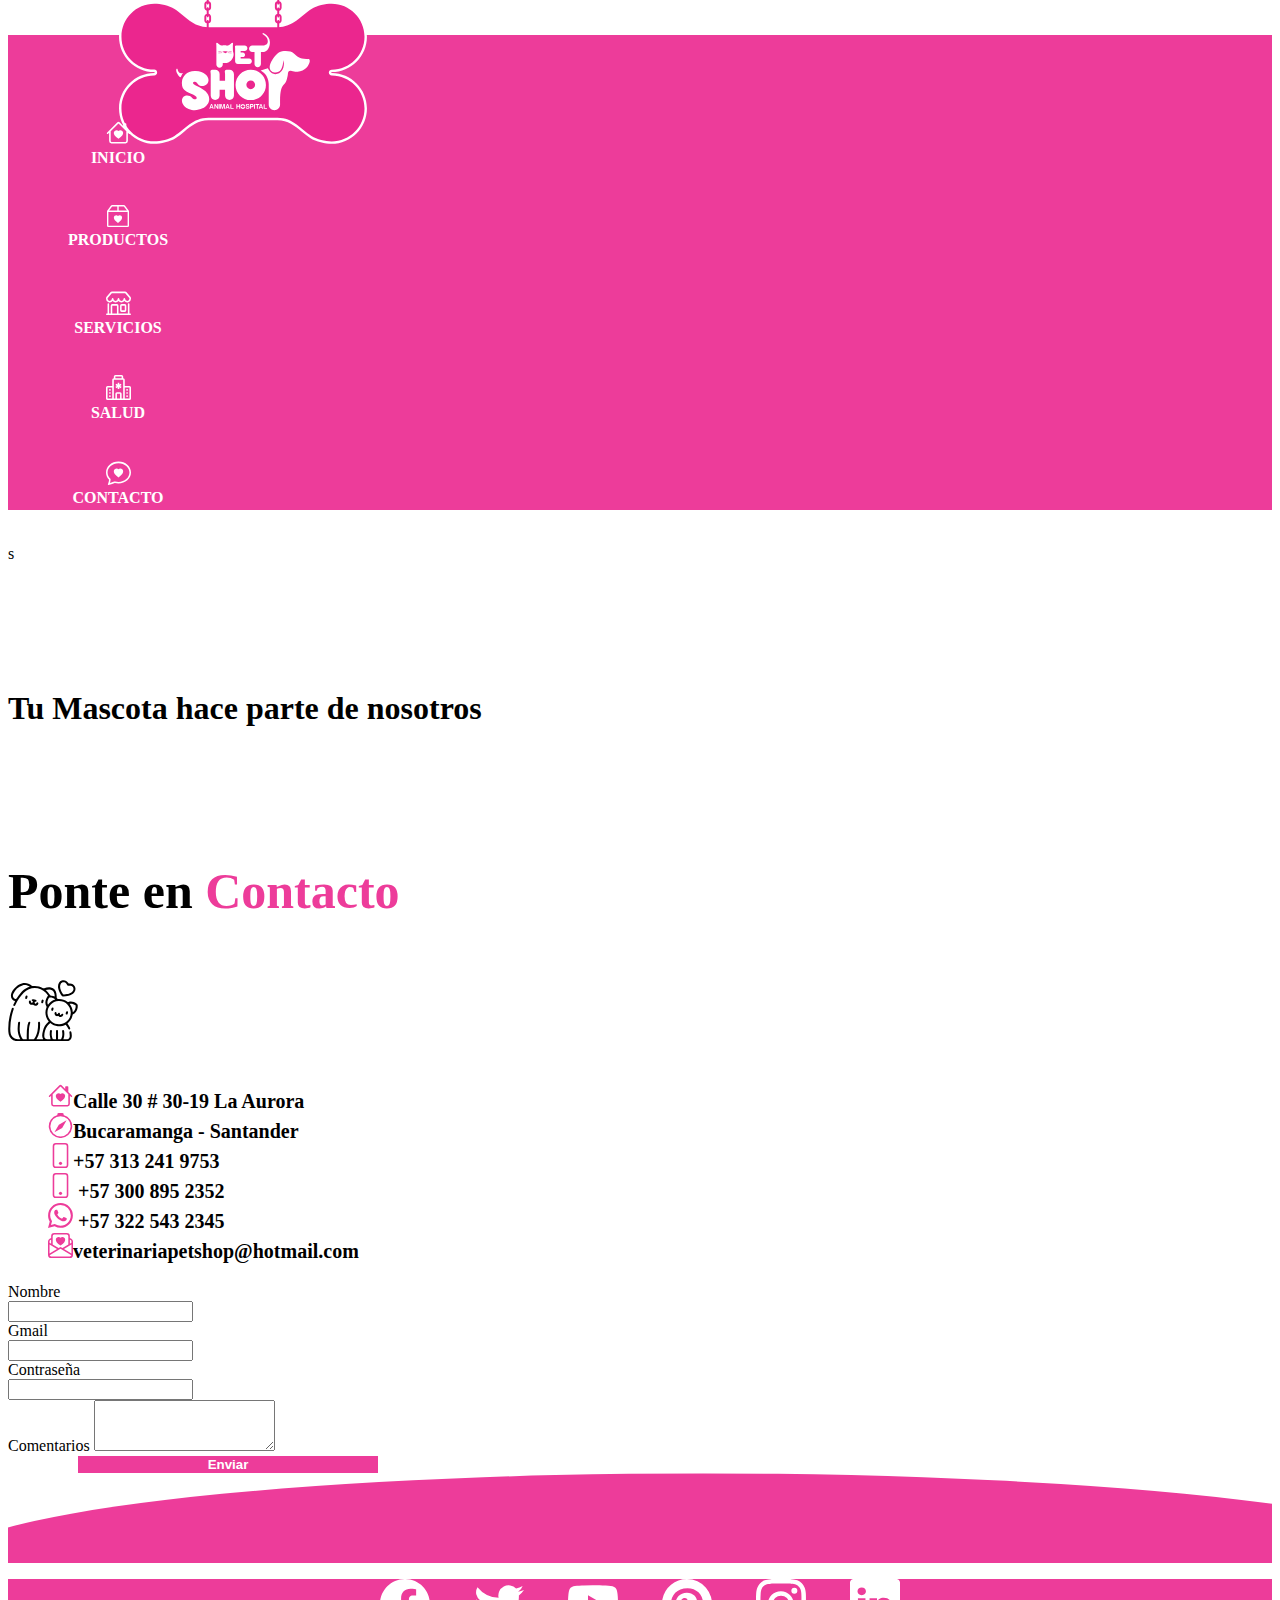
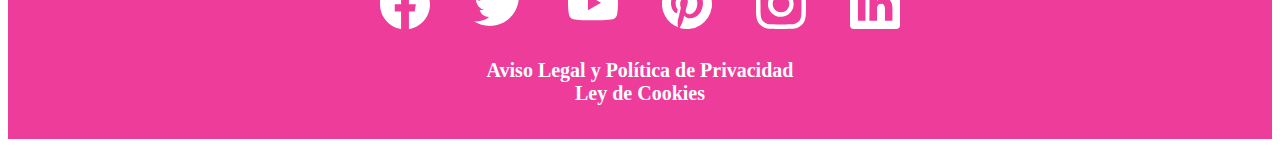
<file: pagina PetShop/Reto-Contacto.html>
<!doctype html>
<html lang="en">
  <head>
    <meta charset="utf-8">
    <meta name="viewport" content="width=device-width, initial-scale=1">
    <title>PetShop</title>
    <link href="https://cdn.jsdelivr.net/npm/bootstrap@5.3.0-alpha3/dist/css/bootstrap.min.css" rel="stylesheet" integrity="sha384-KK94CHFLLe+nY2dmCWGMq91rCGa5gtU4mk92HdvYe+M/SXH301p5ILy+dN9+nJOZ" crossorigin="anonymous">
    <link class="peo" href="reto.css" rel="stylesheet" >
    <link href="logo-title.png" rel="icon">
  </head>
  <body>
    <script src="https://cdn.jsdelivr.net/npm/bootstrap@5.3.0-alpha3/dist/js/bootstrap.bundle.min.js" integrity="sha384-ENjdO4Dr2bkBIFxQpeoTz1HIcje39Wm4jDKdf19U8gI4ddQ3GYNS7NTKfAdVQSZe" crossorigin="anonymous"></script>

<!-- --------------------------------------------------HTML DEL HEADER------------------------------------------------------------- -->
<header>
    <div class="container-fluid contain-heade">
        <div class="row">
            <div class="div-heade col-xs-2 conten-encabezado-img">
                <img class="img-encabezado" src="imagen1.svg">
            </div>
            <div class="div-heade col-xs-2 conten-opc">
                <a class="opc-encabezado" href="http://127.0.0.1:5500/Petshop-inicio.html">
                    <svg xmlns="http://www.w3.org/2000/svg" width="25" height="25" fill="currentColor" class="bi bi-house-heart" viewBox="0 0 16 16">
                        <path d="M8 6.982C9.664 5.309 13.825 8.236 8 12 2.175 8.236 6.336 5.309 8 6.982Z"/>
                        <path d="M8.707 1.5a1 1 0 0 0-1.414 0L.646 8.146a.5.5 0 0 0 .708.707L2 8.207V13.5A1.5 1.5 0 0 0 3.5 15h9a1.5 1.5 0 0 0 1.5-1.5V8.207l.646.646a.5.5 0 0 0 .708-.707L13 5.793V2.5a.5.5 0 0 0-.5-.5h-1a.5.5 0 0 0-.5.5v1.293L8.707 1.5ZM13 7.207V13.5a.5.5 0 0 1-.5.5h-9a.5.5 0 0 1-.5-.5V7.207l5-5 5 5Z"/></svg>
                    <br>INICIO</a>
            </div>
            <div class="div-heade col-xs-2 conten-opc">
                <a class="nav-link opc-encabezado" href="https://www.youtube.com/watch?v=ml7il7gOeGo&ab_channel=CodersFree" id="navbarDropdown" role="" data-bs-toggle="" aria-expanded="">
                    <svg xmlns="http://www.w3.org/2000/svg" width="22" height="22" fill="currentColor" class="bi bi-box2-heart" viewBox="0 0 16 16">
                        <path d="M8 7.982C9.664 6.309 13.825 9.236 8 13 2.175 9.236 6.336 6.31 8 7.982Z"/>
                        <path d="M3.75 0a1 1 0 0 0-.8.4L.1 4.2a.5.5 0 0 0-.1.3V15a1 1 0 0 0 1 1h14a1 1 0 0 0 1-1V4.5a.5.5 0 0 0-.1-.3L13.05.4a1 1 0 0 0-.8-.4h-8.5Zm0 1H7.5v3h-6l2.25-3ZM8.5 4V1h3.75l2.25 3h-6ZM15 5v10H1V5h14Z"/></svg>
                <br>PRODUCTOS</a>
               
            </div>
            <div class="div-heade col-xs-2 conten-opc">
                <a class="nav-link opc-encabezado" href="http://127.0.0.1:5500/Reto-Servicios.html" id="navbarDropdown" role="" data-bs-toggle="" aria-expanded="">
                    <svg xmlns="http://www.w3.org/2000/svg" width="25" height="25" fill="currentColor" class="bi bi-shop" viewBox="0 0 16 16">
                        <path d="M2.97 1.35A1 1 0 0 1 3.73 1h8.54a1 1 0 0 1 .76.35l2.609 3.044A1.5 1.5 0 0 1 16 5.37v.255a2.375 2.375 0 0 1-4.25 1.458A2.371 2.371 0 0 1 9.875 8 2.37 2.37 0 0 1 8 7.083 2.37 2.37 0 0 1 6.125 8a2.37 2.37 0 0 1-1.875-.917A2.375 2.375 0 0 1 0 5.625V5.37a1.5 1.5 0 0 1 .361-.976l2.61-3.045zm1.78 4.275a1.375 1.375 0 0 0 2.75 0 .5.5 0 0 1 1 0 1.375 1.375 0 0 0 2.75 0 .5.5 0 0 1 1 0 1.375 1.375 0 1 0 2.75 0V5.37a.5.5 0 0 0-.12-.325L12.27 2H3.73L1.12 5.045A.5.5 0 0 0 1 5.37v.255a1.375 1.375 0 0 0 2.75 0 .5.5 0 0 1 1 0zM1.5 8.5A.5.5 0 0 1 2 9v6h1v-5a1 1 0 0 1 1-1h3a1 1 0 0 1 1 1v5h6V9a.5.5 0 0 1 1 0v6h.5a.5.5 0 0 1 0 1H.5a.5.5 0 0 1 0-1H1V9a.5.5 0 0 1 .5-.5zM4 15h3v-5H4v5zm5-5a1 1 0 0 1 1-1h2a1 1 0 0 1 1 1v3a1 1 0 0 1-1 1h-2a1 1 0 0 1-1-1v-3zm3 0h-2v3h2v-3z"/>
                    </svg>
                <br>SERVICIOS</a>
                
            </div>
            <div class="div-heade col-xs-2 conten-opc">
                <a class="nav-link opc-encabezado" href="#" id="navbarDropdown" role="" data-bs-toggle="" aria-expanded="">
                    <svg xmlns="http://www.w3.org/2000/svg" width="25" height="25" fill="currentColor" class="bi bi-hospital" viewBox="0 0 16 16">
                        <path d="M8.5 5.034v1.1l.953-.55.5.867L9 7l.953.55-.5.866-.953-.55v1.1h-1v-1.1l-.953.55-.5-.866L7 7l-.953-.55.5-.866.953.55v-1.1h1ZM13.25 9a.25.25 0 0 0-.25.25v.5c0 .138.112.25.25.25h.5a.25.25 0 0 0 .25-.25v-.5a.25.25 0 0 0-.25-.25h-.5ZM13 11.25a.25.25 0 0 1 .25-.25h.5a.25.25 0 0 1 .25.25v.5a.25.25 0 0 1-.25.25h-.5a.25.25 0 0 1-.25-.25v-.5Zm.25 1.75a.25.25 0 0 0-.25.25v.5c0 .138.112.25.25.25h.5a.25.25 0 0 0 .25-.25v-.5a.25.25 0 0 0-.25-.25h-.5Zm-11-4a.25.25 0 0 0-.25.25v.5c0 .138.112.25.25.25h.5A.25.25 0 0 0 3 9.75v-.5A.25.25 0 0 0 2.75 9h-.5Zm0 2a.25.25 0 0 0-.25.25v.5c0 .138.112.25.25.25h.5a.25.25 0 0 0 .25-.25v-.5a.25.25 0 0 0-.25-.25h-.5ZM2 13.25a.25.25 0 0 1 .25-.25h.5a.25.25 0 0 1 .25.25v.5a.25.25 0 0 1-.25.25h-.5a.25.25 0 0 1-.25-.25v-.5Z"/>
                        <path d="M5 1a1 1 0 0 1 1-1h4a1 1 0 0 1 1 1v1a1 1 0 0 1 1 1v4h3a1 1 0 0 1 1 1v7a1 1 0 0 1-1 1H1a1 1 0 0 1-1-1V8a1 1 0 0 1 1-1h3V3a1 1 0 0 1 1-1V1Zm2 14h2v-3H7v3Zm3 0h1V3H5v12h1v-3a1 1 0 0 1 1-1h2a1 1 0 0 1 1 1v3Zm0-14H6v1h4V1Zm2 7v7h3V8h-3Zm-8 7V8H1v7h3Z"/>
                    </svg>
                <br>SALUD</a>
                <ul class="dropdown-menu" aria-labelledby="navbarDropdown">

            </div>
            <div class="div-heade col-xs-2 conten-opc">
                <a class="opc-encabezado" href="http://127.0.0.1:5500/Reto-Contacto.html"><svg xmlns="http://www.w3.org/2000/svg" width="25" height="25" fill="currentColor" class="bi bi-chat-heart" viewBox="0 0 16 16">
                    <path fill-rule="evenodd" d="M2.965 12.695a1 1 0 0 0-.287-.801C1.618 10.83 1 9.468 1 8c0-3.192 3.004-6 7-6s7 2.808 7 6c0 3.193-3.004 6-7 6a8.06 8.06 0 0 1-2.088-.272 1 1 0 0 0-.711.074c-.387.196-1.24.57-2.634.893a10.97 10.97 0 0 0 .398-2Zm-.8 3.108.02-.004c1.83-.363 2.948-.842 3.468-1.105A9.06 9.06 0 0 0 8 15c4.418 0 8-3.134 8-7s-3.582-7-8-7-8 3.134-8 7c0 1.76.743 3.37 1.97 4.6a10.437 10.437 0 0 1-.524 2.318l-.003.011a10.722 10.722 0 0 1-.244.637c-.079.186.074.394.273.362a21.673 21.673 0 0 0 .693-.125ZM8 5.993c1.664-1.711 5.825 1.283 0 5.132-5.825-3.85-1.664-6.843 0-5.132Z"/></svg>
                <br>CONTACTO</a>
            </div>
        </div>
    </div>
</header>
<p>s</p><br><br><br><br><br>



<h1 class="text-center">Tu Mascota hace parte de nosotros</h1>
<br><br><br><br>
<div>
    <div class="container text-center">
        <div class="row">
          <div class="col-6">
            <div class="col-4 divs-services">
              
              <h2 class="title-services">Ponte en <span class="services-titlespam"> Contacto </span></h2>
              <br>
            </div>
            <div class="col-4 divs-services">
              <svg width="70px" xmlns="http://www.w3.org/2000/svg" xmlns:xlink="http://www.w3.org/1999/xlink" id="Capa_1" x="0px" y="0px" viewBox="0 0 512 450" style="enable-background:new 0 0 512 450;" xml:space="preserve"><path d="M510,199.2c-1.3,5.6-2.3,11.3-4,16.7c-5.1,15.8-14.8,27.8-29.8,35.5c-1.5,0.8-3.3,2.6-3.5,4.1 c-4.6,25.5-17.3,46.2-37.5,62.3c-0.2,0.2-0.4,0.5-0.4,0.6c5.1,7.8,10.2,15.4,15,23.2c1.8,2.9,3.2,6.1,4.6,9.3 c1.9,4.5,0.5,8.7-3.4,10.5c-4,1.8-7.8,0.1-10.2-4.4c-2.6-5-5-10.1-8-14.8c-3.3-5.3-7.3-10.2-11.2-15.5 c-18.5,9.6-37.7,13.4-57.9,11.4c-20.3-2-38.3-9.8-54.3-23c-8.7,6-15.7,13.5-21.7,22c-15.4,22-21.8,46.8-22.2,73.4 c-0.2,12.7,9.8,22.6,22.6,22.9c7.9,0.2,15.9,0,23,0c-2-10.2-4.8-20.3-5.6-30.5c-0.8-9.6,0.4-19.4,1.1-29.1c0.4-5.6,4.3-8.6,8.8-7.8 c4.3,0.8,6.7,4.5,5.8,9.9c-2.1,13.2-2.4,26.4,0.8,39.4c4.3,17.9,4.8,18.1,22.8,18.1c1.9,0,3.9,0,6.4,0c0-3.2,0-5.9,0-8.7 c0-16.5,0-33.1,0-49.6c0-5.8,2.8-9.2,7.4-9.2c4.6,0,7.4,3.4,7.4,9.2c0,19.2,0,38.4,0,58.3c6.8,0,13.6,0.2,20.2-0.2 c1.2-0.1,2.7-2.1,3.5-3.6c6.8-12.8,8.2-26.7,7.5-40.9c-0.2-4.3-0.9-8.5-1.4-12.8c-0.6-5.6,1.8-9.4,6.4-9.9c4.4-0.5,7.6,2.4,8.4,7.8 c3.1,20.1,2.4,39.8-5.7,59.1c9.7,0,19.3,1,28.6-0.3c11.1-1.5,18.5-11.3,18.1-22.7c-0.2-7.2-1.2-14.5-1.9-21.7 c-0.2-1.8-0.6-3.6-0.6-5.4c0-4,2-6.6,6-7.3c3.9-0.7,7.3,0.9,8.1,4.8c2.8,13.1,5.2,26.4,2,39.8c-3.9,16.3-18.6,27.8-35.4,28.1 c-13.7,0.2-27.5,0.1-41.2,0.1c-104.9,0-209.7,0-314.6,0c-33.1,0-61.3-21-68.8-52.2c-2.7-11.4-3.2-23.6-3.4-35.4 C1.3,309.6,9.9,260,26.5,211.7c0.3-0.9,0.6-1.9,1-2.8c1.9-4.5,5.4-6.5,9.3-5.2c4.2,1.4,6.2,5.1,4.7,10c-2.6,8.5-5.5,16.9-8,25.5 c-11.3,39.7-17.3,80.1-16.6,121.4c0.2,10.4,0.6,21,2.8,31c5.4,24.2,27.2,41.2,52,41.8c5.9,0.1,11.9,0,18.2,0 c-0.3-0.9-0.3-1.7-0.7-2.3c-13.1-22.3-18.6-46.6-18.8-72.1c-0.1-14.5,1.8-29,2.8-43.5c0.1-1.1,0.4-2.3,0.7-3.4 c1.3-5.3,4.6-7.7,9.1-6.8c4.2,0.9,5.9,4.4,5.4,9.6c-1.2,13.8-3.1,27.6-3.1,41.5c0,23.9,4.8,46.9,17.1,67.9 c3.9,6.6,8.2,10.4,16.4,9.3c5.8-0.8,11.8-0.2,18.3-0.2c0-2.2,0-4.1,0-6.1c-0.8-32-0.2-63.8,5.6-95.4c1.4-7.4,3.6-14.7,6-21.9 c1.4-4.4,5.7-6,9.7-4.4c3.6,1.4,5.6,5.3,4.1,9.4c-6.7,18.4-8.5,37.7-9.5,57c-1,18.5-0.7,37-0.9,55.5c0,1.8,0.2,3.6,0.3,5.8 c12,0,23.7,0.1,35.4-0.2c1.6,0,3.5-2.2,4.6-3.8c12.5-17,19.4-36.3,23.4-56.8c3.7-18.9,4.9-38,3.9-57.3c-0.3-6.5,1.8-9.8,6.6-10.2 c4.9-0.3,7.9,2.5,8.2,9c1.8,41.1-3.3,80.8-25.2,116.9c-0.3,0.5-0.5,1.1-1,2.1c16.6,0,32.6,0,48.9,0c-11.9-20-6.4-40.6-1.7-60.7 c6.2-26.4,19.5-49,40.7-66.4c0.6-0.5,1.1-1.2,1.8-1.9c-8.8-10.5-15.5-22-19.5-34.9c-7.2-23.1-6.3-45.9,2.8-68.4 c1.2-3,1.1-5.3-0.5-8.2c-10.6-19-9.5-38.4-0.7-57.6c3.1-6.8,7.7-12.9,12.6-20.9c-4.6-5.8-9.7-13.6-16-20.2 C232.7,47.7,159.8,47.4,115,93.3c-24.7,25.3-44.1,54.3-59.3,86.2c-0.9,1.8-1.6,3.6-2.5,5.4c-2.5,5.2-6.5,7-10.7,5 c-4-1.9-5.2-6-2.8-11.1c3.2-6.9,6.7-13.7,10-20.5c0.7-1.5,1.5-2.9,2.2-4.2c-0.4-0.5-0.6-0.9-0.9-0.9c-20.3-4-35.2-25.3-27.7-53.1 c4.2-15.6,13.5-28.2,24.5-39.7c14.9-15.7,31.8-28.5,52.9-34.5c27-7.7,51.3-1.3,73.3,15.3c3.8,2.9,7.2,3.9,12,3.5 c24.8-2,48.4,2.9,70.2,14.9c3.3,1.8,5.9,1.8,9.2,0.7c15.7-5.4,31.8-8.3,48.3-4.9c23.4,4.8,35.9,20.6,40.3,43c1.9,9.8,2,20,2.4,30 c0.3,6.4,4.3,10.7,10.5,10.3c25.1-1.4,47.7,5.3,67.8,20.4c2.3,1.8,4.2,2.2,7.1,1.4c22.8-6.6,43.1-0.6,61.5,13.2 c2.9,2.2,4.5,6.3,6.7,9.5C510,188.6,510,193.9,510,199.2z M375.8,323.9c48.7-2.6,85.6-41.5,83.3-88c-2.4-48.5-42.1-84.8-89.9-82.2 c-47,2.6-83,43.2-80.4,90.8C291.2,288.7,332.3,326.1,375.8,323.9z M159.7,49.1c-17.7-10.7-35.6-14.9-54.5-8.9 C74.4,50,53,70.9,39.2,99.8c-1.8,3.8-2.6,8.2-3.1,12.4c-1.5,12.1,6.5,23.9,17.4,26c4.3,0.8,7.7-0.1,10.6-4.2 c8.1-11.7,16.3-23.3,25.2-34.4c15.7-19.6,33.9-36.2,57.6-45.7C150.8,52.3,154.8,50.9,159.7,49.1z M275.2,72.6 c2.3,1.7,3.6,2.3,4.6,3.4c7.8,9.1,16.4,17.7,23.1,27.6c4.3,6.3,7.9,10.8,16.4,11.2c7.3,0.4,14.5,3.6,22.3,5.7 c-0.6-16.5-2.2-33-16.5-44.1C310.2,64.9,293.5,68.4,275.2,72.6z M474.1,235.1c1.4-0.9,2-1.2,2.5-1.6c14.4-11.8,18.8-27.7,18.4-45.5 c0-1-0.6-2.4-1.4-3c-12.7-9.1-26.6-14-43.3-11.3C464.9,191.8,472.8,211.9,474.1,235.1z M345.5,142.7c-12.6-11.4-26.9-14.9-42.4-14 c-1.4,0.1-3,1.8-4,3.2c-5.5,7.8-8.8,16.6-10.2,26c-1.3,8.8,0.2,18.2,3.6,22.8C305.7,162.3,323.2,149.9,345.5,142.7z M365.8,48.2 c0-22.1,10.2-38.4,27.1-44.3c18.3-6.4,38.1,1.1,48.6,18.7c1.7,2.9,3.3,4,6.9,3.6c16.8-2,33,6.4,40.7,20.8 c7.7,14.3,5.9,31.3-4.9,44.5c-10.6,13-25,20.2-40.9,23.6c-13.2,2.9-26.7,3.9-40.2,5.5c-4.4,0.5-8.2-1.2-10.7-4.9 c-12.1-17.5-22.3-36-25.8-57.3c-0.2-1.1-0.4-2.3-0.5-3.4C366,52.3,365.9,49.7,365.8,48.2z M409.7,105.9c8.7-1.2,15-1.8,21.1-3 c6.1-1.3,12.2-2.8,18.1-4.9c10.6-3.8,20.1-9.4,26.2-19.4c8.8-14.6,1.9-32.4-14.6-36.5c-5.4-1.3-11.4-0.6-17,0.1 c-6.4,0.9-8.9,0-11.5-5.5c-1.5-3.3-3-6.7-5.2-9.5c-12-15.4-34.1-14-42.1,3.1c-2.6,5.6-3.7,12.4-3.6,18.7 c0.2,18.7,9.1,34.5,18.2,50.1C402.3,104.5,405.7,107.5,409.7,105.9z M179.7,163c-1.3,3.2-4.4,4.7-7.3,3.3c-2.1-1-3.5-3.8-4.9-5.9 c-0.4-0.5,0.1-1.6,0.1-2.4c0.1-4.9-2.2-8-6.4-8.5c-4.4-0.5-7.6,2.2-8.5,7.1c-2.5,15.3,11.3,28.4,26.3,24.5c3.3-0.9,5.1-0.5,7.6,1.9 c11.3,11,30.8,5.7,35.1-9.5c1.2-4.1-0.5-7.9-4.1-9.4c-3.7-1.5-7.4,0-9.5,3.9c-0.5,0.9-0.7,1.9-1.2,2.7c-1.8,2.9-4.8,4.4-7.6,2.7 c-2.1-1.3-3.9-4.2-4.4-6.7c-0.5-2.1,1-4.6,1.7-7.1c1,0,1.7,0,2.3,0.1c6,0.6,9.5-1.3,10.3-5.8c0.7-4.1-2-7.4-7.4-8.9 c-5.1-1.4-10.2-2.6-15.3-4c-7.2-1.9-11.1-0.7-12.7,3.7c-1.7,4.7,0.5,7.8,8.2,11.1C181.1,158,180.7,160.6,179.7,163z M257.5,164 c1.6-3.5,2.3-7.5,3.1-11.4c0.9-4.1-1.5-7.9-5.2-8.9c-3.9-1-7.7,0.9-9,5c-1.3,3.9-2.3,7.9-3.1,12c-0.9,4.9,2.7,9,9.3,8.8 C253.6,168.3,256.3,166.5,257.5,164z M139.1,135.2c1.9-4.7,3.1-9.7,3.8-14.7c0.6-4-2.2-6.6-5.9-7.3c-3.7-0.7-6.7,1-7.9,4.4 c-1.5,4.3-2.7,8.8-3.5,13.4c-0.7,4.5,2.8,8.1,8.8,8.1C135.3,138.3,138.3,137.2,139.1,135.2z M348.9,233.9c-4.4-0.4-7.3,2.2-8.3,7.3 c-2.5,12.9,9.9,25.4,22.8,22.8c3.6-0.7,6-0.5,9.1,2.1c10.5,9.1,27.2,4,31.4-9.2c1.4-4.4-0.1-8.4-3.9-9.9c-3.9-1.6-7.8,0-9.8,4.3 c-1.4,3.1-3.2,5.2-6.7,4.2c-3.3-0.9-3.9-3.6-3.6-6.7c0.5-4.4-1.4-7.5-5.8-8.5c-4.1-0.9-7,1.1-8.6,5c-1.2,2.9-3.3,5.2-6.4,3.8 c-2.1-0.9-3.3-3.6-4.9-5.5C355.5,237.2,353.3,234.3,348.9,233.9z M321.7,225.8c3.6,0.9,6.9-0.3,8.2-3.8c1.6-4.3,2.7-8.8,3.4-13.4 c0.5-3.7-1.9-6.3-5.4-7.2c-3.8-1-7.1,0.5-8.4,4.2c-1.5,4-2.4,8.2-3.2,11.3C316.1,222,317.9,224.8,321.7,225.8z M436,248.8 c1.8-3.7,2.6-7.8,3.2-11.9c0.6-3.9-1.3-6.8-5.1-8c-3.8-1.1-7.2,0-8.7,3.8c-1.6,4.1-2.7,8.5-3.4,12.9c-0.7,4,3.1,7.8,8.7,8 C432,252.5,434.9,251.1,436,248.8z"></path></svg>
            </div>
            <br>
            <div class="col-4 divs-services">
                <ul class="lista-contact">
                    <li><a class="direccion" target="_blank" href="https://www.google.com/maps/place/Cl%C3%ADnica+Veterinaria+Pet+Shop+Animal+Hospital+Bucaramanga/@7.1253989,-73.1151991,17z/data=!3m1!4b1!4m6!3m5!1s0x8e6815623b4b79f5:0x7711b85c76370fff!8m2!3d7.1253989!4d-73.1151991!16s%2Fg%2F11bbrjvrk8" ><svg xmlns="http://www.w3.org/2000/svg" fill="#ED3C9A" width="25" height="25" fill="currentColor" class="bi bi-house-heart" viewBox="0 0 16 16">
                        <path d="M8 6.982C9.664 5.309 13.825 8.236 8 12 2.175 8.236 6.336 5.309 8 6.982Z"/>
                        <path d="M8.707 1.5a1 1 0 0 0-1.414 0L.646 8.146a.5.5 0 0 0 .708.707L2 8.207V13.5A1.5 1.5 0 0 0 3.5 15h9a1.5 1.5 0 0 0 1.5-1.5V8.207l.646.646a.5.5 0 0 0 .708-.707L13 5.793V2.5a.5.5 0 0 0-.5-.5h-1a.5.5 0 0 0-.5.5v1.293L8.707 1.5ZM13 7.207V13.5a.5.5 0 0 1-.5.5h-9a.5.5 0 0 1-.5-.5V7.207l5-5 5 5Z"/>
                      </svg>Calle 30 # 30-19 La Aurora</a></li>
                    <li><svg xmlns="http://www.w3.org/2000/svg" fill="#ED3C9A" width="25" height="25" fill="currentColor" class="bi bi-compass" viewBox="0 0 16 16">
                        <path d="M8 16.016a7.5 7.5 0 0 0 1.962-14.74A1 1 0 0 0 9 0H7a1 1 0 0 0-.962 1.276A7.5 7.5 0 0 0 8 16.016zm6.5-7.5a6.5 6.5 0 1 1-13 0 6.5 6.5 0 0 1 13 0z"/>
                        <path d="m6.94 7.44 4.95-2.83-2.83 4.95-4.949 2.83 2.828-4.95z"/>
                      </svg>Bucaramanga - Santander</li>
                    <li> <svg xmlns="http://www.w3.org/2000/svg" fill="#ED3C9A" width="25" height="25" fill="currentColor" class="bi bi-phone" viewBox="0 0 16 16">
                        <path d="M11 1a1 1 0 0 1 1 1v12a1 1 0 0 1-1 1H5a1 1 0 0 1-1-1V2a1 1 0 0 1 1-1h6zM5 0a2 2 0 0 0-2 2v12a2 2 0 0 0 2 2h6a2 2 0 0 0 2-2V2a2 2 0 0 0-2-2H5z"/>
                        <path d="M8 14a1 1 0 1 0 0-2 1 1 0 0 0 0 2z"/>
                      </svg>+57 313 241 9753</li>
                    <li><svg xmlns="http://www.w3.org/2000/svg" fill="#ED3C9A" width="25" height="25" fill="currentColor" class="bi bi-phone" viewBox="0 0 16 16">
                        <path d="M11 1a1 1 0 0 1 1 1v12a1 1 0 0 1-1 1H5a1 1 0 0 1-1-1V2a1 1 0 0 1 1-1h6zM5 0a2 2 0 0 0-2 2v12a2 2 0 0 0 2 2h6a2 2 0 0 0 2-2V2a2 2 0 0 0-2-2H5z"/>
                        <path d="M8 14a1 1 0 1 0 0-2 1 1 0 0 0 0 2z"/>
                      </svg> +57 300 895 2352</li>
                    <li><svg xmlns="http://www.w3.org/2000/svg"fill="#ED3C9A" width="25" height="25" fill="currentColor" class="bi bi-whatsapp" viewBox="0 0 16 16">
                        <path d="M13.601 2.326A7.854 7.854 0 0 0 7.994 0C3.627 0 .068 3.558.064 7.926c0 1.399.366 2.76 1.057 3.965L0 16l4.204-1.102a7.933 7.933 0 0 0 3.79.965h.004c4.368 0 7.926-3.558 7.93-7.93A7.898 7.898 0 0 0 13.6 2.326zM7.994 14.521a6.573 6.573 0 0 1-3.356-.92l-.24-.144-2.494.654.666-2.433-.156-.251a6.56 6.56 0 0 1-1.007-3.505c0-3.626 2.957-6.584 6.591-6.584a6.56 6.56 0 0 1 4.66 1.931 6.557 6.557 0 0 1 1.928 4.66c-.004 3.639-2.961 6.592-6.592 6.592zm3.615-4.934c-.197-.099-1.17-.578-1.353-.646-.182-.065-.315-.099-.445.099-.133.197-.513.646-.627.775-.114.133-.232.148-.43.05-.197-.1-.836-.308-1.592-.985-.59-.525-.985-1.175-1.103-1.372-.114-.198-.011-.304.088-.403.087-.088.197-.232.296-.346.1-.114.133-.198.198-.33.065-.134.034-.248-.015-.347-.05-.099-.445-1.076-.612-1.47-.16-.389-.323-.335-.445-.34-.114-.007-.247-.007-.38-.007a.729.729 0 0 0-.529.247c-.182.198-.691.677-.691 1.654 0 .977.71 1.916.81 2.049.098.133 1.394 2.132 3.383 2.992.47.205.84.326 1.129.418.475.152.904.129 1.246.08.38-.058 1.171-.48 1.338-.943.164-.464.164-.86.114-.943-.049-.084-.182-.133-.38-.232z"/>
                      </svg> +57 322 543 2345</li>
                    <li><svg xmlns="http://www.w3.org/2000/svg" fill="#ED3C9A" width="25" height="25" fill="currentColor" class="bi bi-envelope-paper-heart" viewBox="0 0 16 16">
                        <path fill-rule="evenodd" d="M2 2a2 2 0 0 1 2-2h8a2 2 0 0 1 2 2v1.133l.941.502A2 2 0 0 1 16 5.4V14a2 2 0 0 1-2 2H2a2 2 0 0 1-2-2V5.4a2 2 0 0 1 1.059-1.765L2 3.133V2Zm0 2.267-.47.25A1 1 0 0 0 1 5.4v.817l1 .6v-2.55Zm1 3.15 3.75 2.25L8 8.917l1.25.75L13 7.417V2a1 1 0 0 0-1-1H4a1 1 0 0 0-1 1v5.417Zm11-.6 1-.6V5.4a1 1 0 0 0-.53-.882L14 4.267v2.55ZM8 2.982C9.664 1.309 13.825 4.236 8 8 2.175 4.236 6.336 1.31 8 2.982Zm7 4.401-4.778 2.867L15 13.117V7.383Zm-.035 6.88L8 10.082l-6.965 4.18A1 1 0 0 0 2 15h12a1 1 0 0 0 .965-.738ZM1 13.116l4.778-2.867L1 7.383v5.734Z"/>
                      </svg>veterinariapetshop@hotmail.com</li>
                
                </ul>
            </div>
          </div>
          <div class="col-6">
            <div>
                <div class="mb-3 row">
                    <label for="inputPassword" class="col-sm-2 col-form-label">Nombre</label>
                    <div class="col-sm-10">
                      <input type="text" class="form-control" id="inputPassword">
                    </div>
                  </div>
                  <div class="mb-3 row">
                    <label for="inputPassword" class="col-sm-2 col-form-label">Gmail</label>
                    <div class="col-sm-10">
                      <input type="text" class="form-control" id="inputPassword">
                    </div>
                  </div>
                  <div class="mb-3 row">
                    <label for="inputPassword" class="col-sm-2 col-form-label">Contraseña</label>
                    <div class="col-sm-10">
                      <input type="password" class="form-control" id="inputPassword">
                    </div>
                  </div>
                  <div class="mb-3">
                    <label for="exampleFormControlTextarea1" class="form-label">Comentarios</label>
                    <textarea class="form-control" id="exampleFormControlTextarea1" rows="3"></textarea>
                  </div>
                  <button class="btn btn-primary" type="button" data-bs-toggle="collapse" data-bs-target="#collapseExample4" aria-expanded="false" aria-controls="collapseExample">
                    Enviar
                  </button>
                  
            </div>
          </div>
          
        </div>
      </div>
</div>



<footer>
    <section class="footer-section">
        <div class="footer-div div1-foter"></div>
        <div class="footer-div div2-foter">
            <ul class="list-foter">
                <li class="icon-foter" ><a target="_blank" href="https://es-la.facebook.com/"><svg xmlns="http://www.w3.org/2000/svg" width="50" height="50" fill="currentColor" class="bi bi-facebook" viewBox="0 0 16 16">
                    <path d="M16 8.049c0-4.446-3.582-8.05-8-8.05C3.58 0-.002 3.603-.002 8.05c0 4.017 2.926 7.347 6.75 7.951v-5.625h-2.03V8.05H6.75V6.275c0-2.017 1.195-3.131 3.022-3.131.876 0 1.791.157 1.791.157v1.98h-1.009c-.993 0-1.303.621-1.303 1.258v1.51h2.218l-.354 2.326H9.25V16c3.824-.604 6.75-3.934 6.75-7.951z"/>
                  </svg></a>  </li>
                <li class="icon-foter"><a target="_blank" href="https://twitter.com/?lang=es"><svg xmlns="http://www.w3.org/2000/svg" width="50" height="50" fill="currentColor" class="bi bi-twitter" viewBox="0 0 16 16">
                    <path d="M5.026 15c6.038 0 9.341-5.003 9.341-9.334 0-.14 0-.282-.006-.422A6.685 6.685 0 0 0 16 3.542a6.658 6.658 0 0 1-1.889.518 3.301 3.301 0 0 0 1.447-1.817 6.533 6.533 0 0 1-2.087.793A3.286 3.286 0 0 0 7.875 6.03a9.325 9.325 0 0 1-6.767-3.429 3.289 3.289 0 0 0 1.018 4.382A3.323 3.323 0 0 1 .64 6.575v.045a3.288 3.288 0 0 0 2.632 3.218 3.203 3.203 0 0 1-.865.115 3.23 3.23 0 0 1-.614-.057 3.283 3.283 0 0 0 3.067 2.277A6.588 6.588 0 0 1 .78 13.58a6.32 6.32 0 0 1-.78-.045A9.344 9.344 0 0 0 5.026 15z"/>
                  </svg></a></li>
                <li class="icon-foter"><a target="_blank" href="https://www.youtube.com/watch?v=doJbORheLzw&list=RDdoJbORheLzw&start_radio=1&ab_channel=LuisMihajlow1"><svg xmlns="http://www.w3.org/2000/svg" width="50" height="50" fill="currentColor" class="bi bi-youtube" viewBox="0 0 16 16">
                    <path d="M8.051 1.999h.089c.822.003 4.987.033 6.11.335a2.01 2.01 0 0 1 1.415 1.42c.101.38.172.883.22 1.402l.01.104.022.26.008.104c.065.914.073 1.77.074 1.957v.075c-.001.194-.01 1.108-.082 2.06l-.008.105-.009.104c-.05.572-.124 1.14-.235 1.558a2.007 2.007 0 0 1-1.415 1.42c-1.16.312-5.569.334-6.18.335h-.142c-.309 0-1.587-.006-2.927-.052l-.17-.006-.087-.004-.171-.007-.171-.007c-1.11-.049-2.167-.128-2.654-.26a2.007 2.007 0 0 1-1.415-1.419c-.111-.417-.185-.986-.235-1.558L.09 9.82l-.008-.104A31.4 31.4 0 0 1 0 7.68v-.123c.002-.215.01-.958.064-1.778l.007-.103.003-.052.008-.104.022-.26.01-.104c.048-.519.119-1.023.22-1.402a2.007 2.007 0 0 1 1.415-1.42c.487-.13 1.544-.21 2.654-.26l.17-.007.172-.006.086-.003.171-.007A99.788 99.788 0 0 1 7.858 2h.193zM6.4 5.209v4.818l4.157-2.408L6.4 5.209z"/>
                  </svg></a></li>
                <li class="icon-foter"><a target="_blank" href="https://co.pinterest.com/"><svg xmlns="http://www.w3.org/2000/svg" width="50" height="50" fill="currentColor" class="bi bi-pinterest" viewBox="0 0 16 16">
                    <path d="M8 0a8 8 0 0 0-2.915 15.452c-.07-.633-.134-1.606.027-2.297.146-.625.938-3.977.938-3.977s-.239-.479-.239-1.187c0-1.113.645-1.943 1.448-1.943.682 0 1.012.512 1.012 1.127 0 .686-.437 1.712-.663 2.663-.188.796.4 1.446 1.185 1.446 1.422 0 2.515-1.5 2.515-3.664 0-1.915-1.377-3.254-3.342-3.254-2.276 0-3.612 1.707-3.612 3.471 0 .688.265 1.425.595 1.826a.24.24 0 0 1 .056.23c-.061.252-.196.796-.222.907-.035.146-.116.177-.268.107-1-.465-1.624-1.926-1.624-3.1 0-2.523 1.834-4.84 5.286-4.84 2.775 0 4.932 1.977 4.932 4.62 0 2.757-1.739 4.976-4.151 4.976-.811 0-1.573-.421-1.834-.919l-.498 1.902c-.181.695-.669 1.566-.995 2.097A8 8 0 1 0 8 0z"/>
                  </svg></a></li>
                <li class="icon-foter"><a target="_blank" href="https://www.instagram.com/"><svg xmlns="http://www.w3.org/2000/svg" width="50" height="50" fill="currentColor" class="bi bi-instagram" viewBox="0 0 16 16">
                    <path d="M8 0C5.829 0 5.556.01 4.703.048 3.85.088 3.269.222 2.76.42a3.917 3.917 0 0 0-1.417.923A3.927 3.927 0 0 0 .42 2.76C.222 3.268.087 3.85.048 4.7.01 5.555 0 5.827 0 8.001c0 2.172.01 2.444.048 3.297.04.852.174 1.433.372 1.942.205.526.478.972.923 1.417.444.445.89.719 1.416.923.51.198 1.09.333 1.942.372C5.555 15.99 5.827 16 8 16s2.444-.01 3.298-.048c.851-.04 1.434-.174 1.943-.372a3.916 3.916 0 0 0 1.416-.923c.445-.445.718-.891.923-1.417.197-.509.332-1.09.372-1.942C15.99 10.445 16 10.173 16 8s-.01-2.445-.048-3.299c-.04-.851-.175-1.433-.372-1.941a3.926 3.926 0 0 0-.923-1.417A3.911 3.911 0 0 0 13.24.42c-.51-.198-1.092-.333-1.943-.372C10.443.01 10.172 0 7.998 0h.003zm-.717 1.442h.718c2.136 0 2.389.007 3.232.046.78.035 1.204.166 1.486.275.373.145.64.319.92.599.28.28.453.546.598.92.11.281.24.705.275 1.485.039.843.047 1.096.047 3.231s-.008 2.389-.047 3.232c-.035.78-.166 1.203-.275 1.485a2.47 2.47 0 0 1-.599.919c-.28.28-.546.453-.92.598-.28.11-.704.24-1.485.276-.843.038-1.096.047-3.232.047s-2.39-.009-3.233-.047c-.78-.036-1.203-.166-1.485-.276a2.478 2.478 0 0 1-.92-.598 2.48 2.48 0 0 1-.6-.92c-.109-.281-.24-.705-.275-1.485-.038-.843-.046-1.096-.046-3.233 0-2.136.008-2.388.046-3.231.036-.78.166-1.204.276-1.486.145-.373.319-.64.599-.92.28-.28.546-.453.92-.598.282-.11.705-.24 1.485-.276.738-.034 1.024-.044 2.515-.045v.002zm4.988 1.328a.96.96 0 1 0 0 1.92.96.96 0 0 0 0-1.92zm-4.27 1.122a4.109 4.109 0 1 0 0 8.217 4.109 4.109 0 0 0 0-8.217zm0 1.441a2.667 2.667 0 1 1 0 5.334 2.667 2.667 0 0 1 0-5.334z"/>
                  </svg></a></li>
                <li class="icon-foter"><a target="_blank" href="https://co.linkedin.com/"><svg xmlns="http://www.w3.org/2000/svg" width="50" height="50" fill="currentColor" class="bi bi-linkedin" viewBox="0 0 16 16">
                    <path d="M0 1.146C0 .513.526 0 1.175 0h13.65C15.474 0 16 .513 16 1.146v13.708c0 .633-.526 1.146-1.175 1.146H1.175C.526 16 0 15.487 0 14.854V1.146zm4.943 12.248V6.169H2.542v7.225h2.401zm-1.2-8.212c.837 0 1.358-.554 1.358-1.248-.015-.709-.52-1.248-1.342-1.248-.822 0-1.359.54-1.359 1.248 0 .694.521 1.248 1.327 1.248h.016zm4.908 8.212V9.359c0-.216.016-.432.08-.586.173-.431.568-.878 1.232-.878.869 0 1.216.662 1.216 1.634v3.865h2.401V9.25c0-2.22-1.184-3.252-2.764-3.252-1.274 0-1.845.7-2.165 1.193v.025h-.016a5.54 5.54 0 0 1 .016-.025V6.169h-2.4c.03.678 0 7.225 0 7.225h2.4z"/>
                  </svg></a></li>
            </ul>
        </div>
        <div class="footer-div div3-foter">
            <div>
                <a class="text-footer" href="">Aviso Legal y Política de Privacidad</a>
                <br>
                <a class="text-footer" href="">Ley de Cookies</a>
            </div>
        </div>
    </section>
</footer>

</body>
</html>
</file>
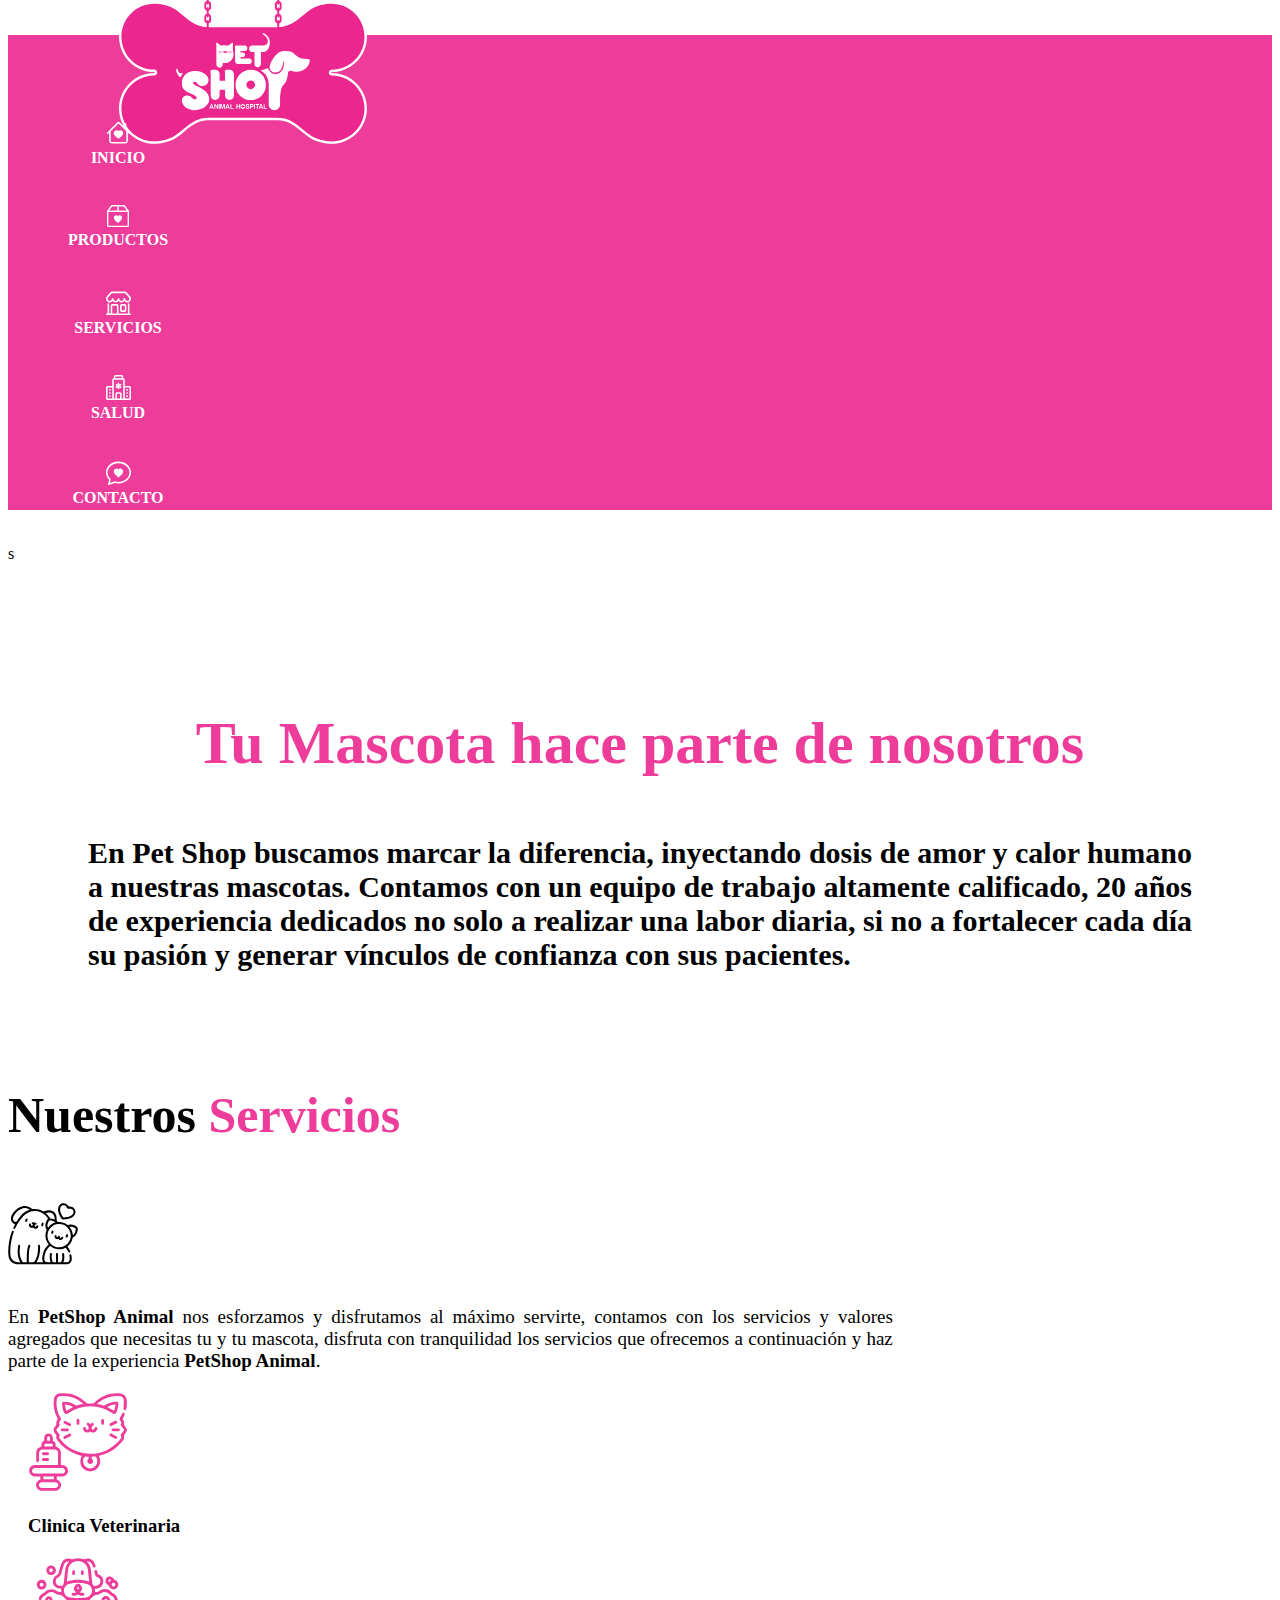
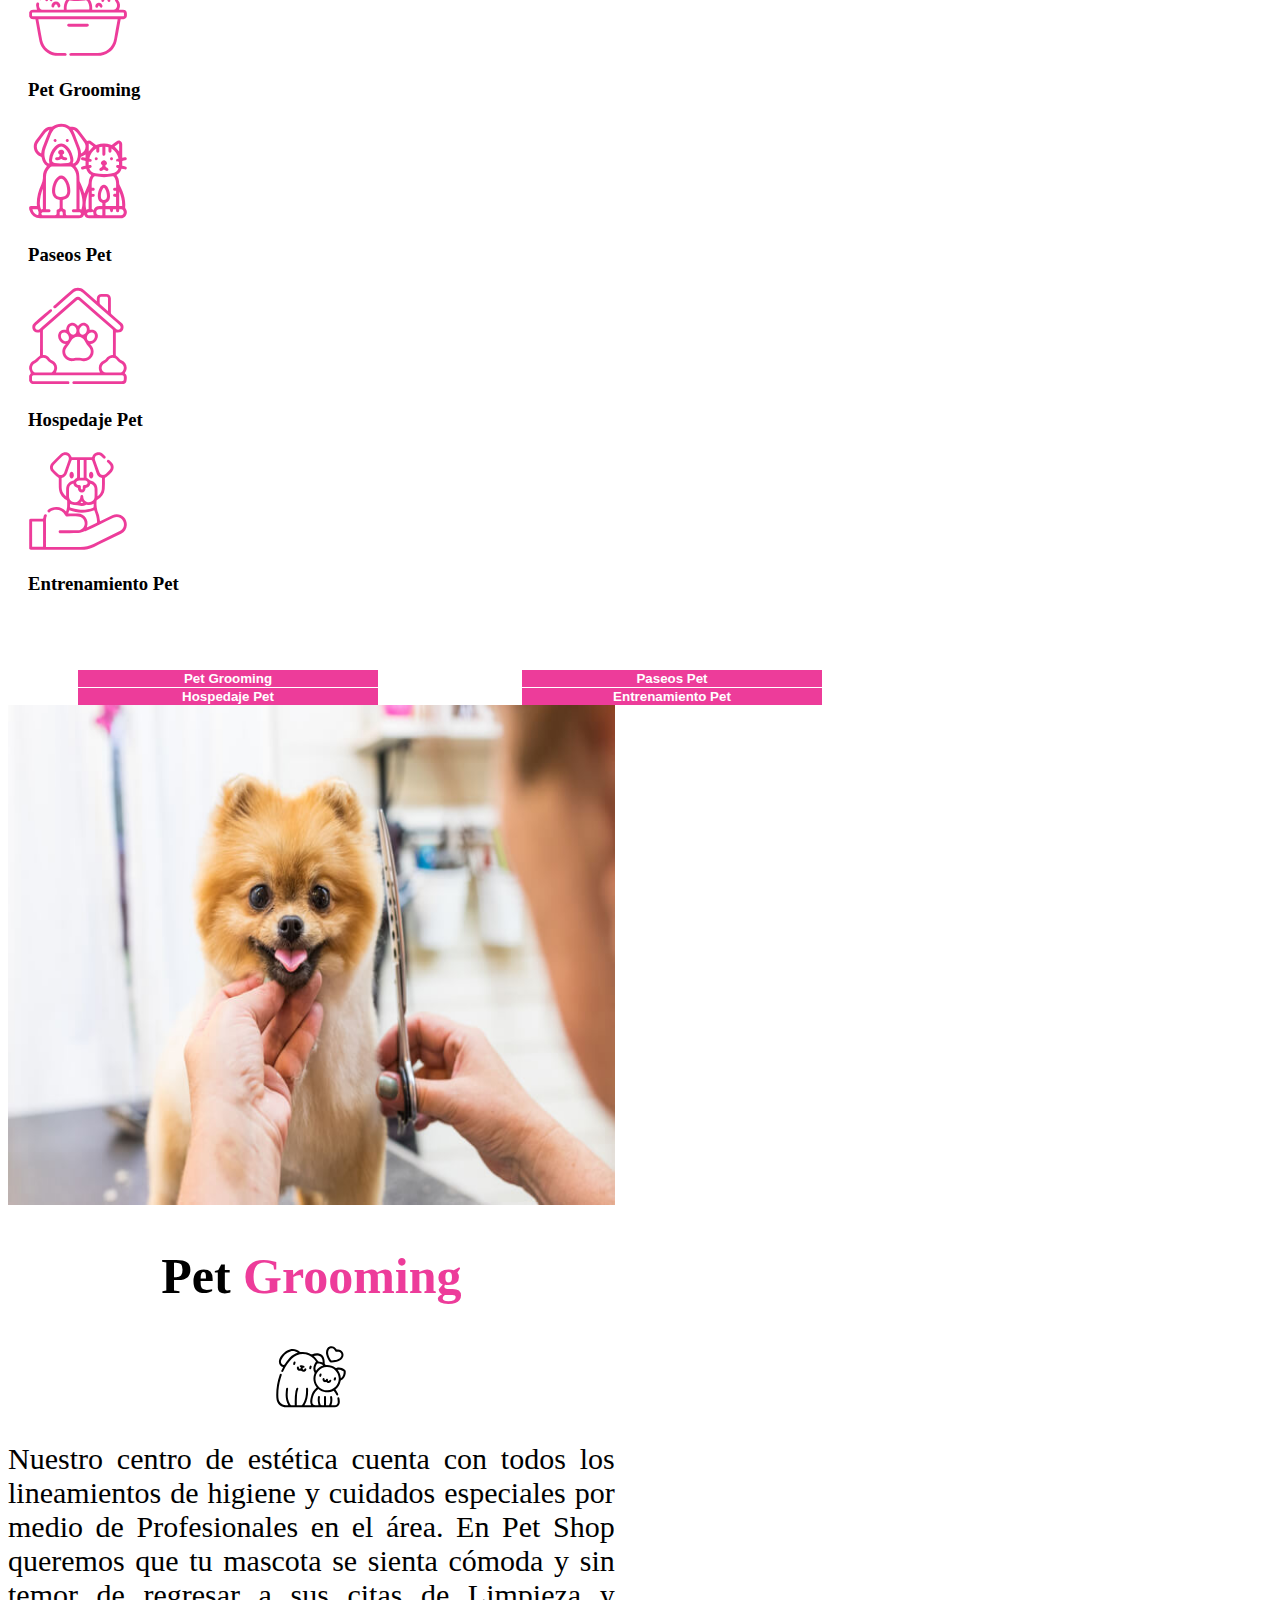
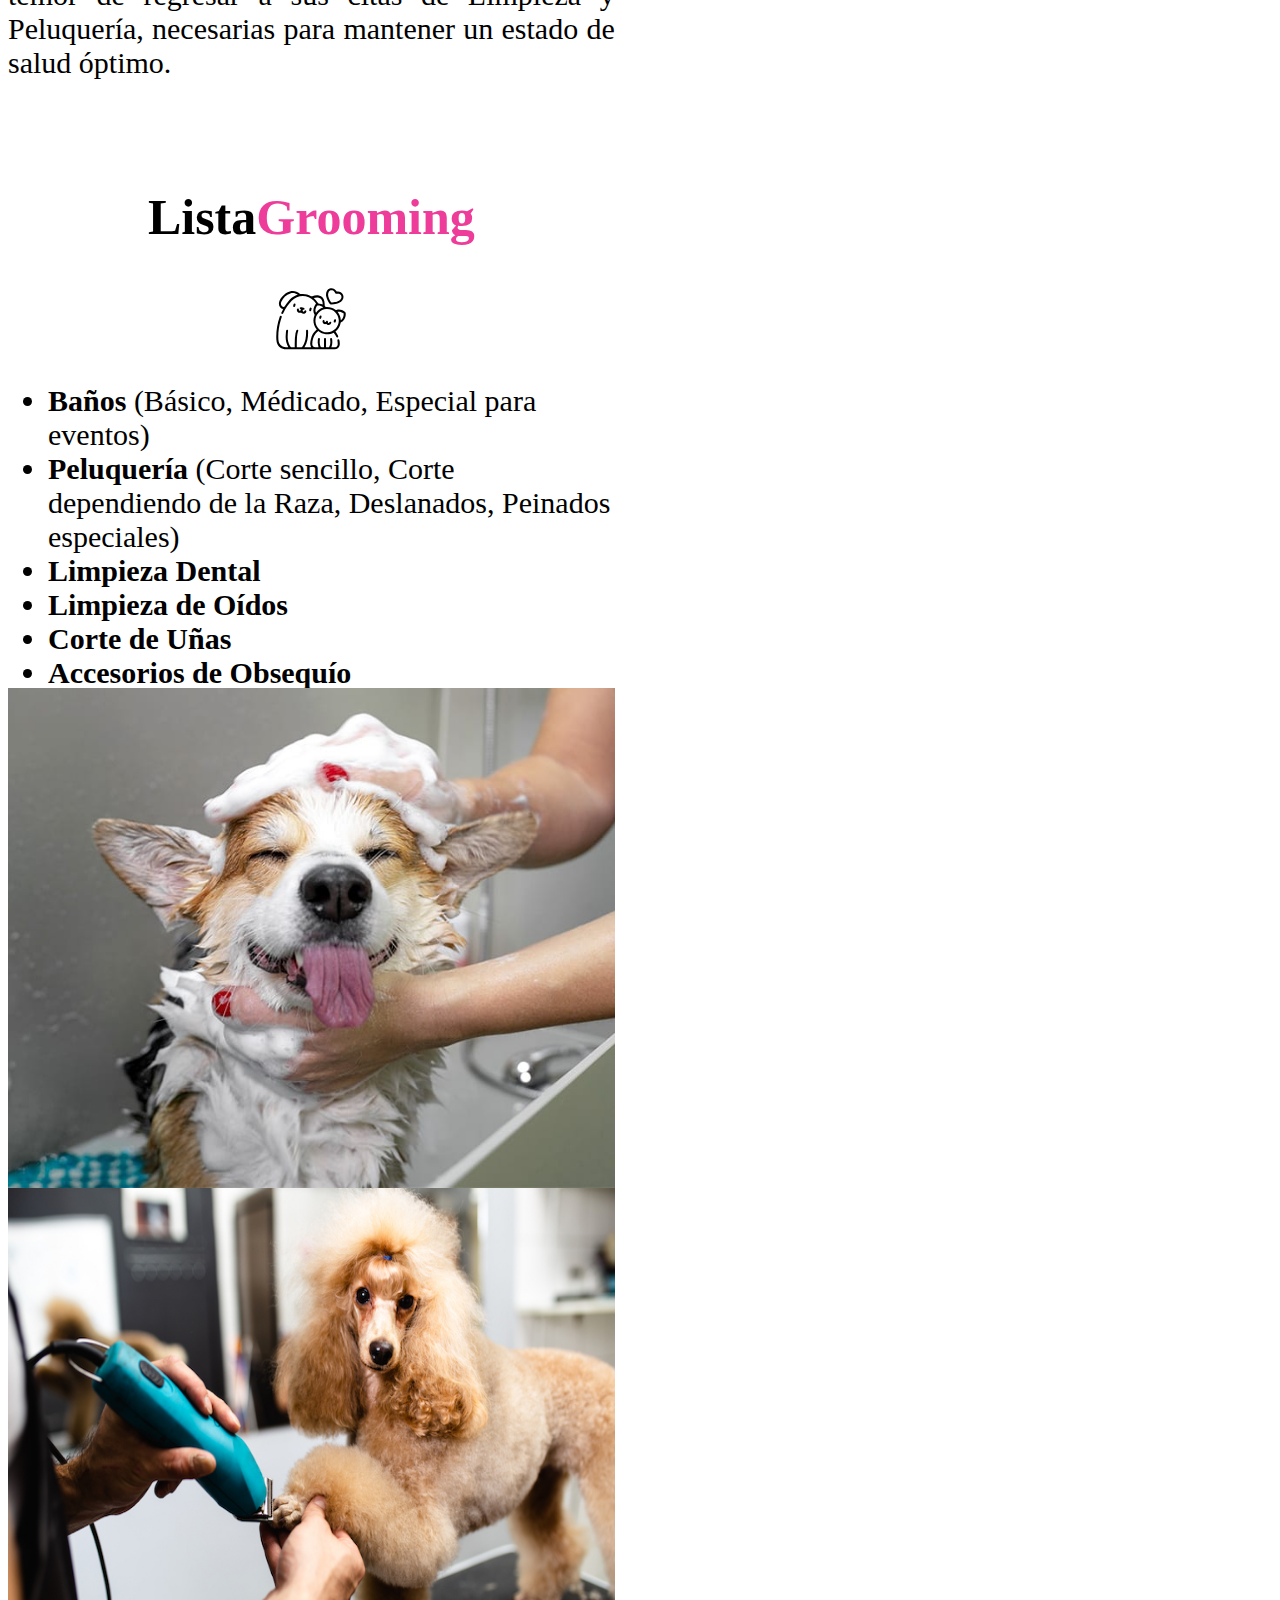
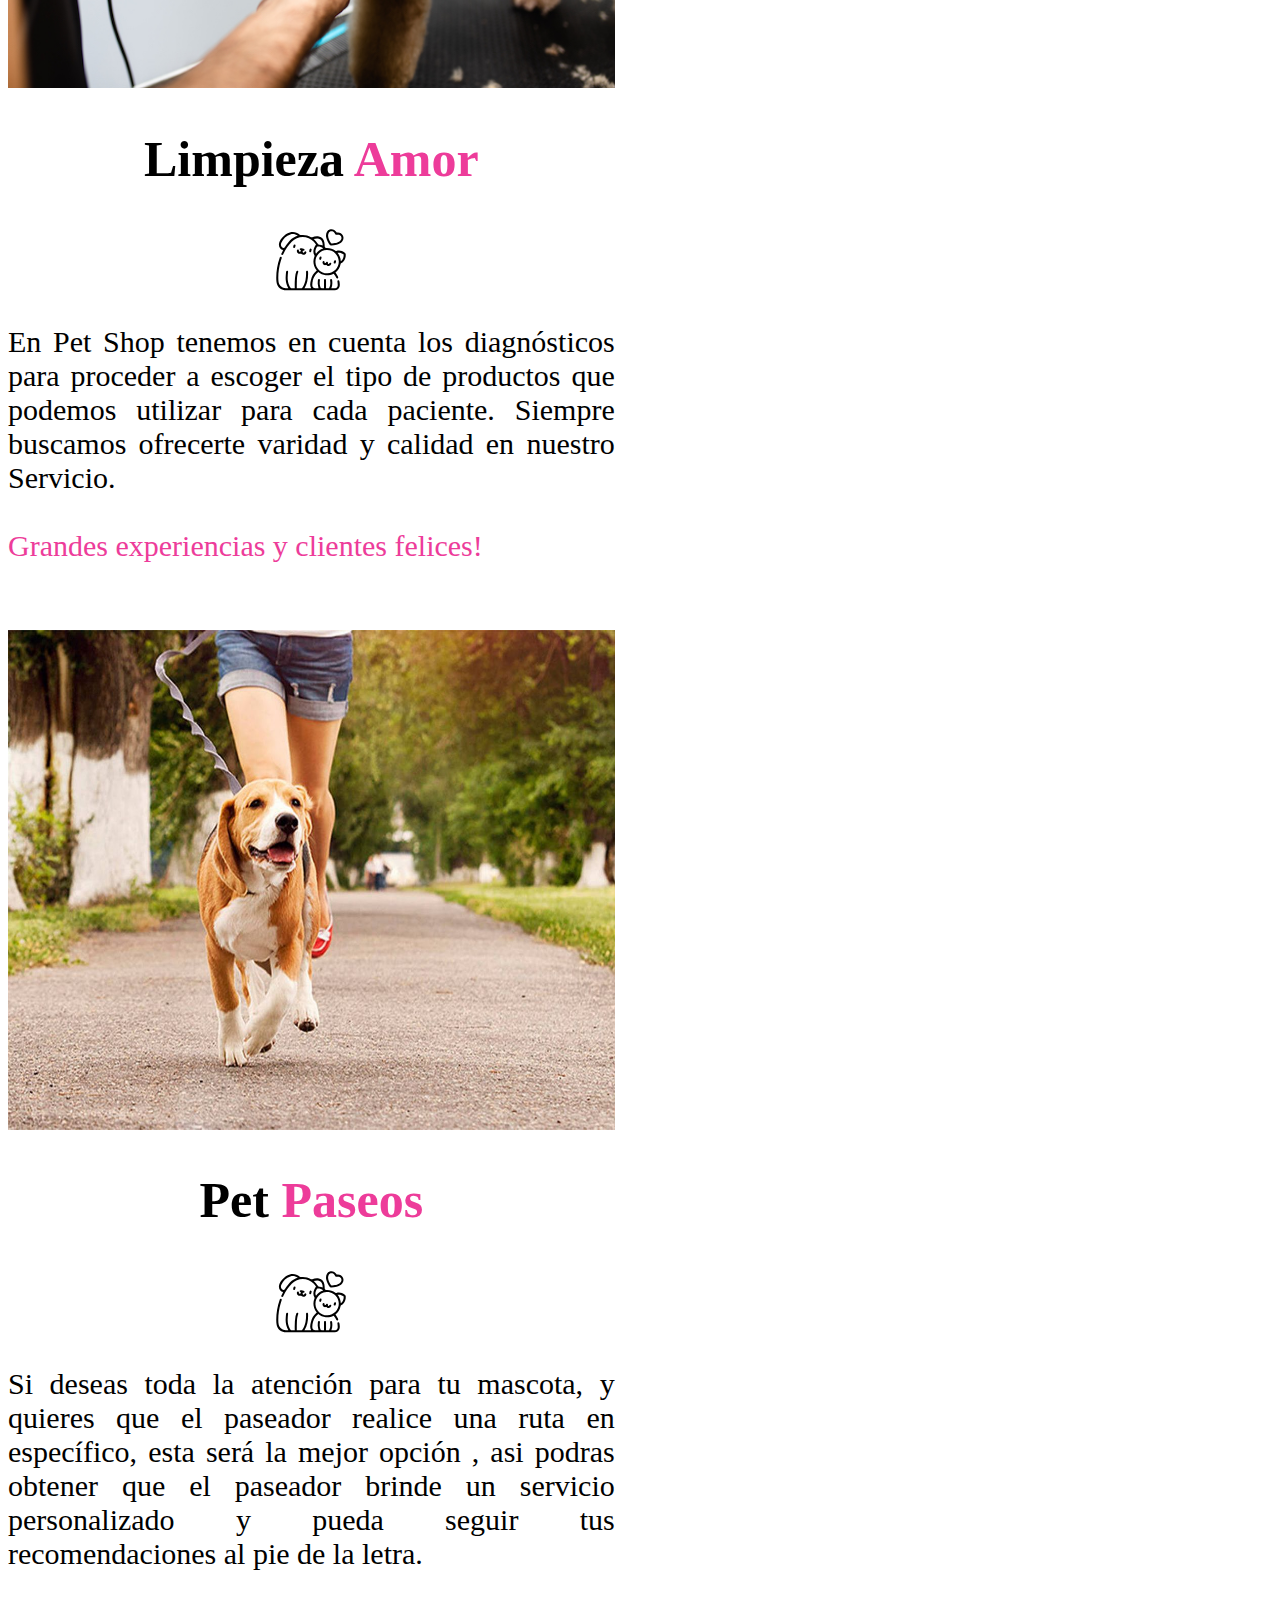
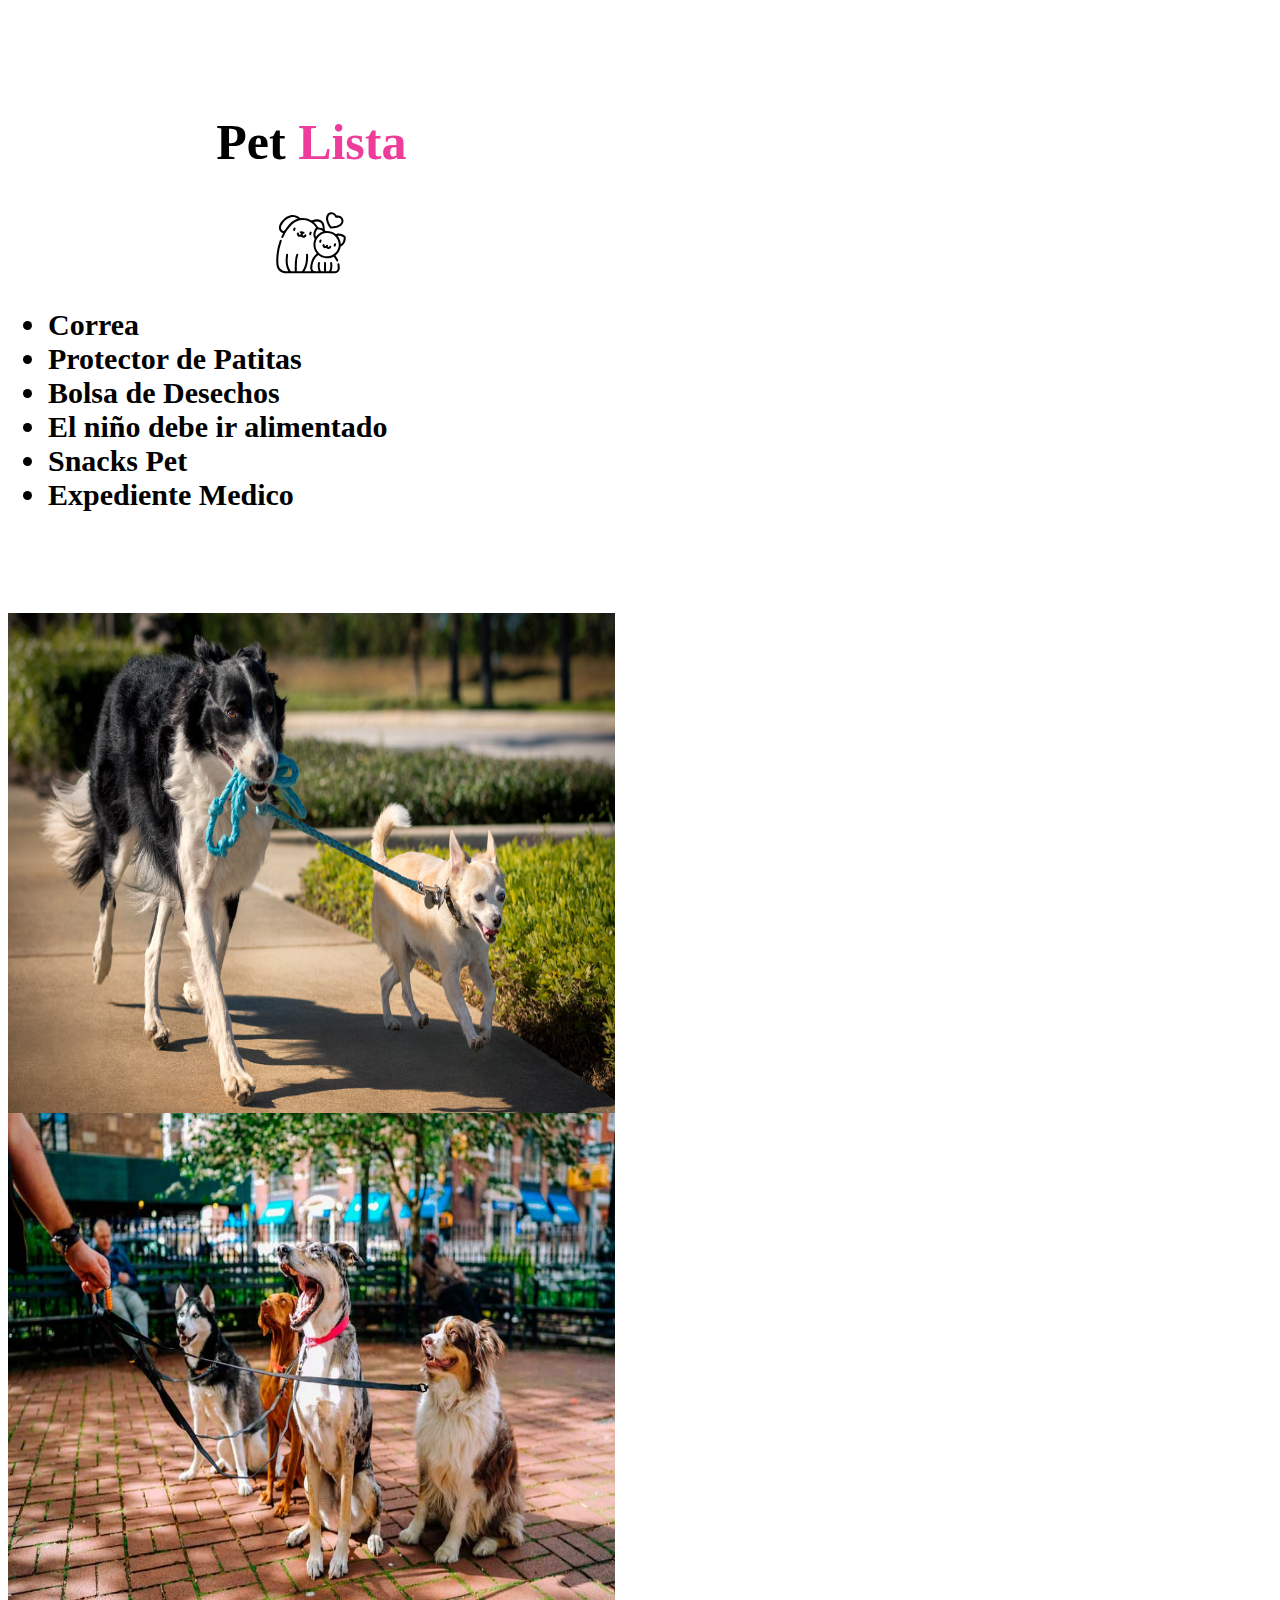
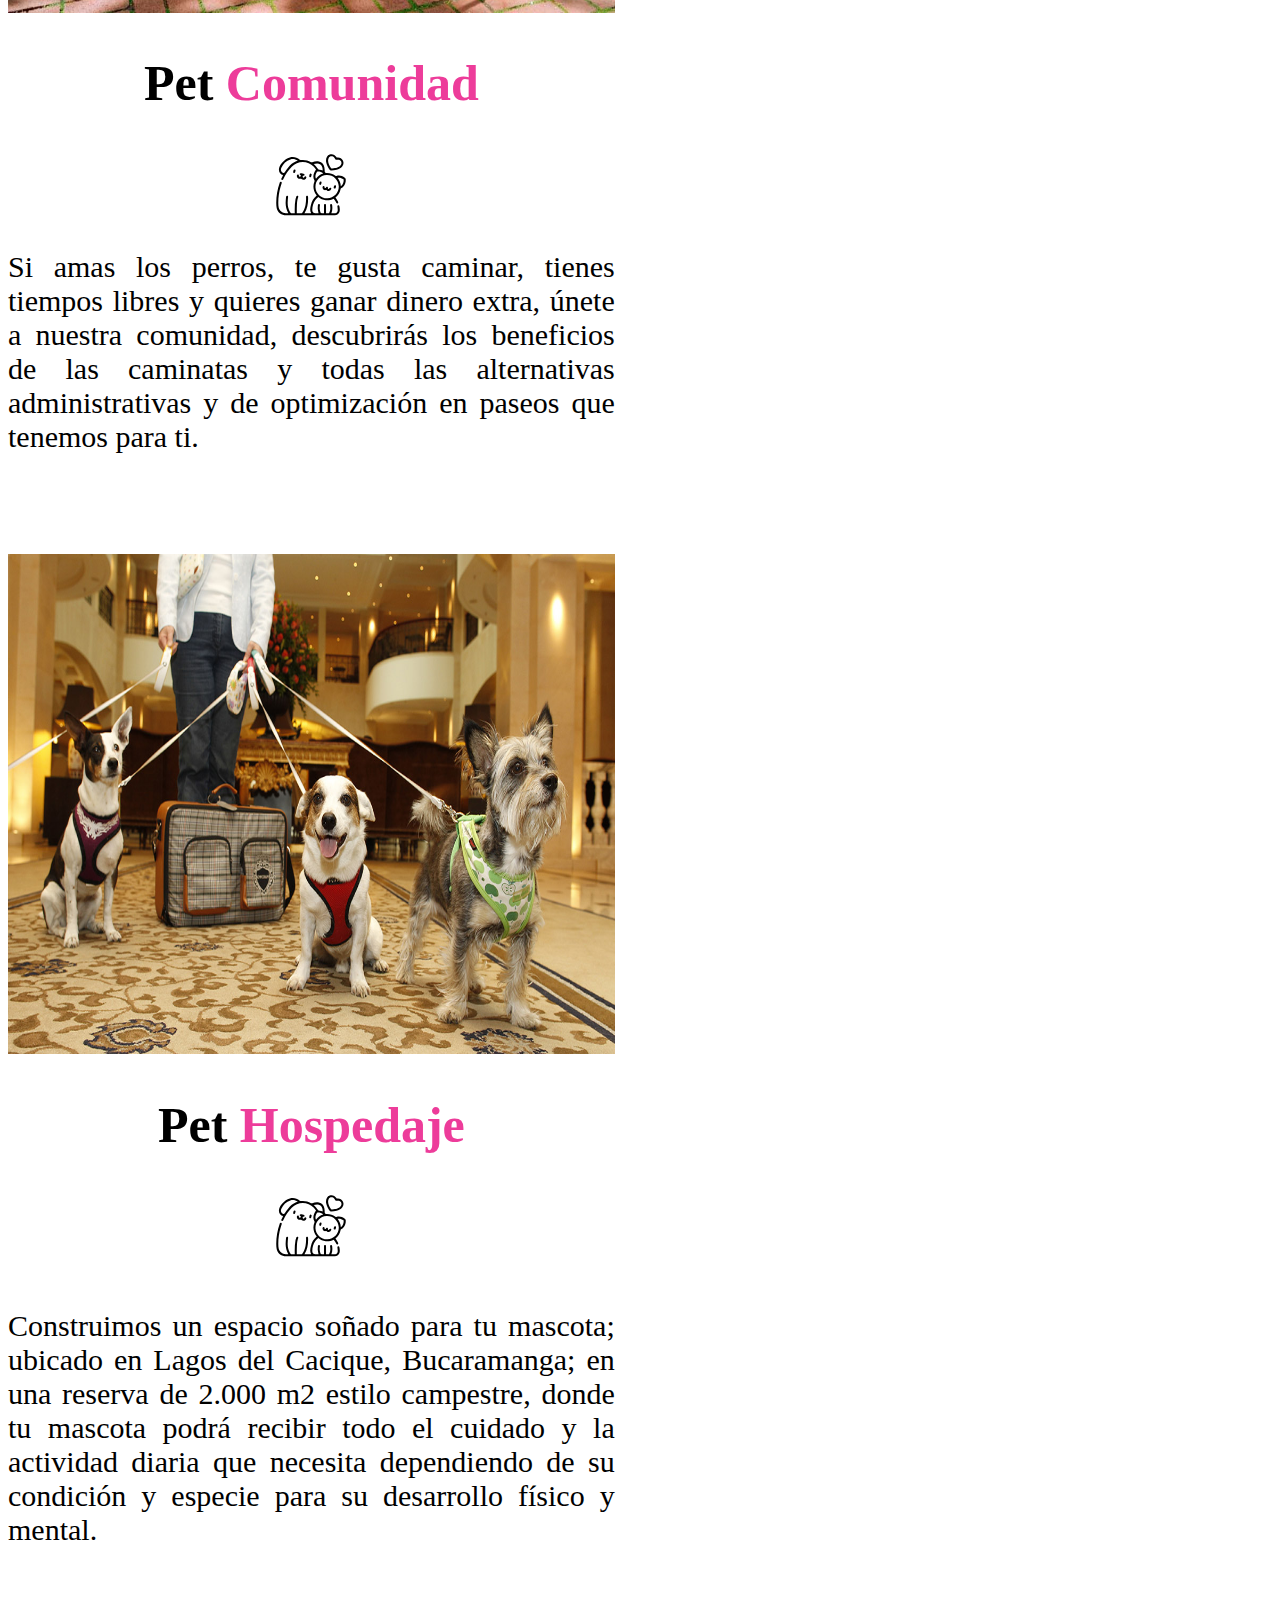
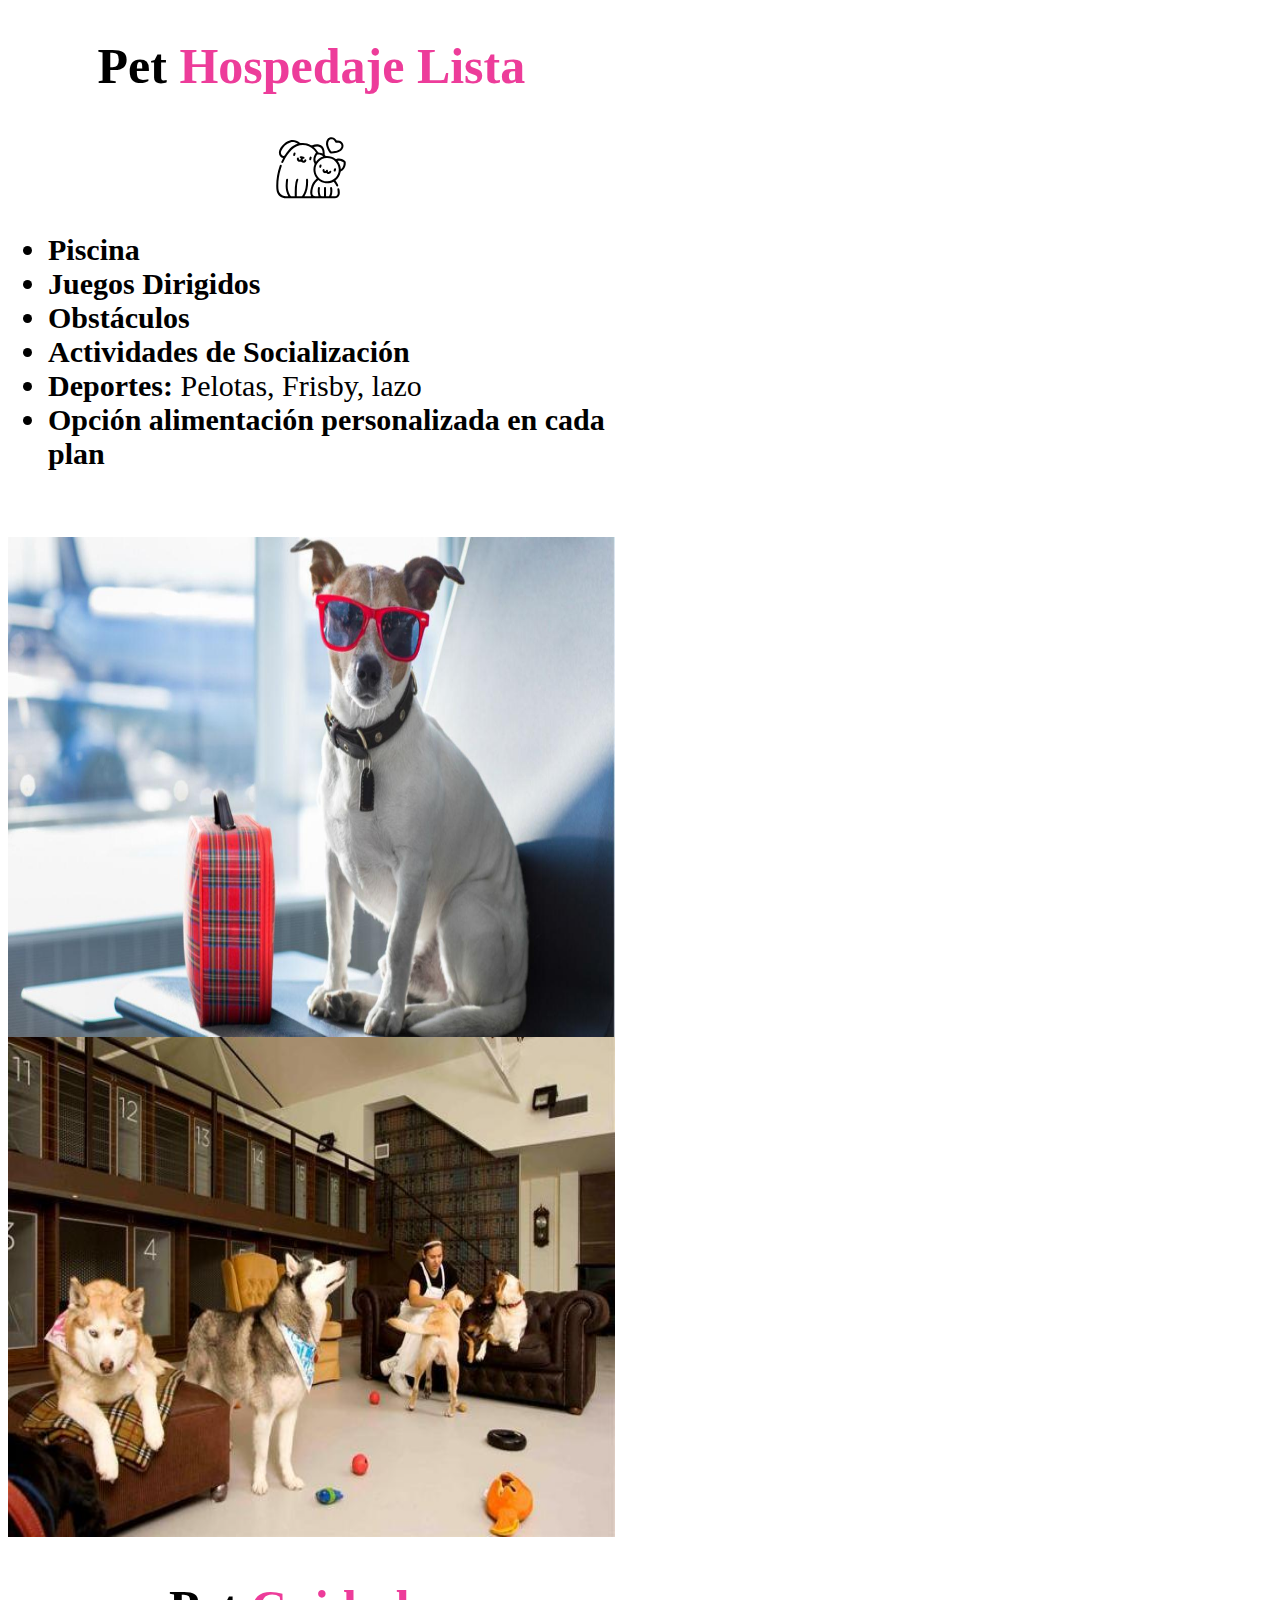
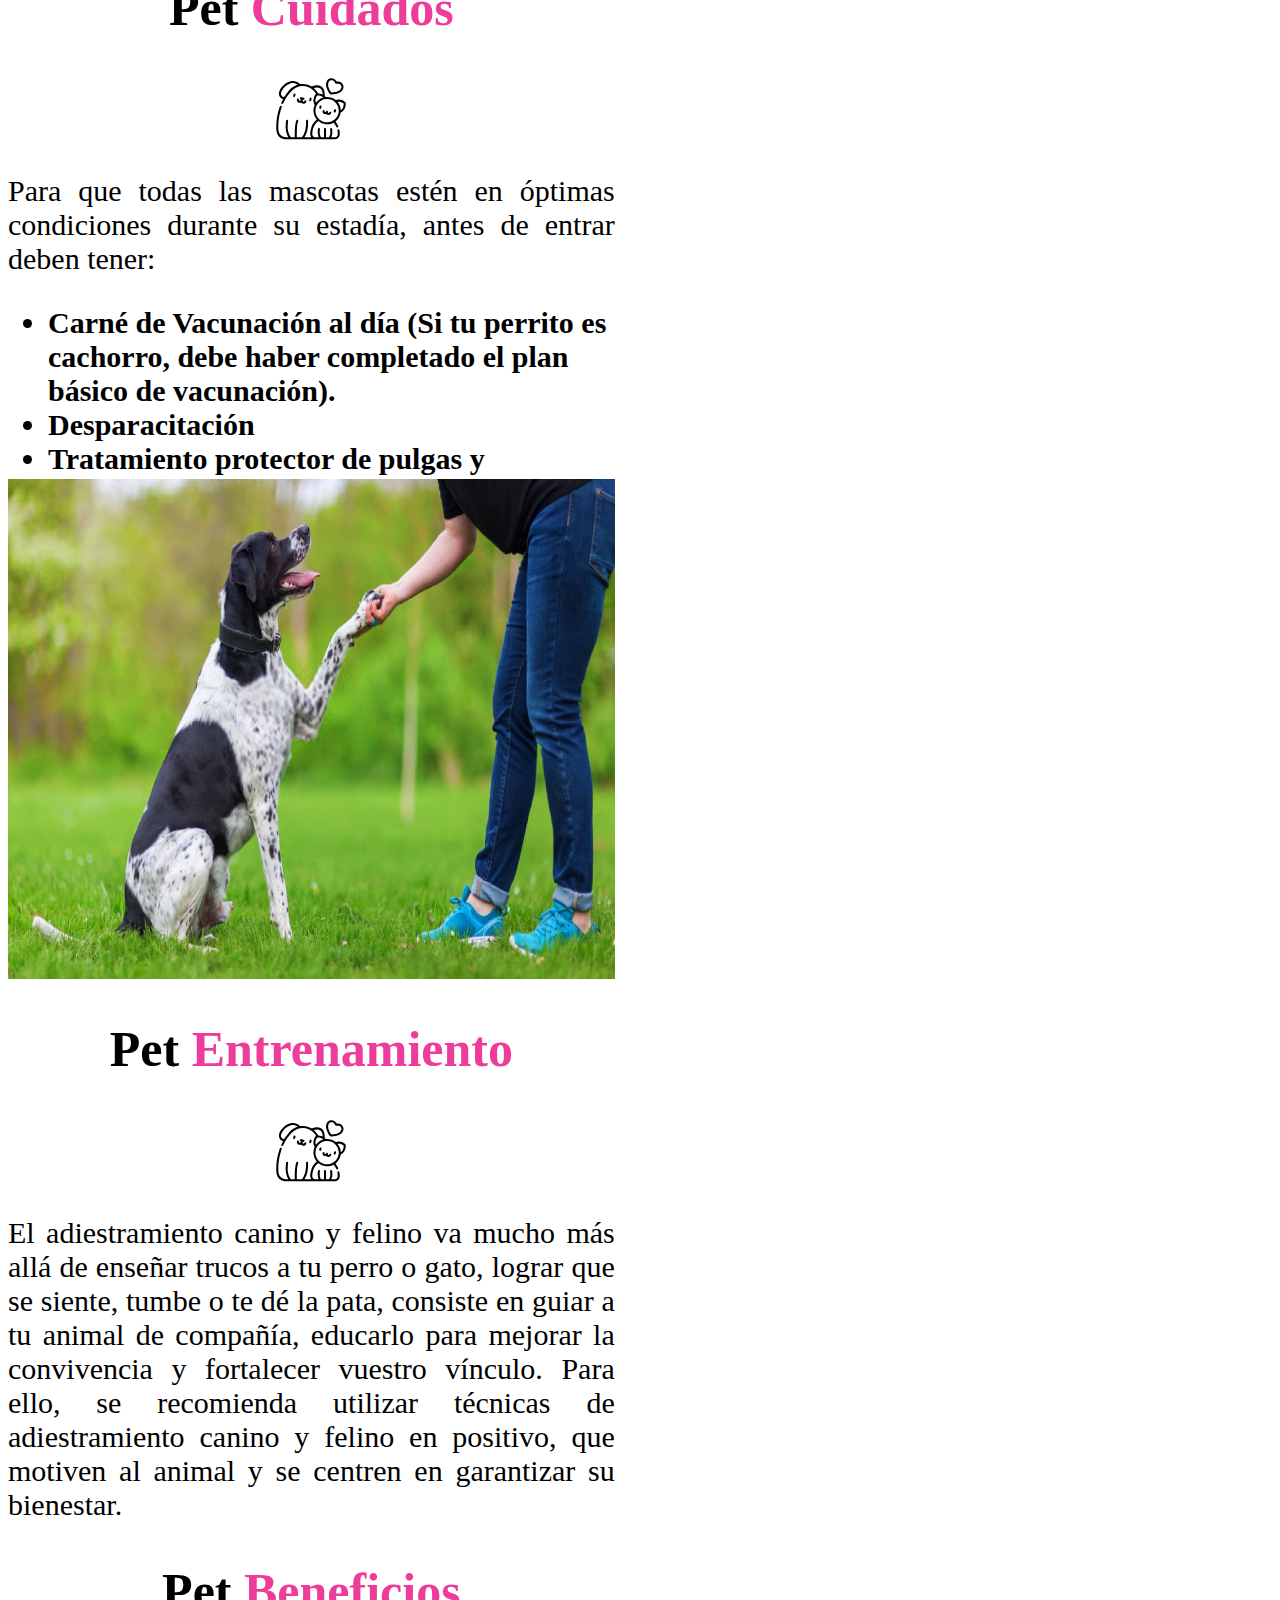
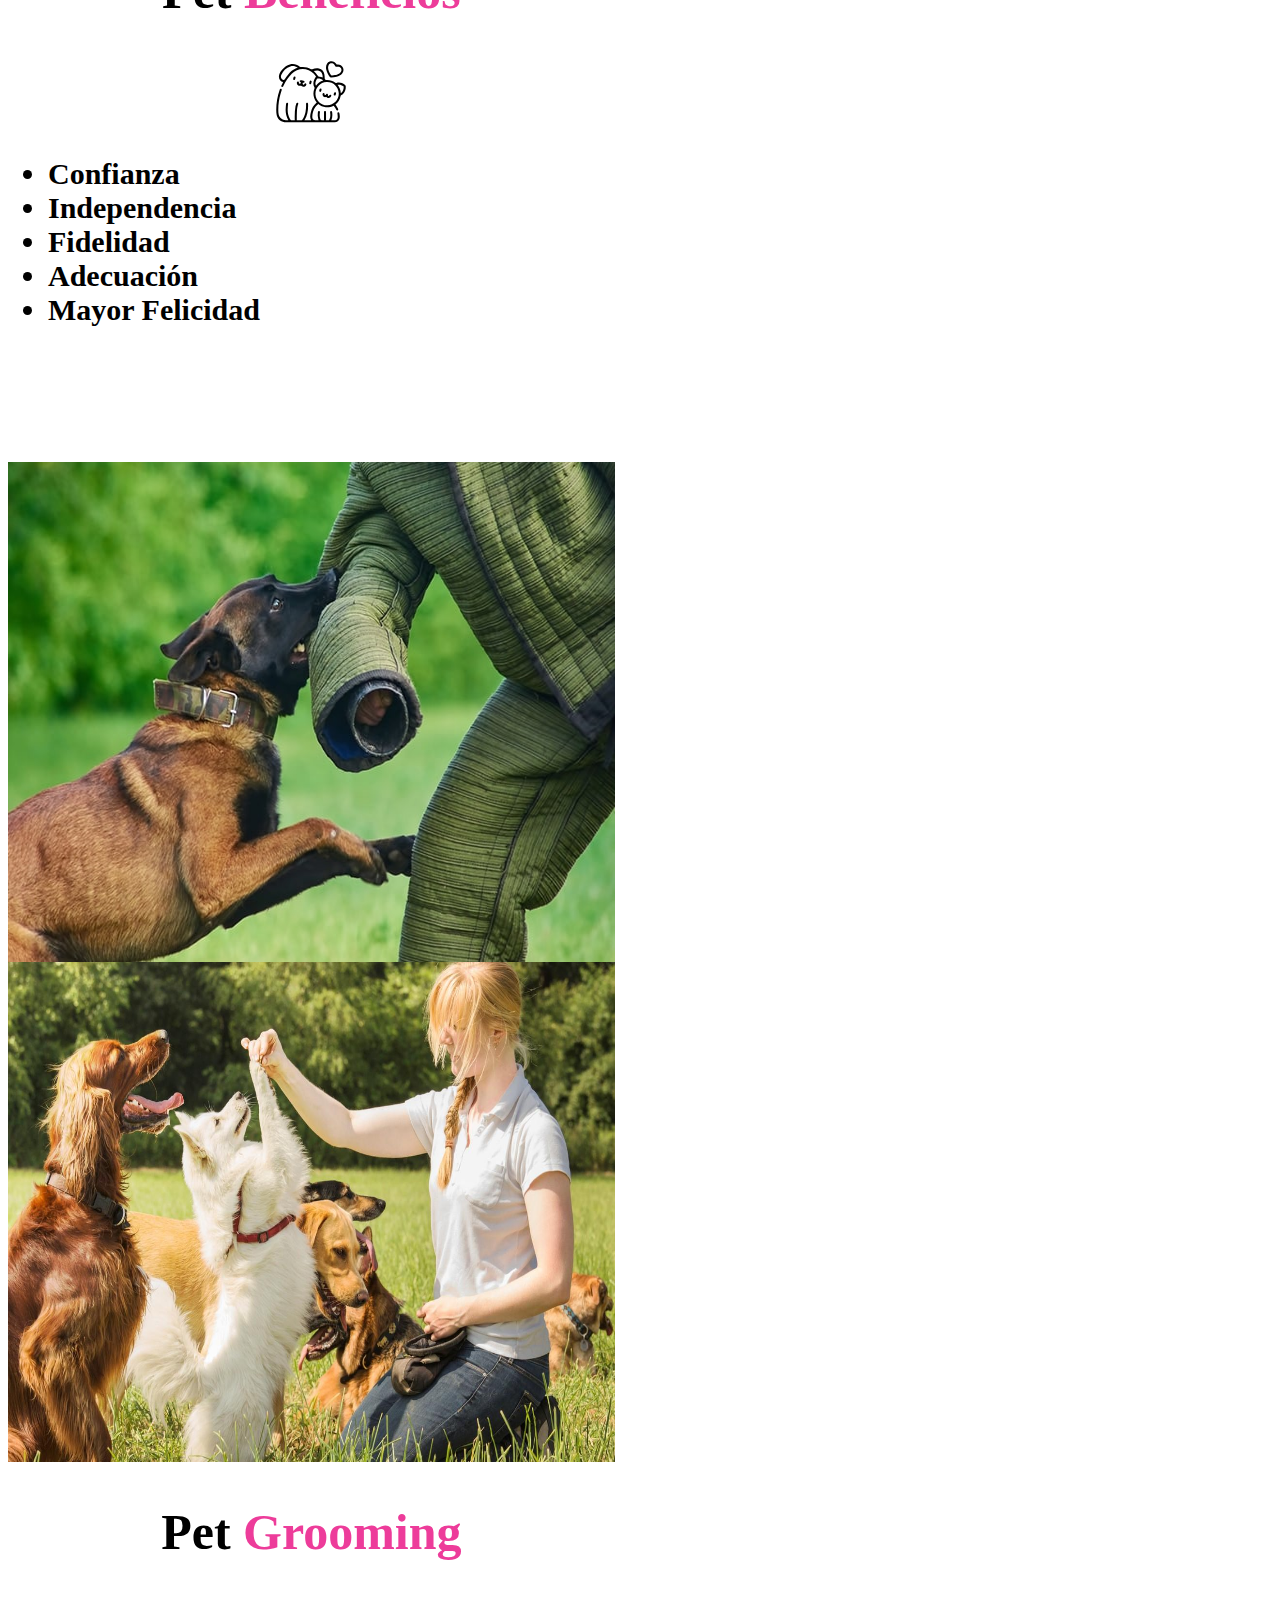
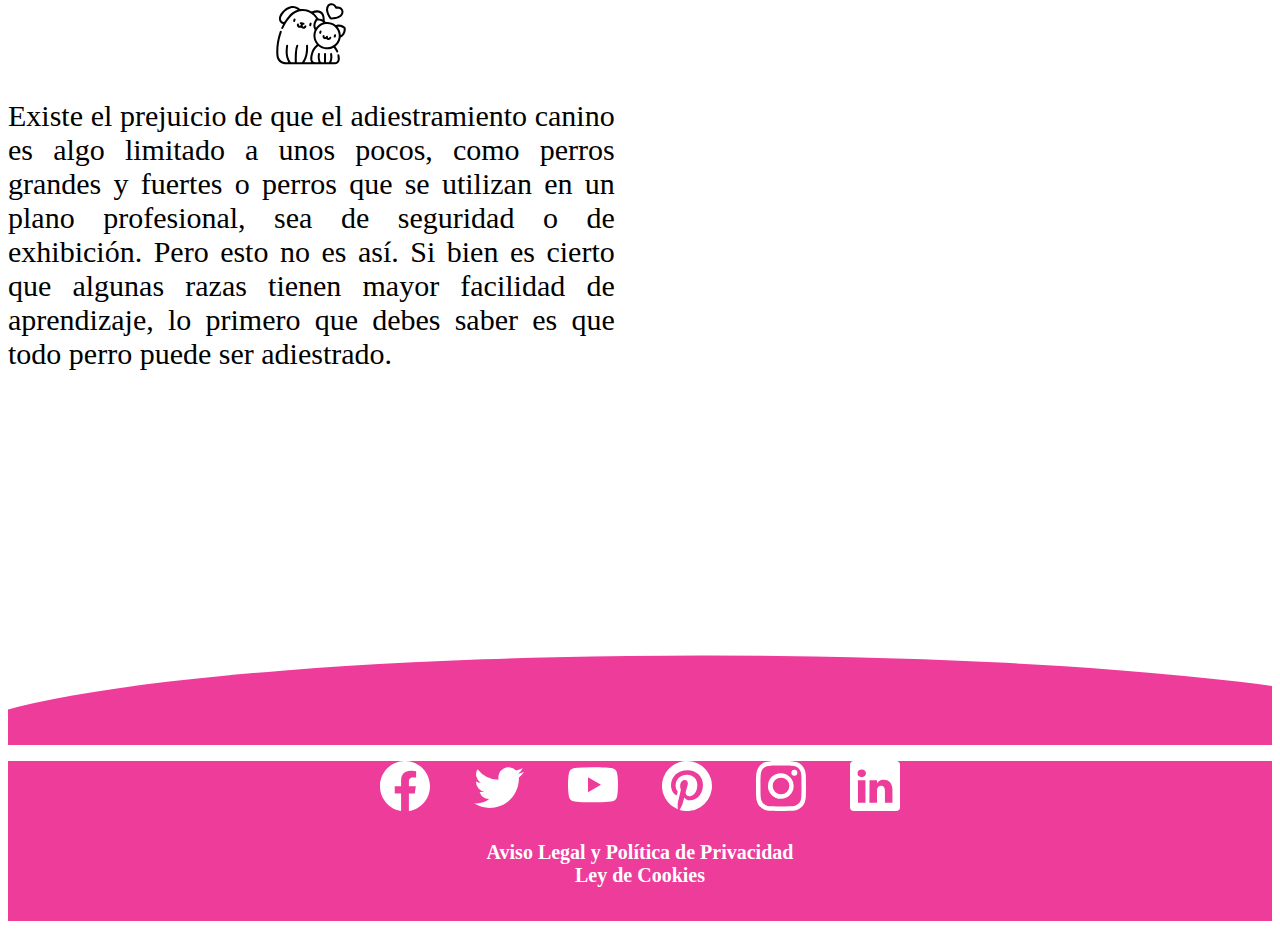
<file: pagina PetShop/Reto-Servicios.html>
<!doctype html>
<html lang="en">
  <head>
    <meta charset="utf-8">
    <meta name="viewport" content="width=device-width, initial-scale=1">
    <title>PetShop</title>
    <link href="https://cdn.jsdelivr.net/npm/bootstrap@5.3.0-alpha3/dist/css/bootstrap.min.css" rel="stylesheet" integrity="sha384-KK94CHFLLe+nY2dmCWGMq91rCGa5gtU4mk92HdvYe+M/SXH301p5ILy+dN9+nJOZ" crossorigin="anonymous">
    <link class="peo" href="reto.css" rel="stylesheet" >
    <link href="logo-title.png" rel="icon">
  </head>
  <body>
    <script src="https://cdn.jsdelivr.net/npm/bootstrap@5.3.0-alpha3/dist/js/bootstrap.bundle.min.js" integrity="sha384-ENjdO4Dr2bkBIFxQpeoTz1HIcje39Wm4jDKdf19U8gI4ddQ3GYNS7NTKfAdVQSZe" crossorigin="anonymous"></script>

<!-- --------------------------------------------------HTML DEL HEADER------------------------------------------------------------- -->
<header>
    <div class="container-fluid contain-heade">
        <div class="row">
            <div class="div-heade col-xs-2 conten-encabezado-img">
                <img class="img-encabezado" src="imagen1.svg">
            </div>
            <div class="div-heade col-xs-2 conten-opc">
                <a class="opc-encabezado" href="http://127.0.0.1:5500/Petshop-inicio.html">
                    <svg xmlns="http://www.w3.org/2000/svg" width="25" height="25" fill="currentColor" class="bi bi-house-heart" viewBox="0 0 16 16">
                        <path d="M8 6.982C9.664 5.309 13.825 8.236 8 12 2.175 8.236 6.336 5.309 8 6.982Z"/>
                        <path d="M8.707 1.5a1 1 0 0 0-1.414 0L.646 8.146a.5.5 0 0 0 .708.707L2 8.207V13.5A1.5 1.5 0 0 0 3.5 15h9a1.5 1.5 0 0 0 1.5-1.5V8.207l.646.646a.5.5 0 0 0 .708-.707L13 5.793V2.5a.5.5 0 0 0-.5-.5h-1a.5.5 0 0 0-.5.5v1.293L8.707 1.5ZM13 7.207V13.5a.5.5 0 0 1-.5.5h-9a.5.5 0 0 1-.5-.5V7.207l5-5 5 5Z"/></svg>
                    <br>INICIO</a>
            </div>
            <div class="div-heade col-xs-2 conten-opc">
                <a class="nav-link opc-encabezado" href="https://www.youtube.com/watch?v=ml7il7gOeGo&ab_channel=CodersFree" id="navbarDropdown" role="" data-bs-toggle="" aria-expanded="">
                    <svg xmlns="http://www.w3.org/2000/svg" width="22" height="22" fill="currentColor" class="bi bi-box2-heart" viewBox="0 0 16 16">
                        <path d="M8 7.982C9.664 6.309 13.825 9.236 8 13 2.175 9.236 6.336 6.31 8 7.982Z"/>
                        <path d="M3.75 0a1 1 0 0 0-.8.4L.1 4.2a.5.5 0 0 0-.1.3V15a1 1 0 0 0 1 1h14a1 1 0 0 0 1-1V4.5a.5.5 0 0 0-.1-.3L13.05.4a1 1 0 0 0-.8-.4h-8.5Zm0 1H7.5v3h-6l2.25-3ZM8.5 4V1h3.75l2.25 3h-6ZM15 5v10H1V5h14Z"/></svg>
                <br>PRODUCTOS</a>
               
            </div>
            <div class="div-heade col-xs-2 conten-opc">
                <a class="nav-link opc-encabezado" href="http://127.0.0.1:5500/Reto-Servicios.html" id="navbarDropdown" role="" data-bs-toggle="" aria-expanded="">
                    <svg xmlns="http://www.w3.org/2000/svg" width="25" height="25" fill="currentColor" class="bi bi-shop" viewBox="0 0 16 16">
                        <path d="M2.97 1.35A1 1 0 0 1 3.73 1h8.54a1 1 0 0 1 .76.35l2.609 3.044A1.5 1.5 0 0 1 16 5.37v.255a2.375 2.375 0 0 1-4.25 1.458A2.371 2.371 0 0 1 9.875 8 2.37 2.37 0 0 1 8 7.083 2.37 2.37 0 0 1 6.125 8a2.37 2.37 0 0 1-1.875-.917A2.375 2.375 0 0 1 0 5.625V5.37a1.5 1.5 0 0 1 .361-.976l2.61-3.045zm1.78 4.275a1.375 1.375 0 0 0 2.75 0 .5.5 0 0 1 1 0 1.375 1.375 0 0 0 2.75 0 .5.5 0 0 1 1 0 1.375 1.375 0 1 0 2.75 0V5.37a.5.5 0 0 0-.12-.325L12.27 2H3.73L1.12 5.045A.5.5 0 0 0 1 5.37v.255a1.375 1.375 0 0 0 2.75 0 .5.5 0 0 1 1 0zM1.5 8.5A.5.5 0 0 1 2 9v6h1v-5a1 1 0 0 1 1-1h3a1 1 0 0 1 1 1v5h6V9a.5.5 0 0 1 1 0v6h.5a.5.5 0 0 1 0 1H.5a.5.5 0 0 1 0-1H1V9a.5.5 0 0 1 .5-.5zM4 15h3v-5H4v5zm5-5a1 1 0 0 1 1-1h2a1 1 0 0 1 1 1v3a1 1 0 0 1-1 1h-2a1 1 0 0 1-1-1v-3zm3 0h-2v3h2v-3z"/>
                    </svg>
                <br>SERVICIOS</a>
                
            </div>
            <div class="div-heade col-xs-2 conten-opc">
                <a class="nav-link opc-encabezado" href="#" id="navbarDropdown" role="" data-bs-toggle="" aria-expanded="">
                    <svg xmlns="http://www.w3.org/2000/svg" width="25" height="25" fill="currentColor" class="bi bi-hospital" viewBox="0 0 16 16">
                        <path d="M8.5 5.034v1.1l.953-.55.5.867L9 7l.953.55-.5.866-.953-.55v1.1h-1v-1.1l-.953.55-.5-.866L7 7l-.953-.55.5-.866.953.55v-1.1h1ZM13.25 9a.25.25 0 0 0-.25.25v.5c0 .138.112.25.25.25h.5a.25.25 0 0 0 .25-.25v-.5a.25.25 0 0 0-.25-.25h-.5ZM13 11.25a.25.25 0 0 1 .25-.25h.5a.25.25 0 0 1 .25.25v.5a.25.25 0 0 1-.25.25h-.5a.25.25 0 0 1-.25-.25v-.5Zm.25 1.75a.25.25 0 0 0-.25.25v.5c0 .138.112.25.25.25h.5a.25.25 0 0 0 .25-.25v-.5a.25.25 0 0 0-.25-.25h-.5Zm-11-4a.25.25 0 0 0-.25.25v.5c0 .138.112.25.25.25h.5A.25.25 0 0 0 3 9.75v-.5A.25.25 0 0 0 2.75 9h-.5Zm0 2a.25.25 0 0 0-.25.25v.5c0 .138.112.25.25.25h.5a.25.25 0 0 0 .25-.25v-.5a.25.25 0 0 0-.25-.25h-.5ZM2 13.25a.25.25 0 0 1 .25-.25h.5a.25.25 0 0 1 .25.25v.5a.25.25 0 0 1-.25.25h-.5a.25.25 0 0 1-.25-.25v-.5Z"/>
                        <path d="M5 1a1 1 0 0 1 1-1h4a1 1 0 0 1 1 1v1a1 1 0 0 1 1 1v4h3a1 1 0 0 1 1 1v7a1 1 0 0 1-1 1H1a1 1 0 0 1-1-1V8a1 1 0 0 1 1-1h3V3a1 1 0 0 1 1-1V1Zm2 14h2v-3H7v3Zm3 0h1V3H5v12h1v-3a1 1 0 0 1 1-1h2a1 1 0 0 1 1 1v3Zm0-14H6v1h4V1Zm2 7v7h3V8h-3Zm-8 7V8H1v7h3Z"/>
                    </svg>
                <br>SALUD</a>
                <ul class="dropdown-menu" aria-labelledby="navbarDropdown">

            </div>
            <div class="div-heade col-xs-2 conten-opc">
                <a class="opc-encabezado" href="http://127.0.0.1:5500/Reto-Contacto.html"><svg xmlns="http://www.w3.org/2000/svg" width="25" height="25" fill="currentColor" class="bi bi-chat-heart" viewBox="0 0 16 16">
                    <path fill-rule="evenodd" d="M2.965 12.695a1 1 0 0 0-.287-.801C1.618 10.83 1 9.468 1 8c0-3.192 3.004-6 7-6s7 2.808 7 6c0 3.193-3.004 6-7 6a8.06 8.06 0 0 1-2.088-.272 1 1 0 0 0-.711.074c-.387.196-1.24.57-2.634.893a10.97 10.97 0 0 0 .398-2Zm-.8 3.108.02-.004c1.83-.363 2.948-.842 3.468-1.105A9.06 9.06 0 0 0 8 15c4.418 0 8-3.134 8-7s-3.582-7-8-7-8 3.134-8 7c0 1.76.743 3.37 1.97 4.6a10.437 10.437 0 0 1-.524 2.318l-.003.011a10.722 10.722 0 0 1-.244.637c-.079.186.074.394.273.362a21.673 21.673 0 0 0 .693-.125ZM8 5.993c1.664-1.711 5.825 1.283 0 5.132-5.825-3.85-1.664-6.843 0-5.132Z"/></svg>
                <br>CONTACTO</a>
            </div>
        </div>
    </div>
</header>
<p>s</p><br><br><br><br><br>
<h1 class="titulo-servicios">Tu Mascota hace parte de nosotros</h1>
    <br>
<P class="parrafo-servicios">En Pet Shop buscamos marcar la diferencia, inyectando dosis de amor y calor humano a nuestras mascotas. Contamos con un equipo de trabajo altamente calificado, 20 años de experiencia dedicados no solo a realizar una labor diaria, si no a fortalecer cada día su pasión y generar vínculos de confianza con sus pacientes.</P></center>
<!-- --------------------------------------------------HTML DEL SERVICIOS------------------------------------------------------------- -->
<br><br><br>
<div>
    <div class="container text-center">
        <div class="row">
          <div class="col-6">
            <div class="col-4 divs-services">
              <br>
              <h2 class="title-services">Nuestros <span class="services-titlespam"> Servicios </span></h2>
              <br>
            </div>
            <div class="col-4 divs-services">
              <svg width="70px" xmlns="http://www.w3.org/2000/svg" xmlns:xlink="http://www.w3.org/1999/xlink" id="Capa_1" x="0px" y="0px" viewBox="0 0 512 450" style="enable-background:new 0 0 512 450;" xml:space="preserve"><path d="M510,199.2c-1.3,5.6-2.3,11.3-4,16.7c-5.1,15.8-14.8,27.8-29.8,35.5c-1.5,0.8-3.3,2.6-3.5,4.1 c-4.6,25.5-17.3,46.2-37.5,62.3c-0.2,0.2-0.4,0.5-0.4,0.6c5.1,7.8,10.2,15.4,15,23.2c1.8,2.9,3.2,6.1,4.6,9.3 c1.9,4.5,0.5,8.7-3.4,10.5c-4,1.8-7.8,0.1-10.2-4.4c-2.6-5-5-10.1-8-14.8c-3.3-5.3-7.3-10.2-11.2-15.5 c-18.5,9.6-37.7,13.4-57.9,11.4c-20.3-2-38.3-9.8-54.3-23c-8.7,6-15.7,13.5-21.7,22c-15.4,22-21.8,46.8-22.2,73.4 c-0.2,12.7,9.8,22.6,22.6,22.9c7.9,0.2,15.9,0,23,0c-2-10.2-4.8-20.3-5.6-30.5c-0.8-9.6,0.4-19.4,1.1-29.1c0.4-5.6,4.3-8.6,8.8-7.8 c4.3,0.8,6.7,4.5,5.8,9.9c-2.1,13.2-2.4,26.4,0.8,39.4c4.3,17.9,4.8,18.1,22.8,18.1c1.9,0,3.9,0,6.4,0c0-3.2,0-5.9,0-8.7 c0-16.5,0-33.1,0-49.6c0-5.8,2.8-9.2,7.4-9.2c4.6,0,7.4,3.4,7.4,9.2c0,19.2,0,38.4,0,58.3c6.8,0,13.6,0.2,20.2-0.2 c1.2-0.1,2.7-2.1,3.5-3.6c6.8-12.8,8.2-26.7,7.5-40.9c-0.2-4.3-0.9-8.5-1.4-12.8c-0.6-5.6,1.8-9.4,6.4-9.9c4.4-0.5,7.6,2.4,8.4,7.8 c3.1,20.1,2.4,39.8-5.7,59.1c9.7,0,19.3,1,28.6-0.3c11.1-1.5,18.5-11.3,18.1-22.7c-0.2-7.2-1.2-14.5-1.9-21.7 c-0.2-1.8-0.6-3.6-0.6-5.4c0-4,2-6.6,6-7.3c3.9-0.7,7.3,0.9,8.1,4.8c2.8,13.1,5.2,26.4,2,39.8c-3.9,16.3-18.6,27.8-35.4,28.1 c-13.7,0.2-27.5,0.1-41.2,0.1c-104.9,0-209.7,0-314.6,0c-33.1,0-61.3-21-68.8-52.2c-2.7-11.4-3.2-23.6-3.4-35.4 C1.3,309.6,9.9,260,26.5,211.7c0.3-0.9,0.6-1.9,1-2.8c1.9-4.5,5.4-6.5,9.3-5.2c4.2,1.4,6.2,5.1,4.7,10c-2.6,8.5-5.5,16.9-8,25.5 c-11.3,39.7-17.3,80.1-16.6,121.4c0.2,10.4,0.6,21,2.8,31c5.4,24.2,27.2,41.2,52,41.8c5.9,0.1,11.9,0,18.2,0 c-0.3-0.9-0.3-1.7-0.7-2.3c-13.1-22.3-18.6-46.6-18.8-72.1c-0.1-14.5,1.8-29,2.8-43.5c0.1-1.1,0.4-2.3,0.7-3.4 c1.3-5.3,4.6-7.7,9.1-6.8c4.2,0.9,5.9,4.4,5.4,9.6c-1.2,13.8-3.1,27.6-3.1,41.5c0,23.9,4.8,46.9,17.1,67.9 c3.9,6.6,8.2,10.4,16.4,9.3c5.8-0.8,11.8-0.2,18.3-0.2c0-2.2,0-4.1,0-6.1c-0.8-32-0.2-63.8,5.6-95.4c1.4-7.4,3.6-14.7,6-21.9 c1.4-4.4,5.7-6,9.7-4.4c3.6,1.4,5.6,5.3,4.1,9.4c-6.7,18.4-8.5,37.7-9.5,57c-1,18.5-0.7,37-0.9,55.5c0,1.8,0.2,3.6,0.3,5.8 c12,0,23.7,0.1,35.4-0.2c1.6,0,3.5-2.2,4.6-3.8c12.5-17,19.4-36.3,23.4-56.8c3.7-18.9,4.9-38,3.9-57.3c-0.3-6.5,1.8-9.8,6.6-10.2 c4.9-0.3,7.9,2.5,8.2,9c1.8,41.1-3.3,80.8-25.2,116.9c-0.3,0.5-0.5,1.1-1,2.1c16.6,0,32.6,0,48.9,0c-11.9-20-6.4-40.6-1.7-60.7 c6.2-26.4,19.5-49,40.7-66.4c0.6-0.5,1.1-1.2,1.8-1.9c-8.8-10.5-15.5-22-19.5-34.9c-7.2-23.1-6.3-45.9,2.8-68.4 c1.2-3,1.1-5.3-0.5-8.2c-10.6-19-9.5-38.4-0.7-57.6c3.1-6.8,7.7-12.9,12.6-20.9c-4.6-5.8-9.7-13.6-16-20.2 C232.7,47.7,159.8,47.4,115,93.3c-24.7,25.3-44.1,54.3-59.3,86.2c-0.9,1.8-1.6,3.6-2.5,5.4c-2.5,5.2-6.5,7-10.7,5 c-4-1.9-5.2-6-2.8-11.1c3.2-6.9,6.7-13.7,10-20.5c0.7-1.5,1.5-2.9,2.2-4.2c-0.4-0.5-0.6-0.9-0.9-0.9c-20.3-4-35.2-25.3-27.7-53.1 c4.2-15.6,13.5-28.2,24.5-39.7c14.9-15.7,31.8-28.5,52.9-34.5c27-7.7,51.3-1.3,73.3,15.3c3.8,2.9,7.2,3.9,12,3.5 c24.8-2,48.4,2.9,70.2,14.9c3.3,1.8,5.9,1.8,9.2,0.7c15.7-5.4,31.8-8.3,48.3-4.9c23.4,4.8,35.9,20.6,40.3,43c1.9,9.8,2,20,2.4,30 c0.3,6.4,4.3,10.7,10.5,10.3c25.1-1.4,47.7,5.3,67.8,20.4c2.3,1.8,4.2,2.2,7.1,1.4c22.8-6.6,43.1-0.6,61.5,13.2 c2.9,2.2,4.5,6.3,6.7,9.5C510,188.6,510,193.9,510,199.2z M375.8,323.9c48.7-2.6,85.6-41.5,83.3-88c-2.4-48.5-42.1-84.8-89.9-82.2 c-47,2.6-83,43.2-80.4,90.8C291.2,288.7,332.3,326.1,375.8,323.9z M159.7,49.1c-17.7-10.7-35.6-14.9-54.5-8.9 C74.4,50,53,70.9,39.2,99.8c-1.8,3.8-2.6,8.2-3.1,12.4c-1.5,12.1,6.5,23.9,17.4,26c4.3,0.8,7.7-0.1,10.6-4.2 c8.1-11.7,16.3-23.3,25.2-34.4c15.7-19.6,33.9-36.2,57.6-45.7C150.8,52.3,154.8,50.9,159.7,49.1z M275.2,72.6 c2.3,1.7,3.6,2.3,4.6,3.4c7.8,9.1,16.4,17.7,23.1,27.6c4.3,6.3,7.9,10.8,16.4,11.2c7.3,0.4,14.5,3.6,22.3,5.7 c-0.6-16.5-2.2-33-16.5-44.1C310.2,64.9,293.5,68.4,275.2,72.6z M474.1,235.1c1.4-0.9,2-1.2,2.5-1.6c14.4-11.8,18.8-27.7,18.4-45.5 c0-1-0.6-2.4-1.4-3c-12.7-9.1-26.6-14-43.3-11.3C464.9,191.8,472.8,211.9,474.1,235.1z M345.5,142.7c-12.6-11.4-26.9-14.9-42.4-14 c-1.4,0.1-3,1.8-4,3.2c-5.5,7.8-8.8,16.6-10.2,26c-1.3,8.8,0.2,18.2,3.6,22.8C305.7,162.3,323.2,149.9,345.5,142.7z M365.8,48.2 c0-22.1,10.2-38.4,27.1-44.3c18.3-6.4,38.1,1.1,48.6,18.7c1.7,2.9,3.3,4,6.9,3.6c16.8-2,33,6.4,40.7,20.8 c7.7,14.3,5.9,31.3-4.9,44.5c-10.6,13-25,20.2-40.9,23.6c-13.2,2.9-26.7,3.9-40.2,5.5c-4.4,0.5-8.2-1.2-10.7-4.9 c-12.1-17.5-22.3-36-25.8-57.3c-0.2-1.1-0.4-2.3-0.5-3.4C366,52.3,365.9,49.7,365.8,48.2z M409.7,105.9c8.7-1.2,15-1.8,21.1-3 c6.1-1.3,12.2-2.8,18.1-4.9c10.6-3.8,20.1-9.4,26.2-19.4c8.8-14.6,1.9-32.4-14.6-36.5c-5.4-1.3-11.4-0.6-17,0.1 c-6.4,0.9-8.9,0-11.5-5.5c-1.5-3.3-3-6.7-5.2-9.5c-12-15.4-34.1-14-42.1,3.1c-2.6,5.6-3.7,12.4-3.6,18.7 c0.2,18.7,9.1,34.5,18.2,50.1C402.3,104.5,405.7,107.5,409.7,105.9z M179.7,163c-1.3,3.2-4.4,4.7-7.3,3.3c-2.1-1-3.5-3.8-4.9-5.9 c-0.4-0.5,0.1-1.6,0.1-2.4c0.1-4.9-2.2-8-6.4-8.5c-4.4-0.5-7.6,2.2-8.5,7.1c-2.5,15.3,11.3,28.4,26.3,24.5c3.3-0.9,5.1-0.5,7.6,1.9 c11.3,11,30.8,5.7,35.1-9.5c1.2-4.1-0.5-7.9-4.1-9.4c-3.7-1.5-7.4,0-9.5,3.9c-0.5,0.9-0.7,1.9-1.2,2.7c-1.8,2.9-4.8,4.4-7.6,2.7 c-2.1-1.3-3.9-4.2-4.4-6.7c-0.5-2.1,1-4.6,1.7-7.1c1,0,1.7,0,2.3,0.1c6,0.6,9.5-1.3,10.3-5.8c0.7-4.1-2-7.4-7.4-8.9 c-5.1-1.4-10.2-2.6-15.3-4c-7.2-1.9-11.1-0.7-12.7,3.7c-1.7,4.7,0.5,7.8,8.2,11.1C181.1,158,180.7,160.6,179.7,163z M257.5,164 c1.6-3.5,2.3-7.5,3.1-11.4c0.9-4.1-1.5-7.9-5.2-8.9c-3.9-1-7.7,0.9-9,5c-1.3,3.9-2.3,7.9-3.1,12c-0.9,4.9,2.7,9,9.3,8.8 C253.6,168.3,256.3,166.5,257.5,164z M139.1,135.2c1.9-4.7,3.1-9.7,3.8-14.7c0.6-4-2.2-6.6-5.9-7.3c-3.7-0.7-6.7,1-7.9,4.4 c-1.5,4.3-2.7,8.8-3.5,13.4c-0.7,4.5,2.8,8.1,8.8,8.1C135.3,138.3,138.3,137.2,139.1,135.2z M348.9,233.9c-4.4-0.4-7.3,2.2-8.3,7.3 c-2.5,12.9,9.9,25.4,22.8,22.8c3.6-0.7,6-0.5,9.1,2.1c10.5,9.1,27.2,4,31.4-9.2c1.4-4.4-0.1-8.4-3.9-9.9c-3.9-1.6-7.8,0-9.8,4.3 c-1.4,3.1-3.2,5.2-6.7,4.2c-3.3-0.9-3.9-3.6-3.6-6.7c0.5-4.4-1.4-7.5-5.8-8.5c-4.1-0.9-7,1.1-8.6,5c-1.2,2.9-3.3,5.2-6.4,3.8 c-2.1-0.9-3.3-3.6-4.9-5.5C355.5,237.2,353.3,234.3,348.9,233.9z M321.7,225.8c3.6,0.9,6.9-0.3,8.2-3.8c1.6-4.3,2.7-8.8,3.4-13.4 c0.5-3.7-1.9-6.3-5.4-7.2c-3.8-1-7.1,0.5-8.4,4.2c-1.5,4-2.4,8.2-3.2,11.3C316.1,222,317.9,224.8,321.7,225.8z M436,248.8 c1.8-3.7,2.6-7.8,3.2-11.9c0.6-3.9-1.3-6.8-5.1-8c-3.8-1.1-7.2,0-8.7,3.8c-1.6,4.1-2.7,8.5-3.4,12.9c-0.7,4,3.1,7.8,8.7,8 C432,252.5,434.9,251.1,436,248.8z"></path></svg>
            </div>
            <br>
            <div class="col-4 divs-services">
              <p class="parrafo-services">En <span class="parrafo-pan"> PetShop Animal </span>nos esforzamos y disfrutamos al máximo servirte, contamos con los servicios y valores agregados que necesitas tu y tu mascota, disfruta con tranquilidad los servicios que ofrecemos a continuación y haz parte de la experiencia <span class="parrafo-pan">PetShop Animal</span>.</p>
            </div>
          </div>
          <div class="col-6">
            <div>
                <div class="container text-center">
                    <div class="row">
                      <div class="col div-services">
                        <div div-services><svg class="servicios-img" fill="#ED3C9A" xmlns="http://www.w3.org/2000/svg" xmlns:xlink="http://www.w3.org/1999/xlink" id="Capa_1" x="0px" y="0px" viewBox="0 0 512 512" style="enable-background:new 0 0 512 512;" xml:space="preserve"><path d="M506.1,70.4c-0.9,5.6-1.6,11.2-2.8,16.8c-0.9,4.3-4.2,6.4-8.3,5.7c-3.9-0.6-6.2-3.8-5.9-8.2c0.1-1.1,0.4-2.3,0.4-3.4 c0.3-13.1,1.2-26.3,0.8-39.4c-0.4-13-7.3-19.1-20.3-20.4c-40.7-4-76.9,6.8-108.6,32.7c-2.2,1.8-4.3,3.9-7.3,6.6 c3.6,0.7,6.4,1.1,9.1,1.9c7.1,1.9,14.2,3.6,21.1,5.9c2.9,0.9,5.1,0.6,7.6-1c18.5-11.9,38.8-18,60.9-18c7.4,0,9.7,2.2,9.7,9.5 c0,15.2-2.9,29.7-8.8,43.7c-4.3,10.1-12.5,12.6-21.5,6.2c-24.7-17.5-51.8-29-81.7-33.8c-51.5-8.2-99.1,2.3-142,31.8 c-12.7,8.7-22,6.4-26.9-8.5c-4.2-12.8-7-25.7-7-39.2c0-7.4,2.2-9.7,9.5-9.7c21.9,0,42.1,5.9,60.5,17.7c3.1,2,5.6,2.1,9,1.1 c9.3-2.8,18.7-5.2,28.5-7.8c-1-1-1.8-2.1-2.8-3C246.4,29.1,208.4,17,165.1,21.7c-10.7,1.2-17,7.6-18.3,18.3 c-3.9,32.8,2.4,63.4,19.2,91.8c4.5,7.6,4.7,8.5-1.2,15.5c-4.6,5.5-7.7,10.6-3.2,17.9c1.1,1.8-0.2,6-1.7,8.3 c-3.4,5.1-7.7,9.7-11.4,14.6c-3.8,5-3.8,8.2,0.1,13.2c3.7,4.8,7.4,9.5,11.3,14.1c2.9,3.4,3.5,6.8,1,10.7c-2.8,4.5-1.7,8.6,1.4,12.6 c30.2,39.2,69.3,64.8,118,73.9c72.8,13.6,134.4-8.2,184.9-62.1c3.6-3.8,6.6-8,9.9-12.1c3.2-3.9,3.9-8.1,1.1-12.6 c-2.3-3.7-1.7-7,1-10.3c3.9-4.6,7.7-9.3,11.3-14c4.1-5.3,4.1-8.4,0.1-13.6c-3.6-4.6-7.2-9.2-11-13.7c-3-3.5-3.8-7-1.3-11.1 c2.5-4.1,2.4-8.5-1-11.7c-8.5-7.9-8.4-15.6-1.6-24.6c3.3-4.3,4.9-9.9,7.2-14.9c2.2-4.6,5.8-6.4,9.7-4.9c4.3,1.7,5.9,5.6,3.8,10.5 c-2.6,6-5.4,11.8-8.4,17.6c-1.3,2.4-1.7,4.1,0.3,6.5c5.7,6.8,7.5,14.5,5.3,23.3c-0.4,1.6,0.9,3.9,1.9,5.5 c4.1,6.7,8.4,13.4,12.6,20.1c0,2.9,0,5.9,0,8.8c-4.3,6.6-8.6,13.2-12.7,20c-1,1.7-1.9,4.2-1.5,6c1.7,8,0.1,15.1-4.9,21.6 c-30.4,39.9-69.8,66.1-118.4,78.4c-2,0.5-4,1-6.5,1.7c7.9,13.8,10,28.1,5.2,43c-3.5,10.9-9.9,19.7-19.2,26.3 c-18,12.9-43.2,12.4-60.6-1.1c-20.4-15.8-24.5-37.3-13.1-67.9c-10.2-3.2-20.5-6-30.4-9.8c-38.2-14.3-69.2-38.2-93.8-70.6 c-4.9-6.5-6.6-13.6-4.9-21.6c0.4-1.8-0.4-4.3-1.5-6c-2.5-3.8-5.6-7.2-8.2-10.9c-6.1-8.7-6-19.1,0.2-27.8c0.8-1.2,1.7-2.4,2.6-3.5 c4.9-5.3,8.2-10.6,6.7-18.8c-0.8-4.6,2-10.4,4.7-14.8c2.4-3.9,2.4-6.4,0.3-10.3c-15.9-29.5-21.7-61-17.8-94.3 c2.2-18.6,13.8-30,32.5-31.9c52.2-5.1,96.7,11.3,133.6,48.5c2.1,2.1,4,3.1,7.2,3c8.8-0.3,17.6,0.1,26.3-0.2c2.3-0.1,5.1-1,6.7-2.6 C371.3,21.7,411.6,5.6,458.7,6c5,0,10.1,0.5,15.1,1.2c18.3,2.5,29.4,14.2,31.2,32.6c0.2,2.1,0.7,4.1,1,6.2 C506.1,54.1,506.1,62.2,506.1,70.4z M310.5,331.4c-5-0.4-9.7-0.5-14.3-1.3c-4.1-0.8-6.3,1.1-8.3,4.2c-8.1,12.2-8,28.4,0.5,40.9 c8.2,12.2,23.2,18.2,37.6,15.1c25.9-5.6,37.8-36.1,22.3-57.1c-1-1.3-2.6-3.2-3.9-3.1c-6.3,0.2-12.5,0.9-18.6,1.4 c-0.6,5.6-0.5,9.9,4,14c5.5,5.1,4.4,14-1,19.3c-5.5,5.4-14.1,5.6-19.9,0.5c-5.7-5.1-7.2-13.8-1.9-19.2 C311.1,341.6,311.2,337,310.5,331.4z M188.3,64.3c2.7,11.5,5.1,21.9,7.6,32.3c12.4-7.2,23.7-13.7,35.3-20.4 C218.3,69.2,204.7,65.3,188.3,64.3z M448.7,64.3c-16.4,0.9-30,4.9-42.8,11.9c11.6,6.7,23,13.3,35.3,20.4 C443.8,86,446.1,75.7,448.7,64.3z M65.6,506c-1.2-0.4-2.4-0.9-3.6-1.2C50,501,41.6,490.1,41.2,478c-0.4-12.9,6.7-23.8,18.8-28.6 c1.1-0.4,2.1-0.8,3.4-1.3c0-5,0-9.9,0-15.6c-8.2,0-16.2,0.1-24.3-0.1c-4-0.1-8.2-0.3-12.1-1.3c-13.7-3.8-22.6-17.4-20.9-31.4 c1.8-14.5,13.7-25.7,28.5-25.7c37.6-0.2,75.2-0.1,112.8-0.1c1.9,0,3.8,0,5.6,0c0.3-1,0.6-1.4,0.6-1.9c0-20.7,0.2-41.3-0.1-62 c-0.1-8.9-7.4-15.7-16.7-15.8c-21-0.2-42-0.2-63,0c-9.9,0.1-16.8,7.6-16.9,17.8c-0.2,12.5,0,25.1-0.1,37.6c0,6.1-2.7,9.6-7.3,9.5 c-4.6,0-7.3-3.6-7.3-9.6c0-10.9,0-21.8,0-32.7c0-21.1,6.7-30.4,27-37.4c0-3.4,0-6.9,0-10.5c0-8.2,3.9-13.8,11-17.5 c1.4-0.7,2.7-2.9,2.9-4.5c0.4-4.2,0-8.5,0.2-12.7c0.5-12.9,10.2-22.5,22.5-22.2c12.2,0.3,21.2,9.8,21.4,22.6c0,1.8,0.1,3.6,0,5.4 c-0.5,6-0.3,10.9,6.7,13.9c5.4,2.4,7.4,8.4,7.6,14.4c0.1,3.7,0,7.5,0,11.2c3.2,1.2,6.2,1.9,8.9,3.3c11.8,6.1,17.8,15.8,17.9,29.1 c0.1,18.7,0,37.4,0,56.2c0,1.7,0,3.5,0,5.9c2.6,0,4.7,0,6.7,0c16.9,0.3,29.7,12.9,29.8,29.2c0,16.1-12.9,29-29.7,29.4 c-9.1,0.2-18.2,0-28,0c0,4.9-0.1,9.4,0.1,13.8c0,0.9,1.3,2.1,2.3,2.6c13.9,6.6,20.7,16.3,20.1,28.7c-0.7,13.6-8.6,23-23.4,27.7 c-0.3,0.1-0.5,0.4-0.7,0.6C119,506,92.3,506,65.6,506z M105.5,388.6c-23.1,0-46.2,0-69.3,0c-6.7,0-11.7,2.8-14.4,9 c-4.3,9.9,3,20.2,14.5,20.3c18.9,0.1,37.7,0,56.6,0c26.8,0,53.7,0,80.5,0c8.1,0,13.6-3.5,15.9-9.7c3.5-9.8-3.5-19.5-14.5-19.5 C151.7,388.5,128.6,388.6,105.5,388.6z M105.4,491.3c11.1,0,22.1,0,33.2,0c9.8,0,16.6-6.1,16.6-14.7c0-8.3-6.8-14.5-16.3-14.6 c-22.5-0.1-44.9-0.1-67.4,0c-9.5,0-15.9,6.3-15.7,15c0.2,8.3,6.7,14.3,15.9,14.3C82.9,491.4,94.2,491.3,105.4,491.3z M78.5,447.2 c18.1,0,35.8,0,53.8,0c0-4.8,0-9.5,0-14.3c-18,0-35.8,0-53.8,0C78.5,437.7,78.5,442.2,78.5,447.2z M127,279.4c0-3.6,0-6.7,0-9.7 c0-3.2-1.5-4.9-4.7-4.9c-11.2,0-22.5-0.1-33.7,0.2c-1.6,0-4.1,2.2-4.4,3.7c-0.7,3.4-0.2,7-0.2,10.7 C98.5,279.4,112.5,279.4,127,279.4z M112.6,249.9c0-5.6,0.1-10.7,0-15.9c-0.1-4.2-2.6-6.5-6.6-7.1c-3.7-0.5-7.4,2.4-7.7,6.4 c-0.4,5.4-0.1,10.9-0.1,16.6C103.1,249.9,107.5,249.9,112.6,249.9z M100.6,323.4c4.4-0.2,7-3,7.1-7.1c0.1-4-2.6-7.2-6.9-7.4 c-7.5-0.3-14.9-0.3-22.4,0c-4.5,0.1-7.3,3.5-7.1,7.6c0.2,3.9,3,6.7,7.4,6.8c3.6,0.2,7.1,0,10.7,0C93.2,323.5,96.9,323.6,100.6,323.4 z M100.8,352.7c4.1-0.2,6.6-2.6,6.9-6.7c0.3-4-2.3-7.5-6.5-7.6c-7.8-0.3-15.6-0.3-23.3,0c-4.2,0.2-6.8,3.7-6.4,7.7 c0.4,4.2,2.9,6.5,7,6.7c3.7,0.2,7.5,0,11.2,0C93.3,352.8,97.1,352.9,100.8,352.7z M313.3,160.5c-3.4-3.3-8-3.3-10.8-0.2 c-2.7,2.9-2.6,7.1,0.6,10.5c2.1,2.3,5.4,4,6.3,6.6c1.3,3.7,1.6,8.1,0.7,11.9c-0.4,1.8-4.5,3.8-6.9,3.8c-4.4,0-6-3.5-6.7-7.6 c-0.8-4.7-4-7.2-8-6.7c-4,0.5-6.5,3.7-6.3,8.4c0.5,16,18.4,26,32.3,17.9c3-1.7,4.9-2,8.1-0.1c13.9,8.2,31.8-1.7,32.5-17.7 c0.2-4.7-2.1-8-6.1-8.6c-4-0.6-7.2,1.9-8.2,6.5c-0.2,1,0,2.3-0.6,2.8c-2.2,1.9-4.4,4.5-6.9,5c-3.4,0.7-6.2-1.8-6.9-5.5 c-0.9-4.7-1.1-9.3,3.5-12.7c1.9-1.4,3.7-3.3,5.1-5.2c2.4-3.3,2.4-6.8-0.6-9.7c-3-2.9-6.6-2.9-9.7-0.3c-2,1.6-3.4,3.9-6.1,7.1 C316.2,164,314.9,162,313.3,160.5z M210.6,213.4c-8.7,4.1-17.2,8.5-25.6,13c-4.1,2.2-5.2,6.2-3.2,9.9c2,3.6,5.9,5,10,2.9 c8.5-4.1,16.9-8.4,25.1-12.9c2-1.1,3.2-3.6,4-4.5C221.3,214.6,216,210.8,210.6,213.4z M417.6,217.2c-1.6,3.1-0.8,6.7,2.5,8.5 c9.1,4.9,18.3,9.8,27.9,13.9c1.9,0.8,6.2-1,7.7-2.9c1.3-1.7,1.2-7,0-7.7c-10-6.2-20.4-11.6-31.4-17.7 C421.5,213.5,418.8,214.9,417.6,217.2z M181.6,152.2c-0.8,2.3,0.7,6.7,2.6,7.8c8.9,5.2,18.2,10,27.7,14.1c1.9,0.8,6.2-1,7.7-2.9 c1.3-1.7,1.3-7,0-7.8C209.6,157.3,185.8,140.7,181.6,152.2z M425.5,174.6c9.7-4.9,19.5-9.6,29-14.9c3.1-1.7,3.5-5.4,1.7-8.7 c-1.9-3.5-5.2-5-8.7-3.4c-9.4,4.4-18.7,9-27.6,14.3c-1.8,1.1-2.8,5.5-2.3,8c0.5,2.2,3.7,3.8,5,5 C424.6,174.8,425.1,174.8,425.5,174.6z M175.2,186.4c-4.8,0.1-8,3.2-8,7.3c0.1,4,3.2,7.1,7.7,7.2c9.1,0.2,18.2,0.2,27.3,0 c4.5-0.1,7.5-3.4,7.4-7.4c-0.1-4.1-3-6.9-7.7-7.1c-4.4-0.2-8.8,0-13.1,0C184.3,186.4,179.8,186.3,175.2,186.4z M449.6,186.4 c-4.2,0-8.4,0-12.7,0c-0.3,0-0.6,0-1,0c-4.6,0.3-7.6,3.1-7.6,7.2c0,3.9,2.8,7.2,7,7.3c9.4,0.2,18.8,0.2,28.2,0 c4.2-0.1,7.1-3.4,7.2-7.2c0-4-3-7.1-7.5-7.3C458.7,186.3,454.1,186.4,449.6,186.4C449.6,186.4,449.6,186.4,449.6,186.4z M249,153.1 c0,2.8-0.2,5.5,0,8.3c0.3,4,2.9,6.2,6.7,6.4c3.8,0.2,7-1.8,7.3-5.7c0.5-5.9,0.5-12,0-17.9c-0.3-3.9-3.3-5.9-7.3-5.7 c-4.2,0.2-6.6,2.6-6.8,6.8C248.8,147.9,249,150.5,249,153.1C249,153.1,249,153.1,249,153.1z M389.1,153c0-2.6,0.1-5.2,0-7.8 c-0.3-3.9-2.5-6.3-6.4-6.7c-4.2-0.4-7.3,1.7-7.7,5.8c-0.5,5.8-0.5,11.7-0.1,17.5c0.3,4.1,3.5,6.4,7.5,6c4-0.3,6.5-2.8,6.7-7 C389.2,158.2,389.1,155.6,389.1,153C389.1,153,389.1,153,389.1,153z"></path></svg></div>
                        <div><h3>Clinica Veterinaria</h3></div>
                      </div>
                      <div class="col div-services">
                        <div div-services><svg class="servicios-img" fill="#ED3C9A" xmlns="http://www.w3.org/2000/svg" xmlns:xlink="http://www.w3.org/1999/xlink" id="Capa_1" x="0px" y="0px" viewBox="0 0 512 512" style="enable-background:new 0 0 512 512;" xml:space="preserve"><path d="M216,506c-4.9-4.5-6.1-9-2.5-11.9c2.1-1.7,5.6-2.6,8.4-2.6c44.6-0.2,89.2-0.8,133.8,0.1c39.8,0.8,78.5-25.5,85.9-73.2 c5-32.8,11.6-65.3,17.4-97.9c0.1-0.5,0-1,0-1.8c-135.2,0-270.3,0-406,0c1.7,9.2,3.3,18.3,4.9,27.3c4.9,26.9,9.4,53.8,14.7,80.6 c7.3,37,40.5,64.3,78.3,64.8c12.2,0.2,24.4,0.1,36.6,0c4.1,0,8,0.2,9.9,4.6c1.9,4.4-0.8,7.3-3.6,10.1c-16.9,0-33.8,0-50.8,0 c-0.9-0.3-1.8-0.7-2.7-0.8c-40-5.3-72.5-33.9-81.3-73.1c-5.4-24.4-9.2-49.1-13.7-73.7c-2.4-13.2-4.8-26.4-7.1-39.5 c-6.6-0.4-12.8-0.3-18.9-1.3c-6.9-1.1-10.3-6.7-13-12.6c0-7.5,0-15,0-22.5c4.4-10.1,12.3-13.8,23.1-12.9c5.8,0.5,11.6,0.1,16.5,0.1 c-1.5-7.5-3.2-14.7-4.3-21.9c-0.4-2.5,0.3-5.2,0.8-7.7c1.1-5.7,4.2-8.2,8.9-7.5c4.5,0.8,6.6,4.6,5.5,10.2c-1.9,9.6,0.9,17.7,8,24.2 c1.6,1.5,4.3,2.6,6.4,2.6c36.1,0.2,72.2,0.1,108.4,0.1c1.1,0,2.2-0.2,3.9-0.3c-0.8-18.7,2.1-36.4,13.1-51.5 c-7-6.4-13.7-12.6-20.7-18.6c-5.5-4.7-12.2-6.8-19.5-6.4c-6.1,0.3-11-1.7-15.6-5.7c-13.9-12-32.4-10.5-44.9,3.2 c-3,3.2-6.9,6-10.8,7.8c-7.5,3.5-12.6,8.7-15.6,16.5c-0.9,2.5-3.1,5.2-5.4,6.1c-1.8,0.8-5.8-0.1-6.9-1.6c-1.5-2.2-2.3-5.9-1.6-8.4 c3.3-11.5,10.9-19.7,21.6-25.1c3.4-1.7,6.7-4,9.2-6.7c17-17.8,44.2-19.5,63.2-3.7c1.9,1.6,4.8,2.4,7.3,2.8c4.2,0.7,8.6,0.9,13.1,1.3 c0-5.5,0-10.9,0-16.8c-3.3-0.3-6.8-0.4-10.3-0.8c-16.6-2.2-29.6-14.6-32.2-30.8c-2.6-16.3,5.6-32.4,20.7-39.5 c5.2-2.4,7.2-6,8.7-11.3c4.4-16.1,8.7-32.3,14.7-47.9c7.4-19.4,25.9-27.9,46.1-22.7c6.6,1.7,12.5,2.1,19.3-0.3 c14.4-5.1,29.1-4,43.5,1.3c2.4,0.9,5.4,1,7.9,0.4c8.4-1.8,16.7-4.2,25.5-2.2c11.6,2.8,20.3,9.3,25.7,19.9c2.4,4.8,4.4,9.8,6.2,14.8 c1.7,4.7,0,8.8-3.8,10.2c-4.2,1.6-7.9-0.4-9.9-5.3c-1.8-4.3-3.4-8.8-5.4-13c-4.7-9.4-14.3-14-24.8-12.2c0.1,0.4,0.1,1,0.4,1.3 c13.7,13.3,19.2,30,20.7,48.6c1.6,20.3,3.6,40.5,6.4,60.6c0.6,4.7,4,9.9,7.7,12.9c2.5,2,7.8,0.9,11.8,0.7c16-1,26.1-15.8,20.8-30.3 c-2.2-5.9-6.1-10.4-12-12.8c-14.2-5.9-16-17.1-17.4-30.7c-0.4-3.7,2.5-6,6-6.5c3.6-0.6,6.5,1.2,7.7,4.6c1,2.7,1.6,5.6,2,8.5 c0.6,5.6,3.5,8.9,8.7,11.3c14.6,6.8,22.4,21.7,20.7,38.1c-1.5,14.8-13,27.9-28.1,31.4c-4.7,1.1-9.6,1.2-14.5,1.7 c0,5.6,0,11.2,0,16.6c5.2-0.4,10.2-0.6,15.1-1.2c1.6-0.2,3.3-1.1,4.6-2.2c20.6-17,47.6-14.9,65.4,5c1.4,1.6,3.4,3,5.4,3.8 c13,5.6,21.2,15.2,24.7,28.9c0.8,3.1,2.1,6.2,4,8.7c10.7,14.1,12.3,28.9,4.5,44.8c-0.3,0.6-0.5,1.2-1.1,2.6c7.1,0,13.8,0,20.5,0 c14.1,0,20.5,6.5,20.5,20.6c0,3.3,0,6.5,0,9.8c-0.2,10.5-7,17.7-17.6,18.2c-4.5,0.2-9.1,0-14.2,0c-1.8,9.7-3.5,19.3-5.3,28.8 c-5.2,28.3-9.5,56.8-15.7,84.8c-8.7,39.4-41.2,68-81.2,73.2c-0.9,0.1-1.8,0.6-2.7,0.8C318.2,506,267.1,506,216,506z M256,284.3 c-74.7,0-149.4,0-224.1,0c-12.7,0-11.2-1.6-11.2,11.1c-0.1,8.3,0,8.3,8.3,8.3c150,0,300,0,450.1,0c14.3,0,12.1,1.1,12.2-12.2 c0.1-7.2,0-7.2-7.4-7.2C408,284.3,332,284.3,256,284.3z M312.8,125.8c-0.1-2.4-0.2-4.4-0.4-6.3c-1.9-17.8-3.7-35.6-5.6-53.4 c-2.7-25.7-24.8-45.4-50.9-45.3c-26.1,0-48,19.7-50.8,45.5c-1.2,11.3-2.5,22.6-3.6,33.9c-0.9,8.4-1.6,16.7-2.5,25.7 c18.9-6.2,37.6-8.9,56.7-8.9C275.1,117,294,119.7,312.8,125.8z M328.8,269.6c2.8,0,4.7,0,6.6,0c34,0,68-0.3,101.9,0.2 c8.1,0.1,12.4-3.6,15.8-9.7c5.1-9.2,3.6-19.7-2.6-28.4c-3.1-4.4-5.4-9.6-7-14.7c-2.7-8.6-7.6-14.7-15.8-18.7 c-4.2-2.1-8.4-4.9-11.6-8.4c-12.3-13.3-30.8-14.9-44.5-3c-4.5,3.9-9.4,6.1-15.5,5.8c-7.4-0.4-14.2,1.7-19.9,6.6 c-6.8,5.9-13.4,12.1-20.4,18.4C326.6,232.7,329.7,250.3,328.8,269.6z M252.6,210.6c11.6-0.6,19.9-0.9,28.1-1.5 c5.3-0.4,10.7-1.1,16-1.8c16.9-2.2,29.5-15.6,31-33.1c1.4-15.9-9.3-31.8-25.3-36.2c-31.1-8.7-62.3-8.6-93.3,0.1 c-15.7,4.4-26.3,20.2-25,36c1.5,17.5,14,31.3,30.9,33.2C228.7,208.8,242.3,209.7,252.6,210.6z M313.6,269.4 c2.1-11.8-0.7-26.7-6.6-38c-3.4-6.5-7.1-11.7-15.6-8.5c-0.3,0.1-0.6,0-1,0.1c-25.2,2.7-50.3,2.6-75.4-0.8c-1.6-0.2-4,0.5-5,1.7 c-10.6,13.3-13.4,28.8-12,45.6C236.7,269.4,275,269.4,313.6,269.4z M211.4,23.4c-12.1-2.1-22.4,2.9-26.4,13.9 c-5.3,14.8-10.1,29.8-13.8,45.1c-2.5,10.2-6.8,17.9-16.8,22.2c-7.6,3.3-11.9,9.5-12.7,17.8c-1.3,12.9,7.1,23.3,20,24.8 c4.6,0.5,10.4,1.6,13.7-0.5c3.8-2.5,7-8.1,7.7-12.8c2.5-17,3.7-34.3,5.5-51.4c0.9-8.4,1.6-16.9,3.2-25.1 C194.6,44.2,201.3,33.2,211.4,23.4z M396.5,124.3c0.1-12.9,7.6-22.1,17.9-24.2c10.2-2.1,20.7,3.2,24.9,12.8c1.2,2.7,2.4,4.3,5.5,5.2 c11.8,3.5,18.7,14.5,17.2,26.6c-1.4,11.3-10.9,20.1-22.8,21c-11.3,0.9-21.7-6.8-25.1-18.3c-0.5-1.8-2.3-3.8-4-4.6 C401.4,138.6,396.8,131.8,396.5,124.3z M427.9,141.4c0,5.2,4.3,9.6,9.5,9.8c5.4,0.2,10-4.3,10-9.7c0-5.3-4.1-9.6-9.4-9.8 C432.5,131.6,427.9,135.9,427.9,141.4z M414.9,128.8c3.8-3.8,7.1-7,10.7-10.6c-1.2-2.7-4.2-4.7-7.7-3.5c-2.5,0.8-5.3,3.3-6.3,5.7 C410.1,124,411.9,127.4,414.9,128.8z M94.1,141.7C94,155.1,83.2,165.9,69.9,166c-13.3,0.1-24.6-11.1-24.6-24.5 c0-13.4,11.1-24.5,24.6-24.4C83.5,117.1,94.2,128,94.1,141.7z M79.4,141.5c0-5.4-4.1-9.6-9.5-9.7c-5.5-0.1-10.1,4.3-10.1,9.7 c0,5.3,4.8,9.9,10.1,9.8C75.3,151.1,79.4,146.8,79.4,141.5z M118.4,92.2c-13.7,0.1-24.5-10.7-24.5-24.3c0-13.6,10.9-24.6,24.5-24.5 c13.2,0,24.2,11,24.4,24.2C142.8,81.1,131.9,92.2,118.4,92.2z M118.2,77.6c5.3,0,9.6-4.2,9.8-9.5c0.1-5.3-4.5-10-9.9-10 c-5.2,0-9.6,4.3-9.6,9.6C108.4,73.3,112.6,77.6,118.2,77.6z M126.5,258.1c4.2,0.5,7.3-1.9,8.2-6.5c1.3-6.2,3.9-9,8.3-9 c4.5,0,7.3,3,8.4,9c0.9,4.5,4,7,8.1,6.5c3.8-0.5,6.4-3.6,6.4-7.9c0-11.7-10.6-22.1-22.7-22.2c-12.1-0.2-22.8,9.9-23.1,21.7 C120.1,254.5,122.4,257.6,126.5,258.1z M107.1,200.6c-9.9-0.1-18.8,8.6-18.6,18.2c0.1,4.1,2.1,6.9,6.2,7.5c4.1,0.6,7-1.4,8-5.4 c0.6-2.6,1.1-5.8,4.3-5.3c1.6,0.3,3.2,3.1,3.9,5.1c1.4,3.9,3.9,6,8,5.7c3.9-0.3,6.4-3.5,6.4-7.9 C125.4,208.9,116.9,200.6,107.1,200.6z M209.2,341.8c-3.8,0-6.7,1.1-8.1,4.9c-2,5.4,2,9.8,9,9.8c30.5,0,61.1,0,91.6,0 c6,0,9.6-2.8,9.6-7.4c0-4.6-3.4-7.3-9.5-7.3c-15.3,0-30.5,0-45.8,0C240.4,341.8,224.8,341.8,209.2,341.8z M226.5,80.1 c0,1.8-0.1,3.6,0,5.3c0.4,3.9,2.6,6.3,6.5,6.6c4.1,0.3,7.1-1.8,7.6-5.8c0.5-4,0.5-8.1,0-12.1c-0.5-3.8-3.3-5.8-7.3-5.7 c-3.9,0.2-6.3,2.4-6.8,6.3C226.4,76.5,226.6,78.3,226.5,80.1C226.6,80.1,226.6,80.1,226.5,80.1z M285.4,74.7 c-0.5-3.7-2.7-5.8-6.4-6.2c-3.9-0.3-7,1.4-7.5,5.3c-0.6,4.3-0.6,8.7,0,13c0.5,3.8,3.7,5.6,7.5,5.3c3.6-0.3,5.9-2.5,6.4-6.2 c0.2-1.8,0-3.6,0-5.3C285.4,78.6,285.6,76.6,285.4,74.7z M375.9,221.4c-0.2,4.9,2,7.9,6.1,8.5c4.4,0.6,7.2-1.8,8.4-6.9 c0.4-1.9,0.7-4.4,2-5.2c2.4-1.5,5.5-2.9,8.2-2.7c4.3,0.3,5.8,4,6.5,8c0.9,5.1,3.9,7.4,8.3,6.8c4.2-0.6,6.5-4,6.1-9 c-1-11.9-10.9-21.1-22.8-21.1C386.5,199.9,376.2,209.6,375.9,221.4z M351,259.6c4.4,0.3,6.8-2,8.1-6.2c0.6-1.8,2.5-3.3,3.8-4.9 c1.4,1.7,3.4,3.2,4.1,5.2c1.5,4.1,4.5,6.5,8.3,5.9c3.9-0.6,6.3-3.9,6.2-8.1c-0.3-9.6-8.8-17.7-18.6-17.7c-9.7,0.1-18,8-18.2,17.4 C344.5,255.9,346.9,259.3,351,259.6z M265.2,179.9c2.9,1.2,5.8,2.7,8.9,3.4c2.5,0.6,5.2,0.1,7.8,0.2c4.2,0.3,7.3,3.4,7.1,7.2 c-0.3,4.3-2.8,6.9-7.1,7.3c-9.3,0.7-18.3,0.1-25.7-7.6c-6.7,6.9-15.2,8.1-24.2,7.7c-5.6-0.3-9-3.2-8.8-7.6c0.1-4.3,3.4-6.9,8.8-7 c10.8-0.3,10.9-0.3,14.5-4.9c-1.2-0.7-2.4-1.4-3.6-2.2c-6.5-4.1-10-11.9-7.2-18.9c2-5.2,4.8-10.4,8.4-14.6 c6.7-7.8,19.4-6.8,25.5,1.6c2.4,3.3,4.4,6.9,6.1,10.5c3.8,8,0.9,17-6.6,21.6c-1.1,0.7-2.2,1.3-3.3,1.9 C265.5,178.9,265.3,179.4,265.2,179.9z M255.9,165.6c2.7-1.5,4.7-2.6,6.6-3.7c-2.2-3.1-4.4-6.3-6.6-9.4c-2.1,3.1-4.2,6.1-6.3,9.2 C251.5,162.9,253.5,164.2,255.9,165.6z"></path></svg></div>
                        <div><h3>Pet Grooming</h3></div>
                      </div>
                    </div>
                    <div class="row">
                      <div class="col div-services">
                        <div div-services><svg class="servicios-img" fill="#ED3C9A" xmlns="http://www.w3.org/2000/svg" xmlns:xlink="http://www.w3.org/1999/xlink" id="Capa_1" x="0px" y="0px" viewBox="0 0 512 512" style="enable-background:new 0 0 512 512;" xml:space="preserve"><g>	<path d="M6,450.3c0-3.3,0-6.5,0-9.8c2.7-4,6.5-5.3,11.3-5c5.2,0.3,10.4,0.1,15.6,0.1c4.3,0,8.6,0,13,0c-0.3-4.2-0.7-7.6-0.8-11  c-0.6-35.2,8.3-68.3,23.1-99.8c5.8-12.4,8.6-24.6,8.3-38.2c-0.6-19.5,6.1-37,18.1-52.4c0.9-1.1,1.6-2.3,2.6-3.6  c-16.2-9.2-23-24.1-26.5-41c-0.9-4.4-2.7-6.3-6.8-8c-36-14.7-43.5-58.1-23.5-83.2C52,83.9,63,68.8,73.9,53.6  c11.7-16.3,26.4-26.2,47.4-24.1c2,0.2,4.5-0.8,6.1-2.1c21.9-17.1,59.3-18.3,81.9-2.1c4.6,3.3,8.9,4.8,14.3,4.3  c13.7-1.1,24.8,4.5,33.9,14.1c5.8,6.1,10.7,13.1,15.8,19.8c9.8,12.9,19.4,26,29.3,39.2c8.9-5,16.3-2.8,23.6,3.1  c6.6,5.3,13.6,10.1,20.2,15.3c2.1,1.7,3.9,2,6.6,1c23.8-8.9,47.6-8.8,71.5-0.1c1.7,0.6,4.5,0.1,6-0.9c7.5-5.2,14.8-10.7,21.9-16.3  c6.3-4.9,13-6.7,20.4-2.9c7.1,3.7,9.6,10,9.6,17.8c-0.1,21,0,42,0,62.9c0,1.9,0,3.8,0,6c4.5-0.9,8.5-1.7,12.4-2.5  c5.6-1.1,9.7,1,10.8,5.6c1.1,4.5-1.8,8.4-7.3,9.6c-5.2,1.2-10.4,2.2-15.8,3.3c0,8.4,0,16.4,0,24.6c5.3,1.1,10.4,2.1,15.5,3.2  c5.7,1.3,8.6,4.8,7.7,9.3c-0.9,4.8-5.1,7.1-11,5.9c-5.2-1-10.4-2-15.7-3c-4.3,14.6-12.8,25.2-25.6,32.1  c10.8,18.3,12.1,22.8,13.5,44.1c0.1,1.7,0.9,3.4,1.7,5c5.1,11.2,11,22.1,15.3,33.6c9.9,26.5,16.4,53.8,13.4,82.5  c-0.1,1.4,0.6,3.2,1.5,4.3c8.4,10.9,9.7,22.7,3.9,34.8c-5.8,12-16.2,17-29.4,17c-52.9-0.1-105.7,0-158.6,0  c-14.7,0-21.2-4.4-26.9-17.9c-0.1-0.2-0.5-0.2-0.8-0.2c-5.6,13.7-12.2,18.1-27.2,18.1c-5.5,0-11.1,0-16.6,0c-60.3,0-120.7,0-181,0  c-25.1,0-45.8-14.8-53.3-38C7.6,456.8,6.9,453.5,6,450.3z M247.9,451.3c0.1-1.4,0.2-2.2,0.2-2.9c0-54.3,0.2-108.6-0.1-163  c-0.1-20-8.4-36.9-23.3-50.2c-1.6-1.4-4.3-2.4-6.4-2.4c-32.2-0.1-64.4-0.2-96.6,0c-2.2,0-4.8,1-6.4,2.4  c-15.4,13.9-23.2,31.4-23.3,52.2c-0.1,53,0,106,0,159.1c0,1.5,0,3.1,0,4.8c5.2,0,9.6,0,13.9,0c5.8,0.1,9.3,2.9,9.4,7.6  c0.1,4.9-3.5,8-9.5,8c-9.6,0-19.2-0.1-28.8,0.1c-5.1,0.1-8.3,3.2-8.5,7.6c-0.1,4.6,3.3,8,8.5,8c20.3,0.1,40.7,0.1,61,0  c5.5,0,8.3-3.1,8.5-8.5c0.1-4.4,0-8.8,0-13.2c0.1-6.1,2.1-8.5,8.1-9.5c5.2-0.9,7.5-3.6,7.5-9.6c0.1-11.4,0-22.8,0-34.2  c0-1.1-0.2-2.2-0.3-3.4c-1.6-0.3-2.8-0.5-4.1-0.7c-18.8-3.3-31.1-15.8-33.8-34.7c-2.9-20.6,1.7-40,10.3-58.7  c4.2-9.3,9.8-17.6,18-24c11.1-8.6,24-8.9,35-0.1c4.5,3.6,8.7,8,11.8,12.8c12.7,19.3,18.5,40.8,17.5,63.8c-1,23.2-13.2,36.9-35.6,41  c-2.8,0.5-3.3,1.7-3.3,4.2c0.1,11.4,0,22.8,0.1,34.2c0,6.1,2.2,8.5,8.1,9.5c5,0.9,7.3,3.4,7.5,8.6c0.1,4.4,0,8.8,0,13.2  c0.1,6.6,2.8,9.4,9.6,9.4c19.7,0,39.4,0,59,0c5.8,0,9.3-2.9,9.4-7.6c0.1-4.9-3.5-7.9-9.6-8c-9.4,0-18.9,0-28.3,0  c-5.4,0-8.8-3.1-8.9-7.6c-0.1-4.7,3.4-7.9,9.1-8C238.3,451.2,242.8,451.3,247.9,451.3z M228.6,216.7c5.2,1.1,9.4-0.4,12.3-3.9  c3.4-4.1,6.9-8.4,8.9-13.2c8.1-19.8,8.3-39.8,0.6-59.8c-6.8-17.9-13.5-35.9-20.7-53.6c-4.4-10.9-9.2-21.9-14.9-32.2  c-8-14.4-20.6-22.5-37.3-24.1c-23.5-2.2-42.4,4.8-54.1,26.4c-3,5.4-5.9,10.9-8.1,16.6c-8.1,20.7-15.5,41.7-24.1,62.2  c-6.6,15.7-8.6,31.6-6.1,48.1c1.7,10.7,5.2,20.8,12.9,28.9c3.5,3.6,7.6,5.9,11.8,4.9c-0.8-6.9-2.7-13.5-2.1-19.9  c2.5-25.5,12.3-48.1,30.3-66.5c19.9-20.3,43.9-20,63.9,0.2c13.3,13.5,21.7,29.9,26.7,48C232.2,191.2,235,203.8,228.6,216.7z   M349.5,140.8c-20.1,12.3-30.5,30-35.9,51.3c10.4,3.1,13.3,5.4,12.4,10.2c-1.8,8.9-8.7,6.7-15.1,5.9c0,6.1,0,11.8,0,17.9  c6.2-1.3,13.3-3.2,14.9,5.2c1.7,8.8-6.5,8.7-12.1,10.6c4.9,15.6,16.6,22.6,31.2,25.9c20.5,4.6,41.4,4.8,62.1,3.2  c11.6-0.9,23.2-3,34.3-6.2c11.2-3.2,18.6-11.4,22.1-23c-5.5-1.6-13.1-1.5-12.2-9.8c1.1-9.4,8.8-6.7,14.9-6.2c0-6,0-11.6,0-17.2  c-11.5,0.1-14.6-1-15-6c-0.7-8.7,6.7-8.5,12.4-10.3c-5.6-21.5-16-39.2-36-51.4c0,4.6,0,8.1,0,11.7c0,6.2-2.9,9.8-7.7,9.8  c-4.9,0.1-7.8-3.5-7.9-9.7c0-6.1,0-12.3,0-18.7c-5.4-0.9-10.2-1.7-15.6-2.6c0,2.3,0,3.9,0,5.5c0,10.4,0,20.8,0,31.2  c0,6.2-2.8,9.8-7.7,9.9c-4.9,0.1-7.8-3.5-7.9-9.6c0-2.3,0-4.6,0-6.8c0-9.9,0-19.8,0-30.3c-5.6,1-10.6,2-15.6,2.9  c0,7.1,0.1,13.4,0,19.8c-0.1,5-3.2,8.3-7.6,8.4c-4.6,0.1-7.8-3.3-7.9-8.6C349.5,149.7,349.5,145.7,349.5,140.8z M380.6,419.3  c-15.8-3.8-22.1-15.1-23-30c-1.1-16.7,2.4-32.7,10.4-47.5c4.5-8.3,10.3-15.5,20.8-15.4c10.2,0.1,16,7.2,20.4,15.3  c8,14.8,11.5,30.7,10.5,47.4c-0.8,12.2-4.9,22.9-17.3,28.2c-1.9,0.8-3.9,1.4-5.6,2c0,5.5,0,10.7,0,15.8c18.2,0,36.2,0,54,0  c0-15.7,0-31,0-46.3c-11.8-0.6-15.4-2.3-15.1-7.8c0.6-10.1,9-7.5,15.2-8.2c0-5.3,0-10.2,0-15.5c-2.7,0-5.2,0.1-7.6,0  c-4.6-0.3-7.7-3.6-7.7-7.8c0.1-4.3,3.2-7.4,7.8-7.7c2.5-0.1,5,0,7.7,0c0-8.7,0.1-16.7,0-24.6c-0.2-11.2-3.8-21.3-10.1-30.5  c-2.1-3-4.1-4-8-3.3c-29.4,5.5-58.8,5.2-88.2,0.1c-4.2-0.7-6.4,0.2-8.8,3.5c-12.1,16.7-9.8,35.7-9.6,54.6  c6.3,0.5,14.8-1.8,15.1,7.4c0.4,10.4-8.9,7.7-14.9,8.5c0,5.4,0,10.4,0,15.2c11.8,0.6,15.5,2.3,15.1,7.8c-0.7,10.1-9,7.5-15.3,8.2  c0,20.8,0,41.2,0,61.5c1.8,1.1,3.9,1.8,5.3,3.2c1.3,1.4,2,3.4,2.9,5.2c5.6-16.3,15.5-23.3,32.9-23.3c4.3,0,8.7,0,13.1,0  C380.6,429.9,380.6,424.7,380.6,419.3z M288.3,371.7c4.8-11.4,9-22.4,14-33.1c4.3-9.1,8.7-17.6,8.9-28.2  c0.2-12.2,5.6-23.2,12.8-33.5c-13.2-7-21.5-17.8-25.9-32.2c-5.7,1.1-11.1,2.2-16.5,3.3c-5.1,1-9.2-1.5-10.1-6  c-0.9-4.4,1.9-8.2,7.1-9.3c5.4-1.2,10.7-2.2,16-3.3c0-8.5,0-16.5,0-24.6c-5.6-1.1-10.9-2.2-16.1-3.3c-5.1-1.1-8-5-7-9.4  c1-4.5,5-6.9,10.2-5.9c4.2,0.8,8.5,1.7,12.8,2.5c0-6.3,0-12.2,0-17.2c-7.4,3.9-15,7.8-22.4,11.9c-1,0.6-1.8,2.2-2.1,3.4  c-3.6,18-10.2,34.2-27.5,44.1c9.3,11,16.4,23,18.6,36.8c1.9,11.8,1.7,23.9,2.5,35.9c0.1,2.1,0.1,4.4,1,6.1  C274.9,329.4,282.8,349.9,288.3,371.7z M201,357.2c-0.7-18.9-5.1-36.7-16.4-52.1c-9.7-13.2-19.7-13.3-29.2-0.1  c-12.4,17.2-17.5,36.9-16.4,57.9c0.8,13.8,7.3,22.1,19.1,24.4c6,1.2,12.3,1.6,18.4,0.9c15.8-1.7,23.2-9.8,24.6-25.8  C201.2,360.8,201,359,201,357.2z M166.6,217.7c11.7-0.8,24.2-1.3,36.6-2.8c11-1.3,14.7-6,13.5-16.8c-2.6-23-11.7-43.2-28.9-59.1  c-11.5-10.7-24.2-10.6-35.7,0.1c-17,15.8-26.1,35.8-28.7,58.7c-1.2,10.6,2.6,15.6,13.3,17.2C146.2,216.4,156,216.8,166.6,217.7z   M271.3,166.5c22.3-9.2,30.5-38.5,16.8-57c-12.2-16.4-24.2-33-36.8-49.1c-3.8-4.9-9-8.8-14-12.5c-2.2-1.7-5.4-2-8.4-3  c4.4,9.7,8.9,18.5,12.5,27.7c5.9,14.9,10.8,30.2,16.8,45.1C264.6,133.3,271.9,148.6,271.3,166.5z M67.3,165.9  c2.1-9.6,3.1-19.5,6.5-28.4c11.6-30.9,24-61.5,36.2-92.2c-1.9,0.7-5.1,1-7.4,2.7c-4.7,3.4-9.6,6.9-13.1,11.4  c-13.1,16.9-25.9,34.1-38.5,51.5C38.1,128.6,47.2,158.2,67.3,165.9z M396.6,482.5c1.7,0,3,0,4.3,0c25.2,0,50.3,0.1,75.5-0.1  c7.7-0.1,13.4-6.5,13.7-14.4c0.3-8.8-4.6-15.5-12.5-16.5c-3.5-0.4-7-0.1-10.7-0.1c-0.7,6.4,1.8,15.1-7.9,15.2  c-10.1,0.1-7.2-9.1-8.2-15c-5.3,0-10.2,0-15.1,0c-0.8,11.9-2.4,15.2-7.7,15.1c-1.8,0-4.7-0.7-5.2-1.9c-1.8-4.1-2.8-8.5-4.3-13.3  c-6.6,0-14.1,0-21.9,0C396.6,461.8,396.6,471.8,396.6,482.5z M404.3,383.7c-0.7-13.6-3.4-26.7-11.3-38.2c-3.2-4.6-5.6-4.8-8.6-0.2  c-9.7,14.9-13.3,31.2-10.3,48.7c0.7,4.3,3.2,7.8,7.6,9.4c11.4,4.2,20.2-1,22.1-12.9C404.2,388.3,404.1,386,404.3,383.7z   M76.1,346.8c-9.8,21.1-16.9,59.5-15.2,81c0.7,8.6,2,17,6.2,25c3.1-0.6,6-1.2,9-1.9C76.1,416.5,76.1,382.3,76.1,346.8z   M263.9,348.1c0,34.3,0,68.7,0,102.9c3.1,0.6,5.9,1.2,9.7,2C286,416.5,275.7,382.2,263.9,348.1z M310.3,450.7c0-30,0-59.9,0-89.8  c-11.5,30.1-20.4,60.4-11.9,93C302.8,452.7,306.3,451.8,310.3,450.7z M380.5,451.3c-5.7,0-11.2-0.1-16.6,0  c-7.7,0.2-13.6,5.8-14.3,13.3c-0.9,8.8,3.4,16.1,11.3,17.3c6.4,0.9,13.1,0.2,19.6,0.2C380.5,471.8,380.5,461.8,380.5,451.3z   M482.2,435.6c0.9-26.1-5.2-50.8-15.2-74.7c0,24.8,0,49.6,0,74.7C472,435.6,476.8,435.6,482.2,435.6z M22.7,451.3  c3,15.9,18.5,30.6,29.8,29.7c0.7-5.1,2.3-10.1,1.7-14.8c-0.6-5-3.2-9.8-5.1-14.6c-0.1-0.4-1.5-0.3-2.3-0.3  C38.9,451.3,31,451.3,22.7,451.3z M336.4,482.5c-1.1-6.8-2.2-13.1-3-18.2c-3.4,0.8-7.2,2-11.1,2.5c-3.7,0.4-7.5,0-11.2,0.1  c-5,0.2-8.3,3.2-8.4,7.6c-0.1,4.3,3.3,7.8,8.2,7.9C319.5,482.6,328.1,482.5,336.4,482.5z M312.5,115.3c-0.5,0.2-0.9,0.4-1.4,0.6  c0,13.6,0,27.1,0,39.8c7.2-7.8,14.8-16.1,22.7-24.6C326.9,126,319.7,120.6,312.5,115.3z M443.4,131.1c7.8,8.5,15.5,16.8,23.2,25.2  c0-12.4,0-24.9,0-37.3c0-3.4-1.4-4.2-4.1-2.1C456,121.7,449.5,126.6,443.4,131.1z M169.5,461.5c-1.3,0.8-3.1,1.7-4.6,2.9  c-1.1,0.9-2.5,2.2-2.6,3.4c-0.3,4.8-0.1,9.5-0.1,14.4c5.1,0,10.8,0,16.5,0c-0.3-2.5-1-4.8-0.8-7  C178.5,468.8,177.5,463.4,169.5,461.5z"></path>	<path d="M138.5,92c4.3-0.1,7.9,3.2,8,7.5c0.1,4.1-3.4,7.9-7.6,8c-4.1,0.1-7.9-3.4-8-7.6C130.8,95.6,134.2,92.1,138.5,92z"></path>	<path d="M201.1,107.4c-4.2-0.1-7.7-3.7-7.7-7.9c0-4.3,3.5-7.6,7.9-7.6c4.3,0,7.7,3.5,7.7,7.7C208.9,103.9,205.3,107.5,201.1,107.4z  "></path>	<path d="M397,225c-2.2,6.7,1,10.4,5.8,13.3c1.8,1.1,3.7,2.1,5.4,3.3c3.9,2.6,4.9,6.9,2.7,10.6c-2.1,3.5-6.2,4.9-10.1,2.9  c-4.2-2.1-8-4.8-12.2-7.4c-3.5,2.2-7.2,4.8-11.2,7c-4.7,2.6-9.1,1.2-11.2-2.9c-2.1-4-0.7-7.9,3.7-10.7c1.5-0.9,3-1.9,4.6-2.8  c4.9-2.9,7.9-6.7,6-12.9c-9.3-4.5-9.9-14.9-0.9-21.2c5.1-3.6,10.6-3.9,16.2-1.2c5.3,2.5,7.9,7.1,8.5,12.8  C404.6,221.1,401.5,223.8,397,225z"></path>	<path d="M357.3,193.7c-0.1,4.2-3.7,7.7-7.9,7.6c-4.2-0.1-7.7-3.7-7.6-7.9c0.1-4.2,3.7-7.7,7.9-7.6  C353.9,185.9,357.4,189.5,357.3,193.7z"></path>	<path d="M427.5,201.4c-4.2,0-7.7-3.6-7.7-7.9c0-4.2,3.6-7.7,7.8-7.7c4.2,0,7.7,3.6,7.7,7.8C435.3,197.9,431.8,201.4,427.5,201.4z"></path>	<path d="M178,170.4c-2,13,4.9,14.2,13.3,15.4c3,0.4,6.4,1.6,8.3,3.7c1.4,1.5,1.5,5.6,0.4,7.5c-1.2,2.1-4.4,4-6.9,4.2  c-7.2,0.5-14.3-1-20.4-5.1c-2.1-1.4-3.4-1.3-5.5,0c-6.1,4.1-13.2,5.4-20.4,5.3c-4.6-0.1-7.9-3.3-8-7.5c-0.1-4.2,2.9-7.5,7.5-8  c0.8-0.1,1.6,0,2.4-0.1c11.7-1.1,14.7-4.7,13.3-14.9c-8.5-4-10-10.8-4.3-18.3c4-5.2,11-7.2,17.5-5c5.9,2,10.1,7.8,10.3,14  C185.7,166.8,182.6,169.3,178,170.4z"></path></g></svg></div>
                        <div><h3>Paseos Pet</h3></div>
                      </div>
                      <div class="col div-services">
                        <div div-services><svg class="servicios-img" fill="#ED3C9A" xmlns="http://www.w3.org/2000/svg" xmlns:xlink="http://www.w3.org/1999/xlink" id="Capa_1" x="0px" y="0px" viewBox="0 0 512 512" style="enable-background:new 0 0 512 512;" xml:space="preserve"><path d="M6,413.4c2.2-5.4,3.8-11,6.6-16.1c4.1-7.5,10.6-12.7,18.6-15.8c5.2-2.1,8.7-5.6,12.4-9.7c4.5-5.2,10.2-9.3,15.3-13.9 c1.2-1.1,2.7-2.5,2.7-3.8c0.2-28.9,0.1-87.8,0.1-116.8c-4.8,0.5-9.5,1.8-14,1.3c-11.9-1.1-20.4-7.5-24.1-19 c-3.6-11.4-0.8-21.6,8.2-29.6c17.9-15.9,35.9-31.6,53.8-47.3c7.7-6.8,15.4-13.5,23.1-20.3c5.5-4.8,9.3-5.2,12.7-1.5 c3.3,3.6,2.2,7.9-2.9,12.4c-24.9,21.9-49.9,43.7-74.7,65.7c-2.8,2.5-5.3,5.8-6.5,9.3c-1.8,5.4,1,10.9,5.6,13.9 c5,3.2,10.9,2.8,15.8-1.4c10.1-8.7,20.1-17.5,30.1-26.3c50.5-44.2,101-88.5,151.5-132.7c10-8.8,20.7-8.6,31,0.5 c59.7,52.3,119.3,104.5,179,156.8c3.5,3.1,7.2,5.7,12.2,5c5.5-0.7,9.5-3.6,11.1-8.9c1.7-5.4,0.5-10.3-3.9-14.2 c-10-8.8-20-17.6-30-26.4c-52-45.7-104.1-91.3-156.1-137c-5.8-5.1-11.5-10.2-19.2-12c-12.1-2.9-22.8-0.3-32.2,7.9 c-28.5,25-56.9,49.9-85.4,74.9c-1.7,1.5-3.4,3.1-5.2,4.4c-3.4,2.6-7.5,2.2-10.1-0.6c-2.7-3-2.6-7.4,0.7-10.5 c4.5-4.2,9.3-8.2,13.9-12.2c25.7-22.5,51.2-45.2,77-67.5c19.3-16.6,45.2-16.5,64.7-0.2c4,3.3,7.8,6.8,11.8,10.3 c16.5,14.5,33,29,49.5,43.4c0.7,0.6,1.5,1.2,3.2,2.6c0-4.6,0-8.4,0-12.2c0.1-15.5,9.4-24.9,24.9-25c7.8,0,15.6-0.1,23.4,0 c13.9,0.2,23.6,9.7,23.7,23.7c0.1,23.9,0.1,47.8,0,71.7c0,3.5,0.9,6,3.6,8.3c17.3,15,34.5,30.1,51.7,45.3 c8.3,7.3,11.1,16.7,8.7,27.4c-2.3,10.3-8.9,17.7-19.2,20c-6.1,1.4-12.7,0.3-19.5,0.3c0,1.3,0,3.2,0,5.1c0,26.3,0.1,82.7-0.1,109 c0,3.3,1,4.9,3.8,6.9c5.4,4,10,9,15,13.5c3.3,3,6.4,6.8,10.3,8.5c26.4,11.5,34.8,40.6,18,63.8c-0.4,0.5-0.7,1.1-1.2,1.8 c14.1,11.3,10.7,26.6,8.5,41c-1.5,9.4-11,15-21.4,15c-34.5,0-68.9,0-103.4,0c-46.8,0-93.6,0-140.4,0c-1.6,0-3.3,0.1-4.9-0.1 c-3.9-0.4-6.3-2.6-6.7-6.5c-0.4-4.2,1.8-6.8,5.8-7.8c1.9-0.4,3.9-0.3,5.8-0.3c80.3,0,160.6,0,240.9,0c9.2,0,11-1.9,11-11.2 c0-3.6,0.1-7.2,0-10.7c-0.2-5.1-2.7-7.7-7.8-8.1c-1.3-0.1-2.6,0-3.9,0c-148.9,0-297.8,0-446.7,0c-1.3,0-2.6-0.1-3.9,0 c-5.1,0.4-7.6,3-7.8,8.1c-0.1,3.7,0,7.5,0,11.2c0,8.7,2,10.7,10.5,10.7c40.8,0,81.6,0,122.4,0c16.1,0,32.2,0,48.3,0 c1.8,0,3.6,0,5.3,0.5c3.5,1,5.4,3.7,5.2,7.3c-0.3,3.8-2.5,6.3-6.5,6.7c-1.6,0.2-3.2,0.1-4.9,0.1c-55.9,0-111.8-0.2-167.7,0.2 c-13.6,0.1-22.9-4.6-27.2-17.8c0-8.1,0-16.3,0-24.4c3-4.9,5.9-9.7,8.5-14c-2.8-6.9-5.7-14-8.5-21.2C6,421.2,6,417.3,6,413.4z  M434.7,353.1c0.1-1,0.3-1.8,0.3-2.6c0-30.9,0.1-91.8-0.1-122.6c0-2-1.7-4.5-3.3-5.9c-56.3-49.4-112.6-98.8-169-148.1 c-5.9-5.2-7.9-5.2-13.7-0.1c-56.5,49.5-112.9,99-169.4,148.4c-2.3,2-3.2,4-3.2,7c0.1,22.9,0.1,75.8,0.1,98.7c0,8.3,0,16.6,0,25.2 c1.8,0.2,3.4,0.4,5,0.6c12.6,1.2,22.6,6.9,29.8,17.2c3.5,5,7.6,8.5,13.3,10.9c17.1,7.2,27.1,25.2,24.1,43.5 c-1,5.9-3.5,11.6-5.3,17.4c75,0,150.2,0,226.1,0c-1-1.8-1.6-3-2.3-4.3c-11-21.3-1.8-47.4,20.3-56.7c5.5-2.3,9.6-5.7,12.9-10.6 c6.1-9,14.8-14.5,25.4-16.8C428.4,353.6,431.5,353.5,434.7,353.1z M77.5,442.9c12.8,0,25.7,0.2,38.5-0.1c2.8-0.1,6.1-1.2,8.3-2.9 c15.6-12.3,12.7-36.7-5.5-44.6c-8.4-3.7-14.7-9-20-16.3c-10.7-14.8-32.3-14.7-42.9,0.3c-5.1,7.3-11.4,12.4-19.7,16 c-18.3,7.9-21.3,32.3-5.7,44.5c2.3,1.8,5.8,3,8.8,3C52.2,443.1,64.8,442.9,77.5,442.9z M434,442.9c12,0,24.1-0.4,36.1,0.1 c6.5,0.3,10.8-2.5,14.6-7.1c11.1-13.6,6.4-33.9-9.8-40.8c-8.1-3.4-14.3-8.5-19.3-15.6c-10.8-15.4-32.6-15.4-43.5,0 c-5,7.1-11.1,12.3-19.3,15.6c-11.8,4.8-17.9,17.4-15.2,30c2.4,11.3,10.4,17.8,21.8,17.8C410.9,442.9,422.5,442.9,434,442.9z  M409.7,128.5c0-22.1,0.1-42.9,0-63.7c0-6.1-3.3-9.2-9.4-9.2c-7.8-0.1-15.6-0.1-23.4,0c-6.8,0.1-9.8,3-9.9,9.8 c-0.1,7.3-0.2,14.6,0.1,21.9c0.1,2.1,1.2,4.7,2.7,6.1c11.4,10.3,23.1,20.4,34.6,30.6C405.9,125.2,407.3,126.5,409.7,128.5z  M318.4,297.7c1.8,2.1,3.3,3.9,4.9,5.7c14.1,16.1,16.6,38.4,6.2,56.6c-10.4,18.3-30.6,27.9-51.7,23.9c-14.9-2.8-29.6-2.7-44.5,0 c-21,3.8-41.3-5.9-51.5-24.3c-10.1-18.1-7.6-40.2,6.4-56.2c1.6-1.8,3.1-3.6,5.2-6c-14.6-1.4-25.2-8.2-32.6-19.7 c-6.2-9.6-8.3-20.1-5.5-31.2c4.1-16.1,19-25.4,35.4-22.2c1.4,0.3,2.9,0.6,4.7,0.9c0.9-17,6.4-31.4,24.4-36.3 c15.3-4.1,26.6,3.5,36.1,15.3c10.7-12.8,23.4-20.8,40.3-13.9c15,6.1,19.6,19.3,20.2,34.8c2.8-0.4,5.4-1,8-1.2 c21.9-1.6,37.6,17.2,32.4,39.4C351.9,283,339.2,294.6,318.4,297.7z M286,370.4c15.3-0.8,26.1-7.3,32-20.5c5.9-13,4-25.6-5.4-36.3 c-8.3-9.5-15.6-19.4-21.2-30.8c-7.3-14.7-19.5-22.7-35.9-22.6c-16.4,0.1-27.8,8.5-35.9,22.8c-5.7,10.1-12.3,19.8-19.7,28.8 c-10.2,12.4-12.8,27.4-5.4,40.6c7.5,13.4,21.9,20,37.7,16.9c13-2.5,26.1-3.2,39.3-1.2C276.5,368.9,281.6,369.8,286,370.4z  M248.3,227.9c-0.5-8.8-3.9-17-12.4-22.5c-9.1-5.9-19.3-2.6-23.8,7.3c-5.2,11.5-0.5,27.3,10.3,33.8c2.4,1.5,5.4,2.5,8.1,2.7 C240.9,250.2,248.5,241.3,248.3,227.9z M301.4,222.4c-0.2-1.4-0.4-3.2-0.8-4.9c-1.5-6.7-4.8-12-11.7-14.2 c-6.8-2.1-12.5,0.4-17.2,5.2c-7.9,8-10.6,17.7-7.4,28.6c3.8,12.9,16.5,16.5,26.9,8C298.1,239.3,300.9,231.5,301.4,222.4z  M193.6,282.6c7.7,0.1,13.3-4.3,15.3-11.6c3.7-13.8-7.9-30.7-22-32.4c-8.5-1-15.4,3.3-17.7,11.1 C164.8,264.3,178.3,282.5,193.6,282.6z M342.8,255.4c0-11.1-7.7-18.1-18.4-16.9c-13.1,1.5-24.7,17-22.6,30 c1.8,10.8,10.5,16.4,21.1,13.4C334.2,278.8,342.9,267.1,342.8,255.4z"></path></svg></div>
                        <div><h3>Hospedaje Pet</h3></div>
                      </div>
                      <div class="col div-services">
                        <div div-services><svg class="servicios-img" fill="#ED3C9A" xmlns="http://www.w3.org/2000/svg" xmlns:xlink="http://www.w3.org/1999/xlink" id="Capa_1" x="0px" y="0px" viewBox="0 0 512 512" style="enable-background:new 0 0 512 512;" xml:space="preserve"><path d="M366.4,6c12.8,2.6,20.8,12.1,29.2,20.8c3,3.1,2.8,7.2,0.1,10.1c-2.9,3-7.1,3.1-10.4,0c-3.6-3.3-6.9-6.9-10.4-10.3 c-7-6.8-16.4-7.9-24.1-3c-7.4,4.7-10.7,13.8-7.6,22.7c7.5,21.5,15,42.9,22.9,64.2c5.1,13.9,21,17.2,31.7,7c6.8-6.5,13.5-13.2,20-20 c8.2-8.4,8.2-19.4,0.1-27.9c-3.7-3.9-7.6-7.6-11.4-11.4c-3.7-3.8-3.8-8.1-0.5-11.2c3.1-2.9,7.1-2.7,10.8,0.9 c4.3,4.2,8.6,8.4,12.7,12.8c11.8,12.7,12.2,32.1,0.6,44.9c-7.6,8.4-16,16.2-24.1,24.2c-1.8,1.8-4.1,3.6-6.4,4.3 c-5.2,1.6-6.1,4.7-6,9.8c0.1,16.9,0.8,33.9-0.9,50.7c-2.4,24.8-15.9,43.2-37.4,55.6c-3.3,1.9-4.3,3.9-4.5,7.6 c-1.3,22,1.5,43.1,10.1,63.7c4.4,10.6,4.9,22.7,7.2,34.2c0.2,1.1,0.3,2.2,0.5,3.7c5.6-2.7,10.8-5.2,16.1-7.7 c15.7-7.5,31.2-15.3,47-22.6c35.9-16.6,76,10.1,74.2,49.5c-0.9,20.3-11.2,35.4-29.4,44.5c-28.2,14.1-56.5,27.8-84.8,41.7 c-17.8,8.7-35.5,17.6-53.4,26.1c-21.2,10.1-43.6,15-67,15C186.1,506,101,505.9,16,506c-4.4,0-7.5-1.4-9.8-5c0-49.8,0-99.6,0-149.4 c2.1-4.1,5.6-5.2,10.1-5.2c18.9,0.2,37.7,0,56.6,0.1c3.6,0,5-1,5.6-4.7c0.7-4.6,2.2-9.1,3.9-13.5c1.5-4.1,5.3-5.8,9-4.7 c4,1.3,6.3,5.1,4.6,9.3c-4.4,10.9-4,22.3-4,33.7c0,39.4,0,78.8,0,118.1c0,1.9,0,3.9,0,6.4c2.2,0,4.1,0,6,0c56.9,0,113.9-0.1,170.8,0 c23.3,0,45.5-4.8,66.4-15.1c44.8-22,89.6-43.9,134.3-66c20.2-10,27.6-32.7,17.3-52c-9.5-17.7-30.6-24.6-49.6-15.6 c-23.5,11.1-46.9,22.5-70.3,33.8c-22.5,10.9-45.1,21.8-67.6,32.6c-1.6,0.8-3.4,2.1-4.9,1.9c-7.4-1.1-12.8,3.2-19,5.8 c-5.6,2.3-11.9,3.9-17.9,3.9c-30.4,0.4-60.8,0.2-91.3,0.2c-5.9,0-9.5-3-9.3-7.6c0.2-4.5,3.4-7,9.3-7c29.6,0,59.2-0.6,88.8,0.2 c19.3,0.5,35.6-18,35.5-35.4c-0.1-19.7-15.1-35.6-34.8-35.9c-18.2-0.3-36.4-0.2-54.7,0c-5.1,0.1-8.4-1.7-10.9-6.3 c-15.6-28.1-50.8-35.8-76.8-17c-0.7,0.5-1.3,1-2,1.5c-3.9,2.4-8,1.8-10.4-1.5c-2.3-3.3-1.7-7.5,1.9-10.3 c12.9-10.1,27.6-14.9,44-14.4c18.7,0.6,34.2,8.2,48.3,22.8c1.9-8.3,4.5-15.4,5.1-22.8c0.8-10,0.1-20.2,0.3-30.2c0.1-3-1-4.7-3.6-6.1 c-25.8-14.7-38.8-37.1-39.2-66.8c-0.2-14.2-0.1-28.3,0-42.5c0-3.1-0.6-5-3.8-6.2c-3.1-1.2-6.2-3.1-8.6-5.4 c-8.2-7.9-16.5-15.7-24.2-24.1c-11.5-12.6-11.3-32.1,0.5-44.4C136.6,45.4,152,29.9,167.9,15c4.5-4.2,11.2-6,16.9-9 c3.6,0,7.2,0,10.7,0c8.1,2.2,15.7,5.5,20.8,12.6c2.9,4,5,8.6,7.5,13.1c34.4,0,69.1,0,104.1,0c0.9-2.1,1.6-4.4,2.7-6.6 c5.1-10.6,14-16.2,25-19.1C359.2,6,362.8,6,366.4,6z M231.8,166.9c-12.4,2.8-21.5,13.5-21.7,26.1c-0.3,13.8-0.3,27.7,0,41.5 c0.4,15.2,12.6,27.1,28,27.7c15.2,0.6,28.2-10.6,29.9-25.7c0.2-1.6,0.3-3.3,0.6-4.8c0.7-3.7,3.2-5.7,6.8-5.8c3.9-0.1,6.5,2,7.2,5.9 c0.4,1.9,0.5,3.9,0.7,5.8c1.8,14,14.4,24.7,28.9,24.7c14.5,0,27.8-10.9,28.5-24.9c0.9-15.6,0.7-31.2,0-46.8 c-0.5-11.6-11.3-22.5-21.6-23.3c-3,12.7-11.3,19.9-24,21.8c-0.8,14.3-7.6,22.7-18.8,22.9c-12.8,0.2-20.9-8.6-20.9-23 C242.8,187,235,179.6,231.8,166.9z M21.1,361.5c0,43.4,0,86.4,0,129.3c18.9,0,37.4,0,56,0c0-43.3,0-86.2,0-129.3 C58.4,361.5,39.9,361.5,21.1,361.5z M300.5,46.4c-0.2,0.5-0.5,0.8-0.5,1c-0.1,29.3-0.1,58.5,0,87.8c0,1.2,1.4,2.5,2.4,3.4 c4.3,3.6,8.6,7.1,13,10.5c1.2,0.9,2.5,2,3.9,2.3c22.1,4.4,36.1,21.1,36.5,43.5c0.2,10.7,0,21.5,0,32.2c0,1.4,0.2,2.7,0.3,4.4 c10.9-7.5,20.3-22.3,21.7-36.3c1.2-11.8,0.9-23.7,1.1-35.5c0.1-7.3,0-14.5,0-21.6c-18.1-6.2-22.7-10.7-29-28.4 C343,89.9,336,70,328.8,50.1c-0.6-1.5-2.7-3.5-4.1-3.6C316.6,46.2,308.5,46.4,300.5,46.4z M195.3,232.5c0-3,0-4.6,0-6.1 c0-10.9-0.2-21.8,0.1-32.7c0.5-20.3,13.8-36.8,33.5-41.4c3.9-0.9,6.4-2.5,8.9-5.6c2.4-3,6-5.5,9.6-7.2c3-1.4,3.9-2.9,3.9-6.1 c-0.1-27.3-0.1-54.7-0.1-82c0-1.6-0.1-3.2-0.2-4.9c-8.4,0-16.5-0.2-24.6,0.2c-1.4,0.1-3.5,2.1-4.1,3.6c-7.3,20-14.7,39.9-21.3,60.2 c-4.7,14.3-13.2,24-28.1,27.5c-0.2,0.1-0.4,0.4-0.7,0.8c0,16.5-0.4,33.1,0.1,49.7c0.4,14.1,5.9,26.5,15.5,37 C189.8,227.6,192.1,229.5,195.3,232.5z M164.7,123.5c10.9-0.5,17.2-4.2,20.1-12c8.1-21.9,15.9-44,23.5-66.1c3-8.6-0.6-17.5-8-22 c-7.5-4.6-16.8-3.8-23.3,2.7c-14.8,14.6-29.6,29.3-44.1,44.2c-7.5,7.6-7.4,18.7-0.1,26.4c6.9,7.3,13.9,14.6,21.5,21.3 C157.6,121,162.5,122.4,164.7,123.5z M339.3,303.8c-42.6,16.1-85,16-127.5,0c-2,5.6-3.8,10.8-5.8,16.6c17.2,0,33.4-0.3,49.6,0.1 c34.8,0.7,57.9,34.2,46.5,67.1c-0.4,1.2-0.7,2.5-1.3,4.5c16.8-8.1,32.7-15.9,48.7-23.3c3.4-1.6,4.3-3.5,4.2-7 C353.3,341.5,346.7,322.8,339.3,303.8z M214.9,271.3c0,4,0.2,8.7-0.1,13.4c-0.2,3.3,0.7,5.2,4,6c13.6,3.2,26.9,7.6,40.7,9.4 c25.4,3.3,50.2-0.5,74.1-10c1.1-0.4,2.5-1.9,2.5-2.9c0.3-5.4,0.1-10.9,0.1-16.2c-0.7-0.3-0.9-0.4-1-0.4c-0.5,0.1-0.9,0.3-1.3,0.5 c-10.3,5.7-21.1,7-32.6,4.5c-1.7-0.4-3.9,0.1-5.5,0.8c-9,4-18.7,6.3-28,3.5c-10.6-3.1-20.9-3.7-31.7-3.6 C229.1,276.5,222.1,273.2,214.9,271.3z M266.2,46.3c0,30.4,0,60.3,0,90.4c6.4,0,12.5,0,18.7,0c0-30.3,0-60.2,0-90.4 C278.7,46.3,272.7,46.3,266.2,46.3z M276,151.6C276,151.6,276,151.6,276,151.6c-6.2,0-12.3-0.2-18.5,0.1 c-6.5,0.3-11.1,5.4-11.1,11.3c0.1,6.1,4.8,10.7,11.3,11c1.6,0.1,3.2,0,4.9,0c5.4,0.3,8,2.9,8.1,8.3c0.1,2.9,0.1,5.8,0,8.8 c-0.1,3.4,1.1,6,4.8,6.1c3.6,0.1,5-2.5,5-5.8c0-1.8,0-3.6,0-5.4c0-10.2,1.6-11.8,11.8-11.9c7.6-0.1,12.6-4.6,12.5-11.3 c-0.1-6.3-5.1-11-12.3-11.2C287,151.5,281.5,151.6,276,151.6z M268.7,265.8c5,0,8.9,0,13.7,0c-2.6-3.1-4.6-5.4-6.8-8 C273.4,260.3,271.4,262.6,268.7,265.8z M223.5,106.5c-6.2,0-11.2,7.6-11.2,17.1s5,17.1,11.2,17.1s11.2-7.6,11.2-17.1 S229.7,106.5,223.5,106.5z M323.5,106.5c-6.2,0-11.2,7.6-11.2,17.1s5,17.1,11.2,17.1c6.2,0,11.2-7.6,11.2-17.1 S329.7,106.5,323.5,106.5z"></path></svg></div>
                        <div><h3>Entrenamiento Pet</h3></div>
                      </div>
                    </div>
                  </div>
            </div>
          </div>
          
        </div>
      </div>
</div>

<br><br><br>
<div class="botones">
  <button class="btn btn-primary" type="button" data-bs-toggle="collapse" data-bs-target="#collapseExample2" aria-expanded="false" aria-controls="collapseExample">
    Pet Grooming
  </button>
  <button class="btn btn-primary" type="button" data-bs-toggle="collapse" data-bs-target="#collapseExample3" aria-expanded="false" aria-controls="collapseExample">
    Paseos Pet
  </button>
  <button class="btn btn-primary" type="button" data-bs-toggle="collapse" data-bs-target="#collapseExample4" aria-expanded="false" aria-controls="collapseExample">
    Hospedaje Pet
  </button>
  <button class="btn btn-primary" type="button" data-bs-toggle="collapse" data-bs-target="#collapseExample5" aria-expanded="false" aria-controls="collapseExample">
    Entrenamiento Pet
  </button>
</div>

<div class="collapse" id="collapseExample">
</div>



<div class="collapse" id="collapseExample2">
  <div class="row row-cols-2">
      <div class="col clinica-div"><img class="img-fluid img-clinica" src="servicios-img1.jpg" ></div>
        <div class="col clinica-div">
          <div class="title2-services"><h2>Pet <spam class="services-titlespam" >Grooming</spam></h2></div>
          <div class="img-services2"><svg width="70px" xmlns="http://www.w3.org/2000/svg" xmlns:xlink="http://www.w3.org/1999/xlink" id="Capa_1" x="0px" y="0px" viewBox="0 0 512 450" style="enable-background:new 0 0 512 450;" xml:space="preserve"><path d="M510,199.2c-1.3,5.6-2.3,11.3-4,16.7c-5.1,15.8-14.8,27.8-29.8,35.5c-1.5,0.8-3.3,2.6-3.5,4.1 c-4.6,25.5-17.3,46.2-37.5,62.3c-0.2,0.2-0.4,0.5-0.4,0.6c5.1,7.8,10.2,15.4,15,23.2c1.8,2.9,3.2,6.1,4.6,9.3 c1.9,4.5,0.5,8.7-3.4,10.5c-4,1.8-7.8,0.1-10.2-4.4c-2.6-5-5-10.1-8-14.8c-3.3-5.3-7.3-10.2-11.2-15.5 c-18.5,9.6-37.7,13.4-57.9,11.4c-20.3-2-38.3-9.8-54.3-23c-8.7,6-15.7,13.5-21.7,22c-15.4,22-21.8,46.8-22.2,73.4 c-0.2,12.7,9.8,22.6,22.6,22.9c7.9,0.2,15.9,0,23,0c-2-10.2-4.8-20.3-5.6-30.5c-0.8-9.6,0.4-19.4,1.1-29.1c0.4-5.6,4.3-8.6,8.8-7.8 c4.3,0.8,6.7,4.5,5.8,9.9c-2.1,13.2-2.4,26.4,0.8,39.4c4.3,17.9,4.8,18.1,22.8,18.1c1.9,0,3.9,0,6.4,0c0-3.2,0-5.9,0-8.7 c0-16.5,0-33.1,0-49.6c0-5.8,2.8-9.2,7.4-9.2c4.6,0,7.4,3.4,7.4,9.2c0,19.2,0,38.4,0,58.3c6.8,0,13.6,0.2,20.2-0.2 c1.2-0.1,2.7-2.1,3.5-3.6c6.8-12.8,8.2-26.7,7.5-40.9c-0.2-4.3-0.9-8.5-1.4-12.8c-0.6-5.6,1.8-9.4,6.4-9.9c4.4-0.5,7.6,2.4,8.4,7.8 c3.1,20.1,2.4,39.8-5.7,59.1c9.7,0,19.3,1,28.6-0.3c11.1-1.5,18.5-11.3,18.1-22.7c-0.2-7.2-1.2-14.5-1.9-21.7 c-0.2-1.8-0.6-3.6-0.6-5.4c0-4,2-6.6,6-7.3c3.9-0.7,7.3,0.9,8.1,4.8c2.8,13.1,5.2,26.4,2,39.8c-3.9,16.3-18.6,27.8-35.4,28.1 c-13.7,0.2-27.5,0.1-41.2,0.1c-104.9,0-209.7,0-314.6,0c-33.1,0-61.3-21-68.8-52.2c-2.7-11.4-3.2-23.6-3.4-35.4 C1.3,309.6,9.9,260,26.5,211.7c0.3-0.9,0.6-1.9,1-2.8c1.9-4.5,5.4-6.5,9.3-5.2c4.2,1.4,6.2,5.1,4.7,10c-2.6,8.5-5.5,16.9-8,25.5 c-11.3,39.7-17.3,80.1-16.6,121.4c0.2,10.4,0.6,21,2.8,31c5.4,24.2,27.2,41.2,52,41.8c5.9,0.1,11.9,0,18.2,0 c-0.3-0.9-0.3-1.7-0.7-2.3c-13.1-22.3-18.6-46.6-18.8-72.1c-0.1-14.5,1.8-29,2.8-43.5c0.1-1.1,0.4-2.3,0.7-3.4 c1.3-5.3,4.6-7.7,9.1-6.8c4.2,0.9,5.9,4.4,5.4,9.6c-1.2,13.8-3.1,27.6-3.1,41.5c0,23.9,4.8,46.9,17.1,67.9 c3.9,6.6,8.2,10.4,16.4,9.3c5.8-0.8,11.8-0.2,18.3-0.2c0-2.2,0-4.1,0-6.1c-0.8-32-0.2-63.8,5.6-95.4c1.4-7.4,3.6-14.7,6-21.9 c1.4-4.4,5.7-6,9.7-4.4c3.6,1.4,5.6,5.3,4.1,9.4c-6.7,18.4-8.5,37.7-9.5,57c-1,18.5-0.7,37-0.9,55.5c0,1.8,0.2,3.6,0.3,5.8 c12,0,23.7,0.1,35.4-0.2c1.6,0,3.5-2.2,4.6-3.8c12.5-17,19.4-36.3,23.4-56.8c3.7-18.9,4.9-38,3.9-57.3c-0.3-6.5,1.8-9.8,6.6-10.2 c4.9-0.3,7.9,2.5,8.2,9c1.8,41.1-3.3,80.8-25.2,116.9c-0.3,0.5-0.5,1.1-1,2.1c16.6,0,32.6,0,48.9,0c-11.9-20-6.4-40.6-1.7-60.7 c6.2-26.4,19.5-49,40.7-66.4c0.6-0.5,1.1-1.2,1.8-1.9c-8.8-10.5-15.5-22-19.5-34.9c-7.2-23.1-6.3-45.9,2.8-68.4 c1.2-3,1.1-5.3-0.5-8.2c-10.6-19-9.5-38.4-0.7-57.6c3.1-6.8,7.7-12.9,12.6-20.9c-4.6-5.8-9.7-13.6-16-20.2 C232.7,47.7,159.8,47.4,115,93.3c-24.7,25.3-44.1,54.3-59.3,86.2c-0.9,1.8-1.6,3.6-2.5,5.4c-2.5,5.2-6.5,7-10.7,5 c-4-1.9-5.2-6-2.8-11.1c3.2-6.9,6.7-13.7,10-20.5c0.7-1.5,1.5-2.9,2.2-4.2c-0.4-0.5-0.6-0.9-0.9-0.9c-20.3-4-35.2-25.3-27.7-53.1 c4.2-15.6,13.5-28.2,24.5-39.7c14.9-15.7,31.8-28.5,52.9-34.5c27-7.7,51.3-1.3,73.3,15.3c3.8,2.9,7.2,3.9,12,3.5 c24.8-2,48.4,2.9,70.2,14.9c3.3,1.8,5.9,1.8,9.2,0.7c15.7-5.4,31.8-8.3,48.3-4.9c23.4,4.8,35.9,20.6,40.3,43c1.9,9.8,2,20,2.4,30 c0.3,6.4,4.3,10.7,10.5,10.3c25.1-1.4,47.7,5.3,67.8,20.4c2.3,1.8,4.2,2.2,7.1,1.4c22.8-6.6,43.1-0.6,61.5,13.2 c2.9,2.2,4.5,6.3,6.7,9.5C510,188.6,510,193.9,510,199.2z M375.8,323.9c48.7-2.6,85.6-41.5,83.3-88c-2.4-48.5-42.1-84.8-89.9-82.2 c-47,2.6-83,43.2-80.4,90.8C291.2,288.7,332.3,326.1,375.8,323.9z M159.7,49.1c-17.7-10.7-35.6-14.9-54.5-8.9 C74.4,50,53,70.9,39.2,99.8c-1.8,3.8-2.6,8.2-3.1,12.4c-1.5,12.1,6.5,23.9,17.4,26c4.3,0.8,7.7-0.1,10.6-4.2 c8.1-11.7,16.3-23.3,25.2-34.4c15.7-19.6,33.9-36.2,57.6-45.7C150.8,52.3,154.8,50.9,159.7,49.1z M275.2,72.6 c2.3,1.7,3.6,2.3,4.6,3.4c7.8,9.1,16.4,17.7,23.1,27.6c4.3,6.3,7.9,10.8,16.4,11.2c7.3,0.4,14.5,3.6,22.3,5.7 c-0.6-16.5-2.2-33-16.5-44.1C310.2,64.9,293.5,68.4,275.2,72.6z M474.1,235.1c1.4-0.9,2-1.2,2.5-1.6c14.4-11.8,18.8-27.7,18.4-45.5 c0-1-0.6-2.4-1.4-3c-12.7-9.1-26.6-14-43.3-11.3C464.9,191.8,472.8,211.9,474.1,235.1z M345.5,142.7c-12.6-11.4-26.9-14.9-42.4-14 c-1.4,0.1-3,1.8-4,3.2c-5.5,7.8-8.8,16.6-10.2,26c-1.3,8.8,0.2,18.2,3.6,22.8C305.7,162.3,323.2,149.9,345.5,142.7z M365.8,48.2 c0-22.1,10.2-38.4,27.1-44.3c18.3-6.4,38.1,1.1,48.6,18.7c1.7,2.9,3.3,4,6.9,3.6c16.8-2,33,6.4,40.7,20.8 c7.7,14.3,5.9,31.3-4.9,44.5c-10.6,13-25,20.2-40.9,23.6c-13.2,2.9-26.7,3.9-40.2,5.5c-4.4,0.5-8.2-1.2-10.7-4.9 c-12.1-17.5-22.3-36-25.8-57.3c-0.2-1.1-0.4-2.3-0.5-3.4C366,52.3,365.9,49.7,365.8,48.2z M409.7,105.9c8.7-1.2,15-1.8,21.1-3 c6.1-1.3,12.2-2.8,18.1-4.9c10.6-3.8,20.1-9.4,26.2-19.4c8.8-14.6,1.9-32.4-14.6-36.5c-5.4-1.3-11.4-0.6-17,0.1 c-6.4,0.9-8.9,0-11.5-5.5c-1.5-3.3-3-6.7-5.2-9.5c-12-15.4-34.1-14-42.1,3.1c-2.6,5.6-3.7,12.4-3.6,18.7 c0.2,18.7,9.1,34.5,18.2,50.1C402.3,104.5,405.7,107.5,409.7,105.9z M179.7,163c-1.3,3.2-4.4,4.7-7.3,3.3c-2.1-1-3.5-3.8-4.9-5.9 c-0.4-0.5,0.1-1.6,0.1-2.4c0.1-4.9-2.2-8-6.4-8.5c-4.4-0.5-7.6,2.2-8.5,7.1c-2.5,15.3,11.3,28.4,26.3,24.5c3.3-0.9,5.1-0.5,7.6,1.9 c11.3,11,30.8,5.7,35.1-9.5c1.2-4.1-0.5-7.9-4.1-9.4c-3.7-1.5-7.4,0-9.5,3.9c-0.5,0.9-0.7,1.9-1.2,2.7c-1.8,2.9-4.8,4.4-7.6,2.7 c-2.1-1.3-3.9-4.2-4.4-6.7c-0.5-2.1,1-4.6,1.7-7.1c1,0,1.7,0,2.3,0.1c6,0.6,9.5-1.3,10.3-5.8c0.7-4.1-2-7.4-7.4-8.9 c-5.1-1.4-10.2-2.6-15.3-4c-7.2-1.9-11.1-0.7-12.7,3.7c-1.7,4.7,0.5,7.8,8.2,11.1C181.1,158,180.7,160.6,179.7,163z M257.5,164 c1.6-3.5,2.3-7.5,3.1-11.4c0.9-4.1-1.5-7.9-5.2-8.9c-3.9-1-7.7,0.9-9,5c-1.3,3.9-2.3,7.9-3.1,12c-0.9,4.9,2.7,9,9.3,8.8 C253.6,168.3,256.3,166.5,257.5,164z M139.1,135.2c1.9-4.7,3.1-9.7,3.8-14.7c0.6-4-2.2-6.6-5.9-7.3c-3.7-0.7-6.7,1-7.9,4.4 c-1.5,4.3-2.7,8.8-3.5,13.4c-0.7,4.5,2.8,8.1,8.8,8.1C135.3,138.3,138.3,137.2,139.1,135.2z M348.9,233.9c-4.4-0.4-7.3,2.2-8.3,7.3 c-2.5,12.9,9.9,25.4,22.8,22.8c3.6-0.7,6-0.5,9.1,2.1c10.5,9.1,27.2,4,31.4-9.2c1.4-4.4-0.1-8.4-3.9-9.9c-3.9-1.6-7.8,0-9.8,4.3 c-1.4,3.1-3.2,5.2-6.7,4.2c-3.3-0.9-3.9-3.6-3.6-6.7c0.5-4.4-1.4-7.5-5.8-8.5c-4.1-0.9-7,1.1-8.6,5c-1.2,2.9-3.3,5.2-6.4,3.8 c-2.1-0.9-3.3-3.6-4.9-5.5C355.5,237.2,353.3,234.3,348.9,233.9z M321.7,225.8c3.6,0.9,6.9-0.3,8.2-3.8c1.6-4.3,2.7-8.8,3.4-13.4 c0.5-3.7-1.9-6.3-5.4-7.2c-3.8-1-7.1,0.5-8.4,4.2c-1.5,4-2.4,8.2-3.2,11.3C316.1,222,317.9,224.8,321.7,225.8z M436,248.8 c1.8-3.7,2.6-7.8,3.2-11.9c0.6-3.9-1.3-6.8-5.1-8c-3.8-1.1-7.2,0-8.7,3.8c-1.6,4.1-2.7,8.5-3.4,12.9c-0.7,4,3.1,7.8,8.7,8 C432,252.5,434.9,251.1,436,248.8z"></path></svg></div>
          <div><p class="p-services">Nuestro centro de estética cuenta con todos los lineamientos de higiene y cuidados especiales por medio de Profesionales en el área. En Pet Shop queremos que tu mascota se sienta cómoda y sin temor de regresar a sus citas de Limpieza y Peluquería, necesarias para mantener un estado de salud óptimo.</p></div>
        </div>
        <div class="col clinica-div">
          <div class="title2-services"><h2>Lista<spam class="services-titlespam" >Grooming</spam></h2></div>
          <div class="img-services2"><svg width="70px" xmlns="http://www.w3.org/2000/svg" xmlns:xlink="http://www.w3.org/1999/xlink" id="Capa_1" x="0px" y="0px" viewBox="0 0 512 450" style="enable-background:new 0 0 512 450;" xml:space="preserve"><path d="M510,199.2c-1.3,5.6-2.3,11.3-4,16.7c-5.1,15.8-14.8,27.8-29.8,35.5c-1.5,0.8-3.3,2.6-3.5,4.1 c-4.6,25.5-17.3,46.2-37.5,62.3c-0.2,0.2-0.4,0.5-0.4,0.6c5.1,7.8,10.2,15.4,15,23.2c1.8,2.9,3.2,6.1,4.6,9.3 c1.9,4.5,0.5,8.7-3.4,10.5c-4,1.8-7.8,0.1-10.2-4.4c-2.6-5-5-10.1-8-14.8c-3.3-5.3-7.3-10.2-11.2-15.5 c-18.5,9.6-37.7,13.4-57.9,11.4c-20.3-2-38.3-9.8-54.3-23c-8.7,6-15.7,13.5-21.7,22c-15.4,22-21.8,46.8-22.2,73.4 c-0.2,12.7,9.8,22.6,22.6,22.9c7.9,0.2,15.9,0,23,0c-2-10.2-4.8-20.3-5.6-30.5c-0.8-9.6,0.4-19.4,1.1-29.1c0.4-5.6,4.3-8.6,8.8-7.8 c4.3,0.8,6.7,4.5,5.8,9.9c-2.1,13.2-2.4,26.4,0.8,39.4c4.3,17.9,4.8,18.1,22.8,18.1c1.9,0,3.9,0,6.4,0c0-3.2,0-5.9,0-8.7 c0-16.5,0-33.1,0-49.6c0-5.8,2.8-9.2,7.4-9.2c4.6,0,7.4,3.4,7.4,9.2c0,19.2,0,38.4,0,58.3c6.8,0,13.6,0.2,20.2-0.2 c1.2-0.1,2.7-2.1,3.5-3.6c6.8-12.8,8.2-26.7,7.5-40.9c-0.2-4.3-0.9-8.5-1.4-12.8c-0.6-5.6,1.8-9.4,6.4-9.9c4.4-0.5,7.6,2.4,8.4,7.8 c3.1,20.1,2.4,39.8-5.7,59.1c9.7,0,19.3,1,28.6-0.3c11.1-1.5,18.5-11.3,18.1-22.7c-0.2-7.2-1.2-14.5-1.9-21.7 c-0.2-1.8-0.6-3.6-0.6-5.4c0-4,2-6.6,6-7.3c3.9-0.7,7.3,0.9,8.1,4.8c2.8,13.1,5.2,26.4,2,39.8c-3.9,16.3-18.6,27.8-35.4,28.1 c-13.7,0.2-27.5,0.1-41.2,0.1c-104.9,0-209.7,0-314.6,0c-33.1,0-61.3-21-68.8-52.2c-2.7-11.4-3.2-23.6-3.4-35.4 C1.3,309.6,9.9,260,26.5,211.7c0.3-0.9,0.6-1.9,1-2.8c1.9-4.5,5.4-6.5,9.3-5.2c4.2,1.4,6.2,5.1,4.7,10c-2.6,8.5-5.5,16.9-8,25.5 c-11.3,39.7-17.3,80.1-16.6,121.4c0.2,10.4,0.6,21,2.8,31c5.4,24.2,27.2,41.2,52,41.8c5.9,0.1,11.9,0,18.2,0 c-0.3-0.9-0.3-1.7-0.7-2.3c-13.1-22.3-18.6-46.6-18.8-72.1c-0.1-14.5,1.8-29,2.8-43.5c0.1-1.1,0.4-2.3,0.7-3.4 c1.3-5.3,4.6-7.7,9.1-6.8c4.2,0.9,5.9,4.4,5.4,9.6c-1.2,13.8-3.1,27.6-3.1,41.5c0,23.9,4.8,46.9,17.1,67.9 c3.9,6.6,8.2,10.4,16.4,9.3c5.8-0.8,11.8-0.2,18.3-0.2c0-2.2,0-4.1,0-6.1c-0.8-32-0.2-63.8,5.6-95.4c1.4-7.4,3.6-14.7,6-21.9 c1.4-4.4,5.7-6,9.7-4.4c3.6,1.4,5.6,5.3,4.1,9.4c-6.7,18.4-8.5,37.7-9.5,57c-1,18.5-0.7,37-0.9,55.5c0,1.8,0.2,3.6,0.3,5.8 c12,0,23.7,0.1,35.4-0.2c1.6,0,3.5-2.2,4.6-3.8c12.5-17,19.4-36.3,23.4-56.8c3.7-18.9,4.9-38,3.9-57.3c-0.3-6.5,1.8-9.8,6.6-10.2 c4.9-0.3,7.9,2.5,8.2,9c1.8,41.1-3.3,80.8-25.2,116.9c-0.3,0.5-0.5,1.1-1,2.1c16.6,0,32.6,0,48.9,0c-11.9-20-6.4-40.6-1.7-60.7 c6.2-26.4,19.5-49,40.7-66.4c0.6-0.5,1.1-1.2,1.8-1.9c-8.8-10.5-15.5-22-19.5-34.9c-7.2-23.1-6.3-45.9,2.8-68.4 c1.2-3,1.1-5.3-0.5-8.2c-10.6-19-9.5-38.4-0.7-57.6c3.1-6.8,7.7-12.9,12.6-20.9c-4.6-5.8-9.7-13.6-16-20.2 C232.7,47.7,159.8,47.4,115,93.3c-24.7,25.3-44.1,54.3-59.3,86.2c-0.9,1.8-1.6,3.6-2.5,5.4c-2.5,5.2-6.5,7-10.7,5 c-4-1.9-5.2-6-2.8-11.1c3.2-6.9,6.7-13.7,10-20.5c0.7-1.5,1.5-2.9,2.2-4.2c-0.4-0.5-0.6-0.9-0.9-0.9c-20.3-4-35.2-25.3-27.7-53.1 c4.2-15.6,13.5-28.2,24.5-39.7c14.9-15.7,31.8-28.5,52.9-34.5c27-7.7,51.3-1.3,73.3,15.3c3.8,2.9,7.2,3.9,12,3.5 c24.8-2,48.4,2.9,70.2,14.9c3.3,1.8,5.9,1.8,9.2,0.7c15.7-5.4,31.8-8.3,48.3-4.9c23.4,4.8,35.9,20.6,40.3,43c1.9,9.8,2,20,2.4,30 c0.3,6.4,4.3,10.7,10.5,10.3c25.1-1.4,47.7,5.3,67.8,20.4c2.3,1.8,4.2,2.2,7.1,1.4c22.8-6.6,43.1-0.6,61.5,13.2 c2.9,2.2,4.5,6.3,6.7,9.5C510,188.6,510,193.9,510,199.2z M375.8,323.9c48.7-2.6,85.6-41.5,83.3-88c-2.4-48.5-42.1-84.8-89.9-82.2 c-47,2.6-83,43.2-80.4,90.8C291.2,288.7,332.3,326.1,375.8,323.9z M159.7,49.1c-17.7-10.7-35.6-14.9-54.5-8.9 C74.4,50,53,70.9,39.2,99.8c-1.8,3.8-2.6,8.2-3.1,12.4c-1.5,12.1,6.5,23.9,17.4,26c4.3,0.8,7.7-0.1,10.6-4.2 c8.1-11.7,16.3-23.3,25.2-34.4c15.7-19.6,33.9-36.2,57.6-45.7C150.8,52.3,154.8,50.9,159.7,49.1z M275.2,72.6 c2.3,1.7,3.6,2.3,4.6,3.4c7.8,9.1,16.4,17.7,23.1,27.6c4.3,6.3,7.9,10.8,16.4,11.2c7.3,0.4,14.5,3.6,22.3,5.7 c-0.6-16.5-2.2-33-16.5-44.1C310.2,64.9,293.5,68.4,275.2,72.6z M474.1,235.1c1.4-0.9,2-1.2,2.5-1.6c14.4-11.8,18.8-27.7,18.4-45.5 c0-1-0.6-2.4-1.4-3c-12.7-9.1-26.6-14-43.3-11.3C464.9,191.8,472.8,211.9,474.1,235.1z M345.5,142.7c-12.6-11.4-26.9-14.9-42.4-14 c-1.4,0.1-3,1.8-4,3.2c-5.5,7.8-8.8,16.6-10.2,26c-1.3,8.8,0.2,18.2,3.6,22.8C305.7,162.3,323.2,149.9,345.5,142.7z M365.8,48.2 c0-22.1,10.2-38.4,27.1-44.3c18.3-6.4,38.1,1.1,48.6,18.7c1.7,2.9,3.3,4,6.9,3.6c16.8-2,33,6.4,40.7,20.8 c7.7,14.3,5.9,31.3-4.9,44.5c-10.6,13-25,20.2-40.9,23.6c-13.2,2.9-26.7,3.9-40.2,5.5c-4.4,0.5-8.2-1.2-10.7-4.9 c-12.1-17.5-22.3-36-25.8-57.3c-0.2-1.1-0.4-2.3-0.5-3.4C366,52.3,365.9,49.7,365.8,48.2z M409.7,105.9c8.7-1.2,15-1.8,21.1-3 c6.1-1.3,12.2-2.8,18.1-4.9c10.6-3.8,20.1-9.4,26.2-19.4c8.8-14.6,1.9-32.4-14.6-36.5c-5.4-1.3-11.4-0.6-17,0.1 c-6.4,0.9-8.9,0-11.5-5.5c-1.5-3.3-3-6.7-5.2-9.5c-12-15.4-34.1-14-42.1,3.1c-2.6,5.6-3.7,12.4-3.6,18.7 c0.2,18.7,9.1,34.5,18.2,50.1C402.3,104.5,405.7,107.5,409.7,105.9z M179.7,163c-1.3,3.2-4.4,4.7-7.3,3.3c-2.1-1-3.5-3.8-4.9-5.9 c-0.4-0.5,0.1-1.6,0.1-2.4c0.1-4.9-2.2-8-6.4-8.5c-4.4-0.5-7.6,2.2-8.5,7.1c-2.5,15.3,11.3,28.4,26.3,24.5c3.3-0.9,5.1-0.5,7.6,1.9 c11.3,11,30.8,5.7,35.1-9.5c1.2-4.1-0.5-7.9-4.1-9.4c-3.7-1.5-7.4,0-9.5,3.9c-0.5,0.9-0.7,1.9-1.2,2.7c-1.8,2.9-4.8,4.4-7.6,2.7 c-2.1-1.3-3.9-4.2-4.4-6.7c-0.5-2.1,1-4.6,1.7-7.1c1,0,1.7,0,2.3,0.1c6,0.6,9.5-1.3,10.3-5.8c0.7-4.1-2-7.4-7.4-8.9 c-5.1-1.4-10.2-2.6-15.3-4c-7.2-1.9-11.1-0.7-12.7,3.7c-1.7,4.7,0.5,7.8,8.2,11.1C181.1,158,180.7,160.6,179.7,163z M257.5,164 c1.6-3.5,2.3-7.5,3.1-11.4c0.9-4.1-1.5-7.9-5.2-8.9c-3.9-1-7.7,0.9-9,5c-1.3,3.9-2.3,7.9-3.1,12c-0.9,4.9,2.7,9,9.3,8.8 C253.6,168.3,256.3,166.5,257.5,164z M139.1,135.2c1.9-4.7,3.1-9.7,3.8-14.7c0.6-4-2.2-6.6-5.9-7.3c-3.7-0.7-6.7,1-7.9,4.4 c-1.5,4.3-2.7,8.8-3.5,13.4c-0.7,4.5,2.8,8.1,8.8,8.1C135.3,138.3,138.3,137.2,139.1,135.2z M348.9,233.9c-4.4-0.4-7.3,2.2-8.3,7.3 c-2.5,12.9,9.9,25.4,22.8,22.8c3.6-0.7,6-0.5,9.1,2.1c10.5,9.1,27.2,4,31.4-9.2c1.4-4.4-0.1-8.4-3.9-9.9c-3.9-1.6-7.8,0-9.8,4.3 c-1.4,3.1-3.2,5.2-6.7,4.2c-3.3-0.9-3.9-3.6-3.6-6.7c0.5-4.4-1.4-7.5-5.8-8.5c-4.1-0.9-7,1.1-8.6,5c-1.2,2.9-3.3,5.2-6.4,3.8 c-2.1-0.9-3.3-3.6-4.9-5.5C355.5,237.2,353.3,234.3,348.9,233.9z M321.7,225.8c3.6,0.9,6.9-0.3,8.2-3.8c1.6-4.3,2.7-8.8,3.4-13.4 c0.5-3.7-1.9-6.3-5.4-7.2c-3.8-1-7.1,0.5-8.4,4.2c-1.5,4-2.4,8.2-3.2,11.3C316.1,222,317.9,224.8,321.7,225.8z M436,248.8 c1.8-3.7,2.6-7.8,3.2-11.9c0.6-3.9-1.3-6.8-5.1-8c-3.8-1.1-7.2,0-8.7,3.8c-1.6,4.1-2.7,8.5-3.4,12.9c-0.7,4,3.1,7.8,8.7,8 C432,252.5,434.9,251.1,436,248.8z"></path></svg></div>
          <div><p class="p-services">
          <ul class="lista-servicios">
              <li><span class="spam-negrita">Baños </span>(Básico, Médicado, Especial para eventos)</li>
              <li><span class="spam-negrita">Peluquería</span> (Corte sencillo, Corte dependiendo de la Raza, Deslanados, Peinados especiales)</li>
              <li><span class="spam-negrita">Limpieza Dental</span></li>
              <li><span class="spam-negrita">Limpieza de Oídos</span></li>
              <li><span class="spam-negrita">Corte de Uñas</span></li>
              <li><span class="spam-negrita">Accesorios de Obsequío</span></li>
          </ul></p></div>
        </div>
        <div class="col clinica-div"><img class="img-fluid img-clinica" src="servicios-img2.jpg" ></div>
          <div class="col clinica-div"><img class="img-fluid img-clinica" src="servicios-img3.jpg" ></div>
          <div class="col clinica-div">
            <div class="title2-services"><h2>Limpieza <spam class="services-titlespam" >Amor</spam></h2></div>
            <div class="img-services2"><svg width="70px" xmlns="http://www.w3.org/2000/svg" xmlns:xlink="http://www.w3.org/1999/xlink" id="Capa_1" x="0px" y="0px" viewBox="0 0 512 450" style="enable-background:new 0 0 512 450;" xml:space="preserve"><path d="M510,199.2c-1.3,5.6-2.3,11.3-4,16.7c-5.1,15.8-14.8,27.8-29.8,35.5c-1.5,0.8-3.3,2.6-3.5,4.1 c-4.6,25.5-17.3,46.2-37.5,62.3c-0.2,0.2-0.4,0.5-0.4,0.6c5.1,7.8,10.2,15.4,15,23.2c1.8,2.9,3.2,6.1,4.6,9.3 c1.9,4.5,0.5,8.7-3.4,10.5c-4,1.8-7.8,0.1-10.2-4.4c-2.6-5-5-10.1-8-14.8c-3.3-5.3-7.3-10.2-11.2-15.5 c-18.5,9.6-37.7,13.4-57.9,11.4c-20.3-2-38.3-9.8-54.3-23c-8.7,6-15.7,13.5-21.7,22c-15.4,22-21.8,46.8-22.2,73.4 c-0.2,12.7,9.8,22.6,22.6,22.9c7.9,0.2,15.9,0,23,0c-2-10.2-4.8-20.3-5.6-30.5c-0.8-9.6,0.4-19.4,1.1-29.1c0.4-5.6,4.3-8.6,8.8-7.8 c4.3,0.8,6.7,4.5,5.8,9.9c-2.1,13.2-2.4,26.4,0.8,39.4c4.3,17.9,4.8,18.1,22.8,18.1c1.9,0,3.9,0,6.4,0c0-3.2,0-5.9,0-8.7 c0-16.5,0-33.1,0-49.6c0-5.8,2.8-9.2,7.4-9.2c4.6,0,7.4,3.4,7.4,9.2c0,19.2,0,38.4,0,58.3c6.8,0,13.6,0.2,20.2-0.2 c1.2-0.1,2.7-2.1,3.5-3.6c6.8-12.8,8.2-26.7,7.5-40.9c-0.2-4.3-0.9-8.5-1.4-12.8c-0.6-5.6,1.8-9.4,6.4-9.9c4.4-0.5,7.6,2.4,8.4,7.8 c3.1,20.1,2.4,39.8-5.7,59.1c9.7,0,19.3,1,28.6-0.3c11.1-1.5,18.5-11.3,18.1-22.7c-0.2-7.2-1.2-14.5-1.9-21.7 c-0.2-1.8-0.6-3.6-0.6-5.4c0-4,2-6.6,6-7.3c3.9-0.7,7.3,0.9,8.1,4.8c2.8,13.1,5.2,26.4,2,39.8c-3.9,16.3-18.6,27.8-35.4,28.1 c-13.7,0.2-27.5,0.1-41.2,0.1c-104.9,0-209.7,0-314.6,0c-33.1,0-61.3-21-68.8-52.2c-2.7-11.4-3.2-23.6-3.4-35.4 C1.3,309.6,9.9,260,26.5,211.7c0.3-0.9,0.6-1.9,1-2.8c1.9-4.5,5.4-6.5,9.3-5.2c4.2,1.4,6.2,5.1,4.7,10c-2.6,8.5-5.5,16.9-8,25.5 c-11.3,39.7-17.3,80.1-16.6,121.4c0.2,10.4,0.6,21,2.8,31c5.4,24.2,27.2,41.2,52,41.8c5.9,0.1,11.9,0,18.2,0 c-0.3-0.9-0.3-1.7-0.7-2.3c-13.1-22.3-18.6-46.6-18.8-72.1c-0.1-14.5,1.8-29,2.8-43.5c0.1-1.1,0.4-2.3,0.7-3.4 c1.3-5.3,4.6-7.7,9.1-6.8c4.2,0.9,5.9,4.4,5.4,9.6c-1.2,13.8-3.1,27.6-3.1,41.5c0,23.9,4.8,46.9,17.1,67.9 c3.9,6.6,8.2,10.4,16.4,9.3c5.8-0.8,11.8-0.2,18.3-0.2c0-2.2,0-4.1,0-6.1c-0.8-32-0.2-63.8,5.6-95.4c1.4-7.4,3.6-14.7,6-21.9 c1.4-4.4,5.7-6,9.7-4.4c3.6,1.4,5.6,5.3,4.1,9.4c-6.7,18.4-8.5,37.7-9.5,57c-1,18.5-0.7,37-0.9,55.5c0,1.8,0.2,3.6,0.3,5.8 c12,0,23.7,0.1,35.4-0.2c1.6,0,3.5-2.2,4.6-3.8c12.5-17,19.4-36.3,23.4-56.8c3.7-18.9,4.9-38,3.9-57.3c-0.3-6.5,1.8-9.8,6.6-10.2 c4.9-0.3,7.9,2.5,8.2,9c1.8,41.1-3.3,80.8-25.2,116.9c-0.3,0.5-0.5,1.1-1,2.1c16.6,0,32.6,0,48.9,0c-11.9-20-6.4-40.6-1.7-60.7 c6.2-26.4,19.5-49,40.7-66.4c0.6-0.5,1.1-1.2,1.8-1.9c-8.8-10.5-15.5-22-19.5-34.9c-7.2-23.1-6.3-45.9,2.8-68.4 c1.2-3,1.1-5.3-0.5-8.2c-10.6-19-9.5-38.4-0.7-57.6c3.1-6.8,7.7-12.9,12.6-20.9c-4.6-5.8-9.7-13.6-16-20.2 C232.7,47.7,159.8,47.4,115,93.3c-24.7,25.3-44.1,54.3-59.3,86.2c-0.9,1.8-1.6,3.6-2.5,5.4c-2.5,5.2-6.5,7-10.7,5 c-4-1.9-5.2-6-2.8-11.1c3.2-6.9,6.7-13.7,10-20.5c0.7-1.5,1.5-2.9,2.2-4.2c-0.4-0.5-0.6-0.9-0.9-0.9c-20.3-4-35.2-25.3-27.7-53.1 c4.2-15.6,13.5-28.2,24.5-39.7c14.9-15.7,31.8-28.5,52.9-34.5c27-7.7,51.3-1.3,73.3,15.3c3.8,2.9,7.2,3.9,12,3.5 c24.8-2,48.4,2.9,70.2,14.9c3.3,1.8,5.9,1.8,9.2,0.7c15.7-5.4,31.8-8.3,48.3-4.9c23.4,4.8,35.9,20.6,40.3,43c1.9,9.8,2,20,2.4,30 c0.3,6.4,4.3,10.7,10.5,10.3c25.1-1.4,47.7,5.3,67.8,20.4c2.3,1.8,4.2,2.2,7.1,1.4c22.8-6.6,43.1-0.6,61.5,13.2 c2.9,2.2,4.5,6.3,6.7,9.5C510,188.6,510,193.9,510,199.2z M375.8,323.9c48.7-2.6,85.6-41.5,83.3-88c-2.4-48.5-42.1-84.8-89.9-82.2 c-47,2.6-83,43.2-80.4,90.8C291.2,288.7,332.3,326.1,375.8,323.9z M159.7,49.1c-17.7-10.7-35.6-14.9-54.5-8.9 C74.4,50,53,70.9,39.2,99.8c-1.8,3.8-2.6,8.2-3.1,12.4c-1.5,12.1,6.5,23.9,17.4,26c4.3,0.8,7.7-0.1,10.6-4.2 c8.1-11.7,16.3-23.3,25.2-34.4c15.7-19.6,33.9-36.2,57.6-45.7C150.8,52.3,154.8,50.9,159.7,49.1z M275.2,72.6 c2.3,1.7,3.6,2.3,4.6,3.4c7.8,9.1,16.4,17.7,23.1,27.6c4.3,6.3,7.9,10.8,16.4,11.2c7.3,0.4,14.5,3.6,22.3,5.7 c-0.6-16.5-2.2-33-16.5-44.1C310.2,64.9,293.5,68.4,275.2,72.6z M474.1,235.1c1.4-0.9,2-1.2,2.5-1.6c14.4-11.8,18.8-27.7,18.4-45.5 c0-1-0.6-2.4-1.4-3c-12.7-9.1-26.6-14-43.3-11.3C464.9,191.8,472.8,211.9,474.1,235.1z M345.5,142.7c-12.6-11.4-26.9-14.9-42.4-14 c-1.4,0.1-3,1.8-4,3.2c-5.5,7.8-8.8,16.6-10.2,26c-1.3,8.8,0.2,18.2,3.6,22.8C305.7,162.3,323.2,149.9,345.5,142.7z M365.8,48.2 c0-22.1,10.2-38.4,27.1-44.3c18.3-6.4,38.1,1.1,48.6,18.7c1.7,2.9,3.3,4,6.9,3.6c16.8-2,33,6.4,40.7,20.8 c7.7,14.3,5.9,31.3-4.9,44.5c-10.6,13-25,20.2-40.9,23.6c-13.2,2.9-26.7,3.9-40.2,5.5c-4.4,0.5-8.2-1.2-10.7-4.9 c-12.1-17.5-22.3-36-25.8-57.3c-0.2-1.1-0.4-2.3-0.5-3.4C366,52.3,365.9,49.7,365.8,48.2z M409.7,105.9c8.7-1.2,15-1.8,21.1-3 c6.1-1.3,12.2-2.8,18.1-4.9c10.6-3.8,20.1-9.4,26.2-19.4c8.8-14.6,1.9-32.4-14.6-36.5c-5.4-1.3-11.4-0.6-17,0.1 c-6.4,0.9-8.9,0-11.5-5.5c-1.5-3.3-3-6.7-5.2-9.5c-12-15.4-34.1-14-42.1,3.1c-2.6,5.6-3.7,12.4-3.6,18.7 c0.2,18.7,9.1,34.5,18.2,50.1C402.3,104.5,405.7,107.5,409.7,105.9z M179.7,163c-1.3,3.2-4.4,4.7-7.3,3.3c-2.1-1-3.5-3.8-4.9-5.9 c-0.4-0.5,0.1-1.6,0.1-2.4c0.1-4.9-2.2-8-6.4-8.5c-4.4-0.5-7.6,2.2-8.5,7.1c-2.5,15.3,11.3,28.4,26.3,24.5c3.3-0.9,5.1-0.5,7.6,1.9 c11.3,11,30.8,5.7,35.1-9.5c1.2-4.1-0.5-7.9-4.1-9.4c-3.7-1.5-7.4,0-9.5,3.9c-0.5,0.9-0.7,1.9-1.2,2.7c-1.8,2.9-4.8,4.4-7.6,2.7 c-2.1-1.3-3.9-4.2-4.4-6.7c-0.5-2.1,1-4.6,1.7-7.1c1,0,1.7,0,2.3,0.1c6,0.6,9.5-1.3,10.3-5.8c0.7-4.1-2-7.4-7.4-8.9 c-5.1-1.4-10.2-2.6-15.3-4c-7.2-1.9-11.1-0.7-12.7,3.7c-1.7,4.7,0.5,7.8,8.2,11.1C181.1,158,180.7,160.6,179.7,163z M257.5,164 c1.6-3.5,2.3-7.5,3.1-11.4c0.9-4.1-1.5-7.9-5.2-8.9c-3.9-1-7.7,0.9-9,5c-1.3,3.9-2.3,7.9-3.1,12c-0.9,4.9,2.7,9,9.3,8.8 C253.6,168.3,256.3,166.5,257.5,164z M139.1,135.2c1.9-4.7,3.1-9.7,3.8-14.7c0.6-4-2.2-6.6-5.9-7.3c-3.7-0.7-6.7,1-7.9,4.4 c-1.5,4.3-2.7,8.8-3.5,13.4c-0.7,4.5,2.8,8.1,8.8,8.1C135.3,138.3,138.3,137.2,139.1,135.2z M348.9,233.9c-4.4-0.4-7.3,2.2-8.3,7.3 c-2.5,12.9,9.9,25.4,22.8,22.8c3.6-0.7,6-0.5,9.1,2.1c10.5,9.1,27.2,4,31.4-9.2c1.4-4.4-0.1-8.4-3.9-9.9c-3.9-1.6-7.8,0-9.8,4.3 c-1.4,3.1-3.2,5.2-6.7,4.2c-3.3-0.9-3.9-3.6-3.6-6.7c0.5-4.4-1.4-7.5-5.8-8.5c-4.1-0.9-7,1.1-8.6,5c-1.2,2.9-3.3,5.2-6.4,3.8 c-2.1-0.9-3.3-3.6-4.9-5.5C355.5,237.2,353.3,234.3,348.9,233.9z M321.7,225.8c3.6,0.9,6.9-0.3,8.2-3.8c1.6-4.3,2.7-8.8,3.4-13.4 c0.5-3.7-1.9-6.3-5.4-7.2c-3.8-1-7.1,0.5-8.4,4.2c-1.5,4-2.4,8.2-3.2,11.3C316.1,222,317.9,224.8,321.7,225.8z M436,248.8 c1.8-3.7,2.6-7.8,3.2-11.9c0.6-3.9-1.3-6.8-5.1-8c-3.8-1.1-7.2,0-8.7,3.8c-1.6,4.1-2.7,8.5-3.4,12.9c-0.7,4,3.1,7.8,8.7,8 C432,252.5,434.9,251.1,436,248.8z"></path></svg></div>
            <div><p class="p-services">En Pet Shop tenemos en cuenta los diagnósticos para proceder a escoger el tipo de productos que podemos utilizar para cada paciente. Siempre buscamos ofrecerte varidad y calidad en nuestro Servicio.<br><br><spam class="services-titlespam">Grandes experiencias y clientes felices!</span></p></div>
      </div>
  </div>
</div>
<div class="collapse" id="collapseExample3">
  <div class="row row-cols-2">
    <div class="col clinica-div"><img class="img-fluid img-clinica" src="servicios-img4.jpg" ></div>
      <div class="col clinica-div">
        <div class="title2-services" ><h2>Pet <spam class="services-titlespam" >Paseos</spam></h2></div>
        <div class="img-services2"><svg width="70px" xmlns="http://www.w3.org/2000/svg" xmlns:xlink="http://www.w3.org/1999/xlink" id="Capa_1" x="0px" y="0px" viewBox="0 0 512 450" style="enable-background:new 0 0 512 450;" xml:space="preserve"><path d="M510,199.2c-1.3,5.6-2.3,11.3-4,16.7c-5.1,15.8-14.8,27.8-29.8,35.5c-1.5,0.8-3.3,2.6-3.5,4.1 c-4.6,25.5-17.3,46.2-37.5,62.3c-0.2,0.2-0.4,0.5-0.4,0.6c5.1,7.8,10.2,15.4,15,23.2c1.8,2.9,3.2,6.1,4.6,9.3 c1.9,4.5,0.5,8.7-3.4,10.5c-4,1.8-7.8,0.1-10.2-4.4c-2.6-5-5-10.1-8-14.8c-3.3-5.3-7.3-10.2-11.2-15.5 c-18.5,9.6-37.7,13.4-57.9,11.4c-20.3-2-38.3-9.8-54.3-23c-8.7,6-15.7,13.5-21.7,22c-15.4,22-21.8,46.8-22.2,73.4 c-0.2,12.7,9.8,22.6,22.6,22.9c7.9,0.2,15.9,0,23,0c-2-10.2-4.8-20.3-5.6-30.5c-0.8-9.6,0.4-19.4,1.1-29.1c0.4-5.6,4.3-8.6,8.8-7.8 c4.3,0.8,6.7,4.5,5.8,9.9c-2.1,13.2-2.4,26.4,0.8,39.4c4.3,17.9,4.8,18.1,22.8,18.1c1.9,0,3.9,0,6.4,0c0-3.2,0-5.9,0-8.7 c0-16.5,0-33.1,0-49.6c0-5.8,2.8-9.2,7.4-9.2c4.6,0,7.4,3.4,7.4,9.2c0,19.2,0,38.4,0,58.3c6.8,0,13.6,0.2,20.2-0.2 c1.2-0.1,2.7-2.1,3.5-3.6c6.8-12.8,8.2-26.7,7.5-40.9c-0.2-4.3-0.9-8.5-1.4-12.8c-0.6-5.6,1.8-9.4,6.4-9.9c4.4-0.5,7.6,2.4,8.4,7.8 c3.1,20.1,2.4,39.8-5.7,59.1c9.7,0,19.3,1,28.6-0.3c11.1-1.5,18.5-11.3,18.1-22.7c-0.2-7.2-1.2-14.5-1.9-21.7 c-0.2-1.8-0.6-3.6-0.6-5.4c0-4,2-6.6,6-7.3c3.9-0.7,7.3,0.9,8.1,4.8c2.8,13.1,5.2,26.4,2,39.8c-3.9,16.3-18.6,27.8-35.4,28.1 c-13.7,0.2-27.5,0.1-41.2,0.1c-104.9,0-209.7,0-314.6,0c-33.1,0-61.3-21-68.8-52.2c-2.7-11.4-3.2-23.6-3.4-35.4 C1.3,309.6,9.9,260,26.5,211.7c0.3-0.9,0.6-1.9,1-2.8c1.9-4.5,5.4-6.5,9.3-5.2c4.2,1.4,6.2,5.1,4.7,10c-2.6,8.5-5.5,16.9-8,25.5 c-11.3,39.7-17.3,80.1-16.6,121.4c0.2,10.4,0.6,21,2.8,31c5.4,24.2,27.2,41.2,52,41.8c5.9,0.1,11.9,0,18.2,0 c-0.3-0.9-0.3-1.7-0.7-2.3c-13.1-22.3-18.6-46.6-18.8-72.1c-0.1-14.5,1.8-29,2.8-43.5c0.1-1.1,0.4-2.3,0.7-3.4 c1.3-5.3,4.6-7.7,9.1-6.8c4.2,0.9,5.9,4.4,5.4,9.6c-1.2,13.8-3.1,27.6-3.1,41.5c0,23.9,4.8,46.9,17.1,67.9 c3.9,6.6,8.2,10.4,16.4,9.3c5.8-0.8,11.8-0.2,18.3-0.2c0-2.2,0-4.1,0-6.1c-0.8-32-0.2-63.8,5.6-95.4c1.4-7.4,3.6-14.7,6-21.9 c1.4-4.4,5.7-6,9.7-4.4c3.6,1.4,5.6,5.3,4.1,9.4c-6.7,18.4-8.5,37.7-9.5,57c-1,18.5-0.7,37-0.9,55.5c0,1.8,0.2,3.6,0.3,5.8 c12,0,23.7,0.1,35.4-0.2c1.6,0,3.5-2.2,4.6-3.8c12.5-17,19.4-36.3,23.4-56.8c3.7-18.9,4.9-38,3.9-57.3c-0.3-6.5,1.8-9.8,6.6-10.2 c4.9-0.3,7.9,2.5,8.2,9c1.8,41.1-3.3,80.8-25.2,116.9c-0.3,0.5-0.5,1.1-1,2.1c16.6,0,32.6,0,48.9,0c-11.9-20-6.4-40.6-1.7-60.7 c6.2-26.4,19.5-49,40.7-66.4c0.6-0.5,1.1-1.2,1.8-1.9c-8.8-10.5-15.5-22-19.5-34.9c-7.2-23.1-6.3-45.9,2.8-68.4 c1.2-3,1.1-5.3-0.5-8.2c-10.6-19-9.5-38.4-0.7-57.6c3.1-6.8,7.7-12.9,12.6-20.9c-4.6-5.8-9.7-13.6-16-20.2 C232.7,47.7,159.8,47.4,115,93.3c-24.7,25.3-44.1,54.3-59.3,86.2c-0.9,1.8-1.6,3.6-2.5,5.4c-2.5,5.2-6.5,7-10.7,5 c-4-1.9-5.2-6-2.8-11.1c3.2-6.9,6.7-13.7,10-20.5c0.7-1.5,1.5-2.9,2.2-4.2c-0.4-0.5-0.6-0.9-0.9-0.9c-20.3-4-35.2-25.3-27.7-53.1 c4.2-15.6,13.5-28.2,24.5-39.7c14.9-15.7,31.8-28.5,52.9-34.5c27-7.7,51.3-1.3,73.3,15.3c3.8,2.9,7.2,3.9,12,3.5 c24.8-2,48.4,2.9,70.2,14.9c3.3,1.8,5.9,1.8,9.2,0.7c15.7-5.4,31.8-8.3,48.3-4.9c23.4,4.8,35.9,20.6,40.3,43c1.9,9.8,2,20,2.4,30 c0.3,6.4,4.3,10.7,10.5,10.3c25.1-1.4,47.7,5.3,67.8,20.4c2.3,1.8,4.2,2.2,7.1,1.4c22.8-6.6,43.1-0.6,61.5,13.2 c2.9,2.2,4.5,6.3,6.7,9.5C510,188.6,510,193.9,510,199.2z M375.8,323.9c48.7-2.6,85.6-41.5,83.3-88c-2.4-48.5-42.1-84.8-89.9-82.2 c-47,2.6-83,43.2-80.4,90.8C291.2,288.7,332.3,326.1,375.8,323.9z M159.7,49.1c-17.7-10.7-35.6-14.9-54.5-8.9 C74.4,50,53,70.9,39.2,99.8c-1.8,3.8-2.6,8.2-3.1,12.4c-1.5,12.1,6.5,23.9,17.4,26c4.3,0.8,7.7-0.1,10.6-4.2 c8.1-11.7,16.3-23.3,25.2-34.4c15.7-19.6,33.9-36.2,57.6-45.7C150.8,52.3,154.8,50.9,159.7,49.1z M275.2,72.6 c2.3,1.7,3.6,2.3,4.6,3.4c7.8,9.1,16.4,17.7,23.1,27.6c4.3,6.3,7.9,10.8,16.4,11.2c7.3,0.4,14.5,3.6,22.3,5.7 c-0.6-16.5-2.2-33-16.5-44.1C310.2,64.9,293.5,68.4,275.2,72.6z M474.1,235.1c1.4-0.9,2-1.2,2.5-1.6c14.4-11.8,18.8-27.7,18.4-45.5 c0-1-0.6-2.4-1.4-3c-12.7-9.1-26.6-14-43.3-11.3C464.9,191.8,472.8,211.9,474.1,235.1z M345.5,142.7c-12.6-11.4-26.9-14.9-42.4-14 c-1.4,0.1-3,1.8-4,3.2c-5.5,7.8-8.8,16.6-10.2,26c-1.3,8.8,0.2,18.2,3.6,22.8C305.7,162.3,323.2,149.9,345.5,142.7z M365.8,48.2 c0-22.1,10.2-38.4,27.1-44.3c18.3-6.4,38.1,1.1,48.6,18.7c1.7,2.9,3.3,4,6.9,3.6c16.8-2,33,6.4,40.7,20.8 c7.7,14.3,5.9,31.3-4.9,44.5c-10.6,13-25,20.2-40.9,23.6c-13.2,2.9-26.7,3.9-40.2,5.5c-4.4,0.5-8.2-1.2-10.7-4.9 c-12.1-17.5-22.3-36-25.8-57.3c-0.2-1.1-0.4-2.3-0.5-3.4C366,52.3,365.9,49.7,365.8,48.2z M409.7,105.9c8.7-1.2,15-1.8,21.1-3 c6.1-1.3,12.2-2.8,18.1-4.9c10.6-3.8,20.1-9.4,26.2-19.4c8.8-14.6,1.9-32.4-14.6-36.5c-5.4-1.3-11.4-0.6-17,0.1 c-6.4,0.9-8.9,0-11.5-5.5c-1.5-3.3-3-6.7-5.2-9.5c-12-15.4-34.1-14-42.1,3.1c-2.6,5.6-3.7,12.4-3.6,18.7 c0.2,18.7,9.1,34.5,18.2,50.1C402.3,104.5,405.7,107.5,409.7,105.9z M179.7,163c-1.3,3.2-4.4,4.7-7.3,3.3c-2.1-1-3.5-3.8-4.9-5.9 c-0.4-0.5,0.1-1.6,0.1-2.4c0.1-4.9-2.2-8-6.4-8.5c-4.4-0.5-7.6,2.2-8.5,7.1c-2.5,15.3,11.3,28.4,26.3,24.5c3.3-0.9,5.1-0.5,7.6,1.9 c11.3,11,30.8,5.7,35.1-9.5c1.2-4.1-0.5-7.9-4.1-9.4c-3.7-1.5-7.4,0-9.5,3.9c-0.5,0.9-0.7,1.9-1.2,2.7c-1.8,2.9-4.8,4.4-7.6,2.7 c-2.1-1.3-3.9-4.2-4.4-6.7c-0.5-2.1,1-4.6,1.7-7.1c1,0,1.7,0,2.3,0.1c6,0.6,9.5-1.3,10.3-5.8c0.7-4.1-2-7.4-7.4-8.9 c-5.1-1.4-10.2-2.6-15.3-4c-7.2-1.9-11.1-0.7-12.7,3.7c-1.7,4.7,0.5,7.8,8.2,11.1C181.1,158,180.7,160.6,179.7,163z M257.5,164 c1.6-3.5,2.3-7.5,3.1-11.4c0.9-4.1-1.5-7.9-5.2-8.9c-3.9-1-7.7,0.9-9,5c-1.3,3.9-2.3,7.9-3.1,12c-0.9,4.9,2.7,9,9.3,8.8 C253.6,168.3,256.3,166.5,257.5,164z M139.1,135.2c1.9-4.7,3.1-9.7,3.8-14.7c0.6-4-2.2-6.6-5.9-7.3c-3.7-0.7-6.7,1-7.9,4.4 c-1.5,4.3-2.7,8.8-3.5,13.4c-0.7,4.5,2.8,8.1,8.8,8.1C135.3,138.3,138.3,137.2,139.1,135.2z M348.9,233.9c-4.4-0.4-7.3,2.2-8.3,7.3 c-2.5,12.9,9.9,25.4,22.8,22.8c3.6-0.7,6-0.5,9.1,2.1c10.5,9.1,27.2,4,31.4-9.2c1.4-4.4-0.1-8.4-3.9-9.9c-3.9-1.6-7.8,0-9.8,4.3 c-1.4,3.1-3.2,5.2-6.7,4.2c-3.3-0.9-3.9-3.6-3.6-6.7c0.5-4.4-1.4-7.5-5.8-8.5c-4.1-0.9-7,1.1-8.6,5c-1.2,2.9-3.3,5.2-6.4,3.8 c-2.1-0.9-3.3-3.6-4.9-5.5C355.5,237.2,353.3,234.3,348.9,233.9z M321.7,225.8c3.6,0.9,6.9-0.3,8.2-3.8c1.6-4.3,2.7-8.8,3.4-13.4 c0.5-3.7-1.9-6.3-5.4-7.2c-3.8-1-7.1,0.5-8.4,4.2c-1.5,4-2.4,8.2-3.2,11.3C316.1,222,317.9,224.8,321.7,225.8z M436,248.8 c1.8-3.7,2.6-7.8,3.2-11.9c0.6-3.9-1.3-6.8-5.1-8c-3.8-1.1-7.2,0-8.7,3.8c-1.6,4.1-2.7,8.5-3.4,12.9c-0.7,4,3.1,7.8,8.7,8 C432,252.5,434.9,251.1,436,248.8z"></path></svg></div>
        <div><p class="p-services">Si deseas toda la atención para tu mascota, y quieres que el paseador realice una ruta en específico, esta será la mejor opción , asi podras obtener que el paseador brinde un servicio personalizado y pueda seguir tus recomendaciones al pie de la letra.</p></div>
      </div>
      <div class="col clinica-div">
        <div class="title2-services"><h2>Pet <spam class="services-titlespam" >Lista</spam></h2></div>
        <div class="img-services2"><svg width="70px" xmlns="http://www.w3.org/2000/svg" xmlns:xlink="http://www.w3.org/1999/xlink" id="Capa_1" x="0px" y="0px" viewBox="0 0 512 450" style="enable-background:new 0 0 512 450;" xml:space="preserve"><path d="M510,199.2c-1.3,5.6-2.3,11.3-4,16.7c-5.1,15.8-14.8,27.8-29.8,35.5c-1.5,0.8-3.3,2.6-3.5,4.1 c-4.6,25.5-17.3,46.2-37.5,62.3c-0.2,0.2-0.4,0.5-0.4,0.6c5.1,7.8,10.2,15.4,15,23.2c1.8,2.9,3.2,6.1,4.6,9.3 c1.9,4.5,0.5,8.7-3.4,10.5c-4,1.8-7.8,0.1-10.2-4.4c-2.6-5-5-10.1-8-14.8c-3.3-5.3-7.3-10.2-11.2-15.5 c-18.5,9.6-37.7,13.4-57.9,11.4c-20.3-2-38.3-9.8-54.3-23c-8.7,6-15.7,13.5-21.7,22c-15.4,22-21.8,46.8-22.2,73.4 c-0.2,12.7,9.8,22.6,22.6,22.9c7.9,0.2,15.9,0,23,0c-2-10.2-4.8-20.3-5.6-30.5c-0.8-9.6,0.4-19.4,1.1-29.1c0.4-5.6,4.3-8.6,8.8-7.8 c4.3,0.8,6.7,4.5,5.8,9.9c-2.1,13.2-2.4,26.4,0.8,39.4c4.3,17.9,4.8,18.1,22.8,18.1c1.9,0,3.9,0,6.4,0c0-3.2,0-5.9,0-8.7 c0-16.5,0-33.1,0-49.6c0-5.8,2.8-9.2,7.4-9.2c4.6,0,7.4,3.4,7.4,9.2c0,19.2,0,38.4,0,58.3c6.8,0,13.6,0.2,20.2-0.2 c1.2-0.1,2.7-2.1,3.5-3.6c6.8-12.8,8.2-26.7,7.5-40.9c-0.2-4.3-0.9-8.5-1.4-12.8c-0.6-5.6,1.8-9.4,6.4-9.9c4.4-0.5,7.6,2.4,8.4,7.8 c3.1,20.1,2.4,39.8-5.7,59.1c9.7,0,19.3,1,28.6-0.3c11.1-1.5,18.5-11.3,18.1-22.7c-0.2-7.2-1.2-14.5-1.9-21.7 c-0.2-1.8-0.6-3.6-0.6-5.4c0-4,2-6.6,6-7.3c3.9-0.7,7.3,0.9,8.1,4.8c2.8,13.1,5.2,26.4,2,39.8c-3.9,16.3-18.6,27.8-35.4,28.1 c-13.7,0.2-27.5,0.1-41.2,0.1c-104.9,0-209.7,0-314.6,0c-33.1,0-61.3-21-68.8-52.2c-2.7-11.4-3.2-23.6-3.4-35.4 C1.3,309.6,9.9,260,26.5,211.7c0.3-0.9,0.6-1.9,1-2.8c1.9-4.5,5.4-6.5,9.3-5.2c4.2,1.4,6.2,5.1,4.7,10c-2.6,8.5-5.5,16.9-8,25.5 c-11.3,39.7-17.3,80.1-16.6,121.4c0.2,10.4,0.6,21,2.8,31c5.4,24.2,27.2,41.2,52,41.8c5.9,0.1,11.9,0,18.2,0 c-0.3-0.9-0.3-1.7-0.7-2.3c-13.1-22.3-18.6-46.6-18.8-72.1c-0.1-14.5,1.8-29,2.8-43.5c0.1-1.1,0.4-2.3,0.7-3.4 c1.3-5.3,4.6-7.7,9.1-6.8c4.2,0.9,5.9,4.4,5.4,9.6c-1.2,13.8-3.1,27.6-3.1,41.5c0,23.9,4.8,46.9,17.1,67.9 c3.9,6.6,8.2,10.4,16.4,9.3c5.8-0.8,11.8-0.2,18.3-0.2c0-2.2,0-4.1,0-6.1c-0.8-32-0.2-63.8,5.6-95.4c1.4-7.4,3.6-14.7,6-21.9 c1.4-4.4,5.7-6,9.7-4.4c3.6,1.4,5.6,5.3,4.1,9.4c-6.7,18.4-8.5,37.7-9.5,57c-1,18.5-0.7,37-0.9,55.5c0,1.8,0.2,3.6,0.3,5.8 c12,0,23.7,0.1,35.4-0.2c1.6,0,3.5-2.2,4.6-3.8c12.5-17,19.4-36.3,23.4-56.8c3.7-18.9,4.9-38,3.9-57.3c-0.3-6.5,1.8-9.8,6.6-10.2 c4.9-0.3,7.9,2.5,8.2,9c1.8,41.1-3.3,80.8-25.2,116.9c-0.3,0.5-0.5,1.1-1,2.1c16.6,0,32.6,0,48.9,0c-11.9-20-6.4-40.6-1.7-60.7 c6.2-26.4,19.5-49,40.7-66.4c0.6-0.5,1.1-1.2,1.8-1.9c-8.8-10.5-15.5-22-19.5-34.9c-7.2-23.1-6.3-45.9,2.8-68.4 c1.2-3,1.1-5.3-0.5-8.2c-10.6-19-9.5-38.4-0.7-57.6c3.1-6.8,7.7-12.9,12.6-20.9c-4.6-5.8-9.7-13.6-16-20.2 C232.7,47.7,159.8,47.4,115,93.3c-24.7,25.3-44.1,54.3-59.3,86.2c-0.9,1.8-1.6,3.6-2.5,5.4c-2.5,5.2-6.5,7-10.7,5 c-4-1.9-5.2-6-2.8-11.1c3.2-6.9,6.7-13.7,10-20.5c0.7-1.5,1.5-2.9,2.2-4.2c-0.4-0.5-0.6-0.9-0.9-0.9c-20.3-4-35.2-25.3-27.7-53.1 c4.2-15.6,13.5-28.2,24.5-39.7c14.9-15.7,31.8-28.5,52.9-34.5c27-7.7,51.3-1.3,73.3,15.3c3.8,2.9,7.2,3.9,12,3.5 c24.8-2,48.4,2.9,70.2,14.9c3.3,1.8,5.9,1.8,9.2,0.7c15.7-5.4,31.8-8.3,48.3-4.9c23.4,4.8,35.9,20.6,40.3,43c1.9,9.8,2,20,2.4,30 c0.3,6.4,4.3,10.7,10.5,10.3c25.1-1.4,47.7,5.3,67.8,20.4c2.3,1.8,4.2,2.2,7.1,1.4c22.8-6.6,43.1-0.6,61.5,13.2 c2.9,2.2,4.5,6.3,6.7,9.5C510,188.6,510,193.9,510,199.2z M375.8,323.9c48.7-2.6,85.6-41.5,83.3-88c-2.4-48.5-42.1-84.8-89.9-82.2 c-47,2.6-83,43.2-80.4,90.8C291.2,288.7,332.3,326.1,375.8,323.9z M159.7,49.1c-17.7-10.7-35.6-14.9-54.5-8.9 C74.4,50,53,70.9,39.2,99.8c-1.8,3.8-2.6,8.2-3.1,12.4c-1.5,12.1,6.5,23.9,17.4,26c4.3,0.8,7.7-0.1,10.6-4.2 c8.1-11.7,16.3-23.3,25.2-34.4c15.7-19.6,33.9-36.2,57.6-45.7C150.8,52.3,154.8,50.9,159.7,49.1z M275.2,72.6 c2.3,1.7,3.6,2.3,4.6,3.4c7.8,9.1,16.4,17.7,23.1,27.6c4.3,6.3,7.9,10.8,16.4,11.2c7.3,0.4,14.5,3.6,22.3,5.7 c-0.6-16.5-2.2-33-16.5-44.1C310.2,64.9,293.5,68.4,275.2,72.6z M474.1,235.1c1.4-0.9,2-1.2,2.5-1.6c14.4-11.8,18.8-27.7,18.4-45.5 c0-1-0.6-2.4-1.4-3c-12.7-9.1-26.6-14-43.3-11.3C464.9,191.8,472.8,211.9,474.1,235.1z M345.5,142.7c-12.6-11.4-26.9-14.9-42.4-14 c-1.4,0.1-3,1.8-4,3.2c-5.5,7.8-8.8,16.6-10.2,26c-1.3,8.8,0.2,18.2,3.6,22.8C305.7,162.3,323.2,149.9,345.5,142.7z M365.8,48.2 c0-22.1,10.2-38.4,27.1-44.3c18.3-6.4,38.1,1.1,48.6,18.7c1.7,2.9,3.3,4,6.9,3.6c16.8-2,33,6.4,40.7,20.8 c7.7,14.3,5.9,31.3-4.9,44.5c-10.6,13-25,20.2-40.9,23.6c-13.2,2.9-26.7,3.9-40.2,5.5c-4.4,0.5-8.2-1.2-10.7-4.9 c-12.1-17.5-22.3-36-25.8-57.3c-0.2-1.1-0.4-2.3-0.5-3.4C366,52.3,365.9,49.7,365.8,48.2z M409.7,105.9c8.7-1.2,15-1.8,21.1-3 c6.1-1.3,12.2-2.8,18.1-4.9c10.6-3.8,20.1-9.4,26.2-19.4c8.8-14.6,1.9-32.4-14.6-36.5c-5.4-1.3-11.4-0.6-17,0.1 c-6.4,0.9-8.9,0-11.5-5.5c-1.5-3.3-3-6.7-5.2-9.5c-12-15.4-34.1-14-42.1,3.1c-2.6,5.6-3.7,12.4-3.6,18.7 c0.2,18.7,9.1,34.5,18.2,50.1C402.3,104.5,405.7,107.5,409.7,105.9z M179.7,163c-1.3,3.2-4.4,4.7-7.3,3.3c-2.1-1-3.5-3.8-4.9-5.9 c-0.4-0.5,0.1-1.6,0.1-2.4c0.1-4.9-2.2-8-6.4-8.5c-4.4-0.5-7.6,2.2-8.5,7.1c-2.5,15.3,11.3,28.4,26.3,24.5c3.3-0.9,5.1-0.5,7.6,1.9 c11.3,11,30.8,5.7,35.1-9.5c1.2-4.1-0.5-7.9-4.1-9.4c-3.7-1.5-7.4,0-9.5,3.9c-0.5,0.9-0.7,1.9-1.2,2.7c-1.8,2.9-4.8,4.4-7.6,2.7 c-2.1-1.3-3.9-4.2-4.4-6.7c-0.5-2.1,1-4.6,1.7-7.1c1,0,1.7,0,2.3,0.1c6,0.6,9.5-1.3,10.3-5.8c0.7-4.1-2-7.4-7.4-8.9 c-5.1-1.4-10.2-2.6-15.3-4c-7.2-1.9-11.1-0.7-12.7,3.7c-1.7,4.7,0.5,7.8,8.2,11.1C181.1,158,180.7,160.6,179.7,163z M257.5,164 c1.6-3.5,2.3-7.5,3.1-11.4c0.9-4.1-1.5-7.9-5.2-8.9c-3.9-1-7.7,0.9-9,5c-1.3,3.9-2.3,7.9-3.1,12c-0.9,4.9,2.7,9,9.3,8.8 C253.6,168.3,256.3,166.5,257.5,164z M139.1,135.2c1.9-4.7,3.1-9.7,3.8-14.7c0.6-4-2.2-6.6-5.9-7.3c-3.7-0.7-6.7,1-7.9,4.4 c-1.5,4.3-2.7,8.8-3.5,13.4c-0.7,4.5,2.8,8.1,8.8,8.1C135.3,138.3,138.3,137.2,139.1,135.2z M348.9,233.9c-4.4-0.4-7.3,2.2-8.3,7.3 c-2.5,12.9,9.9,25.4,22.8,22.8c3.6-0.7,6-0.5,9.1,2.1c10.5,9.1,27.2,4,31.4-9.2c1.4-4.4-0.1-8.4-3.9-9.9c-3.9-1.6-7.8,0-9.8,4.3 c-1.4,3.1-3.2,5.2-6.7,4.2c-3.3-0.9-3.9-3.6-3.6-6.7c0.5-4.4-1.4-7.5-5.8-8.5c-4.1-0.9-7,1.1-8.6,5c-1.2,2.9-3.3,5.2-6.4,3.8 c-2.1-0.9-3.3-3.6-4.9-5.5C355.5,237.2,353.3,234.3,348.9,233.9z M321.7,225.8c3.6,0.9,6.9-0.3,8.2-3.8c1.6-4.3,2.7-8.8,3.4-13.4 c0.5-3.7-1.9-6.3-5.4-7.2c-3.8-1-7.1,0.5-8.4,4.2c-1.5,4-2.4,8.2-3.2,11.3C316.1,222,317.9,224.8,321.7,225.8z M436,248.8 c1.8-3.7,2.6-7.8,3.2-11.9c0.6-3.9-1.3-6.8-5.1-8c-3.8-1.1-7.2,0-8.7,3.8c-1.6,4.1-2.7,8.5-3.4,12.9c-0.7,4,3.1,7.8,8.7,8 C432,252.5,434.9,251.1,436,248.8z"></path></svg></div>
        <div><p class="p-services"><ul class="lista-servicios">
          <li><span class="spam-negrita">Correa</span></li>
          <li><span class="spam-negrita">Protector de Patitas</span></li>
          <li><span class="spam-negrita">Bolsa de Desechos</span></li>
          <li><span class="spam-negrita">El niño debe ir alimentado</span></li>
          <li><span class="spam-negrita">Snacks Pet</span></li>
          <li><span class="spam-negrita">Expediente Medico</span></li>
      </ul></p></div>
      </div>
      <div class="col clinica-div"><img class="img-fluid img-clinica" src="servicios-img5.jpg" ></div>
        <div class="col clinica-div"><img class="img-clinica" src="servicios-img6.jpg" ></div>
        <div class="col clinica-div">
          <div class="title2-services"><h2>Pet <spam class="services-titlespam" >Comunidad</spam></h2></div>
          <div class="img-services2"><svg width="70px" xmlns="http://www.w3.org/2000/svg" xmlns:xlink="http://www.w3.org/1999/xlink" id="Capa_1" x="0px" y="0px" viewBox="0 0 512 450" style="enable-background:new 0 0 512 450;" xml:space="preserve"><path d="M510,199.2c-1.3,5.6-2.3,11.3-4,16.7c-5.1,15.8-14.8,27.8-29.8,35.5c-1.5,0.8-3.3,2.6-3.5,4.1 c-4.6,25.5-17.3,46.2-37.5,62.3c-0.2,0.2-0.4,0.5-0.4,0.6c5.1,7.8,10.2,15.4,15,23.2c1.8,2.9,3.2,6.1,4.6,9.3 c1.9,4.5,0.5,8.7-3.4,10.5c-4,1.8-7.8,0.1-10.2-4.4c-2.6-5-5-10.1-8-14.8c-3.3-5.3-7.3-10.2-11.2-15.5 c-18.5,9.6-37.7,13.4-57.9,11.4c-20.3-2-38.3-9.8-54.3-23c-8.7,6-15.7,13.5-21.7,22c-15.4,22-21.8,46.8-22.2,73.4 c-0.2,12.7,9.8,22.6,22.6,22.9c7.9,0.2,15.9,0,23,0c-2-10.2-4.8-20.3-5.6-30.5c-0.8-9.6,0.4-19.4,1.1-29.1c0.4-5.6,4.3-8.6,8.8-7.8 c4.3,0.8,6.7,4.5,5.8,9.9c-2.1,13.2-2.4,26.4,0.8,39.4c4.3,17.9,4.8,18.1,22.8,18.1c1.9,0,3.9,0,6.4,0c0-3.2,0-5.9,0-8.7 c0-16.5,0-33.1,0-49.6c0-5.8,2.8-9.2,7.4-9.2c4.6,0,7.4,3.4,7.4,9.2c0,19.2,0,38.4,0,58.3c6.8,0,13.6,0.2,20.2-0.2 c1.2-0.1,2.7-2.1,3.5-3.6c6.8-12.8,8.2-26.7,7.5-40.9c-0.2-4.3-0.9-8.5-1.4-12.8c-0.6-5.6,1.8-9.4,6.4-9.9c4.4-0.5,7.6,2.4,8.4,7.8 c3.1,20.1,2.4,39.8-5.7,59.1c9.7,0,19.3,1,28.6-0.3c11.1-1.5,18.5-11.3,18.1-22.7c-0.2-7.2-1.2-14.5-1.9-21.7 c-0.2-1.8-0.6-3.6-0.6-5.4c0-4,2-6.6,6-7.3c3.9-0.7,7.3,0.9,8.1,4.8c2.8,13.1,5.2,26.4,2,39.8c-3.9,16.3-18.6,27.8-35.4,28.1 c-13.7,0.2-27.5,0.1-41.2,0.1c-104.9,0-209.7,0-314.6,0c-33.1,0-61.3-21-68.8-52.2c-2.7-11.4-3.2-23.6-3.4-35.4 C1.3,309.6,9.9,260,26.5,211.7c0.3-0.9,0.6-1.9,1-2.8c1.9-4.5,5.4-6.5,9.3-5.2c4.2,1.4,6.2,5.1,4.7,10c-2.6,8.5-5.5,16.9-8,25.5 c-11.3,39.7-17.3,80.1-16.6,121.4c0.2,10.4,0.6,21,2.8,31c5.4,24.2,27.2,41.2,52,41.8c5.9,0.1,11.9,0,18.2,0 c-0.3-0.9-0.3-1.7-0.7-2.3c-13.1-22.3-18.6-46.6-18.8-72.1c-0.1-14.5,1.8-29,2.8-43.5c0.1-1.1,0.4-2.3,0.7-3.4 c1.3-5.3,4.6-7.7,9.1-6.8c4.2,0.9,5.9,4.4,5.4,9.6c-1.2,13.8-3.1,27.6-3.1,41.5c0,23.9,4.8,46.9,17.1,67.9 c3.9,6.6,8.2,10.4,16.4,9.3c5.8-0.8,11.8-0.2,18.3-0.2c0-2.2,0-4.1,0-6.1c-0.8-32-0.2-63.8,5.6-95.4c1.4-7.4,3.6-14.7,6-21.9 c1.4-4.4,5.7-6,9.7-4.4c3.6,1.4,5.6,5.3,4.1,9.4c-6.7,18.4-8.5,37.7-9.5,57c-1,18.5-0.7,37-0.9,55.5c0,1.8,0.2,3.6,0.3,5.8 c12,0,23.7,0.1,35.4-0.2c1.6,0,3.5-2.2,4.6-3.8c12.5-17,19.4-36.3,23.4-56.8c3.7-18.9,4.9-38,3.9-57.3c-0.3-6.5,1.8-9.8,6.6-10.2 c4.9-0.3,7.9,2.5,8.2,9c1.8,41.1-3.3,80.8-25.2,116.9c-0.3,0.5-0.5,1.1-1,2.1c16.6,0,32.6,0,48.9,0c-11.9-20-6.4-40.6-1.7-60.7 c6.2-26.4,19.5-49,40.7-66.4c0.6-0.5,1.1-1.2,1.8-1.9c-8.8-10.5-15.5-22-19.5-34.9c-7.2-23.1-6.3-45.9,2.8-68.4 c1.2-3,1.1-5.3-0.5-8.2c-10.6-19-9.5-38.4-0.7-57.6c3.1-6.8,7.7-12.9,12.6-20.9c-4.6-5.8-9.7-13.6-16-20.2 C232.7,47.7,159.8,47.4,115,93.3c-24.7,25.3-44.1,54.3-59.3,86.2c-0.9,1.8-1.6,3.6-2.5,5.4c-2.5,5.2-6.5,7-10.7,5 c-4-1.9-5.2-6-2.8-11.1c3.2-6.9,6.7-13.7,10-20.5c0.7-1.5,1.5-2.9,2.2-4.2c-0.4-0.5-0.6-0.9-0.9-0.9c-20.3-4-35.2-25.3-27.7-53.1 c4.2-15.6,13.5-28.2,24.5-39.7c14.9-15.7,31.8-28.5,52.9-34.5c27-7.7,51.3-1.3,73.3,15.3c3.8,2.9,7.2,3.9,12,3.5 c24.8-2,48.4,2.9,70.2,14.9c3.3,1.8,5.9,1.8,9.2,0.7c15.7-5.4,31.8-8.3,48.3-4.9c23.4,4.8,35.9,20.6,40.3,43c1.9,9.8,2,20,2.4,30 c0.3,6.4,4.3,10.7,10.5,10.3c25.1-1.4,47.7,5.3,67.8,20.4c2.3,1.8,4.2,2.2,7.1,1.4c22.8-6.6,43.1-0.6,61.5,13.2 c2.9,2.2,4.5,6.3,6.7,9.5C510,188.6,510,193.9,510,199.2z M375.8,323.9c48.7-2.6,85.6-41.5,83.3-88c-2.4-48.5-42.1-84.8-89.9-82.2 c-47,2.6-83,43.2-80.4,90.8C291.2,288.7,332.3,326.1,375.8,323.9z M159.7,49.1c-17.7-10.7-35.6-14.9-54.5-8.9 C74.4,50,53,70.9,39.2,99.8c-1.8,3.8-2.6,8.2-3.1,12.4c-1.5,12.1,6.5,23.9,17.4,26c4.3,0.8,7.7-0.1,10.6-4.2 c8.1-11.7,16.3-23.3,25.2-34.4c15.7-19.6,33.9-36.2,57.6-45.7C150.8,52.3,154.8,50.9,159.7,49.1z M275.2,72.6 c2.3,1.7,3.6,2.3,4.6,3.4c7.8,9.1,16.4,17.7,23.1,27.6c4.3,6.3,7.9,10.8,16.4,11.2c7.3,0.4,14.5,3.6,22.3,5.7 c-0.6-16.5-2.2-33-16.5-44.1C310.2,64.9,293.5,68.4,275.2,72.6z M474.1,235.1c1.4-0.9,2-1.2,2.5-1.6c14.4-11.8,18.8-27.7,18.4-45.5 c0-1-0.6-2.4-1.4-3c-12.7-9.1-26.6-14-43.3-11.3C464.9,191.8,472.8,211.9,474.1,235.1z M345.5,142.7c-12.6-11.4-26.9-14.9-42.4-14 c-1.4,0.1-3,1.8-4,3.2c-5.5,7.8-8.8,16.6-10.2,26c-1.3,8.8,0.2,18.2,3.6,22.8C305.7,162.3,323.2,149.9,345.5,142.7z M365.8,48.2 c0-22.1,10.2-38.4,27.1-44.3c18.3-6.4,38.1,1.1,48.6,18.7c1.7,2.9,3.3,4,6.9,3.6c16.8-2,33,6.4,40.7,20.8 c7.7,14.3,5.9,31.3-4.9,44.5c-10.6,13-25,20.2-40.9,23.6c-13.2,2.9-26.7,3.9-40.2,5.5c-4.4,0.5-8.2-1.2-10.7-4.9 c-12.1-17.5-22.3-36-25.8-57.3c-0.2-1.1-0.4-2.3-0.5-3.4C366,52.3,365.9,49.7,365.8,48.2z M409.7,105.9c8.7-1.2,15-1.8,21.1-3 c6.1-1.3,12.2-2.8,18.1-4.9c10.6-3.8,20.1-9.4,26.2-19.4c8.8-14.6,1.9-32.4-14.6-36.5c-5.4-1.3-11.4-0.6-17,0.1 c-6.4,0.9-8.9,0-11.5-5.5c-1.5-3.3-3-6.7-5.2-9.5c-12-15.4-34.1-14-42.1,3.1c-2.6,5.6-3.7,12.4-3.6,18.7 c0.2,18.7,9.1,34.5,18.2,50.1C402.3,104.5,405.7,107.5,409.7,105.9z M179.7,163c-1.3,3.2-4.4,4.7-7.3,3.3c-2.1-1-3.5-3.8-4.9-5.9 c-0.4-0.5,0.1-1.6,0.1-2.4c0.1-4.9-2.2-8-6.4-8.5c-4.4-0.5-7.6,2.2-8.5,7.1c-2.5,15.3,11.3,28.4,26.3,24.5c3.3-0.9,5.1-0.5,7.6,1.9 c11.3,11,30.8,5.7,35.1-9.5c1.2-4.1-0.5-7.9-4.1-9.4c-3.7-1.5-7.4,0-9.5,3.9c-0.5,0.9-0.7,1.9-1.2,2.7c-1.8,2.9-4.8,4.4-7.6,2.7 c-2.1-1.3-3.9-4.2-4.4-6.7c-0.5-2.1,1-4.6,1.7-7.1c1,0,1.7,0,2.3,0.1c6,0.6,9.5-1.3,10.3-5.8c0.7-4.1-2-7.4-7.4-8.9 c-5.1-1.4-10.2-2.6-15.3-4c-7.2-1.9-11.1-0.7-12.7,3.7c-1.7,4.7,0.5,7.8,8.2,11.1C181.1,158,180.7,160.6,179.7,163z M257.5,164 c1.6-3.5,2.3-7.5,3.1-11.4c0.9-4.1-1.5-7.9-5.2-8.9c-3.9-1-7.7,0.9-9,5c-1.3,3.9-2.3,7.9-3.1,12c-0.9,4.9,2.7,9,9.3,8.8 C253.6,168.3,256.3,166.5,257.5,164z M139.1,135.2c1.9-4.7,3.1-9.7,3.8-14.7c0.6-4-2.2-6.6-5.9-7.3c-3.7-0.7-6.7,1-7.9,4.4 c-1.5,4.3-2.7,8.8-3.5,13.4c-0.7,4.5,2.8,8.1,8.8,8.1C135.3,138.3,138.3,137.2,139.1,135.2z M348.9,233.9c-4.4-0.4-7.3,2.2-8.3,7.3 c-2.5,12.9,9.9,25.4,22.8,22.8c3.6-0.7,6-0.5,9.1,2.1c10.5,9.1,27.2,4,31.4-9.2c1.4-4.4-0.1-8.4-3.9-9.9c-3.9-1.6-7.8,0-9.8,4.3 c-1.4,3.1-3.2,5.2-6.7,4.2c-3.3-0.9-3.9-3.6-3.6-6.7c0.5-4.4-1.4-7.5-5.8-8.5c-4.1-0.9-7,1.1-8.6,5c-1.2,2.9-3.3,5.2-6.4,3.8 c-2.1-0.9-3.3-3.6-4.9-5.5C355.5,237.2,353.3,234.3,348.9,233.9z M321.7,225.8c3.6,0.9,6.9-0.3,8.2-3.8c1.6-4.3,2.7-8.8,3.4-13.4 c0.5-3.7-1.9-6.3-5.4-7.2c-3.8-1-7.1,0.5-8.4,4.2c-1.5,4-2.4,8.2-3.2,11.3C316.1,222,317.9,224.8,321.7,225.8z M436,248.8 c1.8-3.7,2.6-7.8,3.2-11.9c0.6-3.9-1.3-6.8-5.1-8c-3.8-1.1-7.2,0-8.7,3.8c-1.6,4.1-2.7,8.5-3.4,12.9c-0.7,4,3.1,7.8,8.7,8 C432,252.5,434.9,251.1,436,248.8z"></path></svg></div>
          <div><p class="p-services">Si amas los perros, te gusta caminar, tienes tiempos libres y quieres ganar dinero extra, únete a nuestra comunidad, descubrirás los beneficios de las caminatas y todas las alternativas administrativas y de optimización en paseos que tenemos para ti.</p></div>
    </div>
</div>
</div>
<div class="collapse" id="collapseExample4">
  <div class="row row-cols-2">
    <div class="col clinica-div"><img class="img-fluid img-clinica" src="servicios-img7.jpg" ></div>
      <div class="col clinica-div">
        <div class="title2-services"><h2>Pet <spam class="services-titlespam" >Hospedaje</spam></h2></div>
        <div class="img-services2"><svg width="70px" xmlns="http://www.w3.org/2000/svg" xmlns:xlink="http://www.w3.org/1999/xlink" id="Capa_1" x="0px" y="0px" viewBox="0 0 512 450" style="enable-background:new 0 0 512 450;" xml:space="preserve"><path d="M510,199.2c-1.3,5.6-2.3,11.3-4,16.7c-5.1,15.8-14.8,27.8-29.8,35.5c-1.5,0.8-3.3,2.6-3.5,4.1 c-4.6,25.5-17.3,46.2-37.5,62.3c-0.2,0.2-0.4,0.5-0.4,0.6c5.1,7.8,10.2,15.4,15,23.2c1.8,2.9,3.2,6.1,4.6,9.3 c1.9,4.5,0.5,8.7-3.4,10.5c-4,1.8-7.8,0.1-10.2-4.4c-2.6-5-5-10.1-8-14.8c-3.3-5.3-7.3-10.2-11.2-15.5 c-18.5,9.6-37.7,13.4-57.9,11.4c-20.3-2-38.3-9.8-54.3-23c-8.7,6-15.7,13.5-21.7,22c-15.4,22-21.8,46.8-22.2,73.4 c-0.2,12.7,9.8,22.6,22.6,22.9c7.9,0.2,15.9,0,23,0c-2-10.2-4.8-20.3-5.6-30.5c-0.8-9.6,0.4-19.4,1.1-29.1c0.4-5.6,4.3-8.6,8.8-7.8 c4.3,0.8,6.7,4.5,5.8,9.9c-2.1,13.2-2.4,26.4,0.8,39.4c4.3,17.9,4.8,18.1,22.8,18.1c1.9,0,3.9,0,6.4,0c0-3.2,0-5.9,0-8.7 c0-16.5,0-33.1,0-49.6c0-5.8,2.8-9.2,7.4-9.2c4.6,0,7.4,3.4,7.4,9.2c0,19.2,0,38.4,0,58.3c6.8,0,13.6,0.2,20.2-0.2 c1.2-0.1,2.7-2.1,3.5-3.6c6.8-12.8,8.2-26.7,7.5-40.9c-0.2-4.3-0.9-8.5-1.4-12.8c-0.6-5.6,1.8-9.4,6.4-9.9c4.4-0.5,7.6,2.4,8.4,7.8 c3.1,20.1,2.4,39.8-5.7,59.1c9.7,0,19.3,1,28.6-0.3c11.1-1.5,18.5-11.3,18.1-22.7c-0.2-7.2-1.2-14.5-1.9-21.7 c-0.2-1.8-0.6-3.6-0.6-5.4c0-4,2-6.6,6-7.3c3.9-0.7,7.3,0.9,8.1,4.8c2.8,13.1,5.2,26.4,2,39.8c-3.9,16.3-18.6,27.8-35.4,28.1 c-13.7,0.2-27.5,0.1-41.2,0.1c-104.9,0-209.7,0-314.6,0c-33.1,0-61.3-21-68.8-52.2c-2.7-11.4-3.2-23.6-3.4-35.4 C1.3,309.6,9.9,260,26.5,211.7c0.3-0.9,0.6-1.9,1-2.8c1.9-4.5,5.4-6.5,9.3-5.2c4.2,1.4,6.2,5.1,4.7,10c-2.6,8.5-5.5,16.9-8,25.5 c-11.3,39.7-17.3,80.1-16.6,121.4c0.2,10.4,0.6,21,2.8,31c5.4,24.2,27.2,41.2,52,41.8c5.9,0.1,11.9,0,18.2,0 c-0.3-0.9-0.3-1.7-0.7-2.3c-13.1-22.3-18.6-46.6-18.8-72.1c-0.1-14.5,1.8-29,2.8-43.5c0.1-1.1,0.4-2.3,0.7-3.4 c1.3-5.3,4.6-7.7,9.1-6.8c4.2,0.9,5.9,4.4,5.4,9.6c-1.2,13.8-3.1,27.6-3.1,41.5c0,23.9,4.8,46.9,17.1,67.9 c3.9,6.6,8.2,10.4,16.4,9.3c5.8-0.8,11.8-0.2,18.3-0.2c0-2.2,0-4.1,0-6.1c-0.8-32-0.2-63.8,5.6-95.4c1.4-7.4,3.6-14.7,6-21.9 c1.4-4.4,5.7-6,9.7-4.4c3.6,1.4,5.6,5.3,4.1,9.4c-6.7,18.4-8.5,37.7-9.5,57c-1,18.5-0.7,37-0.9,55.5c0,1.8,0.2,3.6,0.3,5.8 c12,0,23.7,0.1,35.4-0.2c1.6,0,3.5-2.2,4.6-3.8c12.5-17,19.4-36.3,23.4-56.8c3.7-18.9,4.9-38,3.9-57.3c-0.3-6.5,1.8-9.8,6.6-10.2 c4.9-0.3,7.9,2.5,8.2,9c1.8,41.1-3.3,80.8-25.2,116.9c-0.3,0.5-0.5,1.1-1,2.1c16.6,0,32.6,0,48.9,0c-11.9-20-6.4-40.6-1.7-60.7 c6.2-26.4,19.5-49,40.7-66.4c0.6-0.5,1.1-1.2,1.8-1.9c-8.8-10.5-15.5-22-19.5-34.9c-7.2-23.1-6.3-45.9,2.8-68.4 c1.2-3,1.1-5.3-0.5-8.2c-10.6-19-9.5-38.4-0.7-57.6c3.1-6.8,7.7-12.9,12.6-20.9c-4.6-5.8-9.7-13.6-16-20.2 C232.7,47.7,159.8,47.4,115,93.3c-24.7,25.3-44.1,54.3-59.3,86.2c-0.9,1.8-1.6,3.6-2.5,5.4c-2.5,5.2-6.5,7-10.7,5 c-4-1.9-5.2-6-2.8-11.1c3.2-6.9,6.7-13.7,10-20.5c0.7-1.5,1.5-2.9,2.2-4.2c-0.4-0.5-0.6-0.9-0.9-0.9c-20.3-4-35.2-25.3-27.7-53.1 c4.2-15.6,13.5-28.2,24.5-39.7c14.9-15.7,31.8-28.5,52.9-34.5c27-7.7,51.3-1.3,73.3,15.3c3.8,2.9,7.2,3.9,12,3.5 c24.8-2,48.4,2.9,70.2,14.9c3.3,1.8,5.9,1.8,9.2,0.7c15.7-5.4,31.8-8.3,48.3-4.9c23.4,4.8,35.9,20.6,40.3,43c1.9,9.8,2,20,2.4,30 c0.3,6.4,4.3,10.7,10.5,10.3c25.1-1.4,47.7,5.3,67.8,20.4c2.3,1.8,4.2,2.2,7.1,1.4c22.8-6.6,43.1-0.6,61.5,13.2 c2.9,2.2,4.5,6.3,6.7,9.5C510,188.6,510,193.9,510,199.2z M375.8,323.9c48.7-2.6,85.6-41.5,83.3-88c-2.4-48.5-42.1-84.8-89.9-82.2 c-47,2.6-83,43.2-80.4,90.8C291.2,288.7,332.3,326.1,375.8,323.9z M159.7,49.1c-17.7-10.7-35.6-14.9-54.5-8.9 C74.4,50,53,70.9,39.2,99.8c-1.8,3.8-2.6,8.2-3.1,12.4c-1.5,12.1,6.5,23.9,17.4,26c4.3,0.8,7.7-0.1,10.6-4.2 c8.1-11.7,16.3-23.3,25.2-34.4c15.7-19.6,33.9-36.2,57.6-45.7C150.8,52.3,154.8,50.9,159.7,49.1z M275.2,72.6 c2.3,1.7,3.6,2.3,4.6,3.4c7.8,9.1,16.4,17.7,23.1,27.6c4.3,6.3,7.9,10.8,16.4,11.2c7.3,0.4,14.5,3.6,22.3,5.7 c-0.6-16.5-2.2-33-16.5-44.1C310.2,64.9,293.5,68.4,275.2,72.6z M474.1,235.1c1.4-0.9,2-1.2,2.5-1.6c14.4-11.8,18.8-27.7,18.4-45.5 c0-1-0.6-2.4-1.4-3c-12.7-9.1-26.6-14-43.3-11.3C464.9,191.8,472.8,211.9,474.1,235.1z M345.5,142.7c-12.6-11.4-26.9-14.9-42.4-14 c-1.4,0.1-3,1.8-4,3.2c-5.5,7.8-8.8,16.6-10.2,26c-1.3,8.8,0.2,18.2,3.6,22.8C305.7,162.3,323.2,149.9,345.5,142.7z M365.8,48.2 c0-22.1,10.2-38.4,27.1-44.3c18.3-6.4,38.1,1.1,48.6,18.7c1.7,2.9,3.3,4,6.9,3.6c16.8-2,33,6.4,40.7,20.8 c7.7,14.3,5.9,31.3-4.9,44.5c-10.6,13-25,20.2-40.9,23.6c-13.2,2.9-26.7,3.9-40.2,5.5c-4.4,0.5-8.2-1.2-10.7-4.9 c-12.1-17.5-22.3-36-25.8-57.3c-0.2-1.1-0.4-2.3-0.5-3.4C366,52.3,365.9,49.7,365.8,48.2z M409.7,105.9c8.7-1.2,15-1.8,21.1-3 c6.1-1.3,12.2-2.8,18.1-4.9c10.6-3.8,20.1-9.4,26.2-19.4c8.8-14.6,1.9-32.4-14.6-36.5c-5.4-1.3-11.4-0.6-17,0.1 c-6.4,0.9-8.9,0-11.5-5.5c-1.5-3.3-3-6.7-5.2-9.5c-12-15.4-34.1-14-42.1,3.1c-2.6,5.6-3.7,12.4-3.6,18.7 c0.2,18.7,9.1,34.5,18.2,50.1C402.3,104.5,405.7,107.5,409.7,105.9z M179.7,163c-1.3,3.2-4.4,4.7-7.3,3.3c-2.1-1-3.5-3.8-4.9-5.9 c-0.4-0.5,0.1-1.6,0.1-2.4c0.1-4.9-2.2-8-6.4-8.5c-4.4-0.5-7.6,2.2-8.5,7.1c-2.5,15.3,11.3,28.4,26.3,24.5c3.3-0.9,5.1-0.5,7.6,1.9 c11.3,11,30.8,5.7,35.1-9.5c1.2-4.1-0.5-7.9-4.1-9.4c-3.7-1.5-7.4,0-9.5,3.9c-0.5,0.9-0.7,1.9-1.2,2.7c-1.8,2.9-4.8,4.4-7.6,2.7 c-2.1-1.3-3.9-4.2-4.4-6.7c-0.5-2.1,1-4.6,1.7-7.1c1,0,1.7,0,2.3,0.1c6,0.6,9.5-1.3,10.3-5.8c0.7-4.1-2-7.4-7.4-8.9 c-5.1-1.4-10.2-2.6-15.3-4c-7.2-1.9-11.1-0.7-12.7,3.7c-1.7,4.7,0.5,7.8,8.2,11.1C181.1,158,180.7,160.6,179.7,163z M257.5,164 c1.6-3.5,2.3-7.5,3.1-11.4c0.9-4.1-1.5-7.9-5.2-8.9c-3.9-1-7.7,0.9-9,5c-1.3,3.9-2.3,7.9-3.1,12c-0.9,4.9,2.7,9,9.3,8.8 C253.6,168.3,256.3,166.5,257.5,164z M139.1,135.2c1.9-4.7,3.1-9.7,3.8-14.7c0.6-4-2.2-6.6-5.9-7.3c-3.7-0.7-6.7,1-7.9,4.4 c-1.5,4.3-2.7,8.8-3.5,13.4c-0.7,4.5,2.8,8.1,8.8,8.1C135.3,138.3,138.3,137.2,139.1,135.2z M348.9,233.9c-4.4-0.4-7.3,2.2-8.3,7.3 c-2.5,12.9,9.9,25.4,22.8,22.8c3.6-0.7,6-0.5,9.1,2.1c10.5,9.1,27.2,4,31.4-9.2c1.4-4.4-0.1-8.4-3.9-9.9c-3.9-1.6-7.8,0-9.8,4.3 c-1.4,3.1-3.2,5.2-6.7,4.2c-3.3-0.9-3.9-3.6-3.6-6.7c0.5-4.4-1.4-7.5-5.8-8.5c-4.1-0.9-7,1.1-8.6,5c-1.2,2.9-3.3,5.2-6.4,3.8 c-2.1-0.9-3.3-3.6-4.9-5.5C355.5,237.2,353.3,234.3,348.9,233.9z M321.7,225.8c3.6,0.9,6.9-0.3,8.2-3.8c1.6-4.3,2.7-8.8,3.4-13.4 c0.5-3.7-1.9-6.3-5.4-7.2c-3.8-1-7.1,0.5-8.4,4.2c-1.5,4-2.4,8.2-3.2,11.3C316.1,222,317.9,224.8,321.7,225.8z M436,248.8 c1.8-3.7,2.6-7.8,3.2-11.9c0.6-3.9-1.3-6.8-5.1-8c-3.8-1.1-7.2,0-8.7,3.8c-1.6,4.1-2.7,8.5-3.4,12.9c-0.7,4,3.1,7.8,8.7,8 C432,252.5,434.9,251.1,436,248.8z"></path></svg></div>
        <div><br><p class="p-services">Construimos un espacio soñado para tu mascota; ubicado en Lagos del Cacique, Bucaramanga; en una reserva de 2.000 m2 estilo campestre, donde tu mascota podrá recibir todo el cuidado y la actividad diaria que necesita dependiendo de su condición y especie para su desarrollo físico y mental.</p></div>
      </div>
      <div class="col clinica-div">
        <div class="title2-services"><h2>Pet <spam class="services-titlespam" >Hospedaje Lista</spam></h2></div>
        <div class="img-services2"><svg width="70px" xmlns="http://www.w3.org/2000/svg" xmlns:xlink="http://www.w3.org/1999/xlink" id="Capa_1" x="0px" y="0px" viewBox="0 0 512 450" style="enable-background:new 0 0 512 450;" xml:space="preserve"><path d="M510,199.2c-1.3,5.6-2.3,11.3-4,16.7c-5.1,15.8-14.8,27.8-29.8,35.5c-1.5,0.8-3.3,2.6-3.5,4.1 c-4.6,25.5-17.3,46.2-37.5,62.3c-0.2,0.2-0.4,0.5-0.4,0.6c5.1,7.8,10.2,15.4,15,23.2c1.8,2.9,3.2,6.1,4.6,9.3 c1.9,4.5,0.5,8.7-3.4,10.5c-4,1.8-7.8,0.1-10.2-4.4c-2.6-5-5-10.1-8-14.8c-3.3-5.3-7.3-10.2-11.2-15.5 c-18.5,9.6-37.7,13.4-57.9,11.4c-20.3-2-38.3-9.8-54.3-23c-8.7,6-15.7,13.5-21.7,22c-15.4,22-21.8,46.8-22.2,73.4 c-0.2,12.7,9.8,22.6,22.6,22.9c7.9,0.2,15.9,0,23,0c-2-10.2-4.8-20.3-5.6-30.5c-0.8-9.6,0.4-19.4,1.1-29.1c0.4-5.6,4.3-8.6,8.8-7.8 c4.3,0.8,6.7,4.5,5.8,9.9c-2.1,13.2-2.4,26.4,0.8,39.4c4.3,17.9,4.8,18.1,22.8,18.1c1.9,0,3.9,0,6.4,0c0-3.2,0-5.9,0-8.7 c0-16.5,0-33.1,0-49.6c0-5.8,2.8-9.2,7.4-9.2c4.6,0,7.4,3.4,7.4,9.2c0,19.2,0,38.4,0,58.3c6.8,0,13.6,0.2,20.2-0.2 c1.2-0.1,2.7-2.1,3.5-3.6c6.8-12.8,8.2-26.7,7.5-40.9c-0.2-4.3-0.9-8.5-1.4-12.8c-0.6-5.6,1.8-9.4,6.4-9.9c4.4-0.5,7.6,2.4,8.4,7.8 c3.1,20.1,2.4,39.8-5.7,59.1c9.7,0,19.3,1,28.6-0.3c11.1-1.5,18.5-11.3,18.1-22.7c-0.2-7.2-1.2-14.5-1.9-21.7 c-0.2-1.8-0.6-3.6-0.6-5.4c0-4,2-6.6,6-7.3c3.9-0.7,7.3,0.9,8.1,4.8c2.8,13.1,5.2,26.4,2,39.8c-3.9,16.3-18.6,27.8-35.4,28.1 c-13.7,0.2-27.5,0.1-41.2,0.1c-104.9,0-209.7,0-314.6,0c-33.1,0-61.3-21-68.8-52.2c-2.7-11.4-3.2-23.6-3.4-35.4 C1.3,309.6,9.9,260,26.5,211.7c0.3-0.9,0.6-1.9,1-2.8c1.9-4.5,5.4-6.5,9.3-5.2c4.2,1.4,6.2,5.1,4.7,10c-2.6,8.5-5.5,16.9-8,25.5 c-11.3,39.7-17.3,80.1-16.6,121.4c0.2,10.4,0.6,21,2.8,31c5.4,24.2,27.2,41.2,52,41.8c5.9,0.1,11.9,0,18.2,0 c-0.3-0.9-0.3-1.7-0.7-2.3c-13.1-22.3-18.6-46.6-18.8-72.1c-0.1-14.5,1.8-29,2.8-43.5c0.1-1.1,0.4-2.3,0.7-3.4 c1.3-5.3,4.6-7.7,9.1-6.8c4.2,0.9,5.9,4.4,5.4,9.6c-1.2,13.8-3.1,27.6-3.1,41.5c0,23.9,4.8,46.9,17.1,67.9 c3.9,6.6,8.2,10.4,16.4,9.3c5.8-0.8,11.8-0.2,18.3-0.2c0-2.2,0-4.1,0-6.1c-0.8-32-0.2-63.8,5.6-95.4c1.4-7.4,3.6-14.7,6-21.9 c1.4-4.4,5.7-6,9.7-4.4c3.6,1.4,5.6,5.3,4.1,9.4c-6.7,18.4-8.5,37.7-9.5,57c-1,18.5-0.7,37-0.9,55.5c0,1.8,0.2,3.6,0.3,5.8 c12,0,23.7,0.1,35.4-0.2c1.6,0,3.5-2.2,4.6-3.8c12.5-17,19.4-36.3,23.4-56.8c3.7-18.9,4.9-38,3.9-57.3c-0.3-6.5,1.8-9.8,6.6-10.2 c4.9-0.3,7.9,2.5,8.2,9c1.8,41.1-3.3,80.8-25.2,116.9c-0.3,0.5-0.5,1.1-1,2.1c16.6,0,32.6,0,48.9,0c-11.9-20-6.4-40.6-1.7-60.7 c6.2-26.4,19.5-49,40.7-66.4c0.6-0.5,1.1-1.2,1.8-1.9c-8.8-10.5-15.5-22-19.5-34.9c-7.2-23.1-6.3-45.9,2.8-68.4 c1.2-3,1.1-5.3-0.5-8.2c-10.6-19-9.5-38.4-0.7-57.6c3.1-6.8,7.7-12.9,12.6-20.9c-4.6-5.8-9.7-13.6-16-20.2 C232.7,47.7,159.8,47.4,115,93.3c-24.7,25.3-44.1,54.3-59.3,86.2c-0.9,1.8-1.6,3.6-2.5,5.4c-2.5,5.2-6.5,7-10.7,5 c-4-1.9-5.2-6-2.8-11.1c3.2-6.9,6.7-13.7,10-20.5c0.7-1.5,1.5-2.9,2.2-4.2c-0.4-0.5-0.6-0.9-0.9-0.9c-20.3-4-35.2-25.3-27.7-53.1 c4.2-15.6,13.5-28.2,24.5-39.7c14.9-15.7,31.8-28.5,52.9-34.5c27-7.7,51.3-1.3,73.3,15.3c3.8,2.9,7.2,3.9,12,3.5 c24.8-2,48.4,2.9,70.2,14.9c3.3,1.8,5.9,1.8,9.2,0.7c15.7-5.4,31.8-8.3,48.3-4.9c23.4,4.8,35.9,20.6,40.3,43c1.9,9.8,2,20,2.4,30 c0.3,6.4,4.3,10.7,10.5,10.3c25.1-1.4,47.7,5.3,67.8,20.4c2.3,1.8,4.2,2.2,7.1,1.4c22.8-6.6,43.1-0.6,61.5,13.2 c2.9,2.2,4.5,6.3,6.7,9.5C510,188.6,510,193.9,510,199.2z M375.8,323.9c48.7-2.6,85.6-41.5,83.3-88c-2.4-48.5-42.1-84.8-89.9-82.2 c-47,2.6-83,43.2-80.4,90.8C291.2,288.7,332.3,326.1,375.8,323.9z M159.7,49.1c-17.7-10.7-35.6-14.9-54.5-8.9 C74.4,50,53,70.9,39.2,99.8c-1.8,3.8-2.6,8.2-3.1,12.4c-1.5,12.1,6.5,23.9,17.4,26c4.3,0.8,7.7-0.1,10.6-4.2 c8.1-11.7,16.3-23.3,25.2-34.4c15.7-19.6,33.9-36.2,57.6-45.7C150.8,52.3,154.8,50.9,159.7,49.1z M275.2,72.6 c2.3,1.7,3.6,2.3,4.6,3.4c7.8,9.1,16.4,17.7,23.1,27.6c4.3,6.3,7.9,10.8,16.4,11.2c7.3,0.4,14.5,3.6,22.3,5.7 c-0.6-16.5-2.2-33-16.5-44.1C310.2,64.9,293.5,68.4,275.2,72.6z M474.1,235.1c1.4-0.9,2-1.2,2.5-1.6c14.4-11.8,18.8-27.7,18.4-45.5 c0-1-0.6-2.4-1.4-3c-12.7-9.1-26.6-14-43.3-11.3C464.9,191.8,472.8,211.9,474.1,235.1z M345.5,142.7c-12.6-11.4-26.9-14.9-42.4-14 c-1.4,0.1-3,1.8-4,3.2c-5.5,7.8-8.8,16.6-10.2,26c-1.3,8.8,0.2,18.2,3.6,22.8C305.7,162.3,323.2,149.9,345.5,142.7z M365.8,48.2 c0-22.1,10.2-38.4,27.1-44.3c18.3-6.4,38.1,1.1,48.6,18.7c1.7,2.9,3.3,4,6.9,3.6c16.8-2,33,6.4,40.7,20.8 c7.7,14.3,5.9,31.3-4.9,44.5c-10.6,13-25,20.2-40.9,23.6c-13.2,2.9-26.7,3.9-40.2,5.5c-4.4,0.5-8.2-1.2-10.7-4.9 c-12.1-17.5-22.3-36-25.8-57.3c-0.2-1.1-0.4-2.3-0.5-3.4C366,52.3,365.9,49.7,365.8,48.2z M409.7,105.9c8.7-1.2,15-1.8,21.1-3 c6.1-1.3,12.2-2.8,18.1-4.9c10.6-3.8,20.1-9.4,26.2-19.4c8.8-14.6,1.9-32.4-14.6-36.5c-5.4-1.3-11.4-0.6-17,0.1 c-6.4,0.9-8.9,0-11.5-5.5c-1.5-3.3-3-6.7-5.2-9.5c-12-15.4-34.1-14-42.1,3.1c-2.6,5.6-3.7,12.4-3.6,18.7 c0.2,18.7,9.1,34.5,18.2,50.1C402.3,104.5,405.7,107.5,409.7,105.9z M179.7,163c-1.3,3.2-4.4,4.7-7.3,3.3c-2.1-1-3.5-3.8-4.9-5.9 c-0.4-0.5,0.1-1.6,0.1-2.4c0.1-4.9-2.2-8-6.4-8.5c-4.4-0.5-7.6,2.2-8.5,7.1c-2.5,15.3,11.3,28.4,26.3,24.5c3.3-0.9,5.1-0.5,7.6,1.9 c11.3,11,30.8,5.7,35.1-9.5c1.2-4.1-0.5-7.9-4.1-9.4c-3.7-1.5-7.4,0-9.5,3.9c-0.5,0.9-0.7,1.9-1.2,2.7c-1.8,2.9-4.8,4.4-7.6,2.7 c-2.1-1.3-3.9-4.2-4.4-6.7c-0.5-2.1,1-4.6,1.7-7.1c1,0,1.7,0,2.3,0.1c6,0.6,9.5-1.3,10.3-5.8c0.7-4.1-2-7.4-7.4-8.9 c-5.1-1.4-10.2-2.6-15.3-4c-7.2-1.9-11.1-0.7-12.7,3.7c-1.7,4.7,0.5,7.8,8.2,11.1C181.1,158,180.7,160.6,179.7,163z M257.5,164 c1.6-3.5,2.3-7.5,3.1-11.4c0.9-4.1-1.5-7.9-5.2-8.9c-3.9-1-7.7,0.9-9,5c-1.3,3.9-2.3,7.9-3.1,12c-0.9,4.9,2.7,9,9.3,8.8 C253.6,168.3,256.3,166.5,257.5,164z M139.1,135.2c1.9-4.7,3.1-9.7,3.8-14.7c0.6-4-2.2-6.6-5.9-7.3c-3.7-0.7-6.7,1-7.9,4.4 c-1.5,4.3-2.7,8.8-3.5,13.4c-0.7,4.5,2.8,8.1,8.8,8.1C135.3,138.3,138.3,137.2,139.1,135.2z M348.9,233.9c-4.4-0.4-7.3,2.2-8.3,7.3 c-2.5,12.9,9.9,25.4,22.8,22.8c3.6-0.7,6-0.5,9.1,2.1c10.5,9.1,27.2,4,31.4-9.2c1.4-4.4-0.1-8.4-3.9-9.9c-3.9-1.6-7.8,0-9.8,4.3 c-1.4,3.1-3.2,5.2-6.7,4.2c-3.3-0.9-3.9-3.6-3.6-6.7c0.5-4.4-1.4-7.5-5.8-8.5c-4.1-0.9-7,1.1-8.6,5c-1.2,2.9-3.3,5.2-6.4,3.8 c-2.1-0.9-3.3-3.6-4.9-5.5C355.5,237.2,353.3,234.3,348.9,233.9z M321.7,225.8c3.6,0.9,6.9-0.3,8.2-3.8c1.6-4.3,2.7-8.8,3.4-13.4 c0.5-3.7-1.9-6.3-5.4-7.2c-3.8-1-7.1,0.5-8.4,4.2c-1.5,4-2.4,8.2-3.2,11.3C316.1,222,317.9,224.8,321.7,225.8z M436,248.8 c1.8-3.7,2.6-7.8,3.2-11.9c0.6-3.9-1.3-6.8-5.1-8c-3.8-1.1-7.2,0-8.7,3.8c-1.6,4.1-2.7,8.5-3.4,12.9c-0.7,4,3.1,7.8,8.7,8 C432,252.5,434.9,251.1,436,248.8z"></path></svg></div>
        <div><p class="p-services"><ul class="lista-servicios">
          <li><span class="spam-negrita">Piscina</span></li>
          <li><span class="spam-negrita">Juegos Dirigidos</span></li>
          <li><span class="spam-negrita">Obstáculos</span></li>
          <li><span class="spam-negrita">Actividades de Socialización</span></li>
          <li><span class="spam-negrita">Deportes: </span>Pelotas, Frisby, lazo</li>
          <li><span class="spam-negrita">Opción alimentación personalizada en cada plan</span></li>
      </ul></p></div>
      </div>
      <div class="col clinica-div"><img class="img-fluid img-clinica" src="servicios-img8.jpg" ></div>
        <div class="col clinica-div"><img class="img-fluid img-clinica" src="servicios-img9.jpg" ></div>
        <div class="col clinica-div">
          <div class="title2-services"><h2>Pet <spam class="services-titlespam" >Cuidados</spam></h2></div>
          <div class="img-services2"><svg width="70px" xmlns="http://www.w3.org/2000/svg" xmlns:xlink="http://www.w3.org/1999/xlink" id="Capa_1" x="0px" y="0px" viewBox="0 0 512 450" style="enable-background:new 0 0 512 450;" xml:space="preserve"><path d="M510,199.2c-1.3,5.6-2.3,11.3-4,16.7c-5.1,15.8-14.8,27.8-29.8,35.5c-1.5,0.8-3.3,2.6-3.5,4.1 c-4.6,25.5-17.3,46.2-37.5,62.3c-0.2,0.2-0.4,0.5-0.4,0.6c5.1,7.8,10.2,15.4,15,23.2c1.8,2.9,3.2,6.1,4.6,9.3 c1.9,4.5,0.5,8.7-3.4,10.5c-4,1.8-7.8,0.1-10.2-4.4c-2.6-5-5-10.1-8-14.8c-3.3-5.3-7.3-10.2-11.2-15.5 c-18.5,9.6-37.7,13.4-57.9,11.4c-20.3-2-38.3-9.8-54.3-23c-8.7,6-15.7,13.5-21.7,22c-15.4,22-21.8,46.8-22.2,73.4 c-0.2,12.7,9.8,22.6,22.6,22.9c7.9,0.2,15.9,0,23,0c-2-10.2-4.8-20.3-5.6-30.5c-0.8-9.6,0.4-19.4,1.1-29.1c0.4-5.6,4.3-8.6,8.8-7.8 c4.3,0.8,6.7,4.5,5.8,9.9c-2.1,13.2-2.4,26.4,0.8,39.4c4.3,17.9,4.8,18.1,22.8,18.1c1.9,0,3.9,0,6.4,0c0-3.2,0-5.9,0-8.7 c0-16.5,0-33.1,0-49.6c0-5.8,2.8-9.2,7.4-9.2c4.6,0,7.4,3.4,7.4,9.2c0,19.2,0,38.4,0,58.3c6.8,0,13.6,0.2,20.2-0.2 c1.2-0.1,2.7-2.1,3.5-3.6c6.8-12.8,8.2-26.7,7.5-40.9c-0.2-4.3-0.9-8.5-1.4-12.8c-0.6-5.6,1.8-9.4,6.4-9.9c4.4-0.5,7.6,2.4,8.4,7.8 c3.1,20.1,2.4,39.8-5.7,59.1c9.7,0,19.3,1,28.6-0.3c11.1-1.5,18.5-11.3,18.1-22.7c-0.2-7.2-1.2-14.5-1.9-21.7 c-0.2-1.8-0.6-3.6-0.6-5.4c0-4,2-6.6,6-7.3c3.9-0.7,7.3,0.9,8.1,4.8c2.8,13.1,5.2,26.4,2,39.8c-3.9,16.3-18.6,27.8-35.4,28.1 c-13.7,0.2-27.5,0.1-41.2,0.1c-104.9,0-209.7,0-314.6,0c-33.1,0-61.3-21-68.8-52.2c-2.7-11.4-3.2-23.6-3.4-35.4 C1.3,309.6,9.9,260,26.5,211.7c0.3-0.9,0.6-1.9,1-2.8c1.9-4.5,5.4-6.5,9.3-5.2c4.2,1.4,6.2,5.1,4.7,10c-2.6,8.5-5.5,16.9-8,25.5 c-11.3,39.7-17.3,80.1-16.6,121.4c0.2,10.4,0.6,21,2.8,31c5.4,24.2,27.2,41.2,52,41.8c5.9,0.1,11.9,0,18.2,0 c-0.3-0.9-0.3-1.7-0.7-2.3c-13.1-22.3-18.6-46.6-18.8-72.1c-0.1-14.5,1.8-29,2.8-43.5c0.1-1.1,0.4-2.3,0.7-3.4 c1.3-5.3,4.6-7.7,9.1-6.8c4.2,0.9,5.9,4.4,5.4,9.6c-1.2,13.8-3.1,27.6-3.1,41.5c0,23.9,4.8,46.9,17.1,67.9 c3.9,6.6,8.2,10.4,16.4,9.3c5.8-0.8,11.8-0.2,18.3-0.2c0-2.2,0-4.1,0-6.1c-0.8-32-0.2-63.8,5.6-95.4c1.4-7.4,3.6-14.7,6-21.9 c1.4-4.4,5.7-6,9.7-4.4c3.6,1.4,5.6,5.3,4.1,9.4c-6.7,18.4-8.5,37.7-9.5,57c-1,18.5-0.7,37-0.9,55.5c0,1.8,0.2,3.6,0.3,5.8 c12,0,23.7,0.1,35.4-0.2c1.6,0,3.5-2.2,4.6-3.8c12.5-17,19.4-36.3,23.4-56.8c3.7-18.9,4.9-38,3.9-57.3c-0.3-6.5,1.8-9.8,6.6-10.2 c4.9-0.3,7.9,2.5,8.2,9c1.8,41.1-3.3,80.8-25.2,116.9c-0.3,0.5-0.5,1.1-1,2.1c16.6,0,32.6,0,48.9,0c-11.9-20-6.4-40.6-1.7-60.7 c6.2-26.4,19.5-49,40.7-66.4c0.6-0.5,1.1-1.2,1.8-1.9c-8.8-10.5-15.5-22-19.5-34.9c-7.2-23.1-6.3-45.9,2.8-68.4 c1.2-3,1.1-5.3-0.5-8.2c-10.6-19-9.5-38.4-0.7-57.6c3.1-6.8,7.7-12.9,12.6-20.9c-4.6-5.8-9.7-13.6-16-20.2 C232.7,47.7,159.8,47.4,115,93.3c-24.7,25.3-44.1,54.3-59.3,86.2c-0.9,1.8-1.6,3.6-2.5,5.4c-2.5,5.2-6.5,7-10.7,5 c-4-1.9-5.2-6-2.8-11.1c3.2-6.9,6.7-13.7,10-20.5c0.7-1.5,1.5-2.9,2.2-4.2c-0.4-0.5-0.6-0.9-0.9-0.9c-20.3-4-35.2-25.3-27.7-53.1 c4.2-15.6,13.5-28.2,24.5-39.7c14.9-15.7,31.8-28.5,52.9-34.5c27-7.7,51.3-1.3,73.3,15.3c3.8,2.9,7.2,3.9,12,3.5 c24.8-2,48.4,2.9,70.2,14.9c3.3,1.8,5.9,1.8,9.2,0.7c15.7-5.4,31.8-8.3,48.3-4.9c23.4,4.8,35.9,20.6,40.3,43c1.9,9.8,2,20,2.4,30 c0.3,6.4,4.3,10.7,10.5,10.3c25.1-1.4,47.7,5.3,67.8,20.4c2.3,1.8,4.2,2.2,7.1,1.4c22.8-6.6,43.1-0.6,61.5,13.2 c2.9,2.2,4.5,6.3,6.7,9.5C510,188.6,510,193.9,510,199.2z M375.8,323.9c48.7-2.6,85.6-41.5,83.3-88c-2.4-48.5-42.1-84.8-89.9-82.2 c-47,2.6-83,43.2-80.4,90.8C291.2,288.7,332.3,326.1,375.8,323.9z M159.7,49.1c-17.7-10.7-35.6-14.9-54.5-8.9 C74.4,50,53,70.9,39.2,99.8c-1.8,3.8-2.6,8.2-3.1,12.4c-1.5,12.1,6.5,23.9,17.4,26c4.3,0.8,7.7-0.1,10.6-4.2 c8.1-11.7,16.3-23.3,25.2-34.4c15.7-19.6,33.9-36.2,57.6-45.7C150.8,52.3,154.8,50.9,159.7,49.1z M275.2,72.6 c2.3,1.7,3.6,2.3,4.6,3.4c7.8,9.1,16.4,17.7,23.1,27.6c4.3,6.3,7.9,10.8,16.4,11.2c7.3,0.4,14.5,3.6,22.3,5.7 c-0.6-16.5-2.2-33-16.5-44.1C310.2,64.9,293.5,68.4,275.2,72.6z M474.1,235.1c1.4-0.9,2-1.2,2.5-1.6c14.4-11.8,18.8-27.7,18.4-45.5 c0-1-0.6-2.4-1.4-3c-12.7-9.1-26.6-14-43.3-11.3C464.9,191.8,472.8,211.9,474.1,235.1z M345.5,142.7c-12.6-11.4-26.9-14.9-42.4-14 c-1.4,0.1-3,1.8-4,3.2c-5.5,7.8-8.8,16.6-10.2,26c-1.3,8.8,0.2,18.2,3.6,22.8C305.7,162.3,323.2,149.9,345.5,142.7z M365.8,48.2 c0-22.1,10.2-38.4,27.1-44.3c18.3-6.4,38.1,1.1,48.6,18.7c1.7,2.9,3.3,4,6.9,3.6c16.8-2,33,6.4,40.7,20.8 c7.7,14.3,5.9,31.3-4.9,44.5c-10.6,13-25,20.2-40.9,23.6c-13.2,2.9-26.7,3.9-40.2,5.5c-4.4,0.5-8.2-1.2-10.7-4.9 c-12.1-17.5-22.3-36-25.8-57.3c-0.2-1.1-0.4-2.3-0.5-3.4C366,52.3,365.9,49.7,365.8,48.2z M409.7,105.9c8.7-1.2,15-1.8,21.1-3 c6.1-1.3,12.2-2.8,18.1-4.9c10.6-3.8,20.1-9.4,26.2-19.4c8.8-14.6,1.9-32.4-14.6-36.5c-5.4-1.3-11.4-0.6-17,0.1 c-6.4,0.9-8.9,0-11.5-5.5c-1.5-3.3-3-6.7-5.2-9.5c-12-15.4-34.1-14-42.1,3.1c-2.6,5.6-3.7,12.4-3.6,18.7 c0.2,18.7,9.1,34.5,18.2,50.1C402.3,104.5,405.7,107.5,409.7,105.9z M179.7,163c-1.3,3.2-4.4,4.7-7.3,3.3c-2.1-1-3.5-3.8-4.9-5.9 c-0.4-0.5,0.1-1.6,0.1-2.4c0.1-4.9-2.2-8-6.4-8.5c-4.4-0.5-7.6,2.2-8.5,7.1c-2.5,15.3,11.3,28.4,26.3,24.5c3.3-0.9,5.1-0.5,7.6,1.9 c11.3,11,30.8,5.7,35.1-9.5c1.2-4.1-0.5-7.9-4.1-9.4c-3.7-1.5-7.4,0-9.5,3.9c-0.5,0.9-0.7,1.9-1.2,2.7c-1.8,2.9-4.8,4.4-7.6,2.7 c-2.1-1.3-3.9-4.2-4.4-6.7c-0.5-2.1,1-4.6,1.7-7.1c1,0,1.7,0,2.3,0.1c6,0.6,9.5-1.3,10.3-5.8c0.7-4.1-2-7.4-7.4-8.9 c-5.1-1.4-10.2-2.6-15.3-4c-7.2-1.9-11.1-0.7-12.7,3.7c-1.7,4.7,0.5,7.8,8.2,11.1C181.1,158,180.7,160.6,179.7,163z M257.5,164 c1.6-3.5,2.3-7.5,3.1-11.4c0.9-4.1-1.5-7.9-5.2-8.9c-3.9-1-7.7,0.9-9,5c-1.3,3.9-2.3,7.9-3.1,12c-0.9,4.9,2.7,9,9.3,8.8 C253.6,168.3,256.3,166.5,257.5,164z M139.1,135.2c1.9-4.7,3.1-9.7,3.8-14.7c0.6-4-2.2-6.6-5.9-7.3c-3.7-0.7-6.7,1-7.9,4.4 c-1.5,4.3-2.7,8.8-3.5,13.4c-0.7,4.5,2.8,8.1,8.8,8.1C135.3,138.3,138.3,137.2,139.1,135.2z M348.9,233.9c-4.4-0.4-7.3,2.2-8.3,7.3 c-2.5,12.9,9.9,25.4,22.8,22.8c3.6-0.7,6-0.5,9.1,2.1c10.5,9.1,27.2,4,31.4-9.2c1.4-4.4-0.1-8.4-3.9-9.9c-3.9-1.6-7.8,0-9.8,4.3 c-1.4,3.1-3.2,5.2-6.7,4.2c-3.3-0.9-3.9-3.6-3.6-6.7c0.5-4.4-1.4-7.5-5.8-8.5c-4.1-0.9-7,1.1-8.6,5c-1.2,2.9-3.3,5.2-6.4,3.8 c-2.1-0.9-3.3-3.6-4.9-5.5C355.5,237.2,353.3,234.3,348.9,233.9z M321.7,225.8c3.6,0.9,6.9-0.3,8.2-3.8c1.6-4.3,2.7-8.8,3.4-13.4 c0.5-3.7-1.9-6.3-5.4-7.2c-3.8-1-7.1,0.5-8.4,4.2c-1.5,4-2.4,8.2-3.2,11.3C316.1,222,317.9,224.8,321.7,225.8z M436,248.8 c1.8-3.7,2.6-7.8,3.2-11.9c0.6-3.9-1.3-6.8-5.1-8c-3.8-1.1-7.2,0-8.7,3.8c-1.6,4.1-2.7,8.5-3.4,12.9c-0.7,4,3.1,7.8,8.7,8 C432,252.5,434.9,251.1,436,248.8z"></path></svg></div>
          <div><p class="p-services">Para que todas las mascotas estén en óptimas condiciones durante su estadía, antes de entrar deben tener:<br>
            <ul class="lista-servicios">
              <li><span class="spam-negrita">Carné de Vacunación al día (Si tu perrito es cachorro, debe haber completado el plan básico de vacunación).</span></li>
              <li><span class="spam-negrita">Desparacitación</span></li>
              <li><span class="spam-negrita">Tratamiento protector de pulgas y garrapatas</span></li>
          </ul></p></div>
    </div>
</div>
</div>
<div class="collapse" id="collapseExample5">
  <div class="row row-cols-2">
    <div class="col clinica-div"><img class="img-clinica" src="servicios-img10.jpg" ></div>
      <div class="col clinica-div">
        <div class="title2-services"><h2>Pet <spam class="services-titlespam" >Entrenamiento</spam></h2></div>
        <div class="img-services2"><svg width="70px" xmlns="http://www.w3.org/2000/svg" xmlns:xlink="http://www.w3.org/1999/xlink" id="Capa_1" x="0px" y="0px" viewBox="0 0 512 450" style="enable-background:new 0 0 512 450;" xml:space="preserve"><path d="M510,199.2c-1.3,5.6-2.3,11.3-4,16.7c-5.1,15.8-14.8,27.8-29.8,35.5c-1.5,0.8-3.3,2.6-3.5,4.1 c-4.6,25.5-17.3,46.2-37.5,62.3c-0.2,0.2-0.4,0.5-0.4,0.6c5.1,7.8,10.2,15.4,15,23.2c1.8,2.9,3.2,6.1,4.6,9.3 c1.9,4.5,0.5,8.7-3.4,10.5c-4,1.8-7.8,0.1-10.2-4.4c-2.6-5-5-10.1-8-14.8c-3.3-5.3-7.3-10.2-11.2-15.5 c-18.5,9.6-37.7,13.4-57.9,11.4c-20.3-2-38.3-9.8-54.3-23c-8.7,6-15.7,13.5-21.7,22c-15.4,22-21.8,46.8-22.2,73.4 c-0.2,12.7,9.8,22.6,22.6,22.9c7.9,0.2,15.9,0,23,0c-2-10.2-4.8-20.3-5.6-30.5c-0.8-9.6,0.4-19.4,1.1-29.1c0.4-5.6,4.3-8.6,8.8-7.8 c4.3,0.8,6.7,4.5,5.8,9.9c-2.1,13.2-2.4,26.4,0.8,39.4c4.3,17.9,4.8,18.1,22.8,18.1c1.9,0,3.9,0,6.4,0c0-3.2,0-5.9,0-8.7 c0-16.5,0-33.1,0-49.6c0-5.8,2.8-9.2,7.4-9.2c4.6,0,7.4,3.4,7.4,9.2c0,19.2,0,38.4,0,58.3c6.8,0,13.6,0.2,20.2-0.2 c1.2-0.1,2.7-2.1,3.5-3.6c6.8-12.8,8.2-26.7,7.5-40.9c-0.2-4.3-0.9-8.5-1.4-12.8c-0.6-5.6,1.8-9.4,6.4-9.9c4.4-0.5,7.6,2.4,8.4,7.8 c3.1,20.1,2.4,39.8-5.7,59.1c9.7,0,19.3,1,28.6-0.3c11.1-1.5,18.5-11.3,18.1-22.7c-0.2-7.2-1.2-14.5-1.9-21.7 c-0.2-1.8-0.6-3.6-0.6-5.4c0-4,2-6.6,6-7.3c3.9-0.7,7.3,0.9,8.1,4.8c2.8,13.1,5.2,26.4,2,39.8c-3.9,16.3-18.6,27.8-35.4,28.1 c-13.7,0.2-27.5,0.1-41.2,0.1c-104.9,0-209.7,0-314.6,0c-33.1,0-61.3-21-68.8-52.2c-2.7-11.4-3.2-23.6-3.4-35.4 C1.3,309.6,9.9,260,26.5,211.7c0.3-0.9,0.6-1.9,1-2.8c1.9-4.5,5.4-6.5,9.3-5.2c4.2,1.4,6.2,5.1,4.7,10c-2.6,8.5-5.5,16.9-8,25.5 c-11.3,39.7-17.3,80.1-16.6,121.4c0.2,10.4,0.6,21,2.8,31c5.4,24.2,27.2,41.2,52,41.8c5.9,0.1,11.9,0,18.2,0 c-0.3-0.9-0.3-1.7-0.7-2.3c-13.1-22.3-18.6-46.6-18.8-72.1c-0.1-14.5,1.8-29,2.8-43.5c0.1-1.1,0.4-2.3,0.7-3.4 c1.3-5.3,4.6-7.7,9.1-6.8c4.2,0.9,5.9,4.4,5.4,9.6c-1.2,13.8-3.1,27.6-3.1,41.5c0,23.9,4.8,46.9,17.1,67.9 c3.9,6.6,8.2,10.4,16.4,9.3c5.8-0.8,11.8-0.2,18.3-0.2c0-2.2,0-4.1,0-6.1c-0.8-32-0.2-63.8,5.6-95.4c1.4-7.4,3.6-14.7,6-21.9 c1.4-4.4,5.7-6,9.7-4.4c3.6,1.4,5.6,5.3,4.1,9.4c-6.7,18.4-8.5,37.7-9.5,57c-1,18.5-0.7,37-0.9,55.5c0,1.8,0.2,3.6,0.3,5.8 c12,0,23.7,0.1,35.4-0.2c1.6,0,3.5-2.2,4.6-3.8c12.5-17,19.4-36.3,23.4-56.8c3.7-18.9,4.9-38,3.9-57.3c-0.3-6.5,1.8-9.8,6.6-10.2 c4.9-0.3,7.9,2.5,8.2,9c1.8,41.1-3.3,80.8-25.2,116.9c-0.3,0.5-0.5,1.1-1,2.1c16.6,0,32.6,0,48.9,0c-11.9-20-6.4-40.6-1.7-60.7 c6.2-26.4,19.5-49,40.7-66.4c0.6-0.5,1.1-1.2,1.8-1.9c-8.8-10.5-15.5-22-19.5-34.9c-7.2-23.1-6.3-45.9,2.8-68.4 c1.2-3,1.1-5.3-0.5-8.2c-10.6-19-9.5-38.4-0.7-57.6c3.1-6.8,7.7-12.9,12.6-20.9c-4.6-5.8-9.7-13.6-16-20.2 C232.7,47.7,159.8,47.4,115,93.3c-24.7,25.3-44.1,54.3-59.3,86.2c-0.9,1.8-1.6,3.6-2.5,5.4c-2.5,5.2-6.5,7-10.7,5 c-4-1.9-5.2-6-2.8-11.1c3.2-6.9,6.7-13.7,10-20.5c0.7-1.5,1.5-2.9,2.2-4.2c-0.4-0.5-0.6-0.9-0.9-0.9c-20.3-4-35.2-25.3-27.7-53.1 c4.2-15.6,13.5-28.2,24.5-39.7c14.9-15.7,31.8-28.5,52.9-34.5c27-7.7,51.3-1.3,73.3,15.3c3.8,2.9,7.2,3.9,12,3.5 c24.8-2,48.4,2.9,70.2,14.9c3.3,1.8,5.9,1.8,9.2,0.7c15.7-5.4,31.8-8.3,48.3-4.9c23.4,4.8,35.9,20.6,40.3,43c1.9,9.8,2,20,2.4,30 c0.3,6.4,4.3,10.7,10.5,10.3c25.1-1.4,47.7,5.3,67.8,20.4c2.3,1.8,4.2,2.2,7.1,1.4c22.8-6.6,43.1-0.6,61.5,13.2 c2.9,2.2,4.5,6.3,6.7,9.5C510,188.6,510,193.9,510,199.2z M375.8,323.9c48.7-2.6,85.6-41.5,83.3-88c-2.4-48.5-42.1-84.8-89.9-82.2 c-47,2.6-83,43.2-80.4,90.8C291.2,288.7,332.3,326.1,375.8,323.9z M159.7,49.1c-17.7-10.7-35.6-14.9-54.5-8.9 C74.4,50,53,70.9,39.2,99.8c-1.8,3.8-2.6,8.2-3.1,12.4c-1.5,12.1,6.5,23.9,17.4,26c4.3,0.8,7.7-0.1,10.6-4.2 c8.1-11.7,16.3-23.3,25.2-34.4c15.7-19.6,33.9-36.2,57.6-45.7C150.8,52.3,154.8,50.9,159.7,49.1z M275.2,72.6 c2.3,1.7,3.6,2.3,4.6,3.4c7.8,9.1,16.4,17.7,23.1,27.6c4.3,6.3,7.9,10.8,16.4,11.2c7.3,0.4,14.5,3.6,22.3,5.7 c-0.6-16.5-2.2-33-16.5-44.1C310.2,64.9,293.5,68.4,275.2,72.6z M474.1,235.1c1.4-0.9,2-1.2,2.5-1.6c14.4-11.8,18.8-27.7,18.4-45.5 c0-1-0.6-2.4-1.4-3c-12.7-9.1-26.6-14-43.3-11.3C464.9,191.8,472.8,211.9,474.1,235.1z M345.5,142.7c-12.6-11.4-26.9-14.9-42.4-14 c-1.4,0.1-3,1.8-4,3.2c-5.5,7.8-8.8,16.6-10.2,26c-1.3,8.8,0.2,18.2,3.6,22.8C305.7,162.3,323.2,149.9,345.5,142.7z M365.8,48.2 c0-22.1,10.2-38.4,27.1-44.3c18.3-6.4,38.1,1.1,48.6,18.7c1.7,2.9,3.3,4,6.9,3.6c16.8-2,33,6.4,40.7,20.8 c7.7,14.3,5.9,31.3-4.9,44.5c-10.6,13-25,20.2-40.9,23.6c-13.2,2.9-26.7,3.9-40.2,5.5c-4.4,0.5-8.2-1.2-10.7-4.9 c-12.1-17.5-22.3-36-25.8-57.3c-0.2-1.1-0.4-2.3-0.5-3.4C366,52.3,365.9,49.7,365.8,48.2z M409.7,105.9c8.7-1.2,15-1.8,21.1-3 c6.1-1.3,12.2-2.8,18.1-4.9c10.6-3.8,20.1-9.4,26.2-19.4c8.8-14.6,1.9-32.4-14.6-36.5c-5.4-1.3-11.4-0.6-17,0.1 c-6.4,0.9-8.9,0-11.5-5.5c-1.5-3.3-3-6.7-5.2-9.5c-12-15.4-34.1-14-42.1,3.1c-2.6,5.6-3.7,12.4-3.6,18.7 c0.2,18.7,9.1,34.5,18.2,50.1C402.3,104.5,405.7,107.5,409.7,105.9z M179.7,163c-1.3,3.2-4.4,4.7-7.3,3.3c-2.1-1-3.5-3.8-4.9-5.9 c-0.4-0.5,0.1-1.6,0.1-2.4c0.1-4.9-2.2-8-6.4-8.5c-4.4-0.5-7.6,2.2-8.5,7.1c-2.5,15.3,11.3,28.4,26.3,24.5c3.3-0.9,5.1-0.5,7.6,1.9 c11.3,11,30.8,5.7,35.1-9.5c1.2-4.1-0.5-7.9-4.1-9.4c-3.7-1.5-7.4,0-9.5,3.9c-0.5,0.9-0.7,1.9-1.2,2.7c-1.8,2.9-4.8,4.4-7.6,2.7 c-2.1-1.3-3.9-4.2-4.4-6.7c-0.5-2.1,1-4.6,1.7-7.1c1,0,1.7,0,2.3,0.1c6,0.6,9.5-1.3,10.3-5.8c0.7-4.1-2-7.4-7.4-8.9 c-5.1-1.4-10.2-2.6-15.3-4c-7.2-1.9-11.1-0.7-12.7,3.7c-1.7,4.7,0.5,7.8,8.2,11.1C181.1,158,180.7,160.6,179.7,163z M257.5,164 c1.6-3.5,2.3-7.5,3.1-11.4c0.9-4.1-1.5-7.9-5.2-8.9c-3.9-1-7.7,0.9-9,5c-1.3,3.9-2.3,7.9-3.1,12c-0.9,4.9,2.7,9,9.3,8.8 C253.6,168.3,256.3,166.5,257.5,164z M139.1,135.2c1.9-4.7,3.1-9.7,3.8-14.7c0.6-4-2.2-6.6-5.9-7.3c-3.7-0.7-6.7,1-7.9,4.4 c-1.5,4.3-2.7,8.8-3.5,13.4c-0.7,4.5,2.8,8.1,8.8,8.1C135.3,138.3,138.3,137.2,139.1,135.2z M348.9,233.9c-4.4-0.4-7.3,2.2-8.3,7.3 c-2.5,12.9,9.9,25.4,22.8,22.8c3.6-0.7,6-0.5,9.1,2.1c10.5,9.1,27.2,4,31.4-9.2c1.4-4.4-0.1-8.4-3.9-9.9c-3.9-1.6-7.8,0-9.8,4.3 c-1.4,3.1-3.2,5.2-6.7,4.2c-3.3-0.9-3.9-3.6-3.6-6.7c0.5-4.4-1.4-7.5-5.8-8.5c-4.1-0.9-7,1.1-8.6,5c-1.2,2.9-3.3,5.2-6.4,3.8 c-2.1-0.9-3.3-3.6-4.9-5.5C355.5,237.2,353.3,234.3,348.9,233.9z M321.7,225.8c3.6,0.9,6.9-0.3,8.2-3.8c1.6-4.3,2.7-8.8,3.4-13.4 c0.5-3.7-1.9-6.3-5.4-7.2c-3.8-1-7.1,0.5-8.4,4.2c-1.5,4-2.4,8.2-3.2,11.3C316.1,222,317.9,224.8,321.7,225.8z M436,248.8 c1.8-3.7,2.6-7.8,3.2-11.9c0.6-3.9-1.3-6.8-5.1-8c-3.8-1.1-7.2,0-8.7,3.8c-1.6,4.1-2.7,8.5-3.4,12.9c-0.7,4,3.1,7.8,8.7,8 C432,252.5,434.9,251.1,436,248.8z"></path></svg></div>
        <div><p class="p-services">El adiestramiento canino y felino va mucho más allá de enseñar trucos a tu perro o gato, lograr que se siente, tumbe o te dé la pata, consiste en guiar a tu animal de compañía, educarlo para mejorar la convivencia y fortalecer vuestro vínculo. Para ello, se recomienda utilizar técnicas de adiestramiento canino y felino en positivo, que motiven al animal y se centren en garantizar su bienestar.</p></div>
      </div>
      <div class="col clinica-div">
        <div class="title2-services"><h2>Pet <spam class="services-titlespam" >Beneficios</spam></h2></div>
        <div class="img-services2"><svg width="70px" xmlns="http://www.w3.org/2000/svg" xmlns:xlink="http://www.w3.org/1999/xlink" id="Capa_1" x="0px" y="0px" viewBox="0 0 512 450" style="enable-background:new 0 0 512 450;" xml:space="preserve"><path d="M510,199.2c-1.3,5.6-2.3,11.3-4,16.7c-5.1,15.8-14.8,27.8-29.8,35.5c-1.5,0.8-3.3,2.6-3.5,4.1 c-4.6,25.5-17.3,46.2-37.5,62.3c-0.2,0.2-0.4,0.5-0.4,0.6c5.1,7.8,10.2,15.4,15,23.2c1.8,2.9,3.2,6.1,4.6,9.3 c1.9,4.5,0.5,8.7-3.4,10.5c-4,1.8-7.8,0.1-10.2-4.4c-2.6-5-5-10.1-8-14.8c-3.3-5.3-7.3-10.2-11.2-15.5 c-18.5,9.6-37.7,13.4-57.9,11.4c-20.3-2-38.3-9.8-54.3-23c-8.7,6-15.7,13.5-21.7,22c-15.4,22-21.8,46.8-22.2,73.4 c-0.2,12.7,9.8,22.6,22.6,22.9c7.9,0.2,15.9,0,23,0c-2-10.2-4.8-20.3-5.6-30.5c-0.8-9.6,0.4-19.4,1.1-29.1c0.4-5.6,4.3-8.6,8.8-7.8 c4.3,0.8,6.7,4.5,5.8,9.9c-2.1,13.2-2.4,26.4,0.8,39.4c4.3,17.9,4.8,18.1,22.8,18.1c1.9,0,3.9,0,6.4,0c0-3.2,0-5.9,0-8.7 c0-16.5,0-33.1,0-49.6c0-5.8,2.8-9.2,7.4-9.2c4.6,0,7.4,3.4,7.4,9.2c0,19.2,0,38.4,0,58.3c6.8,0,13.6,0.2,20.2-0.2 c1.2-0.1,2.7-2.1,3.5-3.6c6.8-12.8,8.2-26.7,7.5-40.9c-0.2-4.3-0.9-8.5-1.4-12.8c-0.6-5.6,1.8-9.4,6.4-9.9c4.4-0.5,7.6,2.4,8.4,7.8 c3.1,20.1,2.4,39.8-5.7,59.1c9.7,0,19.3,1,28.6-0.3c11.1-1.5,18.5-11.3,18.1-22.7c-0.2-7.2-1.2-14.5-1.9-21.7 c-0.2-1.8-0.6-3.6-0.6-5.4c0-4,2-6.6,6-7.3c3.9-0.7,7.3,0.9,8.1,4.8c2.8,13.1,5.2,26.4,2,39.8c-3.9,16.3-18.6,27.8-35.4,28.1 c-13.7,0.2-27.5,0.1-41.2,0.1c-104.9,0-209.7,0-314.6,0c-33.1,0-61.3-21-68.8-52.2c-2.7-11.4-3.2-23.6-3.4-35.4 C1.3,309.6,9.9,260,26.5,211.7c0.3-0.9,0.6-1.9,1-2.8c1.9-4.5,5.4-6.5,9.3-5.2c4.2,1.4,6.2,5.1,4.7,10c-2.6,8.5-5.5,16.9-8,25.5 c-11.3,39.7-17.3,80.1-16.6,121.4c0.2,10.4,0.6,21,2.8,31c5.4,24.2,27.2,41.2,52,41.8c5.9,0.1,11.9,0,18.2,0 c-0.3-0.9-0.3-1.7-0.7-2.3c-13.1-22.3-18.6-46.6-18.8-72.1c-0.1-14.5,1.8-29,2.8-43.5c0.1-1.1,0.4-2.3,0.7-3.4 c1.3-5.3,4.6-7.7,9.1-6.8c4.2,0.9,5.9,4.4,5.4,9.6c-1.2,13.8-3.1,27.6-3.1,41.5c0,23.9,4.8,46.9,17.1,67.9 c3.9,6.6,8.2,10.4,16.4,9.3c5.8-0.8,11.8-0.2,18.3-0.2c0-2.2,0-4.1,0-6.1c-0.8-32-0.2-63.8,5.6-95.4c1.4-7.4,3.6-14.7,6-21.9 c1.4-4.4,5.7-6,9.7-4.4c3.6,1.4,5.6,5.3,4.1,9.4c-6.7,18.4-8.5,37.7-9.5,57c-1,18.5-0.7,37-0.9,55.5c0,1.8,0.2,3.6,0.3,5.8 c12,0,23.7,0.1,35.4-0.2c1.6,0,3.5-2.2,4.6-3.8c12.5-17,19.4-36.3,23.4-56.8c3.7-18.9,4.9-38,3.9-57.3c-0.3-6.5,1.8-9.8,6.6-10.2 c4.9-0.3,7.9,2.5,8.2,9c1.8,41.1-3.3,80.8-25.2,116.9c-0.3,0.5-0.5,1.1-1,2.1c16.6,0,32.6,0,48.9,0c-11.9-20-6.4-40.6-1.7-60.7 c6.2-26.4,19.5-49,40.7-66.4c0.6-0.5,1.1-1.2,1.8-1.9c-8.8-10.5-15.5-22-19.5-34.9c-7.2-23.1-6.3-45.9,2.8-68.4 c1.2-3,1.1-5.3-0.5-8.2c-10.6-19-9.5-38.4-0.7-57.6c3.1-6.8,7.7-12.9,12.6-20.9c-4.6-5.8-9.7-13.6-16-20.2 C232.7,47.7,159.8,47.4,115,93.3c-24.7,25.3-44.1,54.3-59.3,86.2c-0.9,1.8-1.6,3.6-2.5,5.4c-2.5,5.2-6.5,7-10.7,5 c-4-1.9-5.2-6-2.8-11.1c3.2-6.9,6.7-13.7,10-20.5c0.7-1.5,1.5-2.9,2.2-4.2c-0.4-0.5-0.6-0.9-0.9-0.9c-20.3-4-35.2-25.3-27.7-53.1 c4.2-15.6,13.5-28.2,24.5-39.7c14.9-15.7,31.8-28.5,52.9-34.5c27-7.7,51.3-1.3,73.3,15.3c3.8,2.9,7.2,3.9,12,3.5 c24.8-2,48.4,2.9,70.2,14.9c3.3,1.8,5.9,1.8,9.2,0.7c15.7-5.4,31.8-8.3,48.3-4.9c23.4,4.8,35.9,20.6,40.3,43c1.9,9.8,2,20,2.4,30 c0.3,6.4,4.3,10.7,10.5,10.3c25.1-1.4,47.7,5.3,67.8,20.4c2.3,1.8,4.2,2.2,7.1,1.4c22.8-6.6,43.1-0.6,61.5,13.2 c2.9,2.2,4.5,6.3,6.7,9.5C510,188.6,510,193.9,510,199.2z M375.8,323.9c48.7-2.6,85.6-41.5,83.3-88c-2.4-48.5-42.1-84.8-89.9-82.2 c-47,2.6-83,43.2-80.4,90.8C291.2,288.7,332.3,326.1,375.8,323.9z M159.7,49.1c-17.7-10.7-35.6-14.9-54.5-8.9 C74.4,50,53,70.9,39.2,99.8c-1.8,3.8-2.6,8.2-3.1,12.4c-1.5,12.1,6.5,23.9,17.4,26c4.3,0.8,7.7-0.1,10.6-4.2 c8.1-11.7,16.3-23.3,25.2-34.4c15.7-19.6,33.9-36.2,57.6-45.7C150.8,52.3,154.8,50.9,159.7,49.1z M275.2,72.6 c2.3,1.7,3.6,2.3,4.6,3.4c7.8,9.1,16.4,17.7,23.1,27.6c4.3,6.3,7.9,10.8,16.4,11.2c7.3,0.4,14.5,3.6,22.3,5.7 c-0.6-16.5-2.2-33-16.5-44.1C310.2,64.9,293.5,68.4,275.2,72.6z M474.1,235.1c1.4-0.9,2-1.2,2.5-1.6c14.4-11.8,18.8-27.7,18.4-45.5 c0-1-0.6-2.4-1.4-3c-12.7-9.1-26.6-14-43.3-11.3C464.9,191.8,472.8,211.9,474.1,235.1z M345.5,142.7c-12.6-11.4-26.9-14.9-42.4-14 c-1.4,0.1-3,1.8-4,3.2c-5.5,7.8-8.8,16.6-10.2,26c-1.3,8.8,0.2,18.2,3.6,22.8C305.7,162.3,323.2,149.9,345.5,142.7z M365.8,48.2 c0-22.1,10.2-38.4,27.1-44.3c18.3-6.4,38.1,1.1,48.6,18.7c1.7,2.9,3.3,4,6.9,3.6c16.8-2,33,6.4,40.7,20.8 c7.7,14.3,5.9,31.3-4.9,44.5c-10.6,13-25,20.2-40.9,23.6c-13.2,2.9-26.7,3.9-40.2,5.5c-4.4,0.5-8.2-1.2-10.7-4.9 c-12.1-17.5-22.3-36-25.8-57.3c-0.2-1.1-0.4-2.3-0.5-3.4C366,52.3,365.9,49.7,365.8,48.2z M409.7,105.9c8.7-1.2,15-1.8,21.1-3 c6.1-1.3,12.2-2.8,18.1-4.9c10.6-3.8,20.1-9.4,26.2-19.4c8.8-14.6,1.9-32.4-14.6-36.5c-5.4-1.3-11.4-0.6-17,0.1 c-6.4,0.9-8.9,0-11.5-5.5c-1.5-3.3-3-6.7-5.2-9.5c-12-15.4-34.1-14-42.1,3.1c-2.6,5.6-3.7,12.4-3.6,18.7 c0.2,18.7,9.1,34.5,18.2,50.1C402.3,104.5,405.7,107.5,409.7,105.9z M179.7,163c-1.3,3.2-4.4,4.7-7.3,3.3c-2.1-1-3.5-3.8-4.9-5.9 c-0.4-0.5,0.1-1.6,0.1-2.4c0.1-4.9-2.2-8-6.4-8.5c-4.4-0.5-7.6,2.2-8.5,7.1c-2.5,15.3,11.3,28.4,26.3,24.5c3.3-0.9,5.1-0.5,7.6,1.9 c11.3,11,30.8,5.7,35.1-9.5c1.2-4.1-0.5-7.9-4.1-9.4c-3.7-1.5-7.4,0-9.5,3.9c-0.5,0.9-0.7,1.9-1.2,2.7c-1.8,2.9-4.8,4.4-7.6,2.7 c-2.1-1.3-3.9-4.2-4.4-6.7c-0.5-2.1,1-4.6,1.7-7.1c1,0,1.7,0,2.3,0.1c6,0.6,9.5-1.3,10.3-5.8c0.7-4.1-2-7.4-7.4-8.9 c-5.1-1.4-10.2-2.6-15.3-4c-7.2-1.9-11.1-0.7-12.7,3.7c-1.7,4.7,0.5,7.8,8.2,11.1C181.1,158,180.7,160.6,179.7,163z M257.5,164 c1.6-3.5,2.3-7.5,3.1-11.4c0.9-4.1-1.5-7.9-5.2-8.9c-3.9-1-7.7,0.9-9,5c-1.3,3.9-2.3,7.9-3.1,12c-0.9,4.9,2.7,9,9.3,8.8 C253.6,168.3,256.3,166.5,257.5,164z M139.1,135.2c1.9-4.7,3.1-9.7,3.8-14.7c0.6-4-2.2-6.6-5.9-7.3c-3.7-0.7-6.7,1-7.9,4.4 c-1.5,4.3-2.7,8.8-3.5,13.4c-0.7,4.5,2.8,8.1,8.8,8.1C135.3,138.3,138.3,137.2,139.1,135.2z M348.9,233.9c-4.4-0.4-7.3,2.2-8.3,7.3 c-2.5,12.9,9.9,25.4,22.8,22.8c3.6-0.7,6-0.5,9.1,2.1c10.5,9.1,27.2,4,31.4-9.2c1.4-4.4-0.1-8.4-3.9-9.9c-3.9-1.6-7.8,0-9.8,4.3 c-1.4,3.1-3.2,5.2-6.7,4.2c-3.3-0.9-3.9-3.6-3.6-6.7c0.5-4.4-1.4-7.5-5.8-8.5c-4.1-0.9-7,1.1-8.6,5c-1.2,2.9-3.3,5.2-6.4,3.8 c-2.1-0.9-3.3-3.6-4.9-5.5C355.5,237.2,353.3,234.3,348.9,233.9z M321.7,225.8c3.6,0.9,6.9-0.3,8.2-3.8c1.6-4.3,2.7-8.8,3.4-13.4 c0.5-3.7-1.9-6.3-5.4-7.2c-3.8-1-7.1,0.5-8.4,4.2c-1.5,4-2.4,8.2-3.2,11.3C316.1,222,317.9,224.8,321.7,225.8z M436,248.8 c1.8-3.7,2.6-7.8,3.2-11.9c0.6-3.9-1.3-6.8-5.1-8c-3.8-1.1-7.2,0-8.7,3.8c-1.6,4.1-2.7,8.5-3.4,12.9c-0.7,4,3.1,7.8,8.7,8 C432,252.5,434.9,251.1,436,248.8z"></path></svg></div>
        <div><p class="p-services"><ul class="lista-servicios">
          <li><span class="spam-negrita">Confianza</span></li>
          <li><span class="spam-negrita">Independencia</span></li>
          <li><span class="spam-negrita">Fidelidad</span></li>
          <li><span class="spam-negrita">Adecuación</span></li>
          <li><span class="spam-negrita">Mayor Felicidad</span></li>
      </ul></p></div>
      </div>
      <div class="col clinica-div"><img class="img-fluid img-clinica" src="servicios-img11.jpg" ></div>
        <div class="col clinica-div"><img class="img-fluid img-clinica" src="servicios-img12.jpg" ></div>
        <div class="col clinica-div">
          <div class="title2-services"><h2>Pet <spam class="services-titlespam" >Grooming</spam></h2></div>
          <div class="img-services2"><svg width="70px" xmlns="http://www.w3.org/2000/svg" xmlns:xlink="http://www.w3.org/1999/xlink" id="Capa_1" x="0px" y="0px" viewBox="0 0 512 450" style="enable-background:new 0 0 512 450;" xml:space="preserve"><path d="M510,199.2c-1.3,5.6-2.3,11.3-4,16.7c-5.1,15.8-14.8,27.8-29.8,35.5c-1.5,0.8-3.3,2.6-3.5,4.1 c-4.6,25.5-17.3,46.2-37.5,62.3c-0.2,0.2-0.4,0.5-0.4,0.6c5.1,7.8,10.2,15.4,15,23.2c1.8,2.9,3.2,6.1,4.6,9.3 c1.9,4.5,0.5,8.7-3.4,10.5c-4,1.8-7.8,0.1-10.2-4.4c-2.6-5-5-10.1-8-14.8c-3.3-5.3-7.3-10.2-11.2-15.5 c-18.5,9.6-37.7,13.4-57.9,11.4c-20.3-2-38.3-9.8-54.3-23c-8.7,6-15.7,13.5-21.7,22c-15.4,22-21.8,46.8-22.2,73.4 c-0.2,12.7,9.8,22.6,22.6,22.9c7.9,0.2,15.9,0,23,0c-2-10.2-4.8-20.3-5.6-30.5c-0.8-9.6,0.4-19.4,1.1-29.1c0.4-5.6,4.3-8.6,8.8-7.8 c4.3,0.8,6.7,4.5,5.8,9.9c-2.1,13.2-2.4,26.4,0.8,39.4c4.3,17.9,4.8,18.1,22.8,18.1c1.9,0,3.9,0,6.4,0c0-3.2,0-5.9,0-8.7 c0-16.5,0-33.1,0-49.6c0-5.8,2.8-9.2,7.4-9.2c4.6,0,7.4,3.4,7.4,9.2c0,19.2,0,38.4,0,58.3c6.8,0,13.6,0.2,20.2-0.2 c1.2-0.1,2.7-2.1,3.5-3.6c6.8-12.8,8.2-26.7,7.5-40.9c-0.2-4.3-0.9-8.5-1.4-12.8c-0.6-5.6,1.8-9.4,6.4-9.9c4.4-0.5,7.6,2.4,8.4,7.8 c3.1,20.1,2.4,39.8-5.7,59.1c9.7,0,19.3,1,28.6-0.3c11.1-1.5,18.5-11.3,18.1-22.7c-0.2-7.2-1.2-14.5-1.9-21.7 c-0.2-1.8-0.6-3.6-0.6-5.4c0-4,2-6.6,6-7.3c3.9-0.7,7.3,0.9,8.1,4.8c2.8,13.1,5.2,26.4,2,39.8c-3.9,16.3-18.6,27.8-35.4,28.1 c-13.7,0.2-27.5,0.1-41.2,0.1c-104.9,0-209.7,0-314.6,0c-33.1,0-61.3-21-68.8-52.2c-2.7-11.4-3.2-23.6-3.4-35.4 C1.3,309.6,9.9,260,26.5,211.7c0.3-0.9,0.6-1.9,1-2.8c1.9-4.5,5.4-6.5,9.3-5.2c4.2,1.4,6.2,5.1,4.7,10c-2.6,8.5-5.5,16.9-8,25.5 c-11.3,39.7-17.3,80.1-16.6,121.4c0.2,10.4,0.6,21,2.8,31c5.4,24.2,27.2,41.2,52,41.8c5.9,0.1,11.9,0,18.2,0 c-0.3-0.9-0.3-1.7-0.7-2.3c-13.1-22.3-18.6-46.6-18.8-72.1c-0.1-14.5,1.8-29,2.8-43.5c0.1-1.1,0.4-2.3,0.7-3.4 c1.3-5.3,4.6-7.7,9.1-6.8c4.2,0.9,5.9,4.4,5.4,9.6c-1.2,13.8-3.1,27.6-3.1,41.5c0,23.9,4.8,46.9,17.1,67.9 c3.9,6.6,8.2,10.4,16.4,9.3c5.8-0.8,11.8-0.2,18.3-0.2c0-2.2,0-4.1,0-6.1c-0.8-32-0.2-63.8,5.6-95.4c1.4-7.4,3.6-14.7,6-21.9 c1.4-4.4,5.7-6,9.7-4.4c3.6,1.4,5.6,5.3,4.1,9.4c-6.7,18.4-8.5,37.7-9.5,57c-1,18.5-0.7,37-0.9,55.5c0,1.8,0.2,3.6,0.3,5.8 c12,0,23.7,0.1,35.4-0.2c1.6,0,3.5-2.2,4.6-3.8c12.5-17,19.4-36.3,23.4-56.8c3.7-18.9,4.9-38,3.9-57.3c-0.3-6.5,1.8-9.8,6.6-10.2 c4.9-0.3,7.9,2.5,8.2,9c1.8,41.1-3.3,80.8-25.2,116.9c-0.3,0.5-0.5,1.1-1,2.1c16.6,0,32.6,0,48.9,0c-11.9-20-6.4-40.6-1.7-60.7 c6.2-26.4,19.5-49,40.7-66.4c0.6-0.5,1.1-1.2,1.8-1.9c-8.8-10.5-15.5-22-19.5-34.9c-7.2-23.1-6.3-45.9,2.8-68.4 c1.2-3,1.1-5.3-0.5-8.2c-10.6-19-9.5-38.4-0.7-57.6c3.1-6.8,7.7-12.9,12.6-20.9c-4.6-5.8-9.7-13.6-16-20.2 C232.7,47.7,159.8,47.4,115,93.3c-24.7,25.3-44.1,54.3-59.3,86.2c-0.9,1.8-1.6,3.6-2.5,5.4c-2.5,5.2-6.5,7-10.7,5 c-4-1.9-5.2-6-2.8-11.1c3.2-6.9,6.7-13.7,10-20.5c0.7-1.5,1.5-2.9,2.2-4.2c-0.4-0.5-0.6-0.9-0.9-0.9c-20.3-4-35.2-25.3-27.7-53.1 c4.2-15.6,13.5-28.2,24.5-39.7c14.9-15.7,31.8-28.5,52.9-34.5c27-7.7,51.3-1.3,73.3,15.3c3.8,2.9,7.2,3.9,12,3.5 c24.8-2,48.4,2.9,70.2,14.9c3.3,1.8,5.9,1.8,9.2,0.7c15.7-5.4,31.8-8.3,48.3-4.9c23.4,4.8,35.9,20.6,40.3,43c1.9,9.8,2,20,2.4,30 c0.3,6.4,4.3,10.7,10.5,10.3c25.1-1.4,47.7,5.3,67.8,20.4c2.3,1.8,4.2,2.2,7.1,1.4c22.8-6.6,43.1-0.6,61.5,13.2 c2.9,2.2,4.5,6.3,6.7,9.5C510,188.6,510,193.9,510,199.2z M375.8,323.9c48.7-2.6,85.6-41.5,83.3-88c-2.4-48.5-42.1-84.8-89.9-82.2 c-47,2.6-83,43.2-80.4,90.8C291.2,288.7,332.3,326.1,375.8,323.9z M159.7,49.1c-17.7-10.7-35.6-14.9-54.5-8.9 C74.4,50,53,70.9,39.2,99.8c-1.8,3.8-2.6,8.2-3.1,12.4c-1.5,12.1,6.5,23.9,17.4,26c4.3,0.8,7.7-0.1,10.6-4.2 c8.1-11.7,16.3-23.3,25.2-34.4c15.7-19.6,33.9-36.2,57.6-45.7C150.8,52.3,154.8,50.9,159.7,49.1z M275.2,72.6 c2.3,1.7,3.6,2.3,4.6,3.4c7.8,9.1,16.4,17.7,23.1,27.6c4.3,6.3,7.9,10.8,16.4,11.2c7.3,0.4,14.5,3.6,22.3,5.7 c-0.6-16.5-2.2-33-16.5-44.1C310.2,64.9,293.5,68.4,275.2,72.6z M474.1,235.1c1.4-0.9,2-1.2,2.5-1.6c14.4-11.8,18.8-27.7,18.4-45.5 c0-1-0.6-2.4-1.4-3c-12.7-9.1-26.6-14-43.3-11.3C464.9,191.8,472.8,211.9,474.1,235.1z M345.5,142.7c-12.6-11.4-26.9-14.9-42.4-14 c-1.4,0.1-3,1.8-4,3.2c-5.5,7.8-8.8,16.6-10.2,26c-1.3,8.8,0.2,18.2,3.6,22.8C305.7,162.3,323.2,149.9,345.5,142.7z M365.8,48.2 c0-22.1,10.2-38.4,27.1-44.3c18.3-6.4,38.1,1.1,48.6,18.7c1.7,2.9,3.3,4,6.9,3.6c16.8-2,33,6.4,40.7,20.8 c7.7,14.3,5.9,31.3-4.9,44.5c-10.6,13-25,20.2-40.9,23.6c-13.2,2.9-26.7,3.9-40.2,5.5c-4.4,0.5-8.2-1.2-10.7-4.9 c-12.1-17.5-22.3-36-25.8-57.3c-0.2-1.1-0.4-2.3-0.5-3.4C366,52.3,365.9,49.7,365.8,48.2z M409.7,105.9c8.7-1.2,15-1.8,21.1-3 c6.1-1.3,12.2-2.8,18.1-4.9c10.6-3.8,20.1-9.4,26.2-19.4c8.8-14.6,1.9-32.4-14.6-36.5c-5.4-1.3-11.4-0.6-17,0.1 c-6.4,0.9-8.9,0-11.5-5.5c-1.5-3.3-3-6.7-5.2-9.5c-12-15.4-34.1-14-42.1,3.1c-2.6,5.6-3.7,12.4-3.6,18.7 c0.2,18.7,9.1,34.5,18.2,50.1C402.3,104.5,405.7,107.5,409.7,105.9z M179.7,163c-1.3,3.2-4.4,4.7-7.3,3.3c-2.1-1-3.5-3.8-4.9-5.9 c-0.4-0.5,0.1-1.6,0.1-2.4c0.1-4.9-2.2-8-6.4-8.5c-4.4-0.5-7.6,2.2-8.5,7.1c-2.5,15.3,11.3,28.4,26.3,24.5c3.3-0.9,5.1-0.5,7.6,1.9 c11.3,11,30.8,5.7,35.1-9.5c1.2-4.1-0.5-7.9-4.1-9.4c-3.7-1.5-7.4,0-9.5,3.9c-0.5,0.9-0.7,1.9-1.2,2.7c-1.8,2.9-4.8,4.4-7.6,2.7 c-2.1-1.3-3.9-4.2-4.4-6.7c-0.5-2.1,1-4.6,1.7-7.1c1,0,1.7,0,2.3,0.1c6,0.6,9.5-1.3,10.3-5.8c0.7-4.1-2-7.4-7.4-8.9 c-5.1-1.4-10.2-2.6-15.3-4c-7.2-1.9-11.1-0.7-12.7,3.7c-1.7,4.7,0.5,7.8,8.2,11.1C181.1,158,180.7,160.6,179.7,163z M257.5,164 c1.6-3.5,2.3-7.5,3.1-11.4c0.9-4.1-1.5-7.9-5.2-8.9c-3.9-1-7.7,0.9-9,5c-1.3,3.9-2.3,7.9-3.1,12c-0.9,4.9,2.7,9,9.3,8.8 C253.6,168.3,256.3,166.5,257.5,164z M139.1,135.2c1.9-4.7,3.1-9.7,3.8-14.7c0.6-4-2.2-6.6-5.9-7.3c-3.7-0.7-6.7,1-7.9,4.4 c-1.5,4.3-2.7,8.8-3.5,13.4c-0.7,4.5,2.8,8.1,8.8,8.1C135.3,138.3,138.3,137.2,139.1,135.2z M348.9,233.9c-4.4-0.4-7.3,2.2-8.3,7.3 c-2.5,12.9,9.9,25.4,22.8,22.8c3.6-0.7,6-0.5,9.1,2.1c10.5,9.1,27.2,4,31.4-9.2c1.4-4.4-0.1-8.4-3.9-9.9c-3.9-1.6-7.8,0-9.8,4.3 c-1.4,3.1-3.2,5.2-6.7,4.2c-3.3-0.9-3.9-3.6-3.6-6.7c0.5-4.4-1.4-7.5-5.8-8.5c-4.1-0.9-7,1.1-8.6,5c-1.2,2.9-3.3,5.2-6.4,3.8 c-2.1-0.9-3.3-3.6-4.9-5.5C355.5,237.2,353.3,234.3,348.9,233.9z M321.7,225.8c3.6,0.9,6.9-0.3,8.2-3.8c1.6-4.3,2.7-8.8,3.4-13.4 c0.5-3.7-1.9-6.3-5.4-7.2c-3.8-1-7.1,0.5-8.4,4.2c-1.5,4-2.4,8.2-3.2,11.3C316.1,222,317.9,224.8,321.7,225.8z M436,248.8 c1.8-3.7,2.6-7.8,3.2-11.9c0.6-3.9-1.3-6.8-5.1-8c-3.8-1.1-7.2,0-8.7,3.8c-1.6,4.1-2.7,8.5-3.4,12.9c-0.7,4,3.1,7.8,8.7,8 C432,252.5,434.9,251.1,436,248.8z"></path></svg></div>
          <div><p class="p-services">Existe el prejuicio de que el adiestramiento canino es algo limitado a unos pocos, como perros grandes y fuertes o perros que se utilizan en un plano profesional, sea de seguridad o de exhibición. Pero esto no es así. Si bien es cierto que algunas razas tienen mayor facilidad de aprendizaje, lo primero que debes saber es que todo perro puede ser adiestrado.</p></div>
    </div>
</div>
</div>
<br><br><br><br><br><br><br><br><br><br><br><br><br><br>
 <!-- --------------------------------------------------HTML DEL FOOTER------------------------------------------------------------- -->
 <footer>
    <section class="footer-section">
        <div class="footer-div div1-foter"></div>
        <div class="footer-div div2-foter">
            <ul class="list-foter">
                <li class="icon-foter" ><a target="_blank" href="https://es-la.facebook.com/"><svg xmlns="http://www.w3.org/2000/svg" width="50" height="50" fill="currentColor" class="bi bi-facebook" viewBox="0 0 16 16">
                    <path d="M16 8.049c0-4.446-3.582-8.05-8-8.05C3.58 0-.002 3.603-.002 8.05c0 4.017 2.926 7.347 6.75 7.951v-5.625h-2.03V8.05H6.75V6.275c0-2.017 1.195-3.131 3.022-3.131.876 0 1.791.157 1.791.157v1.98h-1.009c-.993 0-1.303.621-1.303 1.258v1.51h2.218l-.354 2.326H9.25V16c3.824-.604 6.75-3.934 6.75-7.951z"/>
                  </svg></a>  </li>
                <li class="icon-foter"><a target="_blank" href="https://twitter.com/?lang=es"><svg xmlns="http://www.w3.org/2000/svg" width="50" height="50" fill="currentColor" class="bi bi-twitter" viewBox="0 0 16 16">
                    <path d="M5.026 15c6.038 0 9.341-5.003 9.341-9.334 0-.14 0-.282-.006-.422A6.685 6.685 0 0 0 16 3.542a6.658 6.658 0 0 1-1.889.518 3.301 3.301 0 0 0 1.447-1.817 6.533 6.533 0 0 1-2.087.793A3.286 3.286 0 0 0 7.875 6.03a9.325 9.325 0 0 1-6.767-3.429 3.289 3.289 0 0 0 1.018 4.382A3.323 3.323 0 0 1 .64 6.575v.045a3.288 3.288 0 0 0 2.632 3.218 3.203 3.203 0 0 1-.865.115 3.23 3.23 0 0 1-.614-.057 3.283 3.283 0 0 0 3.067 2.277A6.588 6.588 0 0 1 .78 13.58a6.32 6.32 0 0 1-.78-.045A9.344 9.344 0 0 0 5.026 15z"/>
                  </svg></a></li>
                <li class="icon-foter"><a target="_blank" href="https://www.youtube.com/watch?v=doJbORheLzw&list=RDdoJbORheLzw&start_radio=1&ab_channel=LuisMihajlow1"><svg xmlns="http://www.w3.org/2000/svg" width="50" height="50" fill="currentColor" class="bi bi-youtube" viewBox="0 0 16 16">
                    <path d="M8.051 1.999h.089c.822.003 4.987.033 6.11.335a2.01 2.01 0 0 1 1.415 1.42c.101.38.172.883.22 1.402l.01.104.022.26.008.104c.065.914.073 1.77.074 1.957v.075c-.001.194-.01 1.108-.082 2.06l-.008.105-.009.104c-.05.572-.124 1.14-.235 1.558a2.007 2.007 0 0 1-1.415 1.42c-1.16.312-5.569.334-6.18.335h-.142c-.309 0-1.587-.006-2.927-.052l-.17-.006-.087-.004-.171-.007-.171-.007c-1.11-.049-2.167-.128-2.654-.26a2.007 2.007 0 0 1-1.415-1.419c-.111-.417-.185-.986-.235-1.558L.09 9.82l-.008-.104A31.4 31.4 0 0 1 0 7.68v-.123c.002-.215.01-.958.064-1.778l.007-.103.003-.052.008-.104.022-.26.01-.104c.048-.519.119-1.023.22-1.402a2.007 2.007 0 0 1 1.415-1.42c.487-.13 1.544-.21 2.654-.26l.17-.007.172-.006.086-.003.171-.007A99.788 99.788 0 0 1 7.858 2h.193zM6.4 5.209v4.818l4.157-2.408L6.4 5.209z"/>
                  </svg></a></li>
                <li class="icon-foter"><a target="_blank" href="https://co.pinterest.com/"><svg xmlns="http://www.w3.org/2000/svg" width="50" height="50" fill="currentColor" class="bi bi-pinterest" viewBox="0 0 16 16">
                    <path d="M8 0a8 8 0 0 0-2.915 15.452c-.07-.633-.134-1.606.027-2.297.146-.625.938-3.977.938-3.977s-.239-.479-.239-1.187c0-1.113.645-1.943 1.448-1.943.682 0 1.012.512 1.012 1.127 0 .686-.437 1.712-.663 2.663-.188.796.4 1.446 1.185 1.446 1.422 0 2.515-1.5 2.515-3.664 0-1.915-1.377-3.254-3.342-3.254-2.276 0-3.612 1.707-3.612 3.471 0 .688.265 1.425.595 1.826a.24.24 0 0 1 .056.23c-.061.252-.196.796-.222.907-.035.146-.116.177-.268.107-1-.465-1.624-1.926-1.624-3.1 0-2.523 1.834-4.84 5.286-4.84 2.775 0 4.932 1.977 4.932 4.62 0 2.757-1.739 4.976-4.151 4.976-.811 0-1.573-.421-1.834-.919l-.498 1.902c-.181.695-.669 1.566-.995 2.097A8 8 0 1 0 8 0z"/>
                  </svg></a></li>
                <li class="icon-foter"><a target="_blank" href="https://www.instagram.com/"><svg xmlns="http://www.w3.org/2000/svg" width="50" height="50" fill="currentColor" class="bi bi-instagram" viewBox="0 0 16 16">
                    <path d="M8 0C5.829 0 5.556.01 4.703.048 3.85.088 3.269.222 2.76.42a3.917 3.917 0 0 0-1.417.923A3.927 3.927 0 0 0 .42 2.76C.222 3.268.087 3.85.048 4.7.01 5.555 0 5.827 0 8.001c0 2.172.01 2.444.048 3.297.04.852.174 1.433.372 1.942.205.526.478.972.923 1.417.444.445.89.719 1.416.923.51.198 1.09.333 1.942.372C5.555 15.99 5.827 16 8 16s2.444-.01 3.298-.048c.851-.04 1.434-.174 1.943-.372a3.916 3.916 0 0 0 1.416-.923c.445-.445.718-.891.923-1.417.197-.509.332-1.09.372-1.942C15.99 10.445 16 10.173 16 8s-.01-2.445-.048-3.299c-.04-.851-.175-1.433-.372-1.941a3.926 3.926 0 0 0-.923-1.417A3.911 3.911 0 0 0 13.24.42c-.51-.198-1.092-.333-1.943-.372C10.443.01 10.172 0 7.998 0h.003zm-.717 1.442h.718c2.136 0 2.389.007 3.232.046.78.035 1.204.166 1.486.275.373.145.64.319.92.599.28.28.453.546.598.92.11.281.24.705.275 1.485.039.843.047 1.096.047 3.231s-.008 2.389-.047 3.232c-.035.78-.166 1.203-.275 1.485a2.47 2.47 0 0 1-.599.919c-.28.28-.546.453-.92.598-.28.11-.704.24-1.485.276-.843.038-1.096.047-3.232.047s-2.39-.009-3.233-.047c-.78-.036-1.203-.166-1.485-.276a2.478 2.478 0 0 1-.92-.598 2.48 2.48 0 0 1-.6-.92c-.109-.281-.24-.705-.275-1.485-.038-.843-.046-1.096-.046-3.233 0-2.136.008-2.388.046-3.231.036-.78.166-1.204.276-1.486.145-.373.319-.64.599-.92.28-.28.546-.453.92-.598.282-.11.705-.24 1.485-.276.738-.034 1.024-.044 2.515-.045v.002zm4.988 1.328a.96.96 0 1 0 0 1.92.96.96 0 0 0 0-1.92zm-4.27 1.122a4.109 4.109 0 1 0 0 8.217 4.109 4.109 0 0 0 0-8.217zm0 1.441a2.667 2.667 0 1 1 0 5.334 2.667 2.667 0 0 1 0-5.334z"/>
                  </svg></a></li>
                <li class="icon-foter"><a target="_blank" href="https://co.linkedin.com/"><svg xmlns="http://www.w3.org/2000/svg" width="50" height="50" fill="currentColor" class="bi bi-linkedin" viewBox="0 0 16 16">
                    <path d="M0 1.146C0 .513.526 0 1.175 0h13.65C15.474 0 16 .513 16 1.146v13.708c0 .633-.526 1.146-1.175 1.146H1.175C.526 16 0 15.487 0 14.854V1.146zm4.943 12.248V6.169H2.542v7.225h2.401zm-1.2-8.212c.837 0 1.358-.554 1.358-1.248-.015-.709-.52-1.248-1.342-1.248-.822 0-1.359.54-1.359 1.248 0 .694.521 1.248 1.327 1.248h.016zm4.908 8.212V9.359c0-.216.016-.432.08-.586.173-.431.568-.878 1.232-.878.869 0 1.216.662 1.216 1.634v3.865h2.401V9.25c0-2.22-1.184-3.252-2.764-3.252-1.274 0-1.845.7-2.165 1.193v.025h-.016a5.54 5.54 0 0 1 .016-.025V6.169h-2.4c.03.678 0 7.225 0 7.225h2.4z"/>
                  </svg></a></li>
            </ul>
        </div>
        <div class="footer-div div3-foter">
            <div>
                <a class="text-footer" href="">Aviso Legal y Política de Privacidad</a>
                <br>
                <a class="text-footer" href="">Ley de Cookies</a>
            </div>
        </div>
    </section>
</footer>

</body>
</html>
</file>
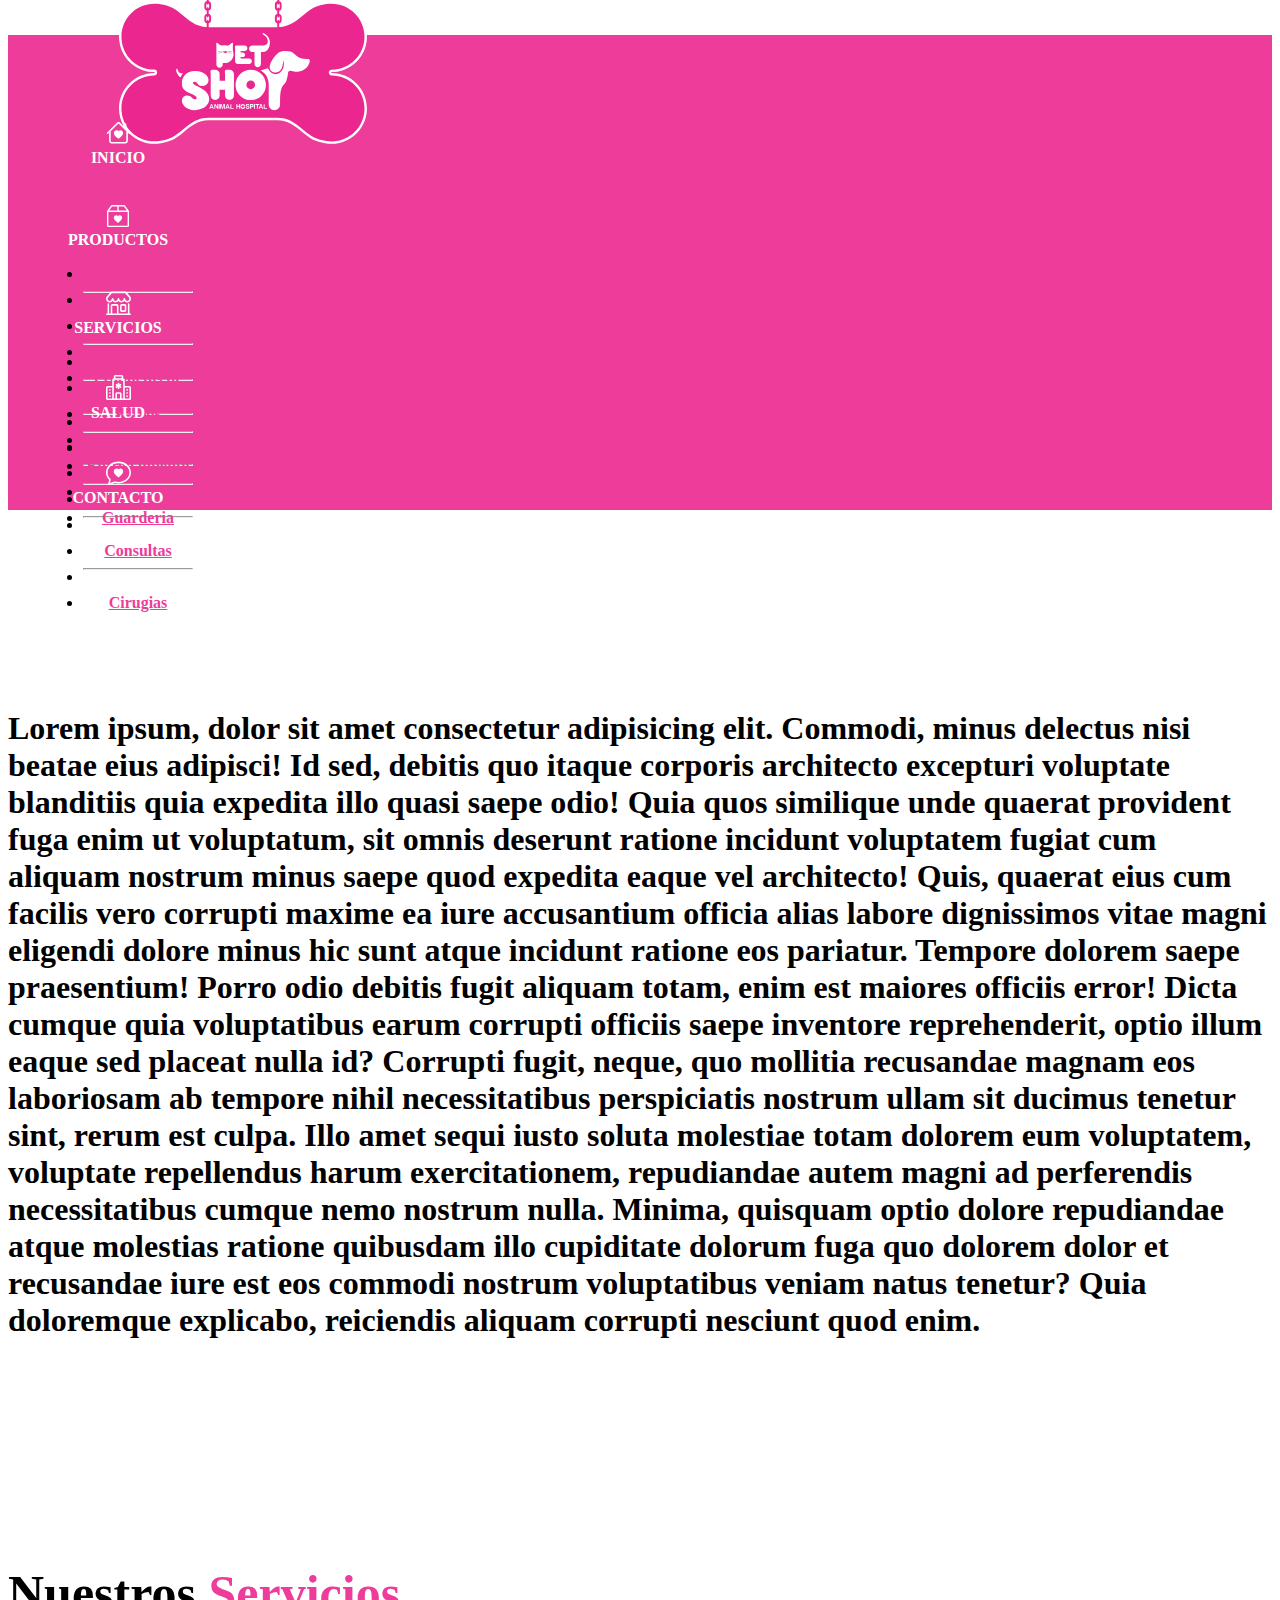
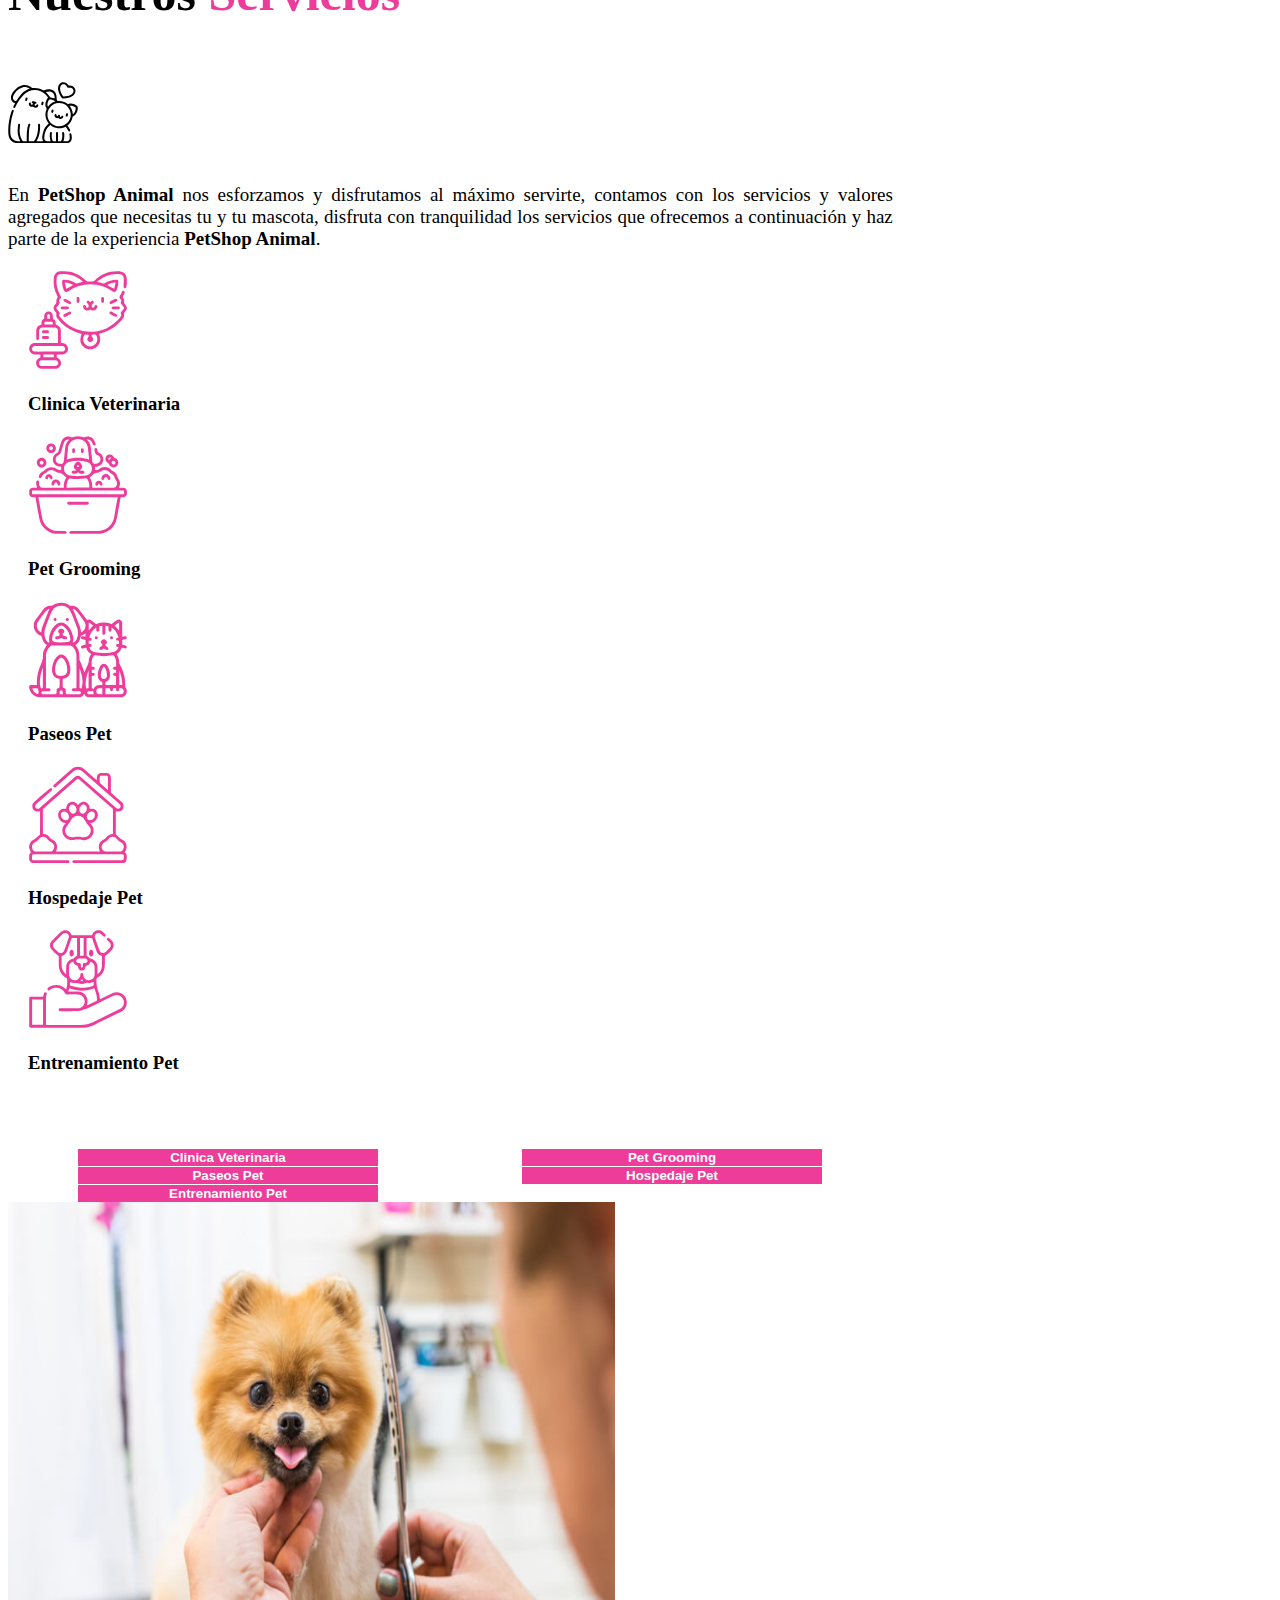
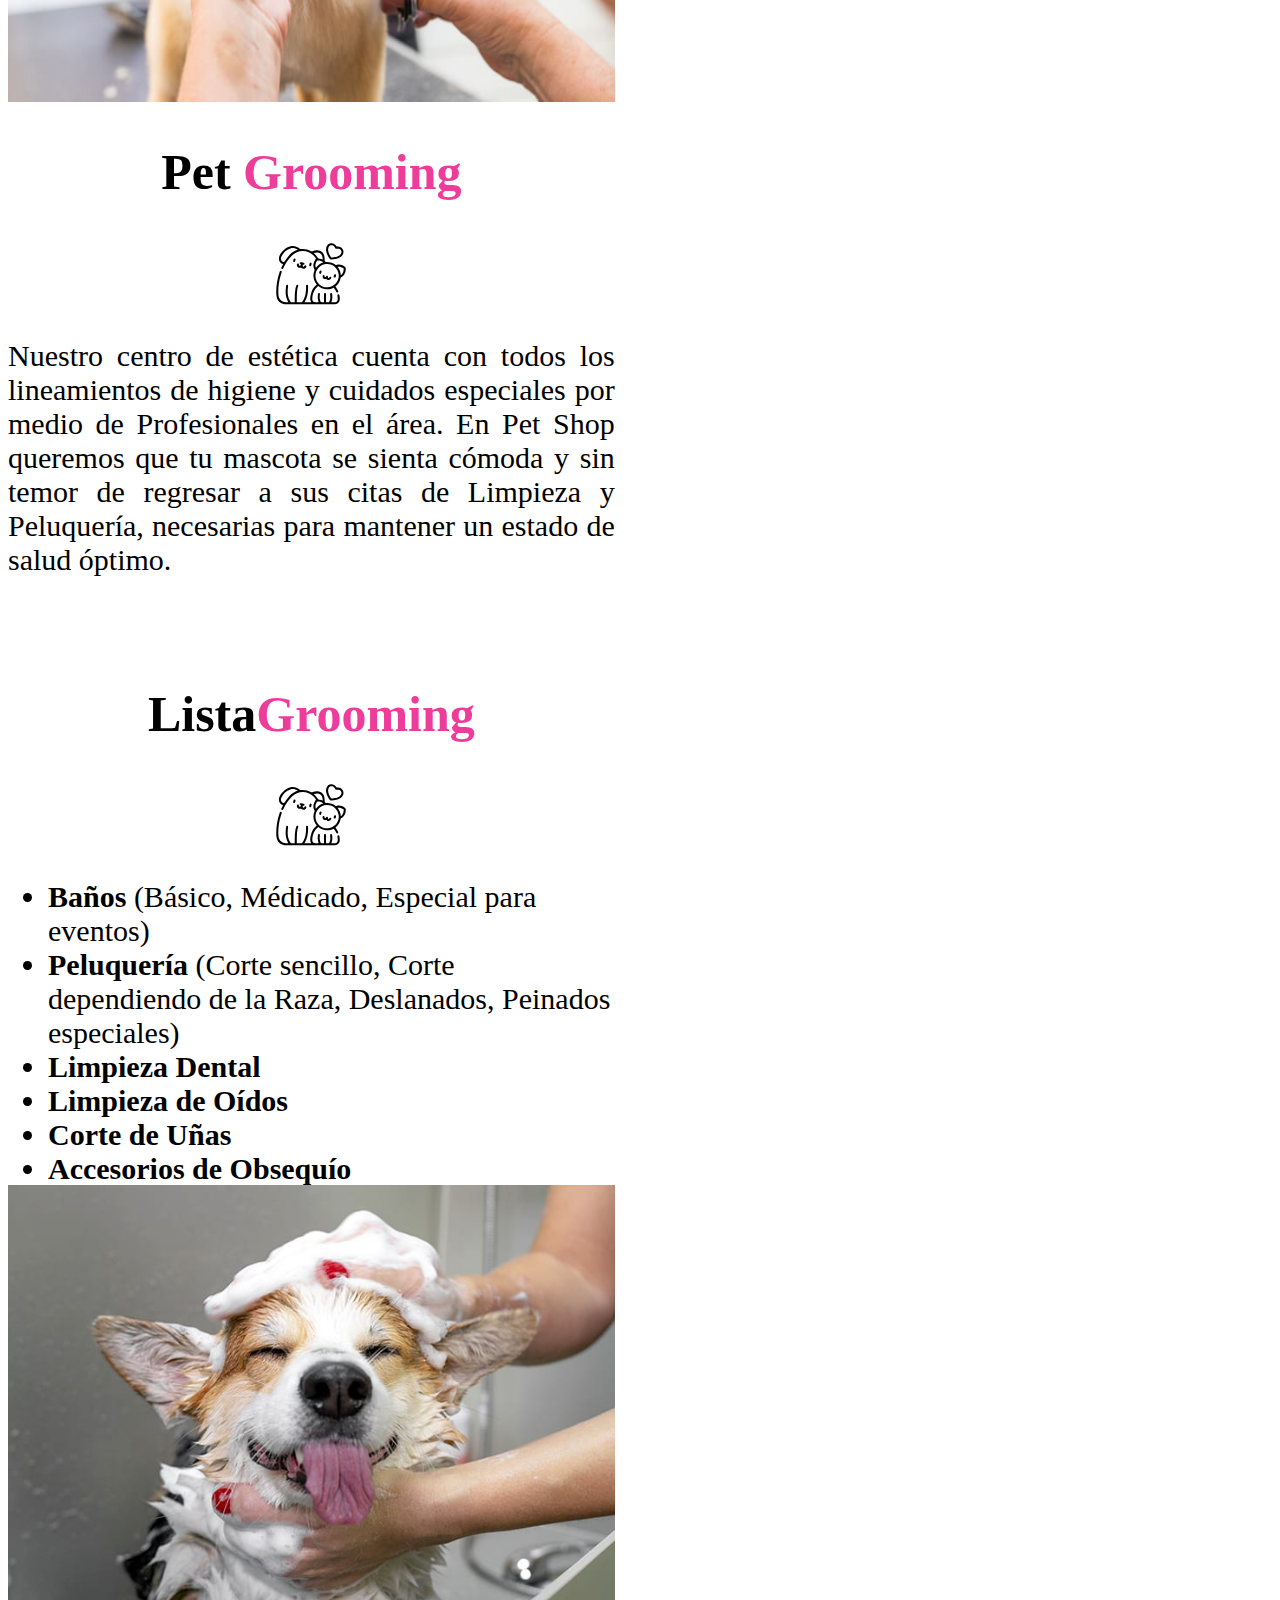
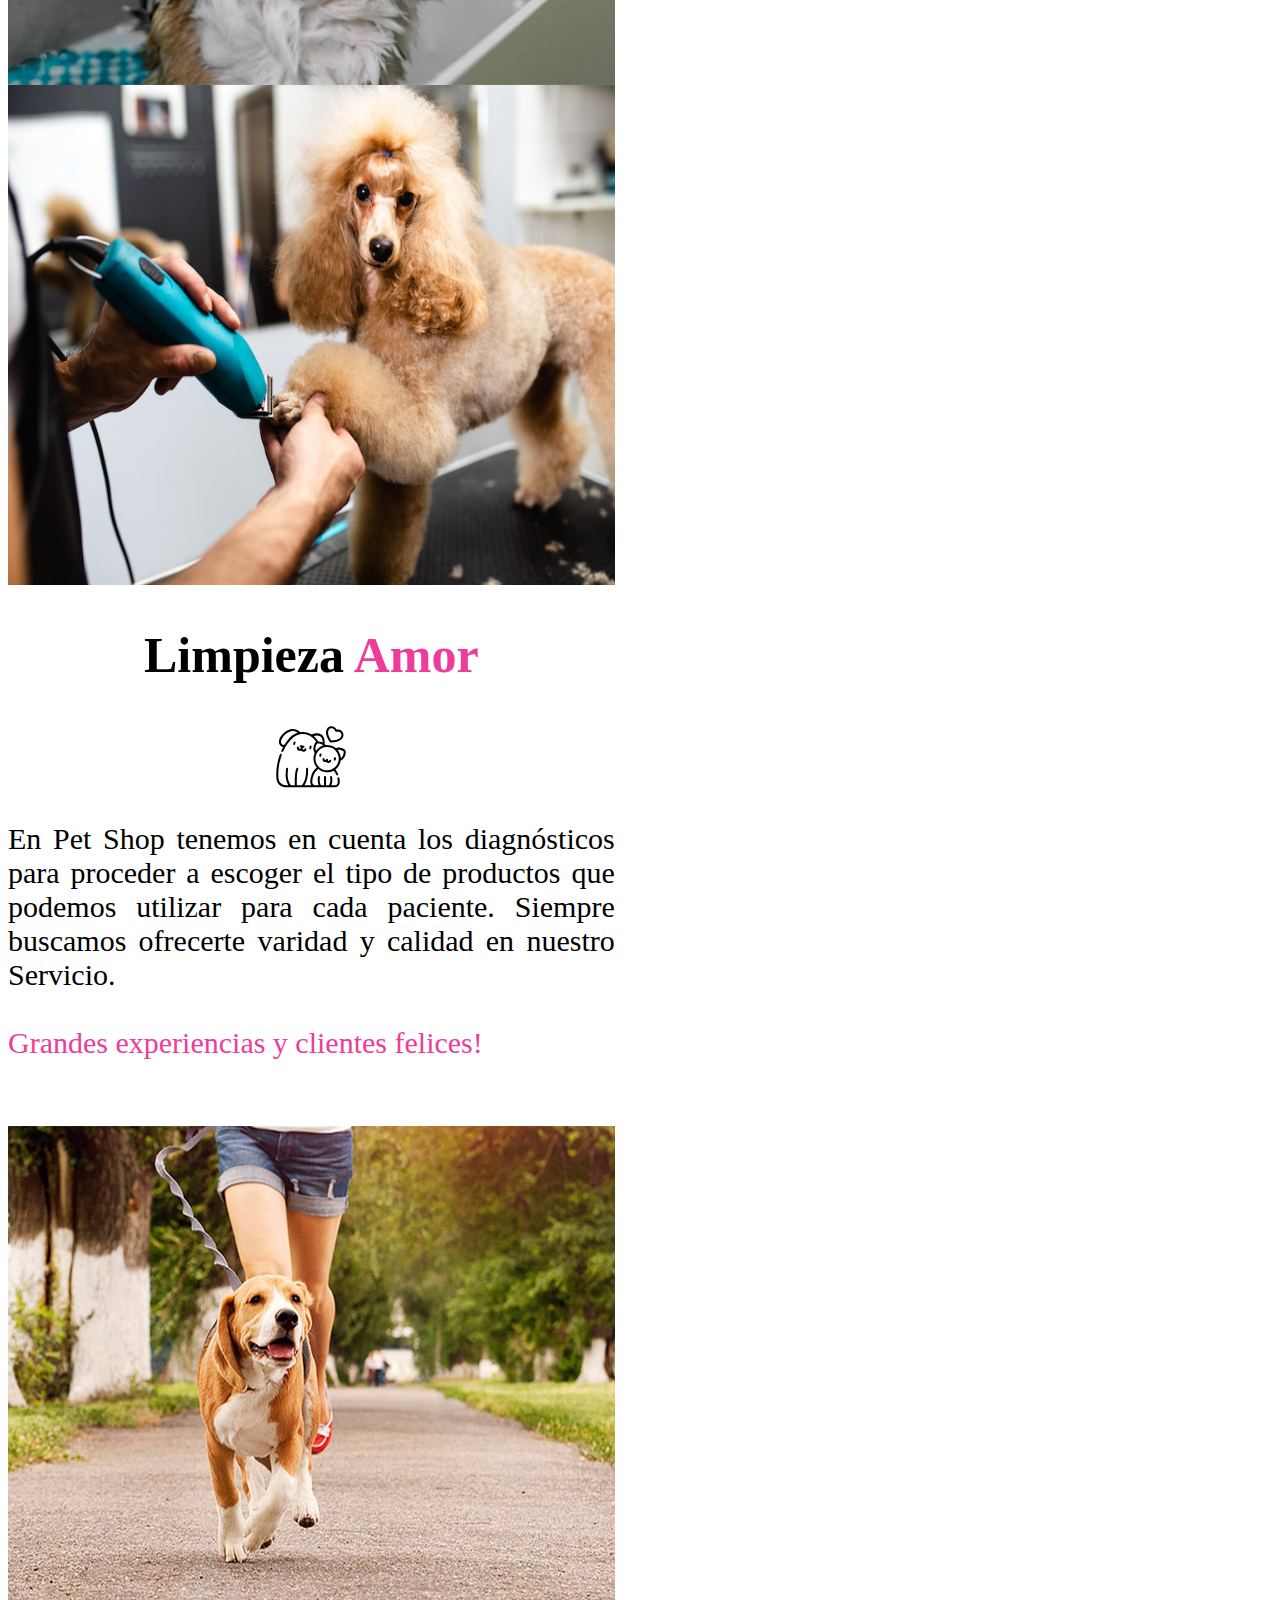
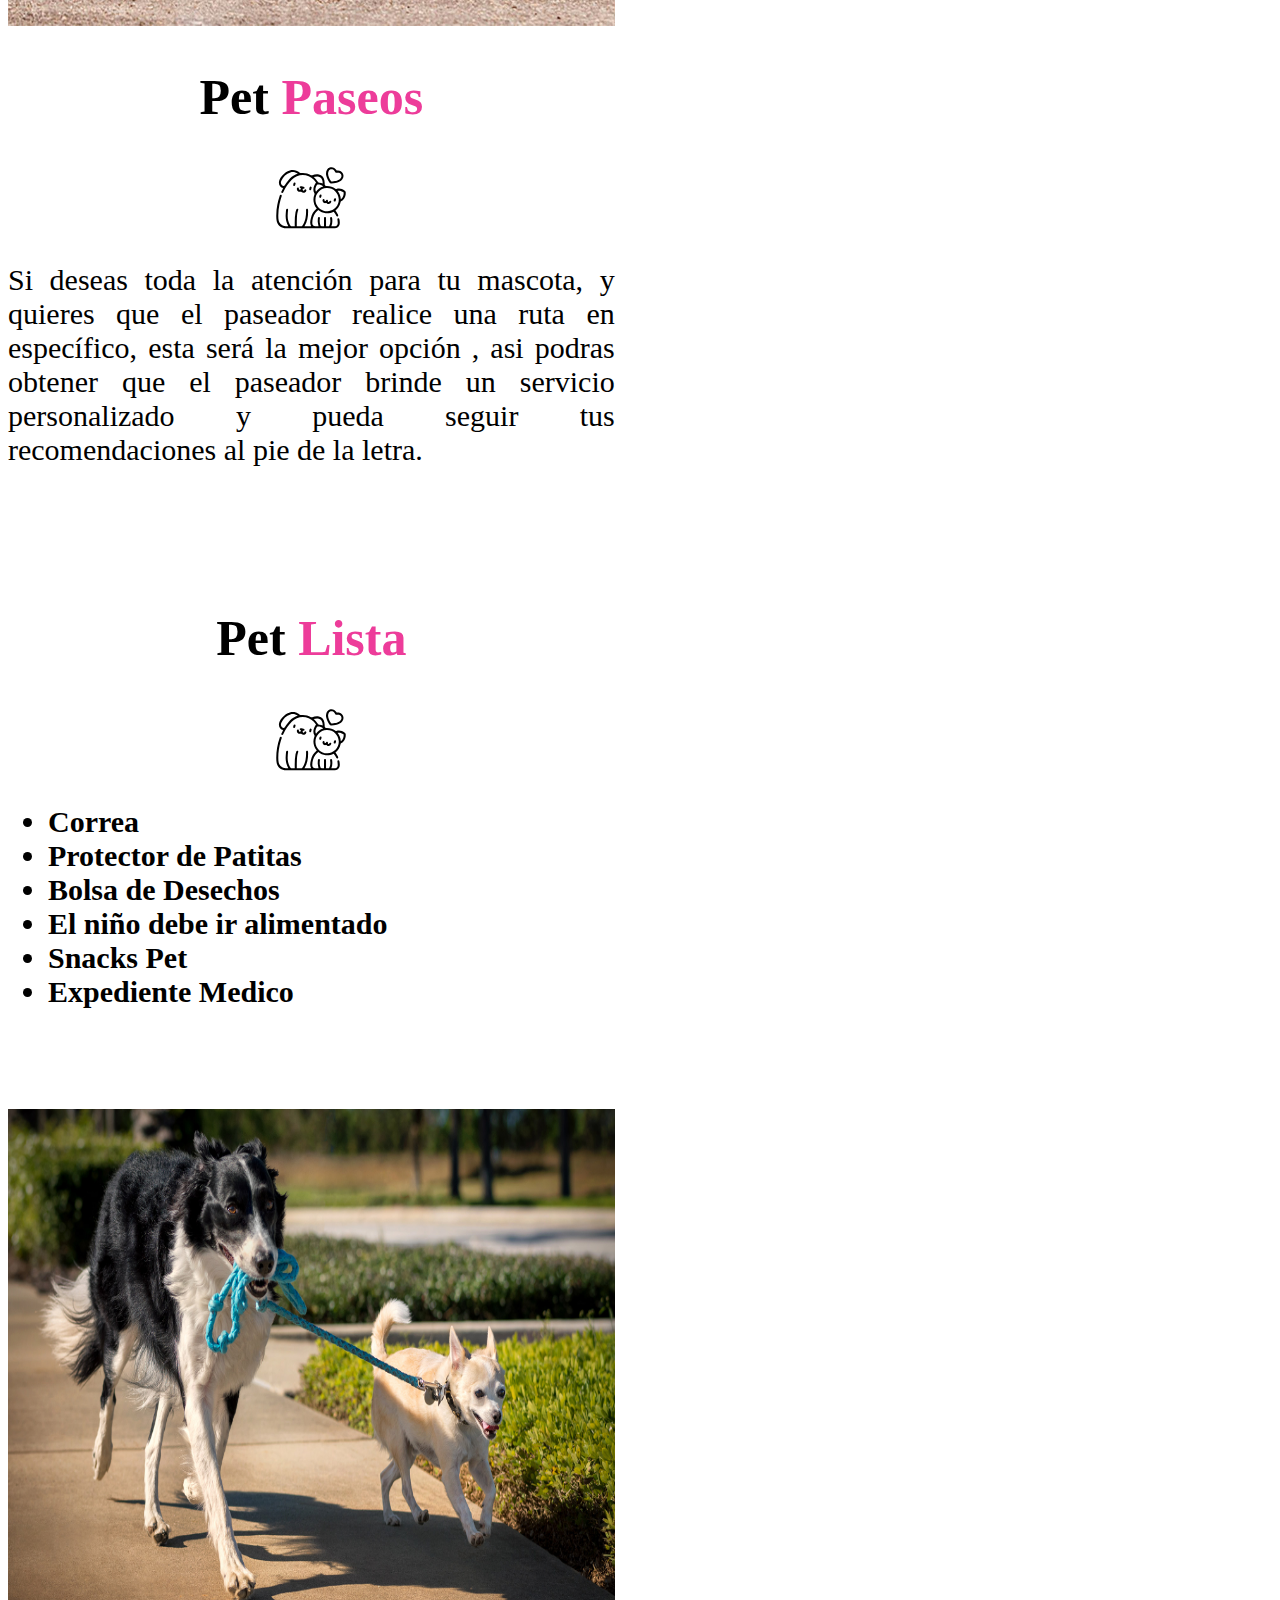
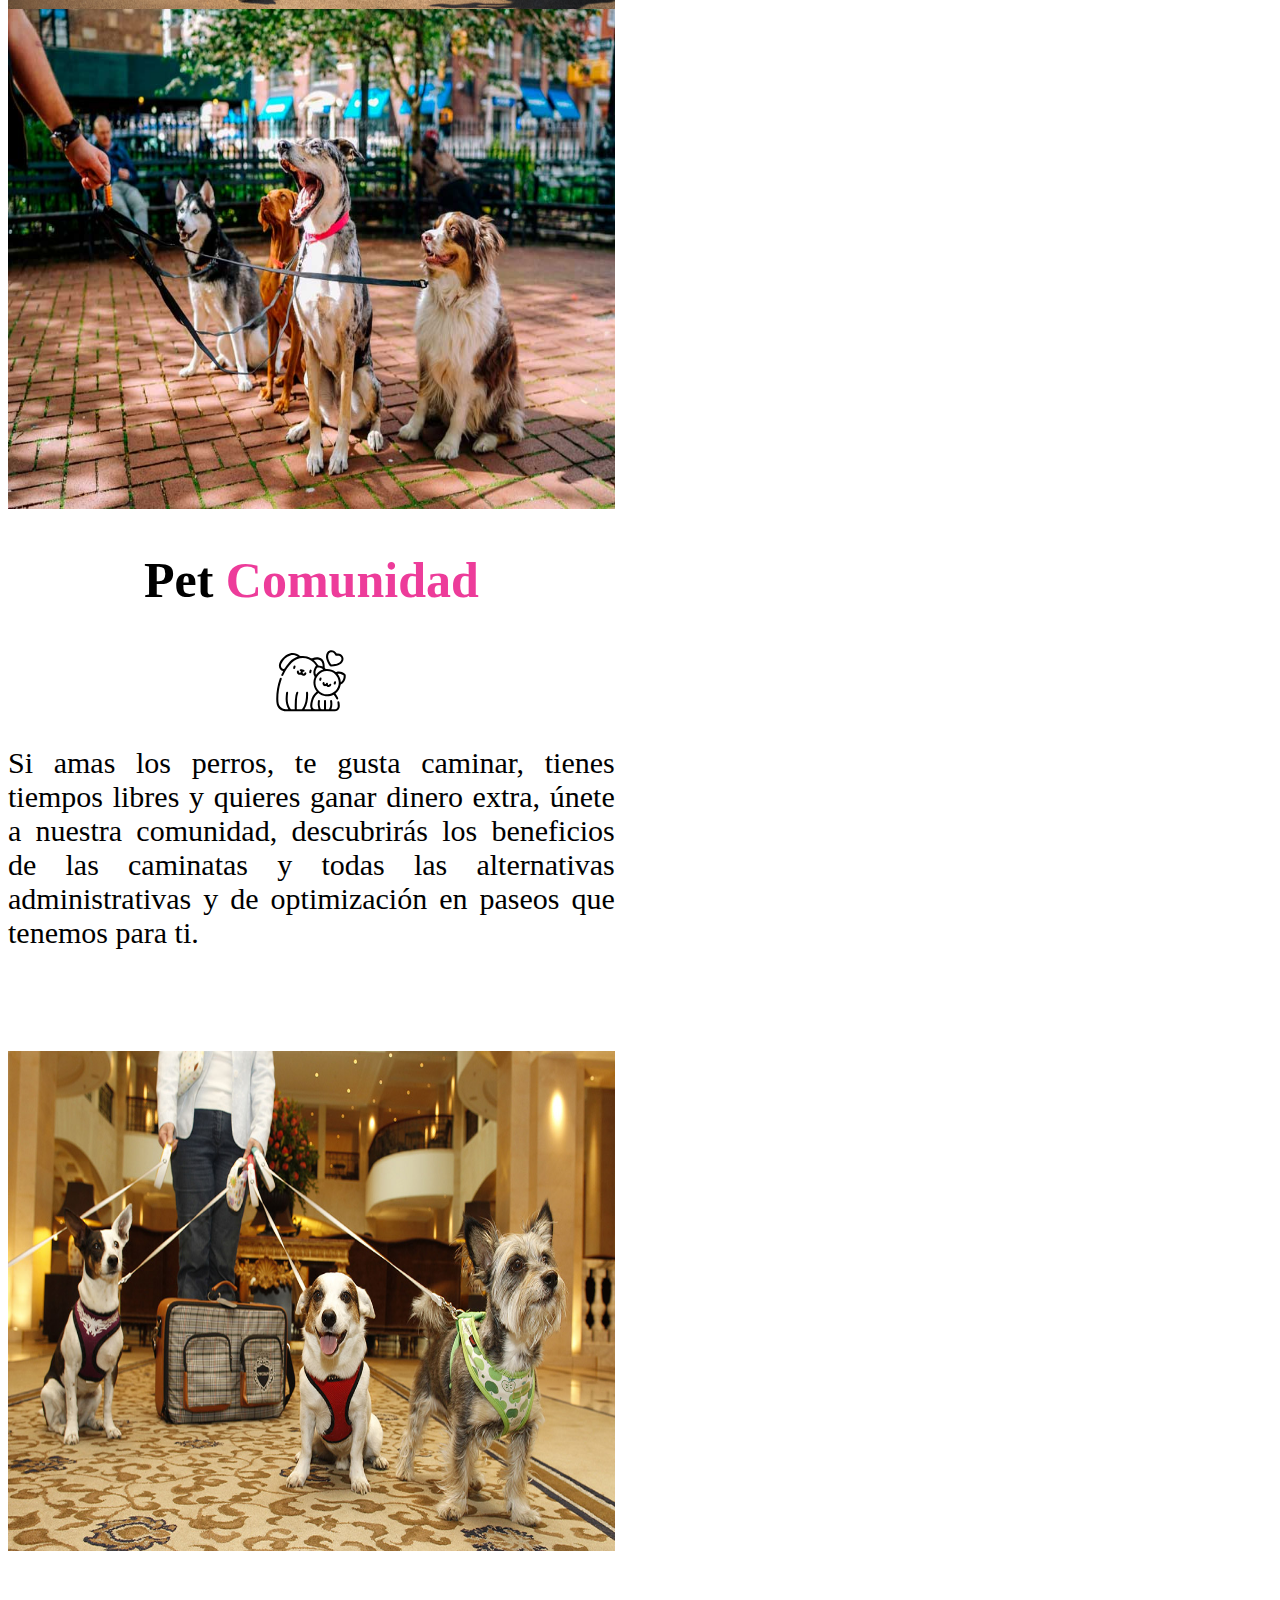
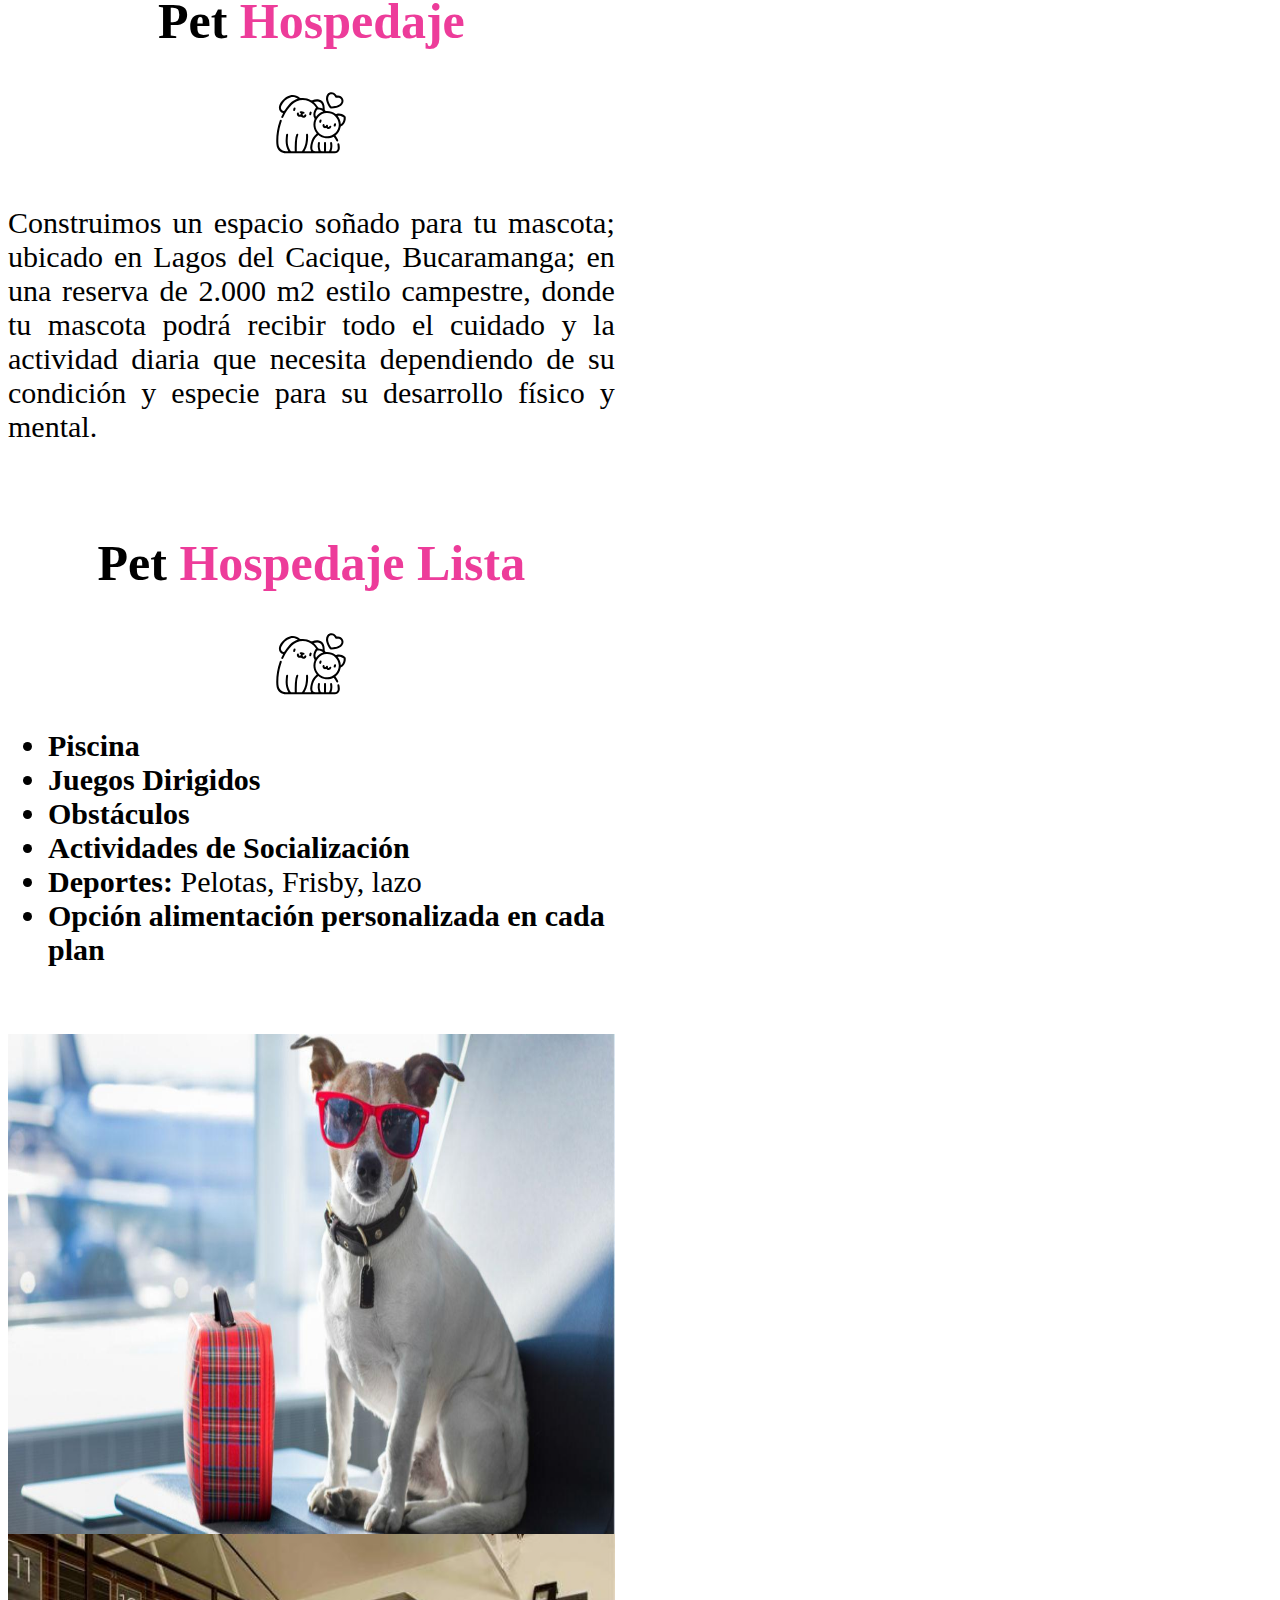
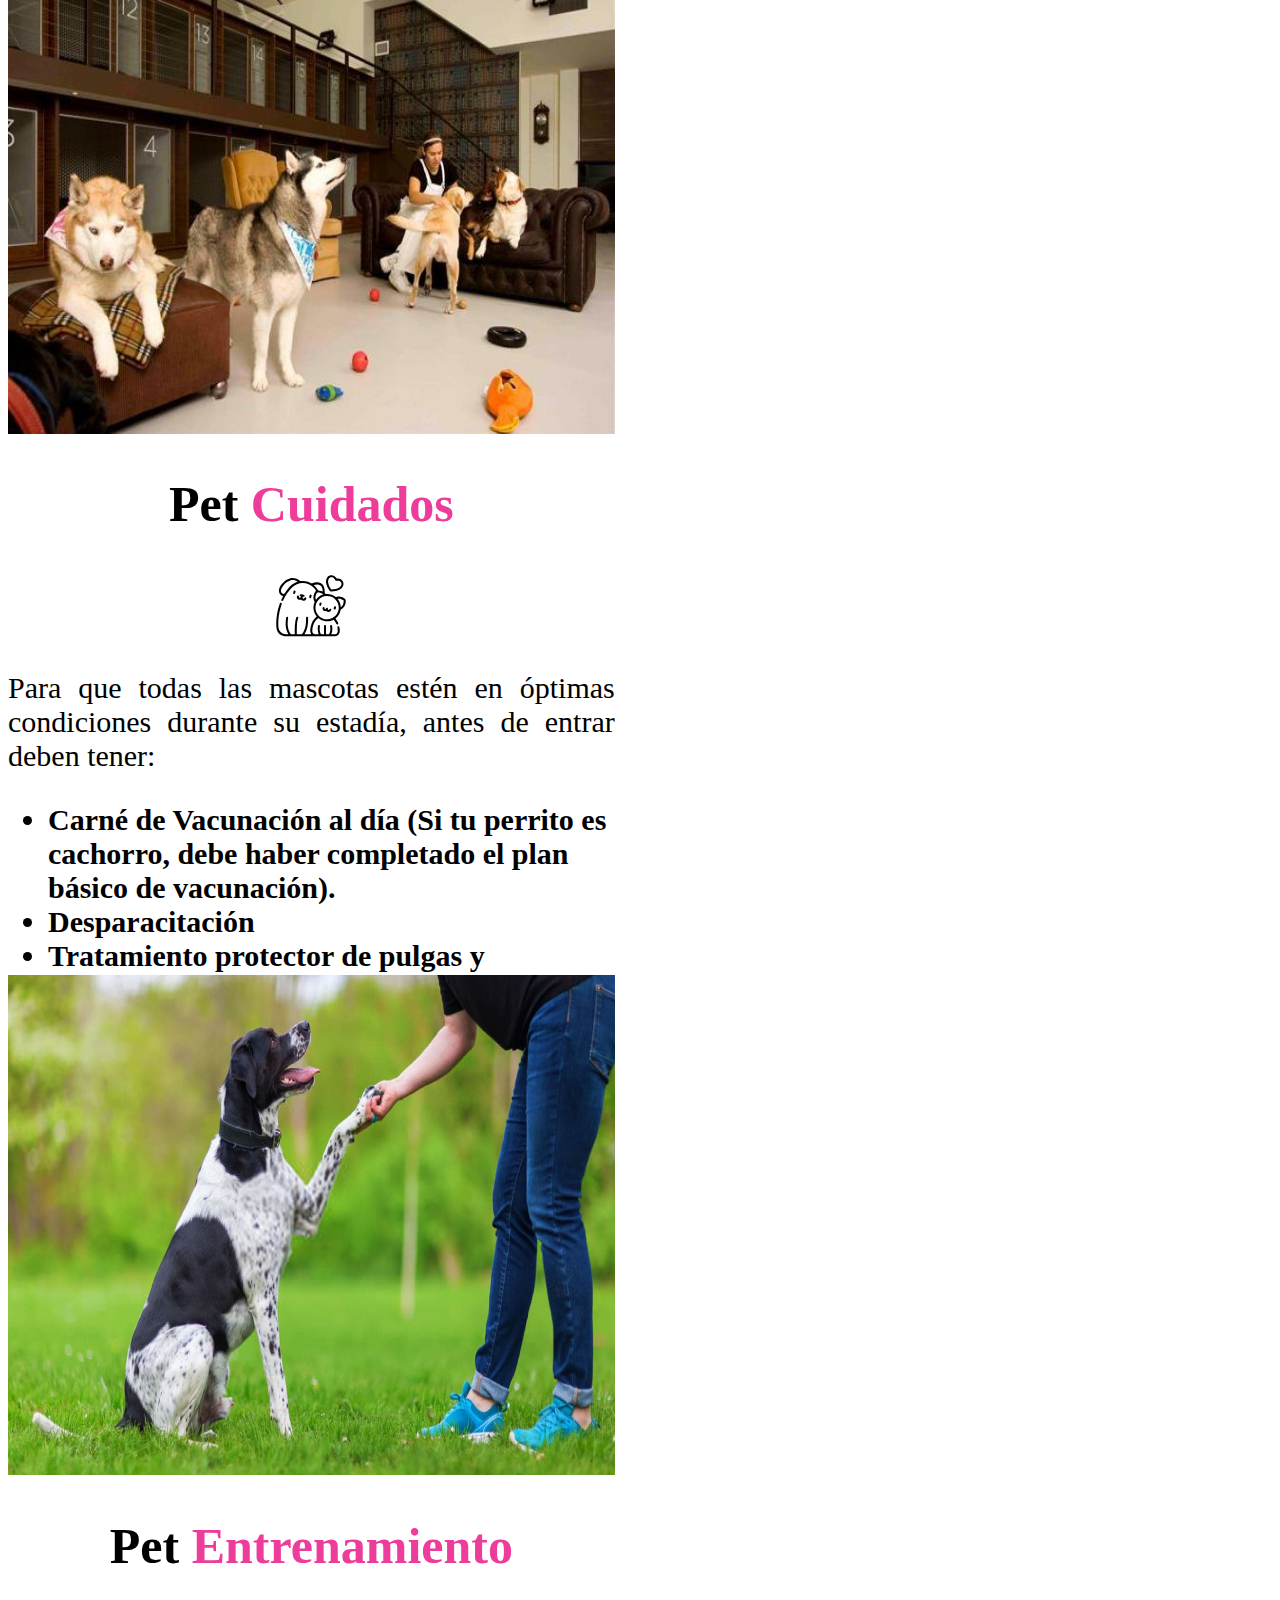
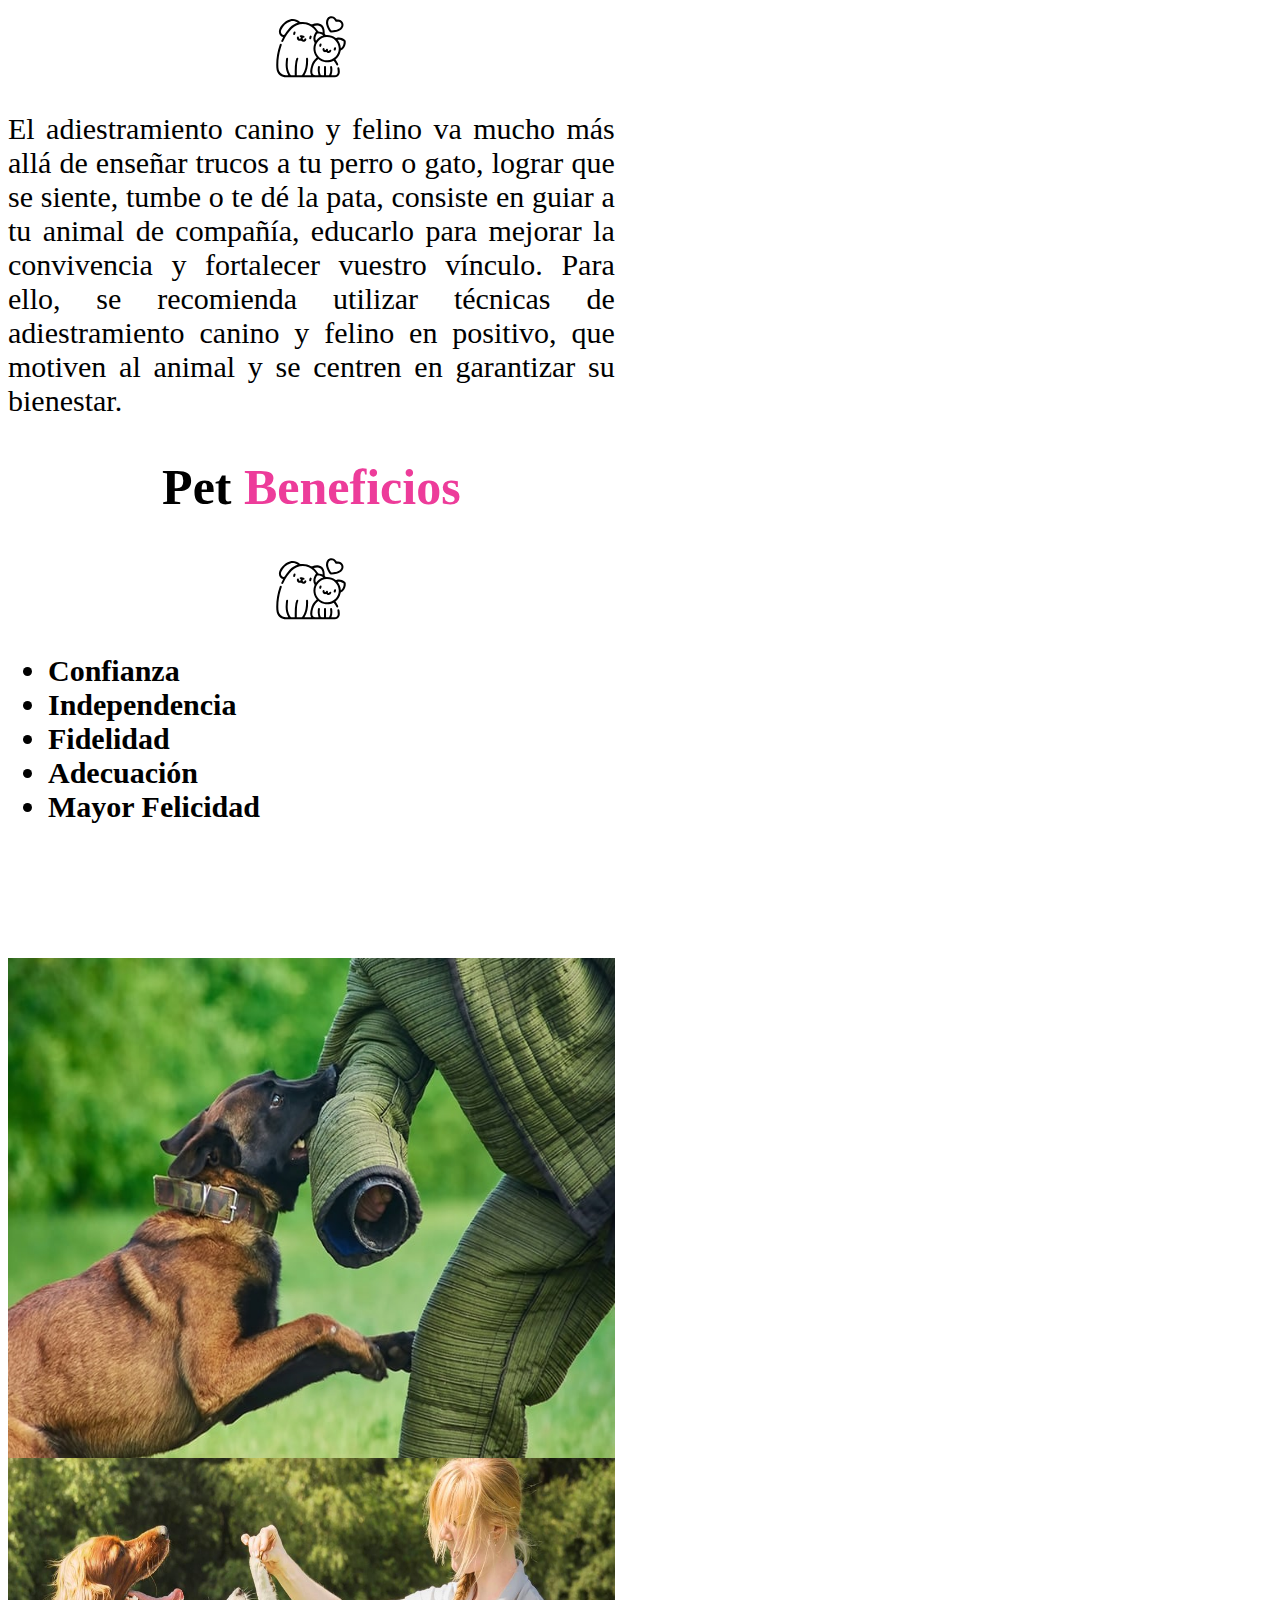
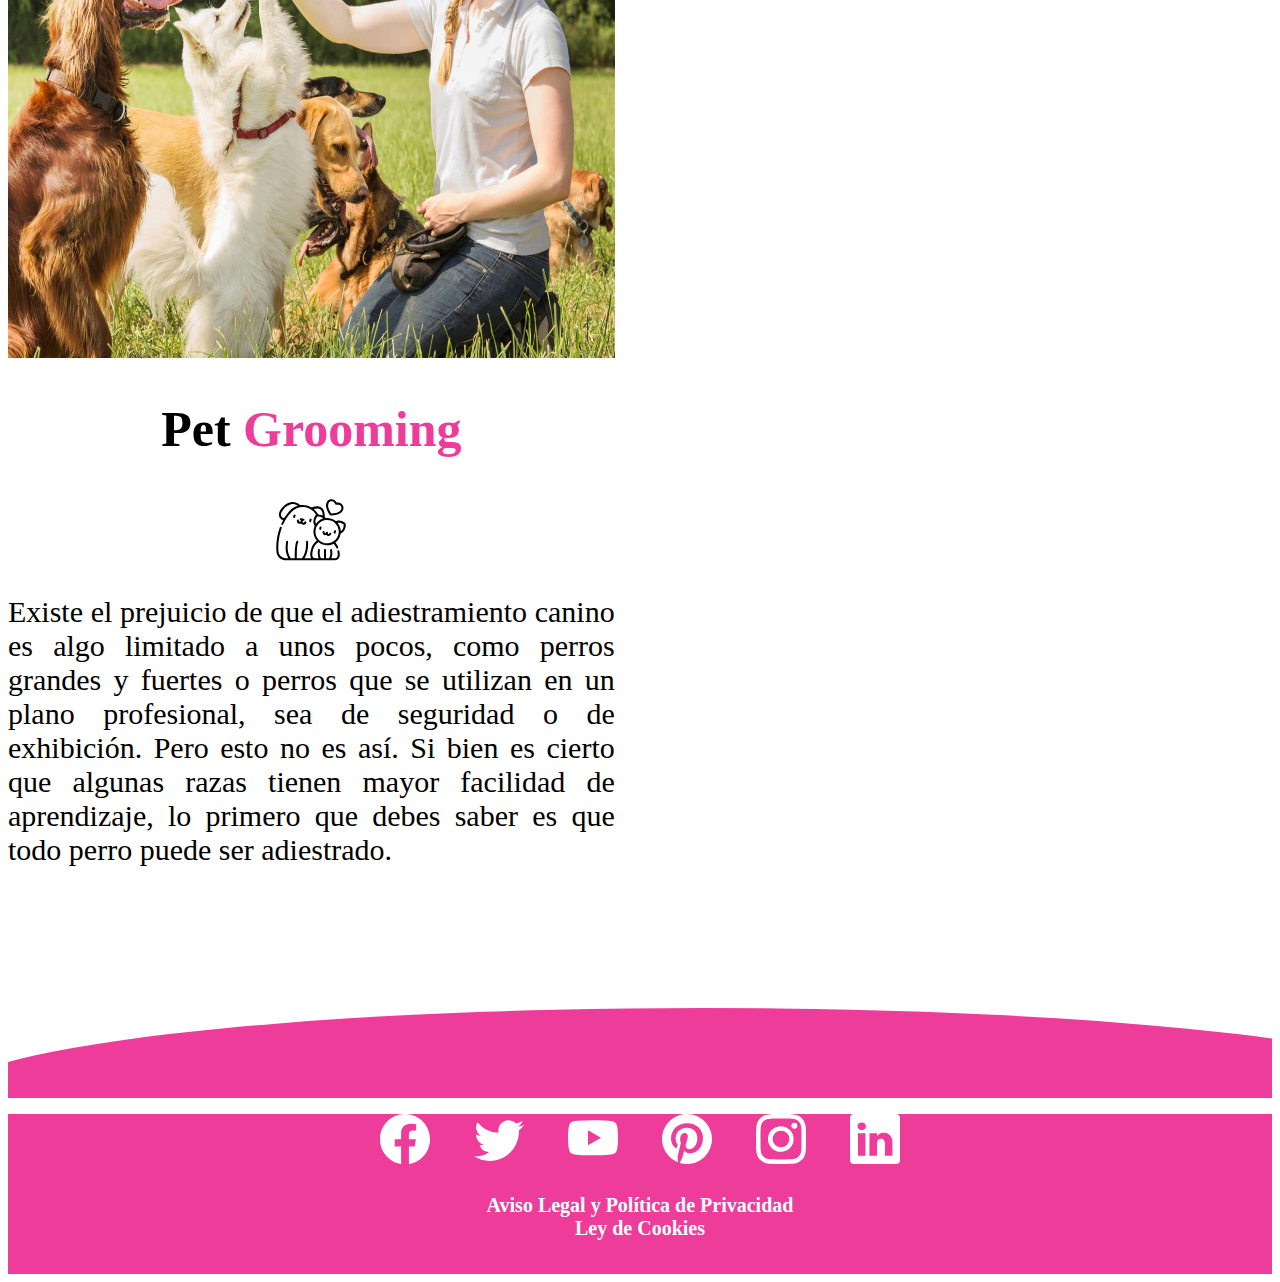
<file: pagina PetShop/Reto.html>
<!doctype html>
<html lang="en">
  <head>
    <meta charset="utf-8">
    <meta name="viewport" content="width=device-width, initial-scale=1">
    <title>PetShop</title>
    <link href="https://cdn.jsdelivr.net/npm/bootstrap@5.3.0-alpha3/dist/css/bootstrap.min.css" rel="stylesheet" integrity="sha384-KK94CHFLLe+nY2dmCWGMq91rCGa5gtU4mk92HdvYe+M/SXH301p5ILy+dN9+nJOZ" crossorigin="anonymous">
    <link class="peo" href="reto.css" rel="stylesheet" >
    <link href="logo-title.png" rel="icon">
  </head>
  <body>
    <script src="https://cdn.jsdelivr.net/npm/bootstrap@5.3.0-alpha3/dist/js/bootstrap.bundle.min.js" integrity="sha384-ENjdO4Dr2bkBIFxQpeoTz1HIcje39Wm4jDKdf19U8gI4ddQ3GYNS7NTKfAdVQSZe" crossorigin="anonymous"></script>



    <!-- --------------------------------------------------HTML DEL HEADER------------------------------------------------------------- -->
    <header>
        <div class="container-fluid contain-heade">
            <div class="row">
                <div class="div-heade col-xs-2 conten-encabezado-img">
                    <img class="img-encabezado" src="imagen1.svg">
                </div>
                <div class="div-heade col-xs-2 conten-opc">
                    <a class="opc-encabezado" href="">
                        <svg xmlns="http://www.w3.org/2000/svg" width="25" height="25" fill="currentColor" class="bi bi-house-heart" viewBox="0 0 16 16">
                            <path d="M8 6.982C9.664 5.309 13.825 8.236 8 12 2.175 8.236 6.336 5.309 8 6.982Z"/>
                            <path d="M8.707 1.5a1 1 0 0 0-1.414 0L.646 8.146a.5.5 0 0 0 .708.707L2 8.207V13.5A1.5 1.5 0 0 0 3.5 15h9a1.5 1.5 0 0 0 1.5-1.5V8.207l.646.646a.5.5 0 0 0 .708-.707L13 5.793V2.5a.5.5 0 0 0-.5-.5h-1a.5.5 0 0 0-.5.5v1.293L8.707 1.5ZM13 7.207V13.5a.5.5 0 0 1-.5.5h-9a.5.5 0 0 1-.5-.5V7.207l5-5 5 5Z"/></svg>
                        <br>INICIO</a>
                </div>
                <div class="div-heade col-xs-2 conten-opc">
                    <a class="nav-link dropdown-toggle opc-encabezado" href="#" id="navbarDropdown" role="button" data-bs-toggle="dropdown" aria-expanded="false">
                        <svg xmlns="http://www.w3.org/2000/svg" width="22" height="22" fill="currentColor" class="bi bi-box2-heart" viewBox="0 0 16 16">
                            <path d="M8 7.982C9.664 6.309 13.825 9.236 8 13 2.175 9.236 6.336 6.31 8 7.982Z"/>
                            <path d="M3.75 0a1 1 0 0 0-.8.4L.1 4.2a.5.5 0 0 0-.1.3V15a1 1 0 0 0 1 1h14a1 1 0 0 0 1-1V4.5a.5.5 0 0 0-.1-.3L13.05.4a1 1 0 0 0-.8-.4h-8.5Zm0 1H7.5v3h-6l2.25-3ZM8.5 4V1h3.75l2.25 3h-6ZM15 5v10H1V5h14Z"/></svg>
                    <br>PRODUCTOS</a>
                    <ul class="dropdown-menu" aria-labelledby="navbarDropdown">
                        <li><a class="dropdown-item opcs-encabezado" href="#">Juguetes</a></li>
                        <li><hr class="dropdown-divider"></li>
                        <li><a class="dropdown-item opcs-encabezado" href="#">Alimentos</a></li>
                        <li><hr class="dropdown-divider"></li>
                        <li><a class="dropdown-item opcs-encabezado" href="#">Productos de Limpieza</a></li>
                        <li><hr class="dropdown-divider"></li>
                        <li><a class="dropdown-item opcs-encabezado" href="#">Viviendas Pet</a></li>
                    </ul>
                </div>
                <div class="div-heade col-xs-2 conten-opc">
                    <a class="nav-link dropdown-toggle opc-encabezado" href="#" id="navbarDropdown" role="button" data-bs-toggle="dropdown" aria-expanded="false">
                        <svg xmlns="http://www.w3.org/2000/svg" width="25" height="25" fill="currentColor" class="bi bi-shop" viewBox="0 0 16 16">
                            <path d="M2.97 1.35A1 1 0 0 1 3.73 1h8.54a1 1 0 0 1 .76.35l2.609 3.044A1.5 1.5 0 0 1 16 5.37v.255a2.375 2.375 0 0 1-4.25 1.458A2.371 2.371 0 0 1 9.875 8 2.37 2.37 0 0 1 8 7.083 2.37 2.37 0 0 1 6.125 8a2.37 2.37 0 0 1-1.875-.917A2.375 2.375 0 0 1 0 5.625V5.37a1.5 1.5 0 0 1 .361-.976l2.61-3.045zm1.78 4.275a1.375 1.375 0 0 0 2.75 0 .5.5 0 0 1 1 0 1.375 1.375 0 0 0 2.75 0 .5.5 0 0 1 1 0 1.375 1.375 0 1 0 2.75 0V5.37a.5.5 0 0 0-.12-.325L12.27 2H3.73L1.12 5.045A.5.5 0 0 0 1 5.37v.255a1.375 1.375 0 0 0 2.75 0 .5.5 0 0 1 1 0zM1.5 8.5A.5.5 0 0 1 2 9v6h1v-5a1 1 0 0 1 1-1h3a1 1 0 0 1 1 1v5h6V9a.5.5 0 0 1 1 0v6h.5a.5.5 0 0 1 0 1H.5a.5.5 0 0 1 0-1H1V9a.5.5 0 0 1 .5-.5zM4 15h3v-5H4v5zm5-5a1 1 0 0 1 1-1h2a1 1 0 0 1 1 1v3a1 1 0 0 1-1 1h-2a1 1 0 0 1-1-1v-3zm3 0h-2v3h2v-3z"/>
                        </svg>
                    <br>SERVICIOS</a>
                    <ul class="dropdown-menu" aria-labelledby="navbarDropdown">
                        <li><a class="dropdown-item opcs-encabezado" href="#">Baños</a></li>
                        <li><hr class="dropdown-divider"></li>
                        <li><a class="dropdown-item opcs-encabezado" href="#">Paseos</a></li>
                        <li><hr class="dropdown-divider"></li>
                        <li><a class="dropdown-item opcs-encabezado" href="#">Entrenamiento</a></li>
                        <li><hr class="dropdown-divider"></li>
                        <li><a class="dropdown-item opcs-encabezado" href="#">Guarderia</a></li>
                    </ul>
                </div>
                <div class="div-heade col-xs-2 conten-opc">
                    <a class="nav-link dropdown-toggle opc-encabezado" href="#" id="navbarDropdown" role="button" data-bs-toggle="dropdown" aria-expanded="false">
                        <svg xmlns="http://www.w3.org/2000/svg" width="25" height="25" fill="currentColor" class="bi bi-hospital" viewBox="0 0 16 16">
                            <path d="M8.5 5.034v1.1l.953-.55.5.867L9 7l.953.55-.5.866-.953-.55v1.1h-1v-1.1l-.953.55-.5-.866L7 7l-.953-.55.5-.866.953.55v-1.1h1ZM13.25 9a.25.25 0 0 0-.25.25v.5c0 .138.112.25.25.25h.5a.25.25 0 0 0 .25-.25v-.5a.25.25 0 0 0-.25-.25h-.5ZM13 11.25a.25.25 0 0 1 .25-.25h.5a.25.25 0 0 1 .25.25v.5a.25.25 0 0 1-.25.25h-.5a.25.25 0 0 1-.25-.25v-.5Zm.25 1.75a.25.25 0 0 0-.25.25v.5c0 .138.112.25.25.25h.5a.25.25 0 0 0 .25-.25v-.5a.25.25 0 0 0-.25-.25h-.5Zm-11-4a.25.25 0 0 0-.25.25v.5c0 .138.112.25.25.25h.5A.25.25 0 0 0 3 9.75v-.5A.25.25 0 0 0 2.75 9h-.5Zm0 2a.25.25 0 0 0-.25.25v.5c0 .138.112.25.25.25h.5a.25.25 0 0 0 .25-.25v-.5a.25.25 0 0 0-.25-.25h-.5ZM2 13.25a.25.25 0 0 1 .25-.25h.5a.25.25 0 0 1 .25.25v.5a.25.25 0 0 1-.25.25h-.5a.25.25 0 0 1-.25-.25v-.5Z"/>
                            <path d="M5 1a1 1 0 0 1 1-1h4a1 1 0 0 1 1 1v1a1 1 0 0 1 1 1v4h3a1 1 0 0 1 1 1v7a1 1 0 0 1-1 1H1a1 1 0 0 1-1-1V8a1 1 0 0 1 1-1h3V3a1 1 0 0 1 1-1V1Zm2 14h2v-3H7v3Zm3 0h1V3H5v12h1v-3a1 1 0 0 1 1-1h2a1 1 0 0 1 1 1v3Zm0-14H6v1h4V1Zm2 7v7h3V8h-3Zm-8 7V8H1v7h3Z"/>
                        </svg>
                    <br>SALUD</a>
                    <ul class="dropdown-menu" aria-labelledby="navbarDropdown">
                        <li><a class="dropdown-item opcs-encabezado" href="#services">Vacunas</a></li>
                        <li><hr class="dropdown-divider"></li>
                        <li><a class="dropdown-item opcs-encabezado" href="#">Veterinarias</a></li>
                        <li><hr class="dropdown-divider"></li>
                        <li><a class="dropdown-item opcs-encabezado" href="#">Consultas</a></li>
                        <li><hr class="dropdown-divider"></li>
                        <li><a class="dropdown-item opcs-encabezado" href="#">Cirugias</a></li>
                    </ul>
                </div>
                <div class="div-heade col-xs-2 conten-opc">
                    <a class="opc-encabezado" href=""><svg xmlns="http://www.w3.org/2000/svg" width="25" height="25" fill="currentColor" class="bi bi-chat-heart" viewBox="0 0 16 16">
                        <path fill-rule="evenodd" d="M2.965 12.695a1 1 0 0 0-.287-.801C1.618 10.83 1 9.468 1 8c0-3.192 3.004-6 7-6s7 2.808 7 6c0 3.193-3.004 6-7 6a8.06 8.06 0 0 1-2.088-.272 1 1 0 0 0-.711.074c-.387.196-1.24.57-2.634.893a10.97 10.97 0 0 0 .398-2Zm-.8 3.108.02-.004c1.83-.363 2.948-.842 3.468-1.105A9.06 9.06 0 0 0 8 15c4.418 0 8-3.134 8-7s-3.582-7-8-7-8 3.134-8 7c0 1.76.743 3.37 1.97 4.6a10.437 10.437 0 0 1-.524 2.318l-.003.011a10.722 10.722 0 0 1-.244.637c-.079.186.074.394.273.362a21.673 21.673 0 0 0 .693-.125ZM8 5.993c1.664-1.711 5.825 1.283 0 5.132-5.825-3.85-1.664-6.843 0-5.132Z"/></svg>
                    <br>CONTACTO</a>
                </div>
            </div>
        </div>
    </header>

    <br><br><br><br><br><br><br><br>
    <h1>Lorem ipsum, dolor sit amet consectetur adipisicing elit. Commodi, minus delectus nisi beatae eius adipisci! Id sed, debitis quo itaque corporis architecto excepturi voluptate blanditiis quia expedita illo quasi saepe odio! Quia quos similique unde quaerat provident fuga enim ut voluptatum, sit omnis deserunt ratione incidunt voluptatem fugiat cum aliquam nostrum minus saepe quod expedita eaque vel architecto! Quis, quaerat eius cum facilis vero corrupti maxime ea iure accusantium officia alias labore dignissimos vitae magni eligendi dolore minus hic sunt atque incidunt ratione eos pariatur. Tempore dolorem saepe praesentium! Porro odio debitis fugit aliquam totam, enim est maiores officiis error! Dicta cumque quia voluptatibus earum corrupti officiis saepe inventore reprehenderit, optio illum eaque sed placeat nulla id? Corrupti fugit, neque, quo mollitia recusandae magnam eos laboriosam ab tempore nihil necessitatibus perspiciatis nostrum ullam sit ducimus tenetur sint, rerum est culpa. Illo amet sequi iusto soluta molestiae totam dolorem eum voluptatem, voluptate repellendus harum exercitationem, repudiandae autem magni ad perferendis necessitatibus cumque nemo nostrum nulla. Minima, quisquam optio dolore repudiandae atque molestias ratione quibusdam illo cupiditate dolorum fuga quo dolorem dolor et recusandae iure est eos commodi nostrum voluptatibus veniam natus tenetur? Quia doloremque explicabo, reiciendis aliquam corrupti nesciunt quod enim.</h1>
    <br><br><br><br><br><br><br><br>








<!-- --------------------------------------------------HTML DEL SERVICIOS------------------------------------------------------------- -->


<div>
    <div class="container text-center">
        <div class="row">
          <div class="col-6">
            <div class="col-4 divs-services">
              <br>
              <h2 class="title-services">Nuestros <span class="services-titlespam"> Servicios </span></h2>
              <br>
            </div>
            <div class="col-4 divs-services">
              <svg width="70px" xmlns="http://www.w3.org/2000/svg" xmlns:xlink="http://www.w3.org/1999/xlink" id="Capa_1" x="0px" y="0px" viewBox="0 0 512 450" style="enable-background:new 0 0 512 450;" xml:space="preserve"><path d="M510,199.2c-1.3,5.6-2.3,11.3-4,16.7c-5.1,15.8-14.8,27.8-29.8,35.5c-1.5,0.8-3.3,2.6-3.5,4.1 c-4.6,25.5-17.3,46.2-37.5,62.3c-0.2,0.2-0.4,0.5-0.4,0.6c5.1,7.8,10.2,15.4,15,23.2c1.8,2.9,3.2,6.1,4.6,9.3 c1.9,4.5,0.5,8.7-3.4,10.5c-4,1.8-7.8,0.1-10.2-4.4c-2.6-5-5-10.1-8-14.8c-3.3-5.3-7.3-10.2-11.2-15.5 c-18.5,9.6-37.7,13.4-57.9,11.4c-20.3-2-38.3-9.8-54.3-23c-8.7,6-15.7,13.5-21.7,22c-15.4,22-21.8,46.8-22.2,73.4 c-0.2,12.7,9.8,22.6,22.6,22.9c7.9,0.2,15.9,0,23,0c-2-10.2-4.8-20.3-5.6-30.5c-0.8-9.6,0.4-19.4,1.1-29.1c0.4-5.6,4.3-8.6,8.8-7.8 c4.3,0.8,6.7,4.5,5.8,9.9c-2.1,13.2-2.4,26.4,0.8,39.4c4.3,17.9,4.8,18.1,22.8,18.1c1.9,0,3.9,0,6.4,0c0-3.2,0-5.9,0-8.7 c0-16.5,0-33.1,0-49.6c0-5.8,2.8-9.2,7.4-9.2c4.6,0,7.4,3.4,7.4,9.2c0,19.2,0,38.4,0,58.3c6.8,0,13.6,0.2,20.2-0.2 c1.2-0.1,2.7-2.1,3.5-3.6c6.8-12.8,8.2-26.7,7.5-40.9c-0.2-4.3-0.9-8.5-1.4-12.8c-0.6-5.6,1.8-9.4,6.4-9.9c4.4-0.5,7.6,2.4,8.4,7.8 c3.1,20.1,2.4,39.8-5.7,59.1c9.7,0,19.3,1,28.6-0.3c11.1-1.5,18.5-11.3,18.1-22.7c-0.2-7.2-1.2-14.5-1.9-21.7 c-0.2-1.8-0.6-3.6-0.6-5.4c0-4,2-6.6,6-7.3c3.9-0.7,7.3,0.9,8.1,4.8c2.8,13.1,5.2,26.4,2,39.8c-3.9,16.3-18.6,27.8-35.4,28.1 c-13.7,0.2-27.5,0.1-41.2,0.1c-104.9,0-209.7,0-314.6,0c-33.1,0-61.3-21-68.8-52.2c-2.7-11.4-3.2-23.6-3.4-35.4 C1.3,309.6,9.9,260,26.5,211.7c0.3-0.9,0.6-1.9,1-2.8c1.9-4.5,5.4-6.5,9.3-5.2c4.2,1.4,6.2,5.1,4.7,10c-2.6,8.5-5.5,16.9-8,25.5 c-11.3,39.7-17.3,80.1-16.6,121.4c0.2,10.4,0.6,21,2.8,31c5.4,24.2,27.2,41.2,52,41.8c5.9,0.1,11.9,0,18.2,0 c-0.3-0.9-0.3-1.7-0.7-2.3c-13.1-22.3-18.6-46.6-18.8-72.1c-0.1-14.5,1.8-29,2.8-43.5c0.1-1.1,0.4-2.3,0.7-3.4 c1.3-5.3,4.6-7.7,9.1-6.8c4.2,0.9,5.9,4.4,5.4,9.6c-1.2,13.8-3.1,27.6-3.1,41.5c0,23.9,4.8,46.9,17.1,67.9 c3.9,6.6,8.2,10.4,16.4,9.3c5.8-0.8,11.8-0.2,18.3-0.2c0-2.2,0-4.1,0-6.1c-0.8-32-0.2-63.8,5.6-95.4c1.4-7.4,3.6-14.7,6-21.9 c1.4-4.4,5.7-6,9.7-4.4c3.6,1.4,5.6,5.3,4.1,9.4c-6.7,18.4-8.5,37.7-9.5,57c-1,18.5-0.7,37-0.9,55.5c0,1.8,0.2,3.6,0.3,5.8 c12,0,23.7,0.1,35.4-0.2c1.6,0,3.5-2.2,4.6-3.8c12.5-17,19.4-36.3,23.4-56.8c3.7-18.9,4.9-38,3.9-57.3c-0.3-6.5,1.8-9.8,6.6-10.2 c4.9-0.3,7.9,2.5,8.2,9c1.8,41.1-3.3,80.8-25.2,116.9c-0.3,0.5-0.5,1.1-1,2.1c16.6,0,32.6,0,48.9,0c-11.9-20-6.4-40.6-1.7-60.7 c6.2-26.4,19.5-49,40.7-66.4c0.6-0.5,1.1-1.2,1.8-1.9c-8.8-10.5-15.5-22-19.5-34.9c-7.2-23.1-6.3-45.9,2.8-68.4 c1.2-3,1.1-5.3-0.5-8.2c-10.6-19-9.5-38.4-0.7-57.6c3.1-6.8,7.7-12.9,12.6-20.9c-4.6-5.8-9.7-13.6-16-20.2 C232.7,47.7,159.8,47.4,115,93.3c-24.7,25.3-44.1,54.3-59.3,86.2c-0.9,1.8-1.6,3.6-2.5,5.4c-2.5,5.2-6.5,7-10.7,5 c-4-1.9-5.2-6-2.8-11.1c3.2-6.9,6.7-13.7,10-20.5c0.7-1.5,1.5-2.9,2.2-4.2c-0.4-0.5-0.6-0.9-0.9-0.9c-20.3-4-35.2-25.3-27.7-53.1 c4.2-15.6,13.5-28.2,24.5-39.7c14.9-15.7,31.8-28.5,52.9-34.5c27-7.7,51.3-1.3,73.3,15.3c3.8,2.9,7.2,3.9,12,3.5 c24.8-2,48.4,2.9,70.2,14.9c3.3,1.8,5.9,1.8,9.2,0.7c15.7-5.4,31.8-8.3,48.3-4.9c23.4,4.8,35.9,20.6,40.3,43c1.9,9.8,2,20,2.4,30 c0.3,6.4,4.3,10.7,10.5,10.3c25.1-1.4,47.7,5.3,67.8,20.4c2.3,1.8,4.2,2.2,7.1,1.4c22.8-6.6,43.1-0.6,61.5,13.2 c2.9,2.2,4.5,6.3,6.7,9.5C510,188.6,510,193.9,510,199.2z M375.8,323.9c48.7-2.6,85.6-41.5,83.3-88c-2.4-48.5-42.1-84.8-89.9-82.2 c-47,2.6-83,43.2-80.4,90.8C291.2,288.7,332.3,326.1,375.8,323.9z M159.7,49.1c-17.7-10.7-35.6-14.9-54.5-8.9 C74.4,50,53,70.9,39.2,99.8c-1.8,3.8-2.6,8.2-3.1,12.4c-1.5,12.1,6.5,23.9,17.4,26c4.3,0.8,7.7-0.1,10.6-4.2 c8.1-11.7,16.3-23.3,25.2-34.4c15.7-19.6,33.9-36.2,57.6-45.7C150.8,52.3,154.8,50.9,159.7,49.1z M275.2,72.6 c2.3,1.7,3.6,2.3,4.6,3.4c7.8,9.1,16.4,17.7,23.1,27.6c4.3,6.3,7.9,10.8,16.4,11.2c7.3,0.4,14.5,3.6,22.3,5.7 c-0.6-16.5-2.2-33-16.5-44.1C310.2,64.9,293.5,68.4,275.2,72.6z M474.1,235.1c1.4-0.9,2-1.2,2.5-1.6c14.4-11.8,18.8-27.7,18.4-45.5 c0-1-0.6-2.4-1.4-3c-12.7-9.1-26.6-14-43.3-11.3C464.9,191.8,472.8,211.9,474.1,235.1z M345.5,142.7c-12.6-11.4-26.9-14.9-42.4-14 c-1.4,0.1-3,1.8-4,3.2c-5.5,7.8-8.8,16.6-10.2,26c-1.3,8.8,0.2,18.2,3.6,22.8C305.7,162.3,323.2,149.9,345.5,142.7z M365.8,48.2 c0-22.1,10.2-38.4,27.1-44.3c18.3-6.4,38.1,1.1,48.6,18.7c1.7,2.9,3.3,4,6.9,3.6c16.8-2,33,6.4,40.7,20.8 c7.7,14.3,5.9,31.3-4.9,44.5c-10.6,13-25,20.2-40.9,23.6c-13.2,2.9-26.7,3.9-40.2,5.5c-4.4,0.5-8.2-1.2-10.7-4.9 c-12.1-17.5-22.3-36-25.8-57.3c-0.2-1.1-0.4-2.3-0.5-3.4C366,52.3,365.9,49.7,365.8,48.2z M409.7,105.9c8.7-1.2,15-1.8,21.1-3 c6.1-1.3,12.2-2.8,18.1-4.9c10.6-3.8,20.1-9.4,26.2-19.4c8.8-14.6,1.9-32.4-14.6-36.5c-5.4-1.3-11.4-0.6-17,0.1 c-6.4,0.9-8.9,0-11.5-5.5c-1.5-3.3-3-6.7-5.2-9.5c-12-15.4-34.1-14-42.1,3.1c-2.6,5.6-3.7,12.4-3.6,18.7 c0.2,18.7,9.1,34.5,18.2,50.1C402.3,104.5,405.7,107.5,409.7,105.9z M179.7,163c-1.3,3.2-4.4,4.7-7.3,3.3c-2.1-1-3.5-3.8-4.9-5.9 c-0.4-0.5,0.1-1.6,0.1-2.4c0.1-4.9-2.2-8-6.4-8.5c-4.4-0.5-7.6,2.2-8.5,7.1c-2.5,15.3,11.3,28.4,26.3,24.5c3.3-0.9,5.1-0.5,7.6,1.9 c11.3,11,30.8,5.7,35.1-9.5c1.2-4.1-0.5-7.9-4.1-9.4c-3.7-1.5-7.4,0-9.5,3.9c-0.5,0.9-0.7,1.9-1.2,2.7c-1.8,2.9-4.8,4.4-7.6,2.7 c-2.1-1.3-3.9-4.2-4.4-6.7c-0.5-2.1,1-4.6,1.7-7.1c1,0,1.7,0,2.3,0.1c6,0.6,9.5-1.3,10.3-5.8c0.7-4.1-2-7.4-7.4-8.9 c-5.1-1.4-10.2-2.6-15.3-4c-7.2-1.9-11.1-0.7-12.7,3.7c-1.7,4.7,0.5,7.8,8.2,11.1C181.1,158,180.7,160.6,179.7,163z M257.5,164 c1.6-3.5,2.3-7.5,3.1-11.4c0.9-4.1-1.5-7.9-5.2-8.9c-3.9-1-7.7,0.9-9,5c-1.3,3.9-2.3,7.9-3.1,12c-0.9,4.9,2.7,9,9.3,8.8 C253.6,168.3,256.3,166.5,257.5,164z M139.1,135.2c1.9-4.7,3.1-9.7,3.8-14.7c0.6-4-2.2-6.6-5.9-7.3c-3.7-0.7-6.7,1-7.9,4.4 c-1.5,4.3-2.7,8.8-3.5,13.4c-0.7,4.5,2.8,8.1,8.8,8.1C135.3,138.3,138.3,137.2,139.1,135.2z M348.9,233.9c-4.4-0.4-7.3,2.2-8.3,7.3 c-2.5,12.9,9.9,25.4,22.8,22.8c3.6-0.7,6-0.5,9.1,2.1c10.5,9.1,27.2,4,31.4-9.2c1.4-4.4-0.1-8.4-3.9-9.9c-3.9-1.6-7.8,0-9.8,4.3 c-1.4,3.1-3.2,5.2-6.7,4.2c-3.3-0.9-3.9-3.6-3.6-6.7c0.5-4.4-1.4-7.5-5.8-8.5c-4.1-0.9-7,1.1-8.6,5c-1.2,2.9-3.3,5.2-6.4,3.8 c-2.1-0.9-3.3-3.6-4.9-5.5C355.5,237.2,353.3,234.3,348.9,233.9z M321.7,225.8c3.6,0.9,6.9-0.3,8.2-3.8c1.6-4.3,2.7-8.8,3.4-13.4 c0.5-3.7-1.9-6.3-5.4-7.2c-3.8-1-7.1,0.5-8.4,4.2c-1.5,4-2.4,8.2-3.2,11.3C316.1,222,317.9,224.8,321.7,225.8z M436,248.8 c1.8-3.7,2.6-7.8,3.2-11.9c0.6-3.9-1.3-6.8-5.1-8c-3.8-1.1-7.2,0-8.7,3.8c-1.6,4.1-2.7,8.5-3.4,12.9c-0.7,4,3.1,7.8,8.7,8 C432,252.5,434.9,251.1,436,248.8z"></path></svg>
            </div>
            <br>
            <div class="col-4 divs-services">
              <p class="parrafo-services">En <span class="parrafo-pan"> PetShop Animal </span>nos esforzamos y disfrutamos al máximo servirte, contamos con los servicios y valores agregados que necesitas tu y tu mascota, disfruta con tranquilidad los servicios que ofrecemos a continuación y haz parte de la experiencia <span class="parrafo-pan">PetShop Animal</span>.</p>
            </div>
          </div>
          <div class="col-6">
            <div>
                <div class="container text-center">
                    <div class="row">
                      <div class="col div-services">
                        <div div-services><svg class="servicios-img" fill="#ED3C9A" xmlns="http://www.w3.org/2000/svg" xmlns:xlink="http://www.w3.org/1999/xlink" id="Capa_1" x="0px" y="0px" viewBox="0 0 512 512" style="enable-background:new 0 0 512 512;" xml:space="preserve"><path d="M506.1,70.4c-0.9,5.6-1.6,11.2-2.8,16.8c-0.9,4.3-4.2,6.4-8.3,5.7c-3.9-0.6-6.2-3.8-5.9-8.2c0.1-1.1,0.4-2.3,0.4-3.4 c0.3-13.1,1.2-26.3,0.8-39.4c-0.4-13-7.3-19.1-20.3-20.4c-40.7-4-76.9,6.8-108.6,32.7c-2.2,1.8-4.3,3.9-7.3,6.6 c3.6,0.7,6.4,1.1,9.1,1.9c7.1,1.9,14.2,3.6,21.1,5.9c2.9,0.9,5.1,0.6,7.6-1c18.5-11.9,38.8-18,60.9-18c7.4,0,9.7,2.2,9.7,9.5 c0,15.2-2.9,29.7-8.8,43.7c-4.3,10.1-12.5,12.6-21.5,6.2c-24.7-17.5-51.8-29-81.7-33.8c-51.5-8.2-99.1,2.3-142,31.8 c-12.7,8.7-22,6.4-26.9-8.5c-4.2-12.8-7-25.7-7-39.2c0-7.4,2.2-9.7,9.5-9.7c21.9,0,42.1,5.9,60.5,17.7c3.1,2,5.6,2.1,9,1.1 c9.3-2.8,18.7-5.2,28.5-7.8c-1-1-1.8-2.1-2.8-3C246.4,29.1,208.4,17,165.1,21.7c-10.7,1.2-17,7.6-18.3,18.3 c-3.9,32.8,2.4,63.4,19.2,91.8c4.5,7.6,4.7,8.5-1.2,15.5c-4.6,5.5-7.7,10.6-3.2,17.9c1.1,1.8-0.2,6-1.7,8.3 c-3.4,5.1-7.7,9.7-11.4,14.6c-3.8,5-3.8,8.2,0.1,13.2c3.7,4.8,7.4,9.5,11.3,14.1c2.9,3.4,3.5,6.8,1,10.7c-2.8,4.5-1.7,8.6,1.4,12.6 c30.2,39.2,69.3,64.8,118,73.9c72.8,13.6,134.4-8.2,184.9-62.1c3.6-3.8,6.6-8,9.9-12.1c3.2-3.9,3.9-8.1,1.1-12.6 c-2.3-3.7-1.7-7,1-10.3c3.9-4.6,7.7-9.3,11.3-14c4.1-5.3,4.1-8.4,0.1-13.6c-3.6-4.6-7.2-9.2-11-13.7c-3-3.5-3.8-7-1.3-11.1 c2.5-4.1,2.4-8.5-1-11.7c-8.5-7.9-8.4-15.6-1.6-24.6c3.3-4.3,4.9-9.9,7.2-14.9c2.2-4.6,5.8-6.4,9.7-4.9c4.3,1.7,5.9,5.6,3.8,10.5 c-2.6,6-5.4,11.8-8.4,17.6c-1.3,2.4-1.7,4.1,0.3,6.5c5.7,6.8,7.5,14.5,5.3,23.3c-0.4,1.6,0.9,3.9,1.9,5.5 c4.1,6.7,8.4,13.4,12.6,20.1c0,2.9,0,5.9,0,8.8c-4.3,6.6-8.6,13.2-12.7,20c-1,1.7-1.9,4.2-1.5,6c1.7,8,0.1,15.1-4.9,21.6 c-30.4,39.9-69.8,66.1-118.4,78.4c-2,0.5-4,1-6.5,1.7c7.9,13.8,10,28.1,5.2,43c-3.5,10.9-9.9,19.7-19.2,26.3 c-18,12.9-43.2,12.4-60.6-1.1c-20.4-15.8-24.5-37.3-13.1-67.9c-10.2-3.2-20.5-6-30.4-9.8c-38.2-14.3-69.2-38.2-93.8-70.6 c-4.9-6.5-6.6-13.6-4.9-21.6c0.4-1.8-0.4-4.3-1.5-6c-2.5-3.8-5.6-7.2-8.2-10.9c-6.1-8.7-6-19.1,0.2-27.8c0.8-1.2,1.7-2.4,2.6-3.5 c4.9-5.3,8.2-10.6,6.7-18.8c-0.8-4.6,2-10.4,4.7-14.8c2.4-3.9,2.4-6.4,0.3-10.3c-15.9-29.5-21.7-61-17.8-94.3 c2.2-18.6,13.8-30,32.5-31.9c52.2-5.1,96.7,11.3,133.6,48.5c2.1,2.1,4,3.1,7.2,3c8.8-0.3,17.6,0.1,26.3-0.2c2.3-0.1,5.1-1,6.7-2.6 C371.3,21.7,411.6,5.6,458.7,6c5,0,10.1,0.5,15.1,1.2c18.3,2.5,29.4,14.2,31.2,32.6c0.2,2.1,0.7,4.1,1,6.2 C506.1,54.1,506.1,62.2,506.1,70.4z M310.5,331.4c-5-0.4-9.7-0.5-14.3-1.3c-4.1-0.8-6.3,1.1-8.3,4.2c-8.1,12.2-8,28.4,0.5,40.9 c8.2,12.2,23.2,18.2,37.6,15.1c25.9-5.6,37.8-36.1,22.3-57.1c-1-1.3-2.6-3.2-3.9-3.1c-6.3,0.2-12.5,0.9-18.6,1.4 c-0.6,5.6-0.5,9.9,4,14c5.5,5.1,4.4,14-1,19.3c-5.5,5.4-14.1,5.6-19.9,0.5c-5.7-5.1-7.2-13.8-1.9-19.2 C311.1,341.6,311.2,337,310.5,331.4z M188.3,64.3c2.7,11.5,5.1,21.9,7.6,32.3c12.4-7.2,23.7-13.7,35.3-20.4 C218.3,69.2,204.7,65.3,188.3,64.3z M448.7,64.3c-16.4,0.9-30,4.9-42.8,11.9c11.6,6.7,23,13.3,35.3,20.4 C443.8,86,446.1,75.7,448.7,64.3z M65.6,506c-1.2-0.4-2.4-0.9-3.6-1.2C50,501,41.6,490.1,41.2,478c-0.4-12.9,6.7-23.8,18.8-28.6 c1.1-0.4,2.1-0.8,3.4-1.3c0-5,0-9.9,0-15.6c-8.2,0-16.2,0.1-24.3-0.1c-4-0.1-8.2-0.3-12.1-1.3c-13.7-3.8-22.6-17.4-20.9-31.4 c1.8-14.5,13.7-25.7,28.5-25.7c37.6-0.2,75.2-0.1,112.8-0.1c1.9,0,3.8,0,5.6,0c0.3-1,0.6-1.4,0.6-1.9c0-20.7,0.2-41.3-0.1-62 c-0.1-8.9-7.4-15.7-16.7-15.8c-21-0.2-42-0.2-63,0c-9.9,0.1-16.8,7.6-16.9,17.8c-0.2,12.5,0,25.1-0.1,37.6c0,6.1-2.7,9.6-7.3,9.5 c-4.6,0-7.3-3.6-7.3-9.6c0-10.9,0-21.8,0-32.7c0-21.1,6.7-30.4,27-37.4c0-3.4,0-6.9,0-10.5c0-8.2,3.9-13.8,11-17.5 c1.4-0.7,2.7-2.9,2.9-4.5c0.4-4.2,0-8.5,0.2-12.7c0.5-12.9,10.2-22.5,22.5-22.2c12.2,0.3,21.2,9.8,21.4,22.6c0,1.8,0.1,3.6,0,5.4 c-0.5,6-0.3,10.9,6.7,13.9c5.4,2.4,7.4,8.4,7.6,14.4c0.1,3.7,0,7.5,0,11.2c3.2,1.2,6.2,1.9,8.9,3.3c11.8,6.1,17.8,15.8,17.9,29.1 c0.1,18.7,0,37.4,0,56.2c0,1.7,0,3.5,0,5.9c2.6,0,4.7,0,6.7,0c16.9,0.3,29.7,12.9,29.8,29.2c0,16.1-12.9,29-29.7,29.4 c-9.1,0.2-18.2,0-28,0c0,4.9-0.1,9.4,0.1,13.8c0,0.9,1.3,2.1,2.3,2.6c13.9,6.6,20.7,16.3,20.1,28.7c-0.7,13.6-8.6,23-23.4,27.7 c-0.3,0.1-0.5,0.4-0.7,0.6C119,506,92.3,506,65.6,506z M105.5,388.6c-23.1,0-46.2,0-69.3,0c-6.7,0-11.7,2.8-14.4,9 c-4.3,9.9,3,20.2,14.5,20.3c18.9,0.1,37.7,0,56.6,0c26.8,0,53.7,0,80.5,0c8.1,0,13.6-3.5,15.9-9.7c3.5-9.8-3.5-19.5-14.5-19.5 C151.7,388.5,128.6,388.6,105.5,388.6z M105.4,491.3c11.1,0,22.1,0,33.2,0c9.8,0,16.6-6.1,16.6-14.7c0-8.3-6.8-14.5-16.3-14.6 c-22.5-0.1-44.9-0.1-67.4,0c-9.5,0-15.9,6.3-15.7,15c0.2,8.3,6.7,14.3,15.9,14.3C82.9,491.4,94.2,491.3,105.4,491.3z M78.5,447.2 c18.1,0,35.8,0,53.8,0c0-4.8,0-9.5,0-14.3c-18,0-35.8,0-53.8,0C78.5,437.7,78.5,442.2,78.5,447.2z M127,279.4c0-3.6,0-6.7,0-9.7 c0-3.2-1.5-4.9-4.7-4.9c-11.2,0-22.5-0.1-33.7,0.2c-1.6,0-4.1,2.2-4.4,3.7c-0.7,3.4-0.2,7-0.2,10.7 C98.5,279.4,112.5,279.4,127,279.4z M112.6,249.9c0-5.6,0.1-10.7,0-15.9c-0.1-4.2-2.6-6.5-6.6-7.1c-3.7-0.5-7.4,2.4-7.7,6.4 c-0.4,5.4-0.1,10.9-0.1,16.6C103.1,249.9,107.5,249.9,112.6,249.9z M100.6,323.4c4.4-0.2,7-3,7.1-7.1c0.1-4-2.6-7.2-6.9-7.4 c-7.5-0.3-14.9-0.3-22.4,0c-4.5,0.1-7.3,3.5-7.1,7.6c0.2,3.9,3,6.7,7.4,6.8c3.6,0.2,7.1,0,10.7,0C93.2,323.5,96.9,323.6,100.6,323.4 z M100.8,352.7c4.1-0.2,6.6-2.6,6.9-6.7c0.3-4-2.3-7.5-6.5-7.6c-7.8-0.3-15.6-0.3-23.3,0c-4.2,0.2-6.8,3.7-6.4,7.7 c0.4,4.2,2.9,6.5,7,6.7c3.7,0.2,7.5,0,11.2,0C93.3,352.8,97.1,352.9,100.8,352.7z M313.3,160.5c-3.4-3.3-8-3.3-10.8-0.2 c-2.7,2.9-2.6,7.1,0.6,10.5c2.1,2.3,5.4,4,6.3,6.6c1.3,3.7,1.6,8.1,0.7,11.9c-0.4,1.8-4.5,3.8-6.9,3.8c-4.4,0-6-3.5-6.7-7.6 c-0.8-4.7-4-7.2-8-6.7c-4,0.5-6.5,3.7-6.3,8.4c0.5,16,18.4,26,32.3,17.9c3-1.7,4.9-2,8.1-0.1c13.9,8.2,31.8-1.7,32.5-17.7 c0.2-4.7-2.1-8-6.1-8.6c-4-0.6-7.2,1.9-8.2,6.5c-0.2,1,0,2.3-0.6,2.8c-2.2,1.9-4.4,4.5-6.9,5c-3.4,0.7-6.2-1.8-6.9-5.5 c-0.9-4.7-1.1-9.3,3.5-12.7c1.9-1.4,3.7-3.3,5.1-5.2c2.4-3.3,2.4-6.8-0.6-9.7c-3-2.9-6.6-2.9-9.7-0.3c-2,1.6-3.4,3.9-6.1,7.1 C316.2,164,314.9,162,313.3,160.5z M210.6,213.4c-8.7,4.1-17.2,8.5-25.6,13c-4.1,2.2-5.2,6.2-3.2,9.9c2,3.6,5.9,5,10,2.9 c8.5-4.1,16.9-8.4,25.1-12.9c2-1.1,3.2-3.6,4-4.5C221.3,214.6,216,210.8,210.6,213.4z M417.6,217.2c-1.6,3.1-0.8,6.7,2.5,8.5 c9.1,4.9,18.3,9.8,27.9,13.9c1.9,0.8,6.2-1,7.7-2.9c1.3-1.7,1.2-7,0-7.7c-10-6.2-20.4-11.6-31.4-17.7 C421.5,213.5,418.8,214.9,417.6,217.2z M181.6,152.2c-0.8,2.3,0.7,6.7,2.6,7.8c8.9,5.2,18.2,10,27.7,14.1c1.9,0.8,6.2-1,7.7-2.9 c1.3-1.7,1.3-7,0-7.8C209.6,157.3,185.8,140.7,181.6,152.2z M425.5,174.6c9.7-4.9,19.5-9.6,29-14.9c3.1-1.7,3.5-5.4,1.7-8.7 c-1.9-3.5-5.2-5-8.7-3.4c-9.4,4.4-18.7,9-27.6,14.3c-1.8,1.1-2.8,5.5-2.3,8c0.5,2.2,3.7,3.8,5,5 C424.6,174.8,425.1,174.8,425.5,174.6z M175.2,186.4c-4.8,0.1-8,3.2-8,7.3c0.1,4,3.2,7.1,7.7,7.2c9.1,0.2,18.2,0.2,27.3,0 c4.5-0.1,7.5-3.4,7.4-7.4c-0.1-4.1-3-6.9-7.7-7.1c-4.4-0.2-8.8,0-13.1,0C184.3,186.4,179.8,186.3,175.2,186.4z M449.6,186.4 c-4.2,0-8.4,0-12.7,0c-0.3,0-0.6,0-1,0c-4.6,0.3-7.6,3.1-7.6,7.2c0,3.9,2.8,7.2,7,7.3c9.4,0.2,18.8,0.2,28.2,0 c4.2-0.1,7.1-3.4,7.2-7.2c0-4-3-7.1-7.5-7.3C458.7,186.3,454.1,186.4,449.6,186.4C449.6,186.4,449.6,186.4,449.6,186.4z M249,153.1 c0,2.8-0.2,5.5,0,8.3c0.3,4,2.9,6.2,6.7,6.4c3.8,0.2,7-1.8,7.3-5.7c0.5-5.9,0.5-12,0-17.9c-0.3-3.9-3.3-5.9-7.3-5.7 c-4.2,0.2-6.6,2.6-6.8,6.8C248.8,147.9,249,150.5,249,153.1C249,153.1,249,153.1,249,153.1z M389.1,153c0-2.6,0.1-5.2,0-7.8 c-0.3-3.9-2.5-6.3-6.4-6.7c-4.2-0.4-7.3,1.7-7.7,5.8c-0.5,5.8-0.5,11.7-0.1,17.5c0.3,4.1,3.5,6.4,7.5,6c4-0.3,6.5-2.8,6.7-7 C389.2,158.2,389.1,155.6,389.1,153C389.1,153,389.1,153,389.1,153z"></path></svg></div>
                        <div><h3>Clinica Veterinaria</h3></div>
                      </div>
                      <div class="col div-services">
                        <div div-services><svg class="servicios-img" fill="#ED3C9A" xmlns="http://www.w3.org/2000/svg" xmlns:xlink="http://www.w3.org/1999/xlink" id="Capa_1" x="0px" y="0px" viewBox="0 0 512 512" style="enable-background:new 0 0 512 512;" xml:space="preserve"><path d="M216,506c-4.9-4.5-6.1-9-2.5-11.9c2.1-1.7,5.6-2.6,8.4-2.6c44.6-0.2,89.2-0.8,133.8,0.1c39.8,0.8,78.5-25.5,85.9-73.2 c5-32.8,11.6-65.3,17.4-97.9c0.1-0.5,0-1,0-1.8c-135.2,0-270.3,0-406,0c1.7,9.2,3.3,18.3,4.9,27.3c4.9,26.9,9.4,53.8,14.7,80.6 c7.3,37,40.5,64.3,78.3,64.8c12.2,0.2,24.4,0.1,36.6,0c4.1,0,8,0.2,9.9,4.6c1.9,4.4-0.8,7.3-3.6,10.1c-16.9,0-33.8,0-50.8,0 c-0.9-0.3-1.8-0.7-2.7-0.8c-40-5.3-72.5-33.9-81.3-73.1c-5.4-24.4-9.2-49.1-13.7-73.7c-2.4-13.2-4.8-26.4-7.1-39.5 c-6.6-0.4-12.8-0.3-18.9-1.3c-6.9-1.1-10.3-6.7-13-12.6c0-7.5,0-15,0-22.5c4.4-10.1,12.3-13.8,23.1-12.9c5.8,0.5,11.6,0.1,16.5,0.1 c-1.5-7.5-3.2-14.7-4.3-21.9c-0.4-2.5,0.3-5.2,0.8-7.7c1.1-5.7,4.2-8.2,8.9-7.5c4.5,0.8,6.6,4.6,5.5,10.2c-1.9,9.6,0.9,17.7,8,24.2 c1.6,1.5,4.3,2.6,6.4,2.6c36.1,0.2,72.2,0.1,108.4,0.1c1.1,0,2.2-0.2,3.9-0.3c-0.8-18.7,2.1-36.4,13.1-51.5 c-7-6.4-13.7-12.6-20.7-18.6c-5.5-4.7-12.2-6.8-19.5-6.4c-6.1,0.3-11-1.7-15.6-5.7c-13.9-12-32.4-10.5-44.9,3.2 c-3,3.2-6.9,6-10.8,7.8c-7.5,3.5-12.6,8.7-15.6,16.5c-0.9,2.5-3.1,5.2-5.4,6.1c-1.8,0.8-5.8-0.1-6.9-1.6c-1.5-2.2-2.3-5.9-1.6-8.4 c3.3-11.5,10.9-19.7,21.6-25.1c3.4-1.7,6.7-4,9.2-6.7c17-17.8,44.2-19.5,63.2-3.7c1.9,1.6,4.8,2.4,7.3,2.8c4.2,0.7,8.6,0.9,13.1,1.3 c0-5.5,0-10.9,0-16.8c-3.3-0.3-6.8-0.4-10.3-0.8c-16.6-2.2-29.6-14.6-32.2-30.8c-2.6-16.3,5.6-32.4,20.7-39.5 c5.2-2.4,7.2-6,8.7-11.3c4.4-16.1,8.7-32.3,14.7-47.9c7.4-19.4,25.9-27.9,46.1-22.7c6.6,1.7,12.5,2.1,19.3-0.3 c14.4-5.1,29.1-4,43.5,1.3c2.4,0.9,5.4,1,7.9,0.4c8.4-1.8,16.7-4.2,25.5-2.2c11.6,2.8,20.3,9.3,25.7,19.9c2.4,4.8,4.4,9.8,6.2,14.8 c1.7,4.7,0,8.8-3.8,10.2c-4.2,1.6-7.9-0.4-9.9-5.3c-1.8-4.3-3.4-8.8-5.4-13c-4.7-9.4-14.3-14-24.8-12.2c0.1,0.4,0.1,1,0.4,1.3 c13.7,13.3,19.2,30,20.7,48.6c1.6,20.3,3.6,40.5,6.4,60.6c0.6,4.7,4,9.9,7.7,12.9c2.5,2,7.8,0.9,11.8,0.7c16-1,26.1-15.8,20.8-30.3 c-2.2-5.9-6.1-10.4-12-12.8c-14.2-5.9-16-17.1-17.4-30.7c-0.4-3.7,2.5-6,6-6.5c3.6-0.6,6.5,1.2,7.7,4.6c1,2.7,1.6,5.6,2,8.5 c0.6,5.6,3.5,8.9,8.7,11.3c14.6,6.8,22.4,21.7,20.7,38.1c-1.5,14.8-13,27.9-28.1,31.4c-4.7,1.1-9.6,1.2-14.5,1.7 c0,5.6,0,11.2,0,16.6c5.2-0.4,10.2-0.6,15.1-1.2c1.6-0.2,3.3-1.1,4.6-2.2c20.6-17,47.6-14.9,65.4,5c1.4,1.6,3.4,3,5.4,3.8 c13,5.6,21.2,15.2,24.7,28.9c0.8,3.1,2.1,6.2,4,8.7c10.7,14.1,12.3,28.9,4.5,44.8c-0.3,0.6-0.5,1.2-1.1,2.6c7.1,0,13.8,0,20.5,0 c14.1,0,20.5,6.5,20.5,20.6c0,3.3,0,6.5,0,9.8c-0.2,10.5-7,17.7-17.6,18.2c-4.5,0.2-9.1,0-14.2,0c-1.8,9.7-3.5,19.3-5.3,28.8 c-5.2,28.3-9.5,56.8-15.7,84.8c-8.7,39.4-41.2,68-81.2,73.2c-0.9,0.1-1.8,0.6-2.7,0.8C318.2,506,267.1,506,216,506z M256,284.3 c-74.7,0-149.4,0-224.1,0c-12.7,0-11.2-1.6-11.2,11.1c-0.1,8.3,0,8.3,8.3,8.3c150,0,300,0,450.1,0c14.3,0,12.1,1.1,12.2-12.2 c0.1-7.2,0-7.2-7.4-7.2C408,284.3,332,284.3,256,284.3z M312.8,125.8c-0.1-2.4-0.2-4.4-0.4-6.3c-1.9-17.8-3.7-35.6-5.6-53.4 c-2.7-25.7-24.8-45.4-50.9-45.3c-26.1,0-48,19.7-50.8,45.5c-1.2,11.3-2.5,22.6-3.6,33.9c-0.9,8.4-1.6,16.7-2.5,25.7 c18.9-6.2,37.6-8.9,56.7-8.9C275.1,117,294,119.7,312.8,125.8z M328.8,269.6c2.8,0,4.7,0,6.6,0c34,0,68-0.3,101.9,0.2 c8.1,0.1,12.4-3.6,15.8-9.7c5.1-9.2,3.6-19.7-2.6-28.4c-3.1-4.4-5.4-9.6-7-14.7c-2.7-8.6-7.6-14.7-15.8-18.7 c-4.2-2.1-8.4-4.9-11.6-8.4c-12.3-13.3-30.8-14.9-44.5-3c-4.5,3.9-9.4,6.1-15.5,5.8c-7.4-0.4-14.2,1.7-19.9,6.6 c-6.8,5.9-13.4,12.1-20.4,18.4C326.6,232.7,329.7,250.3,328.8,269.6z M252.6,210.6c11.6-0.6,19.9-0.9,28.1-1.5 c5.3-0.4,10.7-1.1,16-1.8c16.9-2.2,29.5-15.6,31-33.1c1.4-15.9-9.3-31.8-25.3-36.2c-31.1-8.7-62.3-8.6-93.3,0.1 c-15.7,4.4-26.3,20.2-25,36c1.5,17.5,14,31.3,30.9,33.2C228.7,208.8,242.3,209.7,252.6,210.6z M313.6,269.4 c2.1-11.8-0.7-26.7-6.6-38c-3.4-6.5-7.1-11.7-15.6-8.5c-0.3,0.1-0.6,0-1,0.1c-25.2,2.7-50.3,2.6-75.4-0.8c-1.6-0.2-4,0.5-5,1.7 c-10.6,13.3-13.4,28.8-12,45.6C236.7,269.4,275,269.4,313.6,269.4z M211.4,23.4c-12.1-2.1-22.4,2.9-26.4,13.9 c-5.3,14.8-10.1,29.8-13.8,45.1c-2.5,10.2-6.8,17.9-16.8,22.2c-7.6,3.3-11.9,9.5-12.7,17.8c-1.3,12.9,7.1,23.3,20,24.8 c4.6,0.5,10.4,1.6,13.7-0.5c3.8-2.5,7-8.1,7.7-12.8c2.5-17,3.7-34.3,5.5-51.4c0.9-8.4,1.6-16.9,3.2-25.1 C194.6,44.2,201.3,33.2,211.4,23.4z M396.5,124.3c0.1-12.9,7.6-22.1,17.9-24.2c10.2-2.1,20.7,3.2,24.9,12.8c1.2,2.7,2.4,4.3,5.5,5.2 c11.8,3.5,18.7,14.5,17.2,26.6c-1.4,11.3-10.9,20.1-22.8,21c-11.3,0.9-21.7-6.8-25.1-18.3c-0.5-1.8-2.3-3.8-4-4.6 C401.4,138.6,396.8,131.8,396.5,124.3z M427.9,141.4c0,5.2,4.3,9.6,9.5,9.8c5.4,0.2,10-4.3,10-9.7c0-5.3-4.1-9.6-9.4-9.8 C432.5,131.6,427.9,135.9,427.9,141.4z M414.9,128.8c3.8-3.8,7.1-7,10.7-10.6c-1.2-2.7-4.2-4.7-7.7-3.5c-2.5,0.8-5.3,3.3-6.3,5.7 C410.1,124,411.9,127.4,414.9,128.8z M94.1,141.7C94,155.1,83.2,165.9,69.9,166c-13.3,0.1-24.6-11.1-24.6-24.5 c0-13.4,11.1-24.5,24.6-24.4C83.5,117.1,94.2,128,94.1,141.7z M79.4,141.5c0-5.4-4.1-9.6-9.5-9.7c-5.5-0.1-10.1,4.3-10.1,9.7 c0,5.3,4.8,9.9,10.1,9.8C75.3,151.1,79.4,146.8,79.4,141.5z M118.4,92.2c-13.7,0.1-24.5-10.7-24.5-24.3c0-13.6,10.9-24.6,24.5-24.5 c13.2,0,24.2,11,24.4,24.2C142.8,81.1,131.9,92.2,118.4,92.2z M118.2,77.6c5.3,0,9.6-4.2,9.8-9.5c0.1-5.3-4.5-10-9.9-10 c-5.2,0-9.6,4.3-9.6,9.6C108.4,73.3,112.6,77.6,118.2,77.6z M126.5,258.1c4.2,0.5,7.3-1.9,8.2-6.5c1.3-6.2,3.9-9,8.3-9 c4.5,0,7.3,3,8.4,9c0.9,4.5,4,7,8.1,6.5c3.8-0.5,6.4-3.6,6.4-7.9c0-11.7-10.6-22.1-22.7-22.2c-12.1-0.2-22.8,9.9-23.1,21.7 C120.1,254.5,122.4,257.6,126.5,258.1z M107.1,200.6c-9.9-0.1-18.8,8.6-18.6,18.2c0.1,4.1,2.1,6.9,6.2,7.5c4.1,0.6,7-1.4,8-5.4 c0.6-2.6,1.1-5.8,4.3-5.3c1.6,0.3,3.2,3.1,3.9,5.1c1.4,3.9,3.9,6,8,5.7c3.9-0.3,6.4-3.5,6.4-7.9 C125.4,208.9,116.9,200.6,107.1,200.6z M209.2,341.8c-3.8,0-6.7,1.1-8.1,4.9c-2,5.4,2,9.8,9,9.8c30.5,0,61.1,0,91.6,0 c6,0,9.6-2.8,9.6-7.4c0-4.6-3.4-7.3-9.5-7.3c-15.3,0-30.5,0-45.8,0C240.4,341.8,224.8,341.8,209.2,341.8z M226.5,80.1 c0,1.8-0.1,3.6,0,5.3c0.4,3.9,2.6,6.3,6.5,6.6c4.1,0.3,7.1-1.8,7.6-5.8c0.5-4,0.5-8.1,0-12.1c-0.5-3.8-3.3-5.8-7.3-5.7 c-3.9,0.2-6.3,2.4-6.8,6.3C226.4,76.5,226.6,78.3,226.5,80.1C226.6,80.1,226.6,80.1,226.5,80.1z M285.4,74.7 c-0.5-3.7-2.7-5.8-6.4-6.2c-3.9-0.3-7,1.4-7.5,5.3c-0.6,4.3-0.6,8.7,0,13c0.5,3.8,3.7,5.6,7.5,5.3c3.6-0.3,5.9-2.5,6.4-6.2 c0.2-1.8,0-3.6,0-5.3C285.4,78.6,285.6,76.6,285.4,74.7z M375.9,221.4c-0.2,4.9,2,7.9,6.1,8.5c4.4,0.6,7.2-1.8,8.4-6.9 c0.4-1.9,0.7-4.4,2-5.2c2.4-1.5,5.5-2.9,8.2-2.7c4.3,0.3,5.8,4,6.5,8c0.9,5.1,3.9,7.4,8.3,6.8c4.2-0.6,6.5-4,6.1-9 c-1-11.9-10.9-21.1-22.8-21.1C386.5,199.9,376.2,209.6,375.9,221.4z M351,259.6c4.4,0.3,6.8-2,8.1-6.2c0.6-1.8,2.5-3.3,3.8-4.9 c1.4,1.7,3.4,3.2,4.1,5.2c1.5,4.1,4.5,6.5,8.3,5.9c3.9-0.6,6.3-3.9,6.2-8.1c-0.3-9.6-8.8-17.7-18.6-17.7c-9.7,0.1-18,8-18.2,17.4 C344.5,255.9,346.9,259.3,351,259.6z M265.2,179.9c2.9,1.2,5.8,2.7,8.9,3.4c2.5,0.6,5.2,0.1,7.8,0.2c4.2,0.3,7.3,3.4,7.1,7.2 c-0.3,4.3-2.8,6.9-7.1,7.3c-9.3,0.7-18.3,0.1-25.7-7.6c-6.7,6.9-15.2,8.1-24.2,7.7c-5.6-0.3-9-3.2-8.8-7.6c0.1-4.3,3.4-6.9,8.8-7 c10.8-0.3,10.9-0.3,14.5-4.9c-1.2-0.7-2.4-1.4-3.6-2.2c-6.5-4.1-10-11.9-7.2-18.9c2-5.2,4.8-10.4,8.4-14.6 c6.7-7.8,19.4-6.8,25.5,1.6c2.4,3.3,4.4,6.9,6.1,10.5c3.8,8,0.9,17-6.6,21.6c-1.1,0.7-2.2,1.3-3.3,1.9 C265.5,178.9,265.3,179.4,265.2,179.9z M255.9,165.6c2.7-1.5,4.7-2.6,6.6-3.7c-2.2-3.1-4.4-6.3-6.6-9.4c-2.1,3.1-4.2,6.1-6.3,9.2 C251.5,162.9,253.5,164.2,255.9,165.6z"></path></svg></div>
                        <div><h3>Pet Grooming</h3></div>
                      </div>
                    </div>
                    <div class="row">
                      <div class="col div-services">
                        <div div-services><svg class="servicios-img" fill="#ED3C9A" xmlns="http://www.w3.org/2000/svg" xmlns:xlink="http://www.w3.org/1999/xlink" id="Capa_1" x="0px" y="0px" viewBox="0 0 512 512" style="enable-background:new 0 0 512 512;" xml:space="preserve"><g>	<path d="M6,450.3c0-3.3,0-6.5,0-9.8c2.7-4,6.5-5.3,11.3-5c5.2,0.3,10.4,0.1,15.6,0.1c4.3,0,8.6,0,13,0c-0.3-4.2-0.7-7.6-0.8-11  c-0.6-35.2,8.3-68.3,23.1-99.8c5.8-12.4,8.6-24.6,8.3-38.2c-0.6-19.5,6.1-37,18.1-52.4c0.9-1.1,1.6-2.3,2.6-3.6  c-16.2-9.2-23-24.1-26.5-41c-0.9-4.4-2.7-6.3-6.8-8c-36-14.7-43.5-58.1-23.5-83.2C52,83.9,63,68.8,73.9,53.6  c11.7-16.3,26.4-26.2,47.4-24.1c2,0.2,4.5-0.8,6.1-2.1c21.9-17.1,59.3-18.3,81.9-2.1c4.6,3.3,8.9,4.8,14.3,4.3  c13.7-1.1,24.8,4.5,33.9,14.1c5.8,6.1,10.7,13.1,15.8,19.8c9.8,12.9,19.4,26,29.3,39.2c8.9-5,16.3-2.8,23.6,3.1  c6.6,5.3,13.6,10.1,20.2,15.3c2.1,1.7,3.9,2,6.6,1c23.8-8.9,47.6-8.8,71.5-0.1c1.7,0.6,4.5,0.1,6-0.9c7.5-5.2,14.8-10.7,21.9-16.3  c6.3-4.9,13-6.7,20.4-2.9c7.1,3.7,9.6,10,9.6,17.8c-0.1,21,0,42,0,62.9c0,1.9,0,3.8,0,6c4.5-0.9,8.5-1.7,12.4-2.5  c5.6-1.1,9.7,1,10.8,5.6c1.1,4.5-1.8,8.4-7.3,9.6c-5.2,1.2-10.4,2.2-15.8,3.3c0,8.4,0,16.4,0,24.6c5.3,1.1,10.4,2.1,15.5,3.2  c5.7,1.3,8.6,4.8,7.7,9.3c-0.9,4.8-5.1,7.1-11,5.9c-5.2-1-10.4-2-15.7-3c-4.3,14.6-12.8,25.2-25.6,32.1  c10.8,18.3,12.1,22.8,13.5,44.1c0.1,1.7,0.9,3.4,1.7,5c5.1,11.2,11,22.1,15.3,33.6c9.9,26.5,16.4,53.8,13.4,82.5  c-0.1,1.4,0.6,3.2,1.5,4.3c8.4,10.9,9.7,22.7,3.9,34.8c-5.8,12-16.2,17-29.4,17c-52.9-0.1-105.7,0-158.6,0  c-14.7,0-21.2-4.4-26.9-17.9c-0.1-0.2-0.5-0.2-0.8-0.2c-5.6,13.7-12.2,18.1-27.2,18.1c-5.5,0-11.1,0-16.6,0c-60.3,0-120.7,0-181,0  c-25.1,0-45.8-14.8-53.3-38C7.6,456.8,6.9,453.5,6,450.3z M247.9,451.3c0.1-1.4,0.2-2.2,0.2-2.9c0-54.3,0.2-108.6-0.1-163  c-0.1-20-8.4-36.9-23.3-50.2c-1.6-1.4-4.3-2.4-6.4-2.4c-32.2-0.1-64.4-0.2-96.6,0c-2.2,0-4.8,1-6.4,2.4  c-15.4,13.9-23.2,31.4-23.3,52.2c-0.1,53,0,106,0,159.1c0,1.5,0,3.1,0,4.8c5.2,0,9.6,0,13.9,0c5.8,0.1,9.3,2.9,9.4,7.6  c0.1,4.9-3.5,8-9.5,8c-9.6,0-19.2-0.1-28.8,0.1c-5.1,0.1-8.3,3.2-8.5,7.6c-0.1,4.6,3.3,8,8.5,8c20.3,0.1,40.7,0.1,61,0  c5.5,0,8.3-3.1,8.5-8.5c0.1-4.4,0-8.8,0-13.2c0.1-6.1,2.1-8.5,8.1-9.5c5.2-0.9,7.5-3.6,7.5-9.6c0.1-11.4,0-22.8,0-34.2  c0-1.1-0.2-2.2-0.3-3.4c-1.6-0.3-2.8-0.5-4.1-0.7c-18.8-3.3-31.1-15.8-33.8-34.7c-2.9-20.6,1.7-40,10.3-58.7  c4.2-9.3,9.8-17.6,18-24c11.1-8.6,24-8.9,35-0.1c4.5,3.6,8.7,8,11.8,12.8c12.7,19.3,18.5,40.8,17.5,63.8c-1,23.2-13.2,36.9-35.6,41  c-2.8,0.5-3.3,1.7-3.3,4.2c0.1,11.4,0,22.8,0.1,34.2c0,6.1,2.2,8.5,8.1,9.5c5,0.9,7.3,3.4,7.5,8.6c0.1,4.4,0,8.8,0,13.2  c0.1,6.6,2.8,9.4,9.6,9.4c19.7,0,39.4,0,59,0c5.8,0,9.3-2.9,9.4-7.6c0.1-4.9-3.5-7.9-9.6-8c-9.4,0-18.9,0-28.3,0  c-5.4,0-8.8-3.1-8.9-7.6c-0.1-4.7,3.4-7.9,9.1-8C238.3,451.2,242.8,451.3,247.9,451.3z M228.6,216.7c5.2,1.1,9.4-0.4,12.3-3.9  c3.4-4.1,6.9-8.4,8.9-13.2c8.1-19.8,8.3-39.8,0.6-59.8c-6.8-17.9-13.5-35.9-20.7-53.6c-4.4-10.9-9.2-21.9-14.9-32.2  c-8-14.4-20.6-22.5-37.3-24.1c-23.5-2.2-42.4,4.8-54.1,26.4c-3,5.4-5.9,10.9-8.1,16.6c-8.1,20.7-15.5,41.7-24.1,62.2  c-6.6,15.7-8.6,31.6-6.1,48.1c1.7,10.7,5.2,20.8,12.9,28.9c3.5,3.6,7.6,5.9,11.8,4.9c-0.8-6.9-2.7-13.5-2.1-19.9  c2.5-25.5,12.3-48.1,30.3-66.5c19.9-20.3,43.9-20,63.9,0.2c13.3,13.5,21.7,29.9,26.7,48C232.2,191.2,235,203.8,228.6,216.7z   M349.5,140.8c-20.1,12.3-30.5,30-35.9,51.3c10.4,3.1,13.3,5.4,12.4,10.2c-1.8,8.9-8.7,6.7-15.1,5.9c0,6.1,0,11.8,0,17.9  c6.2-1.3,13.3-3.2,14.9,5.2c1.7,8.8-6.5,8.7-12.1,10.6c4.9,15.6,16.6,22.6,31.2,25.9c20.5,4.6,41.4,4.8,62.1,3.2  c11.6-0.9,23.2-3,34.3-6.2c11.2-3.2,18.6-11.4,22.1-23c-5.5-1.6-13.1-1.5-12.2-9.8c1.1-9.4,8.8-6.7,14.9-6.2c0-6,0-11.6,0-17.2  c-11.5,0.1-14.6-1-15-6c-0.7-8.7,6.7-8.5,12.4-10.3c-5.6-21.5-16-39.2-36-51.4c0,4.6,0,8.1,0,11.7c0,6.2-2.9,9.8-7.7,9.8  c-4.9,0.1-7.8-3.5-7.9-9.7c0-6.1,0-12.3,0-18.7c-5.4-0.9-10.2-1.7-15.6-2.6c0,2.3,0,3.9,0,5.5c0,10.4,0,20.8,0,31.2  c0,6.2-2.8,9.8-7.7,9.9c-4.9,0.1-7.8-3.5-7.9-9.6c0-2.3,0-4.6,0-6.8c0-9.9,0-19.8,0-30.3c-5.6,1-10.6,2-15.6,2.9  c0,7.1,0.1,13.4,0,19.8c-0.1,5-3.2,8.3-7.6,8.4c-4.6,0.1-7.8-3.3-7.9-8.6C349.5,149.7,349.5,145.7,349.5,140.8z M380.6,419.3  c-15.8-3.8-22.1-15.1-23-30c-1.1-16.7,2.4-32.7,10.4-47.5c4.5-8.3,10.3-15.5,20.8-15.4c10.2,0.1,16,7.2,20.4,15.3  c8,14.8,11.5,30.7,10.5,47.4c-0.8,12.2-4.9,22.9-17.3,28.2c-1.9,0.8-3.9,1.4-5.6,2c0,5.5,0,10.7,0,15.8c18.2,0,36.2,0,54,0  c0-15.7,0-31,0-46.3c-11.8-0.6-15.4-2.3-15.1-7.8c0.6-10.1,9-7.5,15.2-8.2c0-5.3,0-10.2,0-15.5c-2.7,0-5.2,0.1-7.6,0  c-4.6-0.3-7.7-3.6-7.7-7.8c0.1-4.3,3.2-7.4,7.8-7.7c2.5-0.1,5,0,7.7,0c0-8.7,0.1-16.7,0-24.6c-0.2-11.2-3.8-21.3-10.1-30.5  c-2.1-3-4.1-4-8-3.3c-29.4,5.5-58.8,5.2-88.2,0.1c-4.2-0.7-6.4,0.2-8.8,3.5c-12.1,16.7-9.8,35.7-9.6,54.6  c6.3,0.5,14.8-1.8,15.1,7.4c0.4,10.4-8.9,7.7-14.9,8.5c0,5.4,0,10.4,0,15.2c11.8,0.6,15.5,2.3,15.1,7.8c-0.7,10.1-9,7.5-15.3,8.2  c0,20.8,0,41.2,0,61.5c1.8,1.1,3.9,1.8,5.3,3.2c1.3,1.4,2,3.4,2.9,5.2c5.6-16.3,15.5-23.3,32.9-23.3c4.3,0,8.7,0,13.1,0  C380.6,429.9,380.6,424.7,380.6,419.3z M288.3,371.7c4.8-11.4,9-22.4,14-33.1c4.3-9.1,8.7-17.6,8.9-28.2  c0.2-12.2,5.6-23.2,12.8-33.5c-13.2-7-21.5-17.8-25.9-32.2c-5.7,1.1-11.1,2.2-16.5,3.3c-5.1,1-9.2-1.5-10.1-6  c-0.9-4.4,1.9-8.2,7.1-9.3c5.4-1.2,10.7-2.2,16-3.3c0-8.5,0-16.5,0-24.6c-5.6-1.1-10.9-2.2-16.1-3.3c-5.1-1.1-8-5-7-9.4  c1-4.5,5-6.9,10.2-5.9c4.2,0.8,8.5,1.7,12.8,2.5c0-6.3,0-12.2,0-17.2c-7.4,3.9-15,7.8-22.4,11.9c-1,0.6-1.8,2.2-2.1,3.4  c-3.6,18-10.2,34.2-27.5,44.1c9.3,11,16.4,23,18.6,36.8c1.9,11.8,1.7,23.9,2.5,35.9c0.1,2.1,0.1,4.4,1,6.1  C274.9,329.4,282.8,349.9,288.3,371.7z M201,357.2c-0.7-18.9-5.1-36.7-16.4-52.1c-9.7-13.2-19.7-13.3-29.2-0.1  c-12.4,17.2-17.5,36.9-16.4,57.9c0.8,13.8,7.3,22.1,19.1,24.4c6,1.2,12.3,1.6,18.4,0.9c15.8-1.7,23.2-9.8,24.6-25.8  C201.2,360.8,201,359,201,357.2z M166.6,217.7c11.7-0.8,24.2-1.3,36.6-2.8c11-1.3,14.7-6,13.5-16.8c-2.6-23-11.7-43.2-28.9-59.1  c-11.5-10.7-24.2-10.6-35.7,0.1c-17,15.8-26.1,35.8-28.7,58.7c-1.2,10.6,2.6,15.6,13.3,17.2C146.2,216.4,156,216.8,166.6,217.7z   M271.3,166.5c22.3-9.2,30.5-38.5,16.8-57c-12.2-16.4-24.2-33-36.8-49.1c-3.8-4.9-9-8.8-14-12.5c-2.2-1.7-5.4-2-8.4-3  c4.4,9.7,8.9,18.5,12.5,27.7c5.9,14.9,10.8,30.2,16.8,45.1C264.6,133.3,271.9,148.6,271.3,166.5z M67.3,165.9  c2.1-9.6,3.1-19.5,6.5-28.4c11.6-30.9,24-61.5,36.2-92.2c-1.9,0.7-5.1,1-7.4,2.7c-4.7,3.4-9.6,6.9-13.1,11.4  c-13.1,16.9-25.9,34.1-38.5,51.5C38.1,128.6,47.2,158.2,67.3,165.9z M396.6,482.5c1.7,0,3,0,4.3,0c25.2,0,50.3,0.1,75.5-0.1  c7.7-0.1,13.4-6.5,13.7-14.4c0.3-8.8-4.6-15.5-12.5-16.5c-3.5-0.4-7-0.1-10.7-0.1c-0.7,6.4,1.8,15.1-7.9,15.2  c-10.1,0.1-7.2-9.1-8.2-15c-5.3,0-10.2,0-15.1,0c-0.8,11.9-2.4,15.2-7.7,15.1c-1.8,0-4.7-0.7-5.2-1.9c-1.8-4.1-2.8-8.5-4.3-13.3  c-6.6,0-14.1,0-21.9,0C396.6,461.8,396.6,471.8,396.6,482.5z M404.3,383.7c-0.7-13.6-3.4-26.7-11.3-38.2c-3.2-4.6-5.6-4.8-8.6-0.2  c-9.7,14.9-13.3,31.2-10.3,48.7c0.7,4.3,3.2,7.8,7.6,9.4c11.4,4.2,20.2-1,22.1-12.9C404.2,388.3,404.1,386,404.3,383.7z   M76.1,346.8c-9.8,21.1-16.9,59.5-15.2,81c0.7,8.6,2,17,6.2,25c3.1-0.6,6-1.2,9-1.9C76.1,416.5,76.1,382.3,76.1,346.8z   M263.9,348.1c0,34.3,0,68.7,0,102.9c3.1,0.6,5.9,1.2,9.7,2C286,416.5,275.7,382.2,263.9,348.1z M310.3,450.7c0-30,0-59.9,0-89.8  c-11.5,30.1-20.4,60.4-11.9,93C302.8,452.7,306.3,451.8,310.3,450.7z M380.5,451.3c-5.7,0-11.2-0.1-16.6,0  c-7.7,0.2-13.6,5.8-14.3,13.3c-0.9,8.8,3.4,16.1,11.3,17.3c6.4,0.9,13.1,0.2,19.6,0.2C380.5,471.8,380.5,461.8,380.5,451.3z   M482.2,435.6c0.9-26.1-5.2-50.8-15.2-74.7c0,24.8,0,49.6,0,74.7C472,435.6,476.8,435.6,482.2,435.6z M22.7,451.3  c3,15.9,18.5,30.6,29.8,29.7c0.7-5.1,2.3-10.1,1.7-14.8c-0.6-5-3.2-9.8-5.1-14.6c-0.1-0.4-1.5-0.3-2.3-0.3  C38.9,451.3,31,451.3,22.7,451.3z M336.4,482.5c-1.1-6.8-2.2-13.1-3-18.2c-3.4,0.8-7.2,2-11.1,2.5c-3.7,0.4-7.5,0-11.2,0.1  c-5,0.2-8.3,3.2-8.4,7.6c-0.1,4.3,3.3,7.8,8.2,7.9C319.5,482.6,328.1,482.5,336.4,482.5z M312.5,115.3c-0.5,0.2-0.9,0.4-1.4,0.6  c0,13.6,0,27.1,0,39.8c7.2-7.8,14.8-16.1,22.7-24.6C326.9,126,319.7,120.6,312.5,115.3z M443.4,131.1c7.8,8.5,15.5,16.8,23.2,25.2  c0-12.4,0-24.9,0-37.3c0-3.4-1.4-4.2-4.1-2.1C456,121.7,449.5,126.6,443.4,131.1z M169.5,461.5c-1.3,0.8-3.1,1.7-4.6,2.9  c-1.1,0.9-2.5,2.2-2.6,3.4c-0.3,4.8-0.1,9.5-0.1,14.4c5.1,0,10.8,0,16.5,0c-0.3-2.5-1-4.8-0.8-7  C178.5,468.8,177.5,463.4,169.5,461.5z"></path>	<path d="M138.5,92c4.3-0.1,7.9,3.2,8,7.5c0.1,4.1-3.4,7.9-7.6,8c-4.1,0.1-7.9-3.4-8-7.6C130.8,95.6,134.2,92.1,138.5,92z"></path>	<path d="M201.1,107.4c-4.2-0.1-7.7-3.7-7.7-7.9c0-4.3,3.5-7.6,7.9-7.6c4.3,0,7.7,3.5,7.7,7.7C208.9,103.9,205.3,107.5,201.1,107.4z  "></path>	<path d="M397,225c-2.2,6.7,1,10.4,5.8,13.3c1.8,1.1,3.7,2.1,5.4,3.3c3.9,2.6,4.9,6.9,2.7,10.6c-2.1,3.5-6.2,4.9-10.1,2.9  c-4.2-2.1-8-4.8-12.2-7.4c-3.5,2.2-7.2,4.8-11.2,7c-4.7,2.6-9.1,1.2-11.2-2.9c-2.1-4-0.7-7.9,3.7-10.7c1.5-0.9,3-1.9,4.6-2.8  c4.9-2.9,7.9-6.7,6-12.9c-9.3-4.5-9.9-14.9-0.9-21.2c5.1-3.6,10.6-3.9,16.2-1.2c5.3,2.5,7.9,7.1,8.5,12.8  C404.6,221.1,401.5,223.8,397,225z"></path>	<path d="M357.3,193.7c-0.1,4.2-3.7,7.7-7.9,7.6c-4.2-0.1-7.7-3.7-7.6-7.9c0.1-4.2,3.7-7.7,7.9-7.6  C353.9,185.9,357.4,189.5,357.3,193.7z"></path>	<path d="M427.5,201.4c-4.2,0-7.7-3.6-7.7-7.9c0-4.2,3.6-7.7,7.8-7.7c4.2,0,7.7,3.6,7.7,7.8C435.3,197.9,431.8,201.4,427.5,201.4z"></path>	<path d="M178,170.4c-2,13,4.9,14.2,13.3,15.4c3,0.4,6.4,1.6,8.3,3.7c1.4,1.5,1.5,5.6,0.4,7.5c-1.2,2.1-4.4,4-6.9,4.2  c-7.2,0.5-14.3-1-20.4-5.1c-2.1-1.4-3.4-1.3-5.5,0c-6.1,4.1-13.2,5.4-20.4,5.3c-4.6-0.1-7.9-3.3-8-7.5c-0.1-4.2,2.9-7.5,7.5-8  c0.8-0.1,1.6,0,2.4-0.1c11.7-1.1,14.7-4.7,13.3-14.9c-8.5-4-10-10.8-4.3-18.3c4-5.2,11-7.2,17.5-5c5.9,2,10.1,7.8,10.3,14  C185.7,166.8,182.6,169.3,178,170.4z"></path></g></svg></div>
                        <div><h3>Paseos Pet</h3></div>
                      </div>
                      <div class="col div-services">
                        <div div-services><svg class="servicios-img" fill="#ED3C9A" xmlns="http://www.w3.org/2000/svg" xmlns:xlink="http://www.w3.org/1999/xlink" id="Capa_1" x="0px" y="0px" viewBox="0 0 512 512" style="enable-background:new 0 0 512 512;" xml:space="preserve"><path d="M6,413.4c2.2-5.4,3.8-11,6.6-16.1c4.1-7.5,10.6-12.7,18.6-15.8c5.2-2.1,8.7-5.6,12.4-9.7c4.5-5.2,10.2-9.3,15.3-13.9 c1.2-1.1,2.7-2.5,2.7-3.8c0.2-28.9,0.1-87.8,0.1-116.8c-4.8,0.5-9.5,1.8-14,1.3c-11.9-1.1-20.4-7.5-24.1-19 c-3.6-11.4-0.8-21.6,8.2-29.6c17.9-15.9,35.9-31.6,53.8-47.3c7.7-6.8,15.4-13.5,23.1-20.3c5.5-4.8,9.3-5.2,12.7-1.5 c3.3,3.6,2.2,7.9-2.9,12.4c-24.9,21.9-49.9,43.7-74.7,65.7c-2.8,2.5-5.3,5.8-6.5,9.3c-1.8,5.4,1,10.9,5.6,13.9 c5,3.2,10.9,2.8,15.8-1.4c10.1-8.7,20.1-17.5,30.1-26.3c50.5-44.2,101-88.5,151.5-132.7c10-8.8,20.7-8.6,31,0.5 c59.7,52.3,119.3,104.5,179,156.8c3.5,3.1,7.2,5.7,12.2,5c5.5-0.7,9.5-3.6,11.1-8.9c1.7-5.4,0.5-10.3-3.9-14.2 c-10-8.8-20-17.6-30-26.4c-52-45.7-104.1-91.3-156.1-137c-5.8-5.1-11.5-10.2-19.2-12c-12.1-2.9-22.8-0.3-32.2,7.9 c-28.5,25-56.9,49.9-85.4,74.9c-1.7,1.5-3.4,3.1-5.2,4.4c-3.4,2.6-7.5,2.2-10.1-0.6c-2.7-3-2.6-7.4,0.7-10.5 c4.5-4.2,9.3-8.2,13.9-12.2c25.7-22.5,51.2-45.2,77-67.5c19.3-16.6,45.2-16.5,64.7-0.2c4,3.3,7.8,6.8,11.8,10.3 c16.5,14.5,33,29,49.5,43.4c0.7,0.6,1.5,1.2,3.2,2.6c0-4.6,0-8.4,0-12.2c0.1-15.5,9.4-24.9,24.9-25c7.8,0,15.6-0.1,23.4,0 c13.9,0.2,23.6,9.7,23.7,23.7c0.1,23.9,0.1,47.8,0,71.7c0,3.5,0.9,6,3.6,8.3c17.3,15,34.5,30.1,51.7,45.3 c8.3,7.3,11.1,16.7,8.7,27.4c-2.3,10.3-8.9,17.7-19.2,20c-6.1,1.4-12.7,0.3-19.5,0.3c0,1.3,0,3.2,0,5.1c0,26.3,0.1,82.7-0.1,109 c0,3.3,1,4.9,3.8,6.9c5.4,4,10,9,15,13.5c3.3,3,6.4,6.8,10.3,8.5c26.4,11.5,34.8,40.6,18,63.8c-0.4,0.5-0.7,1.1-1.2,1.8 c14.1,11.3,10.7,26.6,8.5,41c-1.5,9.4-11,15-21.4,15c-34.5,0-68.9,0-103.4,0c-46.8,0-93.6,0-140.4,0c-1.6,0-3.3,0.1-4.9-0.1 c-3.9-0.4-6.3-2.6-6.7-6.5c-0.4-4.2,1.8-6.8,5.8-7.8c1.9-0.4,3.9-0.3,5.8-0.3c80.3,0,160.6,0,240.9,0c9.2,0,11-1.9,11-11.2 c0-3.6,0.1-7.2,0-10.7c-0.2-5.1-2.7-7.7-7.8-8.1c-1.3-0.1-2.6,0-3.9,0c-148.9,0-297.8,0-446.7,0c-1.3,0-2.6-0.1-3.9,0 c-5.1,0.4-7.6,3-7.8,8.1c-0.1,3.7,0,7.5,0,11.2c0,8.7,2,10.7,10.5,10.7c40.8,0,81.6,0,122.4,0c16.1,0,32.2,0,48.3,0 c1.8,0,3.6,0,5.3,0.5c3.5,1,5.4,3.7,5.2,7.3c-0.3,3.8-2.5,6.3-6.5,6.7c-1.6,0.2-3.2,0.1-4.9,0.1c-55.9,0-111.8-0.2-167.7,0.2 c-13.6,0.1-22.9-4.6-27.2-17.8c0-8.1,0-16.3,0-24.4c3-4.9,5.9-9.7,8.5-14c-2.8-6.9-5.7-14-8.5-21.2C6,421.2,6,417.3,6,413.4z  M434.7,353.1c0.1-1,0.3-1.8,0.3-2.6c0-30.9,0.1-91.8-0.1-122.6c0-2-1.7-4.5-3.3-5.9c-56.3-49.4-112.6-98.8-169-148.1 c-5.9-5.2-7.9-5.2-13.7-0.1c-56.5,49.5-112.9,99-169.4,148.4c-2.3,2-3.2,4-3.2,7c0.1,22.9,0.1,75.8,0.1,98.7c0,8.3,0,16.6,0,25.2 c1.8,0.2,3.4,0.4,5,0.6c12.6,1.2,22.6,6.9,29.8,17.2c3.5,5,7.6,8.5,13.3,10.9c17.1,7.2,27.1,25.2,24.1,43.5 c-1,5.9-3.5,11.6-5.3,17.4c75,0,150.2,0,226.1,0c-1-1.8-1.6-3-2.3-4.3c-11-21.3-1.8-47.4,20.3-56.7c5.5-2.3,9.6-5.7,12.9-10.6 c6.1-9,14.8-14.5,25.4-16.8C428.4,353.6,431.5,353.5,434.7,353.1z M77.5,442.9c12.8,0,25.7,0.2,38.5-0.1c2.8-0.1,6.1-1.2,8.3-2.9 c15.6-12.3,12.7-36.7-5.5-44.6c-8.4-3.7-14.7-9-20-16.3c-10.7-14.8-32.3-14.7-42.9,0.3c-5.1,7.3-11.4,12.4-19.7,16 c-18.3,7.9-21.3,32.3-5.7,44.5c2.3,1.8,5.8,3,8.8,3C52.2,443.1,64.8,442.9,77.5,442.9z M434,442.9c12,0,24.1-0.4,36.1,0.1 c6.5,0.3,10.8-2.5,14.6-7.1c11.1-13.6,6.4-33.9-9.8-40.8c-8.1-3.4-14.3-8.5-19.3-15.6c-10.8-15.4-32.6-15.4-43.5,0 c-5,7.1-11.1,12.3-19.3,15.6c-11.8,4.8-17.9,17.4-15.2,30c2.4,11.3,10.4,17.8,21.8,17.8C410.9,442.9,422.5,442.9,434,442.9z  M409.7,128.5c0-22.1,0.1-42.9,0-63.7c0-6.1-3.3-9.2-9.4-9.2c-7.8-0.1-15.6-0.1-23.4,0c-6.8,0.1-9.8,3-9.9,9.8 c-0.1,7.3-0.2,14.6,0.1,21.9c0.1,2.1,1.2,4.7,2.7,6.1c11.4,10.3,23.1,20.4,34.6,30.6C405.9,125.2,407.3,126.5,409.7,128.5z  M318.4,297.7c1.8,2.1,3.3,3.9,4.9,5.7c14.1,16.1,16.6,38.4,6.2,56.6c-10.4,18.3-30.6,27.9-51.7,23.9c-14.9-2.8-29.6-2.7-44.5,0 c-21,3.8-41.3-5.9-51.5-24.3c-10.1-18.1-7.6-40.2,6.4-56.2c1.6-1.8,3.1-3.6,5.2-6c-14.6-1.4-25.2-8.2-32.6-19.7 c-6.2-9.6-8.3-20.1-5.5-31.2c4.1-16.1,19-25.4,35.4-22.2c1.4,0.3,2.9,0.6,4.7,0.9c0.9-17,6.4-31.4,24.4-36.3 c15.3-4.1,26.6,3.5,36.1,15.3c10.7-12.8,23.4-20.8,40.3-13.9c15,6.1,19.6,19.3,20.2,34.8c2.8-0.4,5.4-1,8-1.2 c21.9-1.6,37.6,17.2,32.4,39.4C351.9,283,339.2,294.6,318.4,297.7z M286,370.4c15.3-0.8,26.1-7.3,32-20.5c5.9-13,4-25.6-5.4-36.3 c-8.3-9.5-15.6-19.4-21.2-30.8c-7.3-14.7-19.5-22.7-35.9-22.6c-16.4,0.1-27.8,8.5-35.9,22.8c-5.7,10.1-12.3,19.8-19.7,28.8 c-10.2,12.4-12.8,27.4-5.4,40.6c7.5,13.4,21.9,20,37.7,16.9c13-2.5,26.1-3.2,39.3-1.2C276.5,368.9,281.6,369.8,286,370.4z  M248.3,227.9c-0.5-8.8-3.9-17-12.4-22.5c-9.1-5.9-19.3-2.6-23.8,7.3c-5.2,11.5-0.5,27.3,10.3,33.8c2.4,1.5,5.4,2.5,8.1,2.7 C240.9,250.2,248.5,241.3,248.3,227.9z M301.4,222.4c-0.2-1.4-0.4-3.2-0.8-4.9c-1.5-6.7-4.8-12-11.7-14.2 c-6.8-2.1-12.5,0.4-17.2,5.2c-7.9,8-10.6,17.7-7.4,28.6c3.8,12.9,16.5,16.5,26.9,8C298.1,239.3,300.9,231.5,301.4,222.4z  M193.6,282.6c7.7,0.1,13.3-4.3,15.3-11.6c3.7-13.8-7.9-30.7-22-32.4c-8.5-1-15.4,3.3-17.7,11.1 C164.8,264.3,178.3,282.5,193.6,282.6z M342.8,255.4c0-11.1-7.7-18.1-18.4-16.9c-13.1,1.5-24.7,17-22.6,30 c1.8,10.8,10.5,16.4,21.1,13.4C334.2,278.8,342.9,267.1,342.8,255.4z"></path></svg></div>
                        <div><h3>Hospedaje Pet</h3></div>
                      </div>
                      <div class="col div-services">
                        <div div-services><svg class="servicios-img" fill="#ED3C9A" xmlns="http://www.w3.org/2000/svg" xmlns:xlink="http://www.w3.org/1999/xlink" id="Capa_1" x="0px" y="0px" viewBox="0 0 512 512" style="enable-background:new 0 0 512 512;" xml:space="preserve"><path d="M366.4,6c12.8,2.6,20.8,12.1,29.2,20.8c3,3.1,2.8,7.2,0.1,10.1c-2.9,3-7.1,3.1-10.4,0c-3.6-3.3-6.9-6.9-10.4-10.3 c-7-6.8-16.4-7.9-24.1-3c-7.4,4.7-10.7,13.8-7.6,22.7c7.5,21.5,15,42.9,22.9,64.2c5.1,13.9,21,17.2,31.7,7c6.8-6.5,13.5-13.2,20-20 c8.2-8.4,8.2-19.4,0.1-27.9c-3.7-3.9-7.6-7.6-11.4-11.4c-3.7-3.8-3.8-8.1-0.5-11.2c3.1-2.9,7.1-2.7,10.8,0.9 c4.3,4.2,8.6,8.4,12.7,12.8c11.8,12.7,12.2,32.1,0.6,44.9c-7.6,8.4-16,16.2-24.1,24.2c-1.8,1.8-4.1,3.6-6.4,4.3 c-5.2,1.6-6.1,4.7-6,9.8c0.1,16.9,0.8,33.9-0.9,50.7c-2.4,24.8-15.9,43.2-37.4,55.6c-3.3,1.9-4.3,3.9-4.5,7.6 c-1.3,22,1.5,43.1,10.1,63.7c4.4,10.6,4.9,22.7,7.2,34.2c0.2,1.1,0.3,2.2,0.5,3.7c5.6-2.7,10.8-5.2,16.1-7.7 c15.7-7.5,31.2-15.3,47-22.6c35.9-16.6,76,10.1,74.2,49.5c-0.9,20.3-11.2,35.4-29.4,44.5c-28.2,14.1-56.5,27.8-84.8,41.7 c-17.8,8.7-35.5,17.6-53.4,26.1c-21.2,10.1-43.6,15-67,15C186.1,506,101,505.9,16,506c-4.4,0-7.5-1.4-9.8-5c0-49.8,0-99.6,0-149.4 c2.1-4.1,5.6-5.2,10.1-5.2c18.9,0.2,37.7,0,56.6,0.1c3.6,0,5-1,5.6-4.7c0.7-4.6,2.2-9.1,3.9-13.5c1.5-4.1,5.3-5.8,9-4.7 c4,1.3,6.3,5.1,4.6,9.3c-4.4,10.9-4,22.3-4,33.7c0,39.4,0,78.8,0,118.1c0,1.9,0,3.9,0,6.4c2.2,0,4.1,0,6,0c56.9,0,113.9-0.1,170.8,0 c23.3,0,45.5-4.8,66.4-15.1c44.8-22,89.6-43.9,134.3-66c20.2-10,27.6-32.7,17.3-52c-9.5-17.7-30.6-24.6-49.6-15.6 c-23.5,11.1-46.9,22.5-70.3,33.8c-22.5,10.9-45.1,21.8-67.6,32.6c-1.6,0.8-3.4,2.1-4.9,1.9c-7.4-1.1-12.8,3.2-19,5.8 c-5.6,2.3-11.9,3.9-17.9,3.9c-30.4,0.4-60.8,0.2-91.3,0.2c-5.9,0-9.5-3-9.3-7.6c0.2-4.5,3.4-7,9.3-7c29.6,0,59.2-0.6,88.8,0.2 c19.3,0.5,35.6-18,35.5-35.4c-0.1-19.7-15.1-35.6-34.8-35.9c-18.2-0.3-36.4-0.2-54.7,0c-5.1,0.1-8.4-1.7-10.9-6.3 c-15.6-28.1-50.8-35.8-76.8-17c-0.7,0.5-1.3,1-2,1.5c-3.9,2.4-8,1.8-10.4-1.5c-2.3-3.3-1.7-7.5,1.9-10.3 c12.9-10.1,27.6-14.9,44-14.4c18.7,0.6,34.2,8.2,48.3,22.8c1.9-8.3,4.5-15.4,5.1-22.8c0.8-10,0.1-20.2,0.3-30.2c0.1-3-1-4.7-3.6-6.1 c-25.8-14.7-38.8-37.1-39.2-66.8c-0.2-14.2-0.1-28.3,0-42.5c0-3.1-0.6-5-3.8-6.2c-3.1-1.2-6.2-3.1-8.6-5.4 c-8.2-7.9-16.5-15.7-24.2-24.1c-11.5-12.6-11.3-32.1,0.5-44.4C136.6,45.4,152,29.9,167.9,15c4.5-4.2,11.2-6,16.9-9 c3.6,0,7.2,0,10.7,0c8.1,2.2,15.7,5.5,20.8,12.6c2.9,4,5,8.6,7.5,13.1c34.4,0,69.1,0,104.1,0c0.9-2.1,1.6-4.4,2.7-6.6 c5.1-10.6,14-16.2,25-19.1C359.2,6,362.8,6,366.4,6z M231.8,166.9c-12.4,2.8-21.5,13.5-21.7,26.1c-0.3,13.8-0.3,27.7,0,41.5 c0.4,15.2,12.6,27.1,28,27.7c15.2,0.6,28.2-10.6,29.9-25.7c0.2-1.6,0.3-3.3,0.6-4.8c0.7-3.7,3.2-5.7,6.8-5.8c3.9-0.1,6.5,2,7.2,5.9 c0.4,1.9,0.5,3.9,0.7,5.8c1.8,14,14.4,24.7,28.9,24.7c14.5,0,27.8-10.9,28.5-24.9c0.9-15.6,0.7-31.2,0-46.8 c-0.5-11.6-11.3-22.5-21.6-23.3c-3,12.7-11.3,19.9-24,21.8c-0.8,14.3-7.6,22.7-18.8,22.9c-12.8,0.2-20.9-8.6-20.9-23 C242.8,187,235,179.6,231.8,166.9z M21.1,361.5c0,43.4,0,86.4,0,129.3c18.9,0,37.4,0,56,0c0-43.3,0-86.2,0-129.3 C58.4,361.5,39.9,361.5,21.1,361.5z M300.5,46.4c-0.2,0.5-0.5,0.8-0.5,1c-0.1,29.3-0.1,58.5,0,87.8c0,1.2,1.4,2.5,2.4,3.4 c4.3,3.6,8.6,7.1,13,10.5c1.2,0.9,2.5,2,3.9,2.3c22.1,4.4,36.1,21.1,36.5,43.5c0.2,10.7,0,21.5,0,32.2c0,1.4,0.2,2.7,0.3,4.4 c10.9-7.5,20.3-22.3,21.7-36.3c1.2-11.8,0.9-23.7,1.1-35.5c0.1-7.3,0-14.5,0-21.6c-18.1-6.2-22.7-10.7-29-28.4 C343,89.9,336,70,328.8,50.1c-0.6-1.5-2.7-3.5-4.1-3.6C316.6,46.2,308.5,46.4,300.5,46.4z M195.3,232.5c0-3,0-4.6,0-6.1 c0-10.9-0.2-21.8,0.1-32.7c0.5-20.3,13.8-36.8,33.5-41.4c3.9-0.9,6.4-2.5,8.9-5.6c2.4-3,6-5.5,9.6-7.2c3-1.4,3.9-2.9,3.9-6.1 c-0.1-27.3-0.1-54.7-0.1-82c0-1.6-0.1-3.2-0.2-4.9c-8.4,0-16.5-0.2-24.6,0.2c-1.4,0.1-3.5,2.1-4.1,3.6c-7.3,20-14.7,39.9-21.3,60.2 c-4.7,14.3-13.2,24-28.1,27.5c-0.2,0.1-0.4,0.4-0.7,0.8c0,16.5-0.4,33.1,0.1,49.7c0.4,14.1,5.9,26.5,15.5,37 C189.8,227.6,192.1,229.5,195.3,232.5z M164.7,123.5c10.9-0.5,17.2-4.2,20.1-12c8.1-21.9,15.9-44,23.5-66.1c3-8.6-0.6-17.5-8-22 c-7.5-4.6-16.8-3.8-23.3,2.7c-14.8,14.6-29.6,29.3-44.1,44.2c-7.5,7.6-7.4,18.7-0.1,26.4c6.9,7.3,13.9,14.6,21.5,21.3 C157.6,121,162.5,122.4,164.7,123.5z M339.3,303.8c-42.6,16.1-85,16-127.5,0c-2,5.6-3.8,10.8-5.8,16.6c17.2,0,33.4-0.3,49.6,0.1 c34.8,0.7,57.9,34.2,46.5,67.1c-0.4,1.2-0.7,2.5-1.3,4.5c16.8-8.1,32.7-15.9,48.7-23.3c3.4-1.6,4.3-3.5,4.2-7 C353.3,341.5,346.7,322.8,339.3,303.8z M214.9,271.3c0,4,0.2,8.7-0.1,13.4c-0.2,3.3,0.7,5.2,4,6c13.6,3.2,26.9,7.6,40.7,9.4 c25.4,3.3,50.2-0.5,74.1-10c1.1-0.4,2.5-1.9,2.5-2.9c0.3-5.4,0.1-10.9,0.1-16.2c-0.7-0.3-0.9-0.4-1-0.4c-0.5,0.1-0.9,0.3-1.3,0.5 c-10.3,5.7-21.1,7-32.6,4.5c-1.7-0.4-3.9,0.1-5.5,0.8c-9,4-18.7,6.3-28,3.5c-10.6-3.1-20.9-3.7-31.7-3.6 C229.1,276.5,222.1,273.2,214.9,271.3z M266.2,46.3c0,30.4,0,60.3,0,90.4c6.4,0,12.5,0,18.7,0c0-30.3,0-60.2,0-90.4 C278.7,46.3,272.7,46.3,266.2,46.3z M276,151.6C276,151.6,276,151.6,276,151.6c-6.2,0-12.3-0.2-18.5,0.1 c-6.5,0.3-11.1,5.4-11.1,11.3c0.1,6.1,4.8,10.7,11.3,11c1.6,0.1,3.2,0,4.9,0c5.4,0.3,8,2.9,8.1,8.3c0.1,2.9,0.1,5.8,0,8.8 c-0.1,3.4,1.1,6,4.8,6.1c3.6,0.1,5-2.5,5-5.8c0-1.8,0-3.6,0-5.4c0-10.2,1.6-11.8,11.8-11.9c7.6-0.1,12.6-4.6,12.5-11.3 c-0.1-6.3-5.1-11-12.3-11.2C287,151.5,281.5,151.6,276,151.6z M268.7,265.8c5,0,8.9,0,13.7,0c-2.6-3.1-4.6-5.4-6.8-8 C273.4,260.3,271.4,262.6,268.7,265.8z M223.5,106.5c-6.2,0-11.2,7.6-11.2,17.1s5,17.1,11.2,17.1s11.2-7.6,11.2-17.1 S229.7,106.5,223.5,106.5z M323.5,106.5c-6.2,0-11.2,7.6-11.2,17.1s5,17.1,11.2,17.1c6.2,0,11.2-7.6,11.2-17.1 S329.7,106.5,323.5,106.5z"></path></svg></div>
                        <div><h3>Entrenamiento Pet</h3></div>
                      </div>
                    </div>
                  </div>
            </div>
          </div>
          
        </div>
      </div>
</div>

<br><br><br>
<div class="botones">
  <button class="btn btn-primary" type="button" data-bs-toggle="collapse" data-bs-target="#collapseExample" aria-expanded="false" aria-controls="collapseExample">
    Clinica Veterinaria
  </button>
  <button class="btn btn-primary" type="button" data-bs-toggle="collapse" data-bs-target="#collapseExample2" aria-expanded="false" aria-controls="collapseExample">
    Pet Grooming
  </button>
  <button class="btn btn-primary" type="button" data-bs-toggle="collapse" data-bs-target="#collapseExample3" aria-expanded="false" aria-controls="collapseExample">
    Paseos Pet
  </button>
  <button class="btn btn-primary" type="button" data-bs-toggle="collapse" data-bs-target="#collapseExample4" aria-expanded="false" aria-controls="collapseExample">
    Hospedaje Pet
  </button>
  <button class="btn btn-primary" type="button" data-bs-toggle="collapse" data-bs-target="#collapseExample5" aria-expanded="false" aria-controls="collapseExample">
    Entrenamiento Pet
  </button>
</div>

<div class="collapse" id="collapseExample">
</div>



<div class="collapse" id="collapseExample2">
  <div class="row row-cols-2">
      <div class="col clinica-div"><img class="img-clinica" src="servicios-img1.jpg" ></div>
        <div class="col clinica-div">
          <div class="title2-services"><h2>Pet <spam class="services-titlespam" >Grooming</spam></h2></div>
          <div class="img-services2"><svg width="70px" xmlns="http://www.w3.org/2000/svg" xmlns:xlink="http://www.w3.org/1999/xlink" id="Capa_1" x="0px" y="0px" viewBox="0 0 512 450" style="enable-background:new 0 0 512 450;" xml:space="preserve"><path d="M510,199.2c-1.3,5.6-2.3,11.3-4,16.7c-5.1,15.8-14.8,27.8-29.8,35.5c-1.5,0.8-3.3,2.6-3.5,4.1 c-4.6,25.5-17.3,46.2-37.5,62.3c-0.2,0.2-0.4,0.5-0.4,0.6c5.1,7.8,10.2,15.4,15,23.2c1.8,2.9,3.2,6.1,4.6,9.3 c1.9,4.5,0.5,8.7-3.4,10.5c-4,1.8-7.8,0.1-10.2-4.4c-2.6-5-5-10.1-8-14.8c-3.3-5.3-7.3-10.2-11.2-15.5 c-18.5,9.6-37.7,13.4-57.9,11.4c-20.3-2-38.3-9.8-54.3-23c-8.7,6-15.7,13.5-21.7,22c-15.4,22-21.8,46.8-22.2,73.4 c-0.2,12.7,9.8,22.6,22.6,22.9c7.9,0.2,15.9,0,23,0c-2-10.2-4.8-20.3-5.6-30.5c-0.8-9.6,0.4-19.4,1.1-29.1c0.4-5.6,4.3-8.6,8.8-7.8 c4.3,0.8,6.7,4.5,5.8,9.9c-2.1,13.2-2.4,26.4,0.8,39.4c4.3,17.9,4.8,18.1,22.8,18.1c1.9,0,3.9,0,6.4,0c0-3.2,0-5.9,0-8.7 c0-16.5,0-33.1,0-49.6c0-5.8,2.8-9.2,7.4-9.2c4.6,0,7.4,3.4,7.4,9.2c0,19.2,0,38.4,0,58.3c6.8,0,13.6,0.2,20.2-0.2 c1.2-0.1,2.7-2.1,3.5-3.6c6.8-12.8,8.2-26.7,7.5-40.9c-0.2-4.3-0.9-8.5-1.4-12.8c-0.6-5.6,1.8-9.4,6.4-9.9c4.4-0.5,7.6,2.4,8.4,7.8 c3.1,20.1,2.4,39.8-5.7,59.1c9.7,0,19.3,1,28.6-0.3c11.1-1.5,18.5-11.3,18.1-22.7c-0.2-7.2-1.2-14.5-1.9-21.7 c-0.2-1.8-0.6-3.6-0.6-5.4c0-4,2-6.6,6-7.3c3.9-0.7,7.3,0.9,8.1,4.8c2.8,13.1,5.2,26.4,2,39.8c-3.9,16.3-18.6,27.8-35.4,28.1 c-13.7,0.2-27.5,0.1-41.2,0.1c-104.9,0-209.7,0-314.6,0c-33.1,0-61.3-21-68.8-52.2c-2.7-11.4-3.2-23.6-3.4-35.4 C1.3,309.6,9.9,260,26.5,211.7c0.3-0.9,0.6-1.9,1-2.8c1.9-4.5,5.4-6.5,9.3-5.2c4.2,1.4,6.2,5.1,4.7,10c-2.6,8.5-5.5,16.9-8,25.5 c-11.3,39.7-17.3,80.1-16.6,121.4c0.2,10.4,0.6,21,2.8,31c5.4,24.2,27.2,41.2,52,41.8c5.9,0.1,11.9,0,18.2,0 c-0.3-0.9-0.3-1.7-0.7-2.3c-13.1-22.3-18.6-46.6-18.8-72.1c-0.1-14.5,1.8-29,2.8-43.5c0.1-1.1,0.4-2.3,0.7-3.4 c1.3-5.3,4.6-7.7,9.1-6.8c4.2,0.9,5.9,4.4,5.4,9.6c-1.2,13.8-3.1,27.6-3.1,41.5c0,23.9,4.8,46.9,17.1,67.9 c3.9,6.6,8.2,10.4,16.4,9.3c5.8-0.8,11.8-0.2,18.3-0.2c0-2.2,0-4.1,0-6.1c-0.8-32-0.2-63.8,5.6-95.4c1.4-7.4,3.6-14.7,6-21.9 c1.4-4.4,5.7-6,9.7-4.4c3.6,1.4,5.6,5.3,4.1,9.4c-6.7,18.4-8.5,37.7-9.5,57c-1,18.5-0.7,37-0.9,55.5c0,1.8,0.2,3.6,0.3,5.8 c12,0,23.7,0.1,35.4-0.2c1.6,0,3.5-2.2,4.6-3.8c12.5-17,19.4-36.3,23.4-56.8c3.7-18.9,4.9-38,3.9-57.3c-0.3-6.5,1.8-9.8,6.6-10.2 c4.9-0.3,7.9,2.5,8.2,9c1.8,41.1-3.3,80.8-25.2,116.9c-0.3,0.5-0.5,1.1-1,2.1c16.6,0,32.6,0,48.9,0c-11.9-20-6.4-40.6-1.7-60.7 c6.2-26.4,19.5-49,40.7-66.4c0.6-0.5,1.1-1.2,1.8-1.9c-8.8-10.5-15.5-22-19.5-34.9c-7.2-23.1-6.3-45.9,2.8-68.4 c1.2-3,1.1-5.3-0.5-8.2c-10.6-19-9.5-38.4-0.7-57.6c3.1-6.8,7.7-12.9,12.6-20.9c-4.6-5.8-9.7-13.6-16-20.2 C232.7,47.7,159.8,47.4,115,93.3c-24.7,25.3-44.1,54.3-59.3,86.2c-0.9,1.8-1.6,3.6-2.5,5.4c-2.5,5.2-6.5,7-10.7,5 c-4-1.9-5.2-6-2.8-11.1c3.2-6.9,6.7-13.7,10-20.5c0.7-1.5,1.5-2.9,2.2-4.2c-0.4-0.5-0.6-0.9-0.9-0.9c-20.3-4-35.2-25.3-27.7-53.1 c4.2-15.6,13.5-28.2,24.5-39.7c14.9-15.7,31.8-28.5,52.9-34.5c27-7.7,51.3-1.3,73.3,15.3c3.8,2.9,7.2,3.9,12,3.5 c24.8-2,48.4,2.9,70.2,14.9c3.3,1.8,5.9,1.8,9.2,0.7c15.7-5.4,31.8-8.3,48.3-4.9c23.4,4.8,35.9,20.6,40.3,43c1.9,9.8,2,20,2.4,30 c0.3,6.4,4.3,10.7,10.5,10.3c25.1-1.4,47.7,5.3,67.8,20.4c2.3,1.8,4.2,2.2,7.1,1.4c22.8-6.6,43.1-0.6,61.5,13.2 c2.9,2.2,4.5,6.3,6.7,9.5C510,188.6,510,193.9,510,199.2z M375.8,323.9c48.7-2.6,85.6-41.5,83.3-88c-2.4-48.5-42.1-84.8-89.9-82.2 c-47,2.6-83,43.2-80.4,90.8C291.2,288.7,332.3,326.1,375.8,323.9z M159.7,49.1c-17.7-10.7-35.6-14.9-54.5-8.9 C74.4,50,53,70.9,39.2,99.8c-1.8,3.8-2.6,8.2-3.1,12.4c-1.5,12.1,6.5,23.9,17.4,26c4.3,0.8,7.7-0.1,10.6-4.2 c8.1-11.7,16.3-23.3,25.2-34.4c15.7-19.6,33.9-36.2,57.6-45.7C150.8,52.3,154.8,50.9,159.7,49.1z M275.2,72.6 c2.3,1.7,3.6,2.3,4.6,3.4c7.8,9.1,16.4,17.7,23.1,27.6c4.3,6.3,7.9,10.8,16.4,11.2c7.3,0.4,14.5,3.6,22.3,5.7 c-0.6-16.5-2.2-33-16.5-44.1C310.2,64.9,293.5,68.4,275.2,72.6z M474.1,235.1c1.4-0.9,2-1.2,2.5-1.6c14.4-11.8,18.8-27.7,18.4-45.5 c0-1-0.6-2.4-1.4-3c-12.7-9.1-26.6-14-43.3-11.3C464.9,191.8,472.8,211.9,474.1,235.1z M345.5,142.7c-12.6-11.4-26.9-14.9-42.4-14 c-1.4,0.1-3,1.8-4,3.2c-5.5,7.8-8.8,16.6-10.2,26c-1.3,8.8,0.2,18.2,3.6,22.8C305.7,162.3,323.2,149.9,345.5,142.7z M365.8,48.2 c0-22.1,10.2-38.4,27.1-44.3c18.3-6.4,38.1,1.1,48.6,18.7c1.7,2.9,3.3,4,6.9,3.6c16.8-2,33,6.4,40.7,20.8 c7.7,14.3,5.9,31.3-4.9,44.5c-10.6,13-25,20.2-40.9,23.6c-13.2,2.9-26.7,3.9-40.2,5.5c-4.4,0.5-8.2-1.2-10.7-4.9 c-12.1-17.5-22.3-36-25.8-57.3c-0.2-1.1-0.4-2.3-0.5-3.4C366,52.3,365.9,49.7,365.8,48.2z M409.7,105.9c8.7-1.2,15-1.8,21.1-3 c6.1-1.3,12.2-2.8,18.1-4.9c10.6-3.8,20.1-9.4,26.2-19.4c8.8-14.6,1.9-32.4-14.6-36.5c-5.4-1.3-11.4-0.6-17,0.1 c-6.4,0.9-8.9,0-11.5-5.5c-1.5-3.3-3-6.7-5.2-9.5c-12-15.4-34.1-14-42.1,3.1c-2.6,5.6-3.7,12.4-3.6,18.7 c0.2,18.7,9.1,34.5,18.2,50.1C402.3,104.5,405.7,107.5,409.7,105.9z M179.7,163c-1.3,3.2-4.4,4.7-7.3,3.3c-2.1-1-3.5-3.8-4.9-5.9 c-0.4-0.5,0.1-1.6,0.1-2.4c0.1-4.9-2.2-8-6.4-8.5c-4.4-0.5-7.6,2.2-8.5,7.1c-2.5,15.3,11.3,28.4,26.3,24.5c3.3-0.9,5.1-0.5,7.6,1.9 c11.3,11,30.8,5.7,35.1-9.5c1.2-4.1-0.5-7.9-4.1-9.4c-3.7-1.5-7.4,0-9.5,3.9c-0.5,0.9-0.7,1.9-1.2,2.7c-1.8,2.9-4.8,4.4-7.6,2.7 c-2.1-1.3-3.9-4.2-4.4-6.7c-0.5-2.1,1-4.6,1.7-7.1c1,0,1.7,0,2.3,0.1c6,0.6,9.5-1.3,10.3-5.8c0.7-4.1-2-7.4-7.4-8.9 c-5.1-1.4-10.2-2.6-15.3-4c-7.2-1.9-11.1-0.7-12.7,3.7c-1.7,4.7,0.5,7.8,8.2,11.1C181.1,158,180.7,160.6,179.7,163z M257.5,164 c1.6-3.5,2.3-7.5,3.1-11.4c0.9-4.1-1.5-7.9-5.2-8.9c-3.9-1-7.7,0.9-9,5c-1.3,3.9-2.3,7.9-3.1,12c-0.9,4.9,2.7,9,9.3,8.8 C253.6,168.3,256.3,166.5,257.5,164z M139.1,135.2c1.9-4.7,3.1-9.7,3.8-14.7c0.6-4-2.2-6.6-5.9-7.3c-3.7-0.7-6.7,1-7.9,4.4 c-1.5,4.3-2.7,8.8-3.5,13.4c-0.7,4.5,2.8,8.1,8.8,8.1C135.3,138.3,138.3,137.2,139.1,135.2z M348.9,233.9c-4.4-0.4-7.3,2.2-8.3,7.3 c-2.5,12.9,9.9,25.4,22.8,22.8c3.6-0.7,6-0.5,9.1,2.1c10.5,9.1,27.2,4,31.4-9.2c1.4-4.4-0.1-8.4-3.9-9.9c-3.9-1.6-7.8,0-9.8,4.3 c-1.4,3.1-3.2,5.2-6.7,4.2c-3.3-0.9-3.9-3.6-3.6-6.7c0.5-4.4-1.4-7.5-5.8-8.5c-4.1-0.9-7,1.1-8.6,5c-1.2,2.9-3.3,5.2-6.4,3.8 c-2.1-0.9-3.3-3.6-4.9-5.5C355.5,237.2,353.3,234.3,348.9,233.9z M321.7,225.8c3.6,0.9,6.9-0.3,8.2-3.8c1.6-4.3,2.7-8.8,3.4-13.4 c0.5-3.7-1.9-6.3-5.4-7.2c-3.8-1-7.1,0.5-8.4,4.2c-1.5,4-2.4,8.2-3.2,11.3C316.1,222,317.9,224.8,321.7,225.8z M436,248.8 c1.8-3.7,2.6-7.8,3.2-11.9c0.6-3.9-1.3-6.8-5.1-8c-3.8-1.1-7.2,0-8.7,3.8c-1.6,4.1-2.7,8.5-3.4,12.9c-0.7,4,3.1,7.8,8.7,8 C432,252.5,434.9,251.1,436,248.8z"></path></svg></div>
          <div><p class="p-services">Nuestro centro de estética cuenta con todos los lineamientos de higiene y cuidados especiales por medio de Profesionales en el área. En Pet Shop queremos que tu mascota se sienta cómoda y sin temor de regresar a sus citas de Limpieza y Peluquería, necesarias para mantener un estado de salud óptimo.</p></div>
        </div>
        <div class="col clinica-div">
          <div class="title2-services"><h2>Lista<spam class="services-titlespam" >Grooming</spam></h2></div>
          <div class="img-services2"><svg width="70px" xmlns="http://www.w3.org/2000/svg" xmlns:xlink="http://www.w3.org/1999/xlink" id="Capa_1" x="0px" y="0px" viewBox="0 0 512 450" style="enable-background:new 0 0 512 450;" xml:space="preserve"><path d="M510,199.2c-1.3,5.6-2.3,11.3-4,16.7c-5.1,15.8-14.8,27.8-29.8,35.5c-1.5,0.8-3.3,2.6-3.5,4.1 c-4.6,25.5-17.3,46.2-37.5,62.3c-0.2,0.2-0.4,0.5-0.4,0.6c5.1,7.8,10.2,15.4,15,23.2c1.8,2.9,3.2,6.1,4.6,9.3 c1.9,4.5,0.5,8.7-3.4,10.5c-4,1.8-7.8,0.1-10.2-4.4c-2.6-5-5-10.1-8-14.8c-3.3-5.3-7.3-10.2-11.2-15.5 c-18.5,9.6-37.7,13.4-57.9,11.4c-20.3-2-38.3-9.8-54.3-23c-8.7,6-15.7,13.5-21.7,22c-15.4,22-21.8,46.8-22.2,73.4 c-0.2,12.7,9.8,22.6,22.6,22.9c7.9,0.2,15.9,0,23,0c-2-10.2-4.8-20.3-5.6-30.5c-0.8-9.6,0.4-19.4,1.1-29.1c0.4-5.6,4.3-8.6,8.8-7.8 c4.3,0.8,6.7,4.5,5.8,9.9c-2.1,13.2-2.4,26.4,0.8,39.4c4.3,17.9,4.8,18.1,22.8,18.1c1.9,0,3.9,0,6.4,0c0-3.2,0-5.9,0-8.7 c0-16.5,0-33.1,0-49.6c0-5.8,2.8-9.2,7.4-9.2c4.6,0,7.4,3.4,7.4,9.2c0,19.2,0,38.4,0,58.3c6.8,0,13.6,0.2,20.2-0.2 c1.2-0.1,2.7-2.1,3.5-3.6c6.8-12.8,8.2-26.7,7.5-40.9c-0.2-4.3-0.9-8.5-1.4-12.8c-0.6-5.6,1.8-9.4,6.4-9.9c4.4-0.5,7.6,2.4,8.4,7.8 c3.1,20.1,2.4,39.8-5.7,59.1c9.7,0,19.3,1,28.6-0.3c11.1-1.5,18.5-11.3,18.1-22.7c-0.2-7.2-1.2-14.5-1.9-21.7 c-0.2-1.8-0.6-3.6-0.6-5.4c0-4,2-6.6,6-7.3c3.9-0.7,7.3,0.9,8.1,4.8c2.8,13.1,5.2,26.4,2,39.8c-3.9,16.3-18.6,27.8-35.4,28.1 c-13.7,0.2-27.5,0.1-41.2,0.1c-104.9,0-209.7,0-314.6,0c-33.1,0-61.3-21-68.8-52.2c-2.7-11.4-3.2-23.6-3.4-35.4 C1.3,309.6,9.9,260,26.5,211.7c0.3-0.9,0.6-1.9,1-2.8c1.9-4.5,5.4-6.5,9.3-5.2c4.2,1.4,6.2,5.1,4.7,10c-2.6,8.5-5.5,16.9-8,25.5 c-11.3,39.7-17.3,80.1-16.6,121.4c0.2,10.4,0.6,21,2.8,31c5.4,24.2,27.2,41.2,52,41.8c5.9,0.1,11.9,0,18.2,0 c-0.3-0.9-0.3-1.7-0.7-2.3c-13.1-22.3-18.6-46.6-18.8-72.1c-0.1-14.5,1.8-29,2.8-43.5c0.1-1.1,0.4-2.3,0.7-3.4 c1.3-5.3,4.6-7.7,9.1-6.8c4.2,0.9,5.9,4.4,5.4,9.6c-1.2,13.8-3.1,27.6-3.1,41.5c0,23.9,4.8,46.9,17.1,67.9 c3.9,6.6,8.2,10.4,16.4,9.3c5.8-0.8,11.8-0.2,18.3-0.2c0-2.2,0-4.1,0-6.1c-0.8-32-0.2-63.8,5.6-95.4c1.4-7.4,3.6-14.7,6-21.9 c1.4-4.4,5.7-6,9.7-4.4c3.6,1.4,5.6,5.3,4.1,9.4c-6.7,18.4-8.5,37.7-9.5,57c-1,18.5-0.7,37-0.9,55.5c0,1.8,0.2,3.6,0.3,5.8 c12,0,23.7,0.1,35.4-0.2c1.6,0,3.5-2.2,4.6-3.8c12.5-17,19.4-36.3,23.4-56.8c3.7-18.9,4.9-38,3.9-57.3c-0.3-6.5,1.8-9.8,6.6-10.2 c4.9-0.3,7.9,2.5,8.2,9c1.8,41.1-3.3,80.8-25.2,116.9c-0.3,0.5-0.5,1.1-1,2.1c16.6,0,32.6,0,48.9,0c-11.9-20-6.4-40.6-1.7-60.7 c6.2-26.4,19.5-49,40.7-66.4c0.6-0.5,1.1-1.2,1.8-1.9c-8.8-10.5-15.5-22-19.5-34.9c-7.2-23.1-6.3-45.9,2.8-68.4 c1.2-3,1.1-5.3-0.5-8.2c-10.6-19-9.5-38.4-0.7-57.6c3.1-6.8,7.7-12.9,12.6-20.9c-4.6-5.8-9.7-13.6-16-20.2 C232.7,47.7,159.8,47.4,115,93.3c-24.7,25.3-44.1,54.3-59.3,86.2c-0.9,1.8-1.6,3.6-2.5,5.4c-2.5,5.2-6.5,7-10.7,5 c-4-1.9-5.2-6-2.8-11.1c3.2-6.9,6.7-13.7,10-20.5c0.7-1.5,1.5-2.9,2.2-4.2c-0.4-0.5-0.6-0.9-0.9-0.9c-20.3-4-35.2-25.3-27.7-53.1 c4.2-15.6,13.5-28.2,24.5-39.7c14.9-15.7,31.8-28.5,52.9-34.5c27-7.7,51.3-1.3,73.3,15.3c3.8,2.9,7.2,3.9,12,3.5 c24.8-2,48.4,2.9,70.2,14.9c3.3,1.8,5.9,1.8,9.2,0.7c15.7-5.4,31.8-8.3,48.3-4.9c23.4,4.8,35.9,20.6,40.3,43c1.9,9.8,2,20,2.4,30 c0.3,6.4,4.3,10.7,10.5,10.3c25.1-1.4,47.7,5.3,67.8,20.4c2.3,1.8,4.2,2.2,7.1,1.4c22.8-6.6,43.1-0.6,61.5,13.2 c2.9,2.2,4.5,6.3,6.7,9.5C510,188.6,510,193.9,510,199.2z M375.8,323.9c48.7-2.6,85.6-41.5,83.3-88c-2.4-48.5-42.1-84.8-89.9-82.2 c-47,2.6-83,43.2-80.4,90.8C291.2,288.7,332.3,326.1,375.8,323.9z M159.7,49.1c-17.7-10.7-35.6-14.9-54.5-8.9 C74.4,50,53,70.9,39.2,99.8c-1.8,3.8-2.6,8.2-3.1,12.4c-1.5,12.1,6.5,23.9,17.4,26c4.3,0.8,7.7-0.1,10.6-4.2 c8.1-11.7,16.3-23.3,25.2-34.4c15.7-19.6,33.9-36.2,57.6-45.7C150.8,52.3,154.8,50.9,159.7,49.1z M275.2,72.6 c2.3,1.7,3.6,2.3,4.6,3.4c7.8,9.1,16.4,17.7,23.1,27.6c4.3,6.3,7.9,10.8,16.4,11.2c7.3,0.4,14.5,3.6,22.3,5.7 c-0.6-16.5-2.2-33-16.5-44.1C310.2,64.9,293.5,68.4,275.2,72.6z M474.1,235.1c1.4-0.9,2-1.2,2.5-1.6c14.4-11.8,18.8-27.7,18.4-45.5 c0-1-0.6-2.4-1.4-3c-12.7-9.1-26.6-14-43.3-11.3C464.9,191.8,472.8,211.9,474.1,235.1z M345.5,142.7c-12.6-11.4-26.9-14.9-42.4-14 c-1.4,0.1-3,1.8-4,3.2c-5.5,7.8-8.8,16.6-10.2,26c-1.3,8.8,0.2,18.2,3.6,22.8C305.7,162.3,323.2,149.9,345.5,142.7z M365.8,48.2 c0-22.1,10.2-38.4,27.1-44.3c18.3-6.4,38.1,1.1,48.6,18.7c1.7,2.9,3.3,4,6.9,3.6c16.8-2,33,6.4,40.7,20.8 c7.7,14.3,5.9,31.3-4.9,44.5c-10.6,13-25,20.2-40.9,23.6c-13.2,2.9-26.7,3.9-40.2,5.5c-4.4,0.5-8.2-1.2-10.7-4.9 c-12.1-17.5-22.3-36-25.8-57.3c-0.2-1.1-0.4-2.3-0.5-3.4C366,52.3,365.9,49.7,365.8,48.2z M409.7,105.9c8.7-1.2,15-1.8,21.1-3 c6.1-1.3,12.2-2.8,18.1-4.9c10.6-3.8,20.1-9.4,26.2-19.4c8.8-14.6,1.9-32.4-14.6-36.5c-5.4-1.3-11.4-0.6-17,0.1 c-6.4,0.9-8.9,0-11.5-5.5c-1.5-3.3-3-6.7-5.2-9.5c-12-15.4-34.1-14-42.1,3.1c-2.6,5.6-3.7,12.4-3.6,18.7 c0.2,18.7,9.1,34.5,18.2,50.1C402.3,104.5,405.7,107.5,409.7,105.9z M179.7,163c-1.3,3.2-4.4,4.7-7.3,3.3c-2.1-1-3.5-3.8-4.9-5.9 c-0.4-0.5,0.1-1.6,0.1-2.4c0.1-4.9-2.2-8-6.4-8.5c-4.4-0.5-7.6,2.2-8.5,7.1c-2.5,15.3,11.3,28.4,26.3,24.5c3.3-0.9,5.1-0.5,7.6,1.9 c11.3,11,30.8,5.7,35.1-9.5c1.2-4.1-0.5-7.9-4.1-9.4c-3.7-1.5-7.4,0-9.5,3.9c-0.5,0.9-0.7,1.9-1.2,2.7c-1.8,2.9-4.8,4.4-7.6,2.7 c-2.1-1.3-3.9-4.2-4.4-6.7c-0.5-2.1,1-4.6,1.7-7.1c1,0,1.7,0,2.3,0.1c6,0.6,9.5-1.3,10.3-5.8c0.7-4.1-2-7.4-7.4-8.9 c-5.1-1.4-10.2-2.6-15.3-4c-7.2-1.9-11.1-0.7-12.7,3.7c-1.7,4.7,0.5,7.8,8.2,11.1C181.1,158,180.7,160.6,179.7,163z M257.5,164 c1.6-3.5,2.3-7.5,3.1-11.4c0.9-4.1-1.5-7.9-5.2-8.9c-3.9-1-7.7,0.9-9,5c-1.3,3.9-2.3,7.9-3.1,12c-0.9,4.9,2.7,9,9.3,8.8 C253.6,168.3,256.3,166.5,257.5,164z M139.1,135.2c1.9-4.7,3.1-9.7,3.8-14.7c0.6-4-2.2-6.6-5.9-7.3c-3.7-0.7-6.7,1-7.9,4.4 c-1.5,4.3-2.7,8.8-3.5,13.4c-0.7,4.5,2.8,8.1,8.8,8.1C135.3,138.3,138.3,137.2,139.1,135.2z M348.9,233.9c-4.4-0.4-7.3,2.2-8.3,7.3 c-2.5,12.9,9.9,25.4,22.8,22.8c3.6-0.7,6-0.5,9.1,2.1c10.5,9.1,27.2,4,31.4-9.2c1.4-4.4-0.1-8.4-3.9-9.9c-3.9-1.6-7.8,0-9.8,4.3 c-1.4,3.1-3.2,5.2-6.7,4.2c-3.3-0.9-3.9-3.6-3.6-6.7c0.5-4.4-1.4-7.5-5.8-8.5c-4.1-0.9-7,1.1-8.6,5c-1.2,2.9-3.3,5.2-6.4,3.8 c-2.1-0.9-3.3-3.6-4.9-5.5C355.5,237.2,353.3,234.3,348.9,233.9z M321.7,225.8c3.6,0.9,6.9-0.3,8.2-3.8c1.6-4.3,2.7-8.8,3.4-13.4 c0.5-3.7-1.9-6.3-5.4-7.2c-3.8-1-7.1,0.5-8.4,4.2c-1.5,4-2.4,8.2-3.2,11.3C316.1,222,317.9,224.8,321.7,225.8z M436,248.8 c1.8-3.7,2.6-7.8,3.2-11.9c0.6-3.9-1.3-6.8-5.1-8c-3.8-1.1-7.2,0-8.7,3.8c-1.6,4.1-2.7,8.5-3.4,12.9c-0.7,4,3.1,7.8,8.7,8 C432,252.5,434.9,251.1,436,248.8z"></path></svg></div>
          <div><p class="p-services">
          <ul class="lista-servicios">
              <li><span class="spam-negrita">Baños </span>(Básico, Médicado, Especial para eventos)</li>
              <li><span class="spam-negrita">Peluquería</span> (Corte sencillo, Corte dependiendo de la Raza, Deslanados, Peinados especiales)</li>
              <li><span class="spam-negrita">Limpieza Dental</span></li>
              <li><span class="spam-negrita">Limpieza de Oídos</span></li>
              <li><span class="spam-negrita">Corte de Uñas</span></li>
              <li><span class="spam-negrita">Accesorios de Obsequío</span></li>
          </ul></p></div>
        </div>
        <div class="col clinica-div"><img class="img-clinica" src="servicios-img2.jpg" ></div>
          <div class="col clinica-div"><img class="img-clinica" src="servicios-img3.jpg" ></div>
          <div class="col clinica-div">
            <div class="title2-services"><h2>Limpieza <spam class="services-titlespam" >Amor</spam></h2></div>
            <div class="img-services2"><svg width="70px" xmlns="http://www.w3.org/2000/svg" xmlns:xlink="http://www.w3.org/1999/xlink" id="Capa_1" x="0px" y="0px" viewBox="0 0 512 450" style="enable-background:new 0 0 512 450;" xml:space="preserve"><path d="M510,199.2c-1.3,5.6-2.3,11.3-4,16.7c-5.1,15.8-14.8,27.8-29.8,35.5c-1.5,0.8-3.3,2.6-3.5,4.1 c-4.6,25.5-17.3,46.2-37.5,62.3c-0.2,0.2-0.4,0.5-0.4,0.6c5.1,7.8,10.2,15.4,15,23.2c1.8,2.9,3.2,6.1,4.6,9.3 c1.9,4.5,0.5,8.7-3.4,10.5c-4,1.8-7.8,0.1-10.2-4.4c-2.6-5-5-10.1-8-14.8c-3.3-5.3-7.3-10.2-11.2-15.5 c-18.5,9.6-37.7,13.4-57.9,11.4c-20.3-2-38.3-9.8-54.3-23c-8.7,6-15.7,13.5-21.7,22c-15.4,22-21.8,46.8-22.2,73.4 c-0.2,12.7,9.8,22.6,22.6,22.9c7.9,0.2,15.9,0,23,0c-2-10.2-4.8-20.3-5.6-30.5c-0.8-9.6,0.4-19.4,1.1-29.1c0.4-5.6,4.3-8.6,8.8-7.8 c4.3,0.8,6.7,4.5,5.8,9.9c-2.1,13.2-2.4,26.4,0.8,39.4c4.3,17.9,4.8,18.1,22.8,18.1c1.9,0,3.9,0,6.4,0c0-3.2,0-5.9,0-8.7 c0-16.5,0-33.1,0-49.6c0-5.8,2.8-9.2,7.4-9.2c4.6,0,7.4,3.4,7.4,9.2c0,19.2,0,38.4,0,58.3c6.8,0,13.6,0.2,20.2-0.2 c1.2-0.1,2.7-2.1,3.5-3.6c6.8-12.8,8.2-26.7,7.5-40.9c-0.2-4.3-0.9-8.5-1.4-12.8c-0.6-5.6,1.8-9.4,6.4-9.9c4.4-0.5,7.6,2.4,8.4,7.8 c3.1,20.1,2.4,39.8-5.7,59.1c9.7,0,19.3,1,28.6-0.3c11.1-1.5,18.5-11.3,18.1-22.7c-0.2-7.2-1.2-14.5-1.9-21.7 c-0.2-1.8-0.6-3.6-0.6-5.4c0-4,2-6.6,6-7.3c3.9-0.7,7.3,0.9,8.1,4.8c2.8,13.1,5.2,26.4,2,39.8c-3.9,16.3-18.6,27.8-35.4,28.1 c-13.7,0.2-27.5,0.1-41.2,0.1c-104.9,0-209.7,0-314.6,0c-33.1,0-61.3-21-68.8-52.2c-2.7-11.4-3.2-23.6-3.4-35.4 C1.3,309.6,9.9,260,26.5,211.7c0.3-0.9,0.6-1.9,1-2.8c1.9-4.5,5.4-6.5,9.3-5.2c4.2,1.4,6.2,5.1,4.7,10c-2.6,8.5-5.5,16.9-8,25.5 c-11.3,39.7-17.3,80.1-16.6,121.4c0.2,10.4,0.6,21,2.8,31c5.4,24.2,27.2,41.2,52,41.8c5.9,0.1,11.9,0,18.2,0 c-0.3-0.9-0.3-1.7-0.7-2.3c-13.1-22.3-18.6-46.6-18.8-72.1c-0.1-14.5,1.8-29,2.8-43.5c0.1-1.1,0.4-2.3,0.7-3.4 c1.3-5.3,4.6-7.7,9.1-6.8c4.2,0.9,5.9,4.4,5.4,9.6c-1.2,13.8-3.1,27.6-3.1,41.5c0,23.9,4.8,46.9,17.1,67.9 c3.9,6.6,8.2,10.4,16.4,9.3c5.8-0.8,11.8-0.2,18.3-0.2c0-2.2,0-4.1,0-6.1c-0.8-32-0.2-63.8,5.6-95.4c1.4-7.4,3.6-14.7,6-21.9 c1.4-4.4,5.7-6,9.7-4.4c3.6,1.4,5.6,5.3,4.1,9.4c-6.7,18.4-8.5,37.7-9.5,57c-1,18.5-0.7,37-0.9,55.5c0,1.8,0.2,3.6,0.3,5.8 c12,0,23.7,0.1,35.4-0.2c1.6,0,3.5-2.2,4.6-3.8c12.5-17,19.4-36.3,23.4-56.8c3.7-18.9,4.9-38,3.9-57.3c-0.3-6.5,1.8-9.8,6.6-10.2 c4.9-0.3,7.9,2.5,8.2,9c1.8,41.1-3.3,80.8-25.2,116.9c-0.3,0.5-0.5,1.1-1,2.1c16.6,0,32.6,0,48.9,0c-11.9-20-6.4-40.6-1.7-60.7 c6.2-26.4,19.5-49,40.7-66.4c0.6-0.5,1.1-1.2,1.8-1.9c-8.8-10.5-15.5-22-19.5-34.9c-7.2-23.1-6.3-45.9,2.8-68.4 c1.2-3,1.1-5.3-0.5-8.2c-10.6-19-9.5-38.4-0.7-57.6c3.1-6.8,7.7-12.9,12.6-20.9c-4.6-5.8-9.7-13.6-16-20.2 C232.7,47.7,159.8,47.4,115,93.3c-24.7,25.3-44.1,54.3-59.3,86.2c-0.9,1.8-1.6,3.6-2.5,5.4c-2.5,5.2-6.5,7-10.7,5 c-4-1.9-5.2-6-2.8-11.1c3.2-6.9,6.7-13.7,10-20.5c0.7-1.5,1.5-2.9,2.2-4.2c-0.4-0.5-0.6-0.9-0.9-0.9c-20.3-4-35.2-25.3-27.7-53.1 c4.2-15.6,13.5-28.2,24.5-39.7c14.9-15.7,31.8-28.5,52.9-34.5c27-7.7,51.3-1.3,73.3,15.3c3.8,2.9,7.2,3.9,12,3.5 c24.8-2,48.4,2.9,70.2,14.9c3.3,1.8,5.9,1.8,9.2,0.7c15.7-5.4,31.8-8.3,48.3-4.9c23.4,4.8,35.9,20.6,40.3,43c1.9,9.8,2,20,2.4,30 c0.3,6.4,4.3,10.7,10.5,10.3c25.1-1.4,47.7,5.3,67.8,20.4c2.3,1.8,4.2,2.2,7.1,1.4c22.8-6.6,43.1-0.6,61.5,13.2 c2.9,2.2,4.5,6.3,6.7,9.5C510,188.6,510,193.9,510,199.2z M375.8,323.9c48.7-2.6,85.6-41.5,83.3-88c-2.4-48.5-42.1-84.8-89.9-82.2 c-47,2.6-83,43.2-80.4,90.8C291.2,288.7,332.3,326.1,375.8,323.9z M159.7,49.1c-17.7-10.7-35.6-14.9-54.5-8.9 C74.4,50,53,70.9,39.2,99.8c-1.8,3.8-2.6,8.2-3.1,12.4c-1.5,12.1,6.5,23.9,17.4,26c4.3,0.8,7.7-0.1,10.6-4.2 c8.1-11.7,16.3-23.3,25.2-34.4c15.7-19.6,33.9-36.2,57.6-45.7C150.8,52.3,154.8,50.9,159.7,49.1z M275.2,72.6 c2.3,1.7,3.6,2.3,4.6,3.4c7.8,9.1,16.4,17.7,23.1,27.6c4.3,6.3,7.9,10.8,16.4,11.2c7.3,0.4,14.5,3.6,22.3,5.7 c-0.6-16.5-2.2-33-16.5-44.1C310.2,64.9,293.5,68.4,275.2,72.6z M474.1,235.1c1.4-0.9,2-1.2,2.5-1.6c14.4-11.8,18.8-27.7,18.4-45.5 c0-1-0.6-2.4-1.4-3c-12.7-9.1-26.6-14-43.3-11.3C464.9,191.8,472.8,211.9,474.1,235.1z M345.5,142.7c-12.6-11.4-26.9-14.9-42.4-14 c-1.4,0.1-3,1.8-4,3.2c-5.5,7.8-8.8,16.6-10.2,26c-1.3,8.8,0.2,18.2,3.6,22.8C305.7,162.3,323.2,149.9,345.5,142.7z M365.8,48.2 c0-22.1,10.2-38.4,27.1-44.3c18.3-6.4,38.1,1.1,48.6,18.7c1.7,2.9,3.3,4,6.9,3.6c16.8-2,33,6.4,40.7,20.8 c7.7,14.3,5.9,31.3-4.9,44.5c-10.6,13-25,20.2-40.9,23.6c-13.2,2.9-26.7,3.9-40.2,5.5c-4.4,0.5-8.2-1.2-10.7-4.9 c-12.1-17.5-22.3-36-25.8-57.3c-0.2-1.1-0.4-2.3-0.5-3.4C366,52.3,365.9,49.7,365.8,48.2z M409.7,105.9c8.7-1.2,15-1.8,21.1-3 c6.1-1.3,12.2-2.8,18.1-4.9c10.6-3.8,20.1-9.4,26.2-19.4c8.8-14.6,1.9-32.4-14.6-36.5c-5.4-1.3-11.4-0.6-17,0.1 c-6.4,0.9-8.9,0-11.5-5.5c-1.5-3.3-3-6.7-5.2-9.5c-12-15.4-34.1-14-42.1,3.1c-2.6,5.6-3.7,12.4-3.6,18.7 c0.2,18.7,9.1,34.5,18.2,50.1C402.3,104.5,405.7,107.5,409.7,105.9z M179.7,163c-1.3,3.2-4.4,4.7-7.3,3.3c-2.1-1-3.5-3.8-4.9-5.9 c-0.4-0.5,0.1-1.6,0.1-2.4c0.1-4.9-2.2-8-6.4-8.5c-4.4-0.5-7.6,2.2-8.5,7.1c-2.5,15.3,11.3,28.4,26.3,24.5c3.3-0.9,5.1-0.5,7.6,1.9 c11.3,11,30.8,5.7,35.1-9.5c1.2-4.1-0.5-7.9-4.1-9.4c-3.7-1.5-7.4,0-9.5,3.9c-0.5,0.9-0.7,1.9-1.2,2.7c-1.8,2.9-4.8,4.4-7.6,2.7 c-2.1-1.3-3.9-4.2-4.4-6.7c-0.5-2.1,1-4.6,1.7-7.1c1,0,1.7,0,2.3,0.1c6,0.6,9.5-1.3,10.3-5.8c0.7-4.1-2-7.4-7.4-8.9 c-5.1-1.4-10.2-2.6-15.3-4c-7.2-1.9-11.1-0.7-12.7,3.7c-1.7,4.7,0.5,7.8,8.2,11.1C181.1,158,180.7,160.6,179.7,163z M257.5,164 c1.6-3.5,2.3-7.5,3.1-11.4c0.9-4.1-1.5-7.9-5.2-8.9c-3.9-1-7.7,0.9-9,5c-1.3,3.9-2.3,7.9-3.1,12c-0.9,4.9,2.7,9,9.3,8.8 C253.6,168.3,256.3,166.5,257.5,164z M139.1,135.2c1.9-4.7,3.1-9.7,3.8-14.7c0.6-4-2.2-6.6-5.9-7.3c-3.7-0.7-6.7,1-7.9,4.4 c-1.5,4.3-2.7,8.8-3.5,13.4c-0.7,4.5,2.8,8.1,8.8,8.1C135.3,138.3,138.3,137.2,139.1,135.2z M348.9,233.9c-4.4-0.4-7.3,2.2-8.3,7.3 c-2.5,12.9,9.9,25.4,22.8,22.8c3.6-0.7,6-0.5,9.1,2.1c10.5,9.1,27.2,4,31.4-9.2c1.4-4.4-0.1-8.4-3.9-9.9c-3.9-1.6-7.8,0-9.8,4.3 c-1.4,3.1-3.2,5.2-6.7,4.2c-3.3-0.9-3.9-3.6-3.6-6.7c0.5-4.4-1.4-7.5-5.8-8.5c-4.1-0.9-7,1.1-8.6,5c-1.2,2.9-3.3,5.2-6.4,3.8 c-2.1-0.9-3.3-3.6-4.9-5.5C355.5,237.2,353.3,234.3,348.9,233.9z M321.7,225.8c3.6,0.9,6.9-0.3,8.2-3.8c1.6-4.3,2.7-8.8,3.4-13.4 c0.5-3.7-1.9-6.3-5.4-7.2c-3.8-1-7.1,0.5-8.4,4.2c-1.5,4-2.4,8.2-3.2,11.3C316.1,222,317.9,224.8,321.7,225.8z M436,248.8 c1.8-3.7,2.6-7.8,3.2-11.9c0.6-3.9-1.3-6.8-5.1-8c-3.8-1.1-7.2,0-8.7,3.8c-1.6,4.1-2.7,8.5-3.4,12.9c-0.7,4,3.1,7.8,8.7,8 C432,252.5,434.9,251.1,436,248.8z"></path></svg></div>
            <div><p class="p-services">En Pet Shop tenemos en cuenta los diagnósticos para proceder a escoger el tipo de productos que podemos utilizar para cada paciente. Siempre buscamos ofrecerte varidad y calidad en nuestro Servicio.<br><br><spam class="services-titlespam">Grandes experiencias y clientes felices!</span></p></div>
      </div>
  </div>
</div>
<div class="collapse" id="collapseExample3">
  <div class="row row-cols-2">
    <div class="col clinica-div"><img class="img-clinica" src="servicios-img4.jpg" ></div>
      <div class="col clinica-div">
        <div class="title2-services" ><h2>Pet <spam class="services-titlespam" >Paseos</spam></h2></div>
        <div class="img-services2"><svg width="70px" xmlns="http://www.w3.org/2000/svg" xmlns:xlink="http://www.w3.org/1999/xlink" id="Capa_1" x="0px" y="0px" viewBox="0 0 512 450" style="enable-background:new 0 0 512 450;" xml:space="preserve"><path d="M510,199.2c-1.3,5.6-2.3,11.3-4,16.7c-5.1,15.8-14.8,27.8-29.8,35.5c-1.5,0.8-3.3,2.6-3.5,4.1 c-4.6,25.5-17.3,46.2-37.5,62.3c-0.2,0.2-0.4,0.5-0.4,0.6c5.1,7.8,10.2,15.4,15,23.2c1.8,2.9,3.2,6.1,4.6,9.3 c1.9,4.5,0.5,8.7-3.4,10.5c-4,1.8-7.8,0.1-10.2-4.4c-2.6-5-5-10.1-8-14.8c-3.3-5.3-7.3-10.2-11.2-15.5 c-18.5,9.6-37.7,13.4-57.9,11.4c-20.3-2-38.3-9.8-54.3-23c-8.7,6-15.7,13.5-21.7,22c-15.4,22-21.8,46.8-22.2,73.4 c-0.2,12.7,9.8,22.6,22.6,22.9c7.9,0.2,15.9,0,23,0c-2-10.2-4.8-20.3-5.6-30.5c-0.8-9.6,0.4-19.4,1.1-29.1c0.4-5.6,4.3-8.6,8.8-7.8 c4.3,0.8,6.7,4.5,5.8,9.9c-2.1,13.2-2.4,26.4,0.8,39.4c4.3,17.9,4.8,18.1,22.8,18.1c1.9,0,3.9,0,6.4,0c0-3.2,0-5.9,0-8.7 c0-16.5,0-33.1,0-49.6c0-5.8,2.8-9.2,7.4-9.2c4.6,0,7.4,3.4,7.4,9.2c0,19.2,0,38.4,0,58.3c6.8,0,13.6,0.2,20.2-0.2 c1.2-0.1,2.7-2.1,3.5-3.6c6.8-12.8,8.2-26.7,7.5-40.9c-0.2-4.3-0.9-8.5-1.4-12.8c-0.6-5.6,1.8-9.4,6.4-9.9c4.4-0.5,7.6,2.4,8.4,7.8 c3.1,20.1,2.4,39.8-5.7,59.1c9.7,0,19.3,1,28.6-0.3c11.1-1.5,18.5-11.3,18.1-22.7c-0.2-7.2-1.2-14.5-1.9-21.7 c-0.2-1.8-0.6-3.6-0.6-5.4c0-4,2-6.6,6-7.3c3.9-0.7,7.3,0.9,8.1,4.8c2.8,13.1,5.2,26.4,2,39.8c-3.9,16.3-18.6,27.8-35.4,28.1 c-13.7,0.2-27.5,0.1-41.2,0.1c-104.9,0-209.7,0-314.6,0c-33.1,0-61.3-21-68.8-52.2c-2.7-11.4-3.2-23.6-3.4-35.4 C1.3,309.6,9.9,260,26.5,211.7c0.3-0.9,0.6-1.9,1-2.8c1.9-4.5,5.4-6.5,9.3-5.2c4.2,1.4,6.2,5.1,4.7,10c-2.6,8.5-5.5,16.9-8,25.5 c-11.3,39.7-17.3,80.1-16.6,121.4c0.2,10.4,0.6,21,2.8,31c5.4,24.2,27.2,41.2,52,41.8c5.9,0.1,11.9,0,18.2,0 c-0.3-0.9-0.3-1.7-0.7-2.3c-13.1-22.3-18.6-46.6-18.8-72.1c-0.1-14.5,1.8-29,2.8-43.5c0.1-1.1,0.4-2.3,0.7-3.4 c1.3-5.3,4.6-7.7,9.1-6.8c4.2,0.9,5.9,4.4,5.4,9.6c-1.2,13.8-3.1,27.6-3.1,41.5c0,23.9,4.8,46.9,17.1,67.9 c3.9,6.6,8.2,10.4,16.4,9.3c5.8-0.8,11.8-0.2,18.3-0.2c0-2.2,0-4.1,0-6.1c-0.8-32-0.2-63.8,5.6-95.4c1.4-7.4,3.6-14.7,6-21.9 c1.4-4.4,5.7-6,9.7-4.4c3.6,1.4,5.6,5.3,4.1,9.4c-6.7,18.4-8.5,37.7-9.5,57c-1,18.5-0.7,37-0.9,55.5c0,1.8,0.2,3.6,0.3,5.8 c12,0,23.7,0.1,35.4-0.2c1.6,0,3.5-2.2,4.6-3.8c12.5-17,19.4-36.3,23.4-56.8c3.7-18.9,4.9-38,3.9-57.3c-0.3-6.5,1.8-9.8,6.6-10.2 c4.9-0.3,7.9,2.5,8.2,9c1.8,41.1-3.3,80.8-25.2,116.9c-0.3,0.5-0.5,1.1-1,2.1c16.6,0,32.6,0,48.9,0c-11.9-20-6.4-40.6-1.7-60.7 c6.2-26.4,19.5-49,40.7-66.4c0.6-0.5,1.1-1.2,1.8-1.9c-8.8-10.5-15.5-22-19.5-34.9c-7.2-23.1-6.3-45.9,2.8-68.4 c1.2-3,1.1-5.3-0.5-8.2c-10.6-19-9.5-38.4-0.7-57.6c3.1-6.8,7.7-12.9,12.6-20.9c-4.6-5.8-9.7-13.6-16-20.2 C232.7,47.7,159.8,47.4,115,93.3c-24.7,25.3-44.1,54.3-59.3,86.2c-0.9,1.8-1.6,3.6-2.5,5.4c-2.5,5.2-6.5,7-10.7,5 c-4-1.9-5.2-6-2.8-11.1c3.2-6.9,6.7-13.7,10-20.5c0.7-1.5,1.5-2.9,2.2-4.2c-0.4-0.5-0.6-0.9-0.9-0.9c-20.3-4-35.2-25.3-27.7-53.1 c4.2-15.6,13.5-28.2,24.5-39.7c14.9-15.7,31.8-28.5,52.9-34.5c27-7.7,51.3-1.3,73.3,15.3c3.8,2.9,7.2,3.9,12,3.5 c24.8-2,48.4,2.9,70.2,14.9c3.3,1.8,5.9,1.8,9.2,0.7c15.7-5.4,31.8-8.3,48.3-4.9c23.4,4.8,35.9,20.6,40.3,43c1.9,9.8,2,20,2.4,30 c0.3,6.4,4.3,10.7,10.5,10.3c25.1-1.4,47.7,5.3,67.8,20.4c2.3,1.8,4.2,2.2,7.1,1.4c22.8-6.6,43.1-0.6,61.5,13.2 c2.9,2.2,4.5,6.3,6.7,9.5C510,188.6,510,193.9,510,199.2z M375.8,323.9c48.7-2.6,85.6-41.5,83.3-88c-2.4-48.5-42.1-84.8-89.9-82.2 c-47,2.6-83,43.2-80.4,90.8C291.2,288.7,332.3,326.1,375.8,323.9z M159.7,49.1c-17.7-10.7-35.6-14.9-54.5-8.9 C74.4,50,53,70.9,39.2,99.8c-1.8,3.8-2.6,8.2-3.1,12.4c-1.5,12.1,6.5,23.9,17.4,26c4.3,0.8,7.7-0.1,10.6-4.2 c8.1-11.7,16.3-23.3,25.2-34.4c15.7-19.6,33.9-36.2,57.6-45.7C150.8,52.3,154.8,50.9,159.7,49.1z M275.2,72.6 c2.3,1.7,3.6,2.3,4.6,3.4c7.8,9.1,16.4,17.7,23.1,27.6c4.3,6.3,7.9,10.8,16.4,11.2c7.3,0.4,14.5,3.6,22.3,5.7 c-0.6-16.5-2.2-33-16.5-44.1C310.2,64.9,293.5,68.4,275.2,72.6z M474.1,235.1c1.4-0.9,2-1.2,2.5-1.6c14.4-11.8,18.8-27.7,18.4-45.5 c0-1-0.6-2.4-1.4-3c-12.7-9.1-26.6-14-43.3-11.3C464.9,191.8,472.8,211.9,474.1,235.1z M345.5,142.7c-12.6-11.4-26.9-14.9-42.4-14 c-1.4,0.1-3,1.8-4,3.2c-5.5,7.8-8.8,16.6-10.2,26c-1.3,8.8,0.2,18.2,3.6,22.8C305.7,162.3,323.2,149.9,345.5,142.7z M365.8,48.2 c0-22.1,10.2-38.4,27.1-44.3c18.3-6.4,38.1,1.1,48.6,18.7c1.7,2.9,3.3,4,6.9,3.6c16.8-2,33,6.4,40.7,20.8 c7.7,14.3,5.9,31.3-4.9,44.5c-10.6,13-25,20.2-40.9,23.6c-13.2,2.9-26.7,3.9-40.2,5.5c-4.4,0.5-8.2-1.2-10.7-4.9 c-12.1-17.5-22.3-36-25.8-57.3c-0.2-1.1-0.4-2.3-0.5-3.4C366,52.3,365.9,49.7,365.8,48.2z M409.7,105.9c8.7-1.2,15-1.8,21.1-3 c6.1-1.3,12.2-2.8,18.1-4.9c10.6-3.8,20.1-9.4,26.2-19.4c8.8-14.6,1.9-32.4-14.6-36.5c-5.4-1.3-11.4-0.6-17,0.1 c-6.4,0.9-8.9,0-11.5-5.5c-1.5-3.3-3-6.7-5.2-9.5c-12-15.4-34.1-14-42.1,3.1c-2.6,5.6-3.7,12.4-3.6,18.7 c0.2,18.7,9.1,34.5,18.2,50.1C402.3,104.5,405.7,107.5,409.7,105.9z M179.7,163c-1.3,3.2-4.4,4.7-7.3,3.3c-2.1-1-3.5-3.8-4.9-5.9 c-0.4-0.5,0.1-1.6,0.1-2.4c0.1-4.9-2.2-8-6.4-8.5c-4.4-0.5-7.6,2.2-8.5,7.1c-2.5,15.3,11.3,28.4,26.3,24.5c3.3-0.9,5.1-0.5,7.6,1.9 c11.3,11,30.8,5.7,35.1-9.5c1.2-4.1-0.5-7.9-4.1-9.4c-3.7-1.5-7.4,0-9.5,3.9c-0.5,0.9-0.7,1.9-1.2,2.7c-1.8,2.9-4.8,4.4-7.6,2.7 c-2.1-1.3-3.9-4.2-4.4-6.7c-0.5-2.1,1-4.6,1.7-7.1c1,0,1.7,0,2.3,0.1c6,0.6,9.5-1.3,10.3-5.8c0.7-4.1-2-7.4-7.4-8.9 c-5.1-1.4-10.2-2.6-15.3-4c-7.2-1.9-11.1-0.7-12.7,3.7c-1.7,4.7,0.5,7.8,8.2,11.1C181.1,158,180.7,160.6,179.7,163z M257.5,164 c1.6-3.5,2.3-7.5,3.1-11.4c0.9-4.1-1.5-7.9-5.2-8.9c-3.9-1-7.7,0.9-9,5c-1.3,3.9-2.3,7.9-3.1,12c-0.9,4.9,2.7,9,9.3,8.8 C253.6,168.3,256.3,166.5,257.5,164z M139.1,135.2c1.9-4.7,3.1-9.7,3.8-14.7c0.6-4-2.2-6.6-5.9-7.3c-3.7-0.7-6.7,1-7.9,4.4 c-1.5,4.3-2.7,8.8-3.5,13.4c-0.7,4.5,2.8,8.1,8.8,8.1C135.3,138.3,138.3,137.2,139.1,135.2z M348.9,233.9c-4.4-0.4-7.3,2.2-8.3,7.3 c-2.5,12.9,9.9,25.4,22.8,22.8c3.6-0.7,6-0.5,9.1,2.1c10.5,9.1,27.2,4,31.4-9.2c1.4-4.4-0.1-8.4-3.9-9.9c-3.9-1.6-7.8,0-9.8,4.3 c-1.4,3.1-3.2,5.2-6.7,4.2c-3.3-0.9-3.9-3.6-3.6-6.7c0.5-4.4-1.4-7.5-5.8-8.5c-4.1-0.9-7,1.1-8.6,5c-1.2,2.9-3.3,5.2-6.4,3.8 c-2.1-0.9-3.3-3.6-4.9-5.5C355.5,237.2,353.3,234.3,348.9,233.9z M321.7,225.8c3.6,0.9,6.9-0.3,8.2-3.8c1.6-4.3,2.7-8.8,3.4-13.4 c0.5-3.7-1.9-6.3-5.4-7.2c-3.8-1-7.1,0.5-8.4,4.2c-1.5,4-2.4,8.2-3.2,11.3C316.1,222,317.9,224.8,321.7,225.8z M436,248.8 c1.8-3.7,2.6-7.8,3.2-11.9c0.6-3.9-1.3-6.8-5.1-8c-3.8-1.1-7.2,0-8.7,3.8c-1.6,4.1-2.7,8.5-3.4,12.9c-0.7,4,3.1,7.8,8.7,8 C432,252.5,434.9,251.1,436,248.8z"></path></svg></div>
        <div><p class="p-services">Si deseas toda la atención para tu mascota, y quieres que el paseador realice una ruta en específico, esta será la mejor opción , asi podras obtener que el paseador brinde un servicio personalizado y pueda seguir tus recomendaciones al pie de la letra.</p></div>
      </div>
      <div class="col clinica-div">
        <div class="title2-services"><h2>Pet <spam class="services-titlespam" >Lista</spam></h2></div>
        <div class="img-services2"><svg width="70px" xmlns="http://www.w3.org/2000/svg" xmlns:xlink="http://www.w3.org/1999/xlink" id="Capa_1" x="0px" y="0px" viewBox="0 0 512 450" style="enable-background:new 0 0 512 450;" xml:space="preserve"><path d="M510,199.2c-1.3,5.6-2.3,11.3-4,16.7c-5.1,15.8-14.8,27.8-29.8,35.5c-1.5,0.8-3.3,2.6-3.5,4.1 c-4.6,25.5-17.3,46.2-37.5,62.3c-0.2,0.2-0.4,0.5-0.4,0.6c5.1,7.8,10.2,15.4,15,23.2c1.8,2.9,3.2,6.1,4.6,9.3 c1.9,4.5,0.5,8.7-3.4,10.5c-4,1.8-7.8,0.1-10.2-4.4c-2.6-5-5-10.1-8-14.8c-3.3-5.3-7.3-10.2-11.2-15.5 c-18.5,9.6-37.7,13.4-57.9,11.4c-20.3-2-38.3-9.8-54.3-23c-8.7,6-15.7,13.5-21.7,22c-15.4,22-21.8,46.8-22.2,73.4 c-0.2,12.7,9.8,22.6,22.6,22.9c7.9,0.2,15.9,0,23,0c-2-10.2-4.8-20.3-5.6-30.5c-0.8-9.6,0.4-19.4,1.1-29.1c0.4-5.6,4.3-8.6,8.8-7.8 c4.3,0.8,6.7,4.5,5.8,9.9c-2.1,13.2-2.4,26.4,0.8,39.4c4.3,17.9,4.8,18.1,22.8,18.1c1.9,0,3.9,0,6.4,0c0-3.2,0-5.9,0-8.7 c0-16.5,0-33.1,0-49.6c0-5.8,2.8-9.2,7.4-9.2c4.6,0,7.4,3.4,7.4,9.2c0,19.2,0,38.4,0,58.3c6.8,0,13.6,0.2,20.2-0.2 c1.2-0.1,2.7-2.1,3.5-3.6c6.8-12.8,8.2-26.7,7.5-40.9c-0.2-4.3-0.9-8.5-1.4-12.8c-0.6-5.6,1.8-9.4,6.4-9.9c4.4-0.5,7.6,2.4,8.4,7.8 c3.1,20.1,2.4,39.8-5.7,59.1c9.7,0,19.3,1,28.6-0.3c11.1-1.5,18.5-11.3,18.1-22.7c-0.2-7.2-1.2-14.5-1.9-21.7 c-0.2-1.8-0.6-3.6-0.6-5.4c0-4,2-6.6,6-7.3c3.9-0.7,7.3,0.9,8.1,4.8c2.8,13.1,5.2,26.4,2,39.8c-3.9,16.3-18.6,27.8-35.4,28.1 c-13.7,0.2-27.5,0.1-41.2,0.1c-104.9,0-209.7,0-314.6,0c-33.1,0-61.3-21-68.8-52.2c-2.7-11.4-3.2-23.6-3.4-35.4 C1.3,309.6,9.9,260,26.5,211.7c0.3-0.9,0.6-1.9,1-2.8c1.9-4.5,5.4-6.5,9.3-5.2c4.2,1.4,6.2,5.1,4.7,10c-2.6,8.5-5.5,16.9-8,25.5 c-11.3,39.7-17.3,80.1-16.6,121.4c0.2,10.4,0.6,21,2.8,31c5.4,24.2,27.2,41.2,52,41.8c5.9,0.1,11.9,0,18.2,0 c-0.3-0.9-0.3-1.7-0.7-2.3c-13.1-22.3-18.6-46.6-18.8-72.1c-0.1-14.5,1.8-29,2.8-43.5c0.1-1.1,0.4-2.3,0.7-3.4 c1.3-5.3,4.6-7.7,9.1-6.8c4.2,0.9,5.9,4.4,5.4,9.6c-1.2,13.8-3.1,27.6-3.1,41.5c0,23.9,4.8,46.9,17.1,67.9 c3.9,6.6,8.2,10.4,16.4,9.3c5.8-0.8,11.8-0.2,18.3-0.2c0-2.2,0-4.1,0-6.1c-0.8-32-0.2-63.8,5.6-95.4c1.4-7.4,3.6-14.7,6-21.9 c1.4-4.4,5.7-6,9.7-4.4c3.6,1.4,5.6,5.3,4.1,9.4c-6.7,18.4-8.5,37.7-9.5,57c-1,18.5-0.7,37-0.9,55.5c0,1.8,0.2,3.6,0.3,5.8 c12,0,23.7,0.1,35.4-0.2c1.6,0,3.5-2.2,4.6-3.8c12.5-17,19.4-36.3,23.4-56.8c3.7-18.9,4.9-38,3.9-57.3c-0.3-6.5,1.8-9.8,6.6-10.2 c4.9-0.3,7.9,2.5,8.2,9c1.8,41.1-3.3,80.8-25.2,116.9c-0.3,0.5-0.5,1.1-1,2.1c16.6,0,32.6,0,48.9,0c-11.9-20-6.4-40.6-1.7-60.7 c6.2-26.4,19.5-49,40.7-66.4c0.6-0.5,1.1-1.2,1.8-1.9c-8.8-10.5-15.5-22-19.5-34.9c-7.2-23.1-6.3-45.9,2.8-68.4 c1.2-3,1.1-5.3-0.5-8.2c-10.6-19-9.5-38.4-0.7-57.6c3.1-6.8,7.7-12.9,12.6-20.9c-4.6-5.8-9.7-13.6-16-20.2 C232.7,47.7,159.8,47.4,115,93.3c-24.7,25.3-44.1,54.3-59.3,86.2c-0.9,1.8-1.6,3.6-2.5,5.4c-2.5,5.2-6.5,7-10.7,5 c-4-1.9-5.2-6-2.8-11.1c3.2-6.9,6.7-13.7,10-20.5c0.7-1.5,1.5-2.9,2.2-4.2c-0.4-0.5-0.6-0.9-0.9-0.9c-20.3-4-35.2-25.3-27.7-53.1 c4.2-15.6,13.5-28.2,24.5-39.7c14.9-15.7,31.8-28.5,52.9-34.5c27-7.7,51.3-1.3,73.3,15.3c3.8,2.9,7.2,3.9,12,3.5 c24.8-2,48.4,2.9,70.2,14.9c3.3,1.8,5.9,1.8,9.2,0.7c15.7-5.4,31.8-8.3,48.3-4.9c23.4,4.8,35.9,20.6,40.3,43c1.9,9.8,2,20,2.4,30 c0.3,6.4,4.3,10.7,10.5,10.3c25.1-1.4,47.7,5.3,67.8,20.4c2.3,1.8,4.2,2.2,7.1,1.4c22.8-6.6,43.1-0.6,61.5,13.2 c2.9,2.2,4.5,6.3,6.7,9.5C510,188.6,510,193.9,510,199.2z M375.8,323.9c48.7-2.6,85.6-41.5,83.3-88c-2.4-48.5-42.1-84.8-89.9-82.2 c-47,2.6-83,43.2-80.4,90.8C291.2,288.7,332.3,326.1,375.8,323.9z M159.7,49.1c-17.7-10.7-35.6-14.9-54.5-8.9 C74.4,50,53,70.9,39.2,99.8c-1.8,3.8-2.6,8.2-3.1,12.4c-1.5,12.1,6.5,23.9,17.4,26c4.3,0.8,7.7-0.1,10.6-4.2 c8.1-11.7,16.3-23.3,25.2-34.4c15.7-19.6,33.9-36.2,57.6-45.7C150.8,52.3,154.8,50.9,159.7,49.1z M275.2,72.6 c2.3,1.7,3.6,2.3,4.6,3.4c7.8,9.1,16.4,17.7,23.1,27.6c4.3,6.3,7.9,10.8,16.4,11.2c7.3,0.4,14.5,3.6,22.3,5.7 c-0.6-16.5-2.2-33-16.5-44.1C310.2,64.9,293.5,68.4,275.2,72.6z M474.1,235.1c1.4-0.9,2-1.2,2.5-1.6c14.4-11.8,18.8-27.7,18.4-45.5 c0-1-0.6-2.4-1.4-3c-12.7-9.1-26.6-14-43.3-11.3C464.9,191.8,472.8,211.9,474.1,235.1z M345.5,142.7c-12.6-11.4-26.9-14.9-42.4-14 c-1.4,0.1-3,1.8-4,3.2c-5.5,7.8-8.8,16.6-10.2,26c-1.3,8.8,0.2,18.2,3.6,22.8C305.7,162.3,323.2,149.9,345.5,142.7z M365.8,48.2 c0-22.1,10.2-38.4,27.1-44.3c18.3-6.4,38.1,1.1,48.6,18.7c1.7,2.9,3.3,4,6.9,3.6c16.8-2,33,6.4,40.7,20.8 c7.7,14.3,5.9,31.3-4.9,44.5c-10.6,13-25,20.2-40.9,23.6c-13.2,2.9-26.7,3.9-40.2,5.5c-4.4,0.5-8.2-1.2-10.7-4.9 c-12.1-17.5-22.3-36-25.8-57.3c-0.2-1.1-0.4-2.3-0.5-3.4C366,52.3,365.9,49.7,365.8,48.2z M409.7,105.9c8.7-1.2,15-1.8,21.1-3 c6.1-1.3,12.2-2.8,18.1-4.9c10.6-3.8,20.1-9.4,26.2-19.4c8.8-14.6,1.9-32.4-14.6-36.5c-5.4-1.3-11.4-0.6-17,0.1 c-6.4,0.9-8.9,0-11.5-5.5c-1.5-3.3-3-6.7-5.2-9.5c-12-15.4-34.1-14-42.1,3.1c-2.6,5.6-3.7,12.4-3.6,18.7 c0.2,18.7,9.1,34.5,18.2,50.1C402.3,104.5,405.7,107.5,409.7,105.9z M179.7,163c-1.3,3.2-4.4,4.7-7.3,3.3c-2.1-1-3.5-3.8-4.9-5.9 c-0.4-0.5,0.1-1.6,0.1-2.4c0.1-4.9-2.2-8-6.4-8.5c-4.4-0.5-7.6,2.2-8.5,7.1c-2.5,15.3,11.3,28.4,26.3,24.5c3.3-0.9,5.1-0.5,7.6,1.9 c11.3,11,30.8,5.7,35.1-9.5c1.2-4.1-0.5-7.9-4.1-9.4c-3.7-1.5-7.4,0-9.5,3.9c-0.5,0.9-0.7,1.9-1.2,2.7c-1.8,2.9-4.8,4.4-7.6,2.7 c-2.1-1.3-3.9-4.2-4.4-6.7c-0.5-2.1,1-4.6,1.7-7.1c1,0,1.7,0,2.3,0.1c6,0.6,9.5-1.3,10.3-5.8c0.7-4.1-2-7.4-7.4-8.9 c-5.1-1.4-10.2-2.6-15.3-4c-7.2-1.9-11.1-0.7-12.7,3.7c-1.7,4.7,0.5,7.8,8.2,11.1C181.1,158,180.7,160.6,179.7,163z M257.5,164 c1.6-3.5,2.3-7.5,3.1-11.4c0.9-4.1-1.5-7.9-5.2-8.9c-3.9-1-7.7,0.9-9,5c-1.3,3.9-2.3,7.9-3.1,12c-0.9,4.9,2.7,9,9.3,8.8 C253.6,168.3,256.3,166.5,257.5,164z M139.1,135.2c1.9-4.7,3.1-9.7,3.8-14.7c0.6-4-2.2-6.6-5.9-7.3c-3.7-0.7-6.7,1-7.9,4.4 c-1.5,4.3-2.7,8.8-3.5,13.4c-0.7,4.5,2.8,8.1,8.8,8.1C135.3,138.3,138.3,137.2,139.1,135.2z M348.9,233.9c-4.4-0.4-7.3,2.2-8.3,7.3 c-2.5,12.9,9.9,25.4,22.8,22.8c3.6-0.7,6-0.5,9.1,2.1c10.5,9.1,27.2,4,31.4-9.2c1.4-4.4-0.1-8.4-3.9-9.9c-3.9-1.6-7.8,0-9.8,4.3 c-1.4,3.1-3.2,5.2-6.7,4.2c-3.3-0.9-3.9-3.6-3.6-6.7c0.5-4.4-1.4-7.5-5.8-8.5c-4.1-0.9-7,1.1-8.6,5c-1.2,2.9-3.3,5.2-6.4,3.8 c-2.1-0.9-3.3-3.6-4.9-5.5C355.5,237.2,353.3,234.3,348.9,233.9z M321.7,225.8c3.6,0.9,6.9-0.3,8.2-3.8c1.6-4.3,2.7-8.8,3.4-13.4 c0.5-3.7-1.9-6.3-5.4-7.2c-3.8-1-7.1,0.5-8.4,4.2c-1.5,4-2.4,8.2-3.2,11.3C316.1,222,317.9,224.8,321.7,225.8z M436,248.8 c1.8-3.7,2.6-7.8,3.2-11.9c0.6-3.9-1.3-6.8-5.1-8c-3.8-1.1-7.2,0-8.7,3.8c-1.6,4.1-2.7,8.5-3.4,12.9c-0.7,4,3.1,7.8,8.7,8 C432,252.5,434.9,251.1,436,248.8z"></path></svg></div>
        <div><p class="p-services"><ul class="lista-servicios">
          <li><span class="spam-negrita">Correa</span></li>
          <li><span class="spam-negrita">Protector de Patitas</span></li>
          <li><span class="spam-negrita">Bolsa de Desechos</span></li>
          <li><span class="spam-negrita">El niño debe ir alimentado</span></li>
          <li><span class="spam-negrita">Snacks Pet</span></li>
          <li><span class="spam-negrita">Expediente Medico</span></li>
      </ul></p></div>
      </div>
      <div class="col clinica-div"><img class="img-clinica" src="servicios-img5.jpg" ></div>
        <div class="col clinica-div"><img class="img-clinica" src="servicios-img6.jpg" ></div>
        <div class="col clinica-div">
          <div class="title2-services"><h2>Pet <spam class="services-titlespam" >Comunidad</spam></h2></div>
          <div class="img-services2"><svg width="70px" xmlns="http://www.w3.org/2000/svg" xmlns:xlink="http://www.w3.org/1999/xlink" id="Capa_1" x="0px" y="0px" viewBox="0 0 512 450" style="enable-background:new 0 0 512 450;" xml:space="preserve"><path d="M510,199.2c-1.3,5.6-2.3,11.3-4,16.7c-5.1,15.8-14.8,27.8-29.8,35.5c-1.5,0.8-3.3,2.6-3.5,4.1 c-4.6,25.5-17.3,46.2-37.5,62.3c-0.2,0.2-0.4,0.5-0.4,0.6c5.1,7.8,10.2,15.4,15,23.2c1.8,2.9,3.2,6.1,4.6,9.3 c1.9,4.5,0.5,8.7-3.4,10.5c-4,1.8-7.8,0.1-10.2-4.4c-2.6-5-5-10.1-8-14.8c-3.3-5.3-7.3-10.2-11.2-15.5 c-18.5,9.6-37.7,13.4-57.9,11.4c-20.3-2-38.3-9.8-54.3-23c-8.7,6-15.7,13.5-21.7,22c-15.4,22-21.8,46.8-22.2,73.4 c-0.2,12.7,9.8,22.6,22.6,22.9c7.9,0.2,15.9,0,23,0c-2-10.2-4.8-20.3-5.6-30.5c-0.8-9.6,0.4-19.4,1.1-29.1c0.4-5.6,4.3-8.6,8.8-7.8 c4.3,0.8,6.7,4.5,5.8,9.9c-2.1,13.2-2.4,26.4,0.8,39.4c4.3,17.9,4.8,18.1,22.8,18.1c1.9,0,3.9,0,6.4,0c0-3.2,0-5.9,0-8.7 c0-16.5,0-33.1,0-49.6c0-5.8,2.8-9.2,7.4-9.2c4.6,0,7.4,3.4,7.4,9.2c0,19.2,0,38.4,0,58.3c6.8,0,13.6,0.2,20.2-0.2 c1.2-0.1,2.7-2.1,3.5-3.6c6.8-12.8,8.2-26.7,7.5-40.9c-0.2-4.3-0.9-8.5-1.4-12.8c-0.6-5.6,1.8-9.4,6.4-9.9c4.4-0.5,7.6,2.4,8.4,7.8 c3.1,20.1,2.4,39.8-5.7,59.1c9.7,0,19.3,1,28.6-0.3c11.1-1.5,18.5-11.3,18.1-22.7c-0.2-7.2-1.2-14.5-1.9-21.7 c-0.2-1.8-0.6-3.6-0.6-5.4c0-4,2-6.6,6-7.3c3.9-0.7,7.3,0.9,8.1,4.8c2.8,13.1,5.2,26.4,2,39.8c-3.9,16.3-18.6,27.8-35.4,28.1 c-13.7,0.2-27.5,0.1-41.2,0.1c-104.9,0-209.7,0-314.6,0c-33.1,0-61.3-21-68.8-52.2c-2.7-11.4-3.2-23.6-3.4-35.4 C1.3,309.6,9.9,260,26.5,211.7c0.3-0.9,0.6-1.9,1-2.8c1.9-4.5,5.4-6.5,9.3-5.2c4.2,1.4,6.2,5.1,4.7,10c-2.6,8.5-5.5,16.9-8,25.5 c-11.3,39.7-17.3,80.1-16.6,121.4c0.2,10.4,0.6,21,2.8,31c5.4,24.2,27.2,41.2,52,41.8c5.9,0.1,11.9,0,18.2,0 c-0.3-0.9-0.3-1.7-0.7-2.3c-13.1-22.3-18.6-46.6-18.8-72.1c-0.1-14.5,1.8-29,2.8-43.5c0.1-1.1,0.4-2.3,0.7-3.4 c1.3-5.3,4.6-7.7,9.1-6.8c4.2,0.9,5.9,4.4,5.4,9.6c-1.2,13.8-3.1,27.6-3.1,41.5c0,23.9,4.8,46.9,17.1,67.9 c3.9,6.6,8.2,10.4,16.4,9.3c5.8-0.8,11.8-0.2,18.3-0.2c0-2.2,0-4.1,0-6.1c-0.8-32-0.2-63.8,5.6-95.4c1.4-7.4,3.6-14.7,6-21.9 c1.4-4.4,5.7-6,9.7-4.4c3.6,1.4,5.6,5.3,4.1,9.4c-6.7,18.4-8.5,37.7-9.5,57c-1,18.5-0.7,37-0.9,55.5c0,1.8,0.2,3.6,0.3,5.8 c12,0,23.7,0.1,35.4-0.2c1.6,0,3.5-2.2,4.6-3.8c12.5-17,19.4-36.3,23.4-56.8c3.7-18.9,4.9-38,3.9-57.3c-0.3-6.5,1.8-9.8,6.6-10.2 c4.9-0.3,7.9,2.5,8.2,9c1.8,41.1-3.3,80.8-25.2,116.9c-0.3,0.5-0.5,1.1-1,2.1c16.6,0,32.6,0,48.9,0c-11.9-20-6.4-40.6-1.7-60.7 c6.2-26.4,19.5-49,40.7-66.4c0.6-0.5,1.1-1.2,1.8-1.9c-8.8-10.5-15.5-22-19.5-34.9c-7.2-23.1-6.3-45.9,2.8-68.4 c1.2-3,1.1-5.3-0.5-8.2c-10.6-19-9.5-38.4-0.7-57.6c3.1-6.8,7.7-12.9,12.6-20.9c-4.6-5.8-9.7-13.6-16-20.2 C232.7,47.7,159.8,47.4,115,93.3c-24.7,25.3-44.1,54.3-59.3,86.2c-0.9,1.8-1.6,3.6-2.5,5.4c-2.5,5.2-6.5,7-10.7,5 c-4-1.9-5.2-6-2.8-11.1c3.2-6.9,6.7-13.7,10-20.5c0.7-1.5,1.5-2.9,2.2-4.2c-0.4-0.5-0.6-0.9-0.9-0.9c-20.3-4-35.2-25.3-27.7-53.1 c4.2-15.6,13.5-28.2,24.5-39.7c14.9-15.7,31.8-28.5,52.9-34.5c27-7.7,51.3-1.3,73.3,15.3c3.8,2.9,7.2,3.9,12,3.5 c24.8-2,48.4,2.9,70.2,14.9c3.3,1.8,5.9,1.8,9.2,0.7c15.7-5.4,31.8-8.3,48.3-4.9c23.4,4.8,35.9,20.6,40.3,43c1.9,9.8,2,20,2.4,30 c0.3,6.4,4.3,10.7,10.5,10.3c25.1-1.4,47.7,5.3,67.8,20.4c2.3,1.8,4.2,2.2,7.1,1.4c22.8-6.6,43.1-0.6,61.5,13.2 c2.9,2.2,4.5,6.3,6.7,9.5C510,188.6,510,193.9,510,199.2z M375.8,323.9c48.7-2.6,85.6-41.5,83.3-88c-2.4-48.5-42.1-84.8-89.9-82.2 c-47,2.6-83,43.2-80.4,90.8C291.2,288.7,332.3,326.1,375.8,323.9z M159.7,49.1c-17.7-10.7-35.6-14.9-54.5-8.9 C74.4,50,53,70.9,39.2,99.8c-1.8,3.8-2.6,8.2-3.1,12.4c-1.5,12.1,6.5,23.9,17.4,26c4.3,0.8,7.7-0.1,10.6-4.2 c8.1-11.7,16.3-23.3,25.2-34.4c15.7-19.6,33.9-36.2,57.6-45.7C150.8,52.3,154.8,50.9,159.7,49.1z M275.2,72.6 c2.3,1.7,3.6,2.3,4.6,3.4c7.8,9.1,16.4,17.7,23.1,27.6c4.3,6.3,7.9,10.8,16.4,11.2c7.3,0.4,14.5,3.6,22.3,5.7 c-0.6-16.5-2.2-33-16.5-44.1C310.2,64.9,293.5,68.4,275.2,72.6z M474.1,235.1c1.4-0.9,2-1.2,2.5-1.6c14.4-11.8,18.8-27.7,18.4-45.5 c0-1-0.6-2.4-1.4-3c-12.7-9.1-26.6-14-43.3-11.3C464.9,191.8,472.8,211.9,474.1,235.1z M345.5,142.7c-12.6-11.4-26.9-14.9-42.4-14 c-1.4,0.1-3,1.8-4,3.2c-5.5,7.8-8.8,16.6-10.2,26c-1.3,8.8,0.2,18.2,3.6,22.8C305.7,162.3,323.2,149.9,345.5,142.7z M365.8,48.2 c0-22.1,10.2-38.4,27.1-44.3c18.3-6.4,38.1,1.1,48.6,18.7c1.7,2.9,3.3,4,6.9,3.6c16.8-2,33,6.4,40.7,20.8 c7.7,14.3,5.9,31.3-4.9,44.5c-10.6,13-25,20.2-40.9,23.6c-13.2,2.9-26.7,3.9-40.2,5.5c-4.4,0.5-8.2-1.2-10.7-4.9 c-12.1-17.5-22.3-36-25.8-57.3c-0.2-1.1-0.4-2.3-0.5-3.4C366,52.3,365.9,49.7,365.8,48.2z M409.7,105.9c8.7-1.2,15-1.8,21.1-3 c6.1-1.3,12.2-2.8,18.1-4.9c10.6-3.8,20.1-9.4,26.2-19.4c8.8-14.6,1.9-32.4-14.6-36.5c-5.4-1.3-11.4-0.6-17,0.1 c-6.4,0.9-8.9,0-11.5-5.5c-1.5-3.3-3-6.7-5.2-9.5c-12-15.4-34.1-14-42.1,3.1c-2.6,5.6-3.7,12.4-3.6,18.7 c0.2,18.7,9.1,34.5,18.2,50.1C402.3,104.5,405.7,107.5,409.7,105.9z M179.7,163c-1.3,3.2-4.4,4.7-7.3,3.3c-2.1-1-3.5-3.8-4.9-5.9 c-0.4-0.5,0.1-1.6,0.1-2.4c0.1-4.9-2.2-8-6.4-8.5c-4.4-0.5-7.6,2.2-8.5,7.1c-2.5,15.3,11.3,28.4,26.3,24.5c3.3-0.9,5.1-0.5,7.6,1.9 c11.3,11,30.8,5.7,35.1-9.5c1.2-4.1-0.5-7.9-4.1-9.4c-3.7-1.5-7.4,0-9.5,3.9c-0.5,0.9-0.7,1.9-1.2,2.7c-1.8,2.9-4.8,4.4-7.6,2.7 c-2.1-1.3-3.9-4.2-4.4-6.7c-0.5-2.1,1-4.6,1.7-7.1c1,0,1.7,0,2.3,0.1c6,0.6,9.5-1.3,10.3-5.8c0.7-4.1-2-7.4-7.4-8.9 c-5.1-1.4-10.2-2.6-15.3-4c-7.2-1.9-11.1-0.7-12.7,3.7c-1.7,4.7,0.5,7.8,8.2,11.1C181.1,158,180.7,160.6,179.7,163z M257.5,164 c1.6-3.5,2.3-7.5,3.1-11.4c0.9-4.1-1.5-7.9-5.2-8.9c-3.9-1-7.7,0.9-9,5c-1.3,3.9-2.3,7.9-3.1,12c-0.9,4.9,2.7,9,9.3,8.8 C253.6,168.3,256.3,166.5,257.5,164z M139.1,135.2c1.9-4.7,3.1-9.7,3.8-14.7c0.6-4-2.2-6.6-5.9-7.3c-3.7-0.7-6.7,1-7.9,4.4 c-1.5,4.3-2.7,8.8-3.5,13.4c-0.7,4.5,2.8,8.1,8.8,8.1C135.3,138.3,138.3,137.2,139.1,135.2z M348.9,233.9c-4.4-0.4-7.3,2.2-8.3,7.3 c-2.5,12.9,9.9,25.4,22.8,22.8c3.6-0.7,6-0.5,9.1,2.1c10.5,9.1,27.2,4,31.4-9.2c1.4-4.4-0.1-8.4-3.9-9.9c-3.9-1.6-7.8,0-9.8,4.3 c-1.4,3.1-3.2,5.2-6.7,4.2c-3.3-0.9-3.9-3.6-3.6-6.7c0.5-4.4-1.4-7.5-5.8-8.5c-4.1-0.9-7,1.1-8.6,5c-1.2,2.9-3.3,5.2-6.4,3.8 c-2.1-0.9-3.3-3.6-4.9-5.5C355.5,237.2,353.3,234.3,348.9,233.9z M321.7,225.8c3.6,0.9,6.9-0.3,8.2-3.8c1.6-4.3,2.7-8.8,3.4-13.4 c0.5-3.7-1.9-6.3-5.4-7.2c-3.8-1-7.1,0.5-8.4,4.2c-1.5,4-2.4,8.2-3.2,11.3C316.1,222,317.9,224.8,321.7,225.8z M436,248.8 c1.8-3.7,2.6-7.8,3.2-11.9c0.6-3.9-1.3-6.8-5.1-8c-3.8-1.1-7.2,0-8.7,3.8c-1.6,4.1-2.7,8.5-3.4,12.9c-0.7,4,3.1,7.8,8.7,8 C432,252.5,434.9,251.1,436,248.8z"></path></svg></div>
          <div><p class="p-services">Si amas los perros, te gusta caminar, tienes tiempos libres y quieres ganar dinero extra, únete a nuestra comunidad, descubrirás los beneficios de las caminatas y todas las alternativas administrativas y de optimización en paseos que tenemos para ti.</p></div>
    </div>
</div>
</div>
<div class="collapse" id="collapseExample4">
  <div class="row row-cols-2">
    <div class="col clinica-div"><img class="img-clinica" src="servicios-img7.jpg" ></div>
      <div class="col clinica-div">
        <div class="title2-services"><h2>Pet <spam class="services-titlespam" >Hospedaje</spam></h2></div>
        <div class="img-services2"><svg width="70px" xmlns="http://www.w3.org/2000/svg" xmlns:xlink="http://www.w3.org/1999/xlink" id="Capa_1" x="0px" y="0px" viewBox="0 0 512 450" style="enable-background:new 0 0 512 450;" xml:space="preserve"><path d="M510,199.2c-1.3,5.6-2.3,11.3-4,16.7c-5.1,15.8-14.8,27.8-29.8,35.5c-1.5,0.8-3.3,2.6-3.5,4.1 c-4.6,25.5-17.3,46.2-37.5,62.3c-0.2,0.2-0.4,0.5-0.4,0.6c5.1,7.8,10.2,15.4,15,23.2c1.8,2.9,3.2,6.1,4.6,9.3 c1.9,4.5,0.5,8.7-3.4,10.5c-4,1.8-7.8,0.1-10.2-4.4c-2.6-5-5-10.1-8-14.8c-3.3-5.3-7.3-10.2-11.2-15.5 c-18.5,9.6-37.7,13.4-57.9,11.4c-20.3-2-38.3-9.8-54.3-23c-8.7,6-15.7,13.5-21.7,22c-15.4,22-21.8,46.8-22.2,73.4 c-0.2,12.7,9.8,22.6,22.6,22.9c7.9,0.2,15.9,0,23,0c-2-10.2-4.8-20.3-5.6-30.5c-0.8-9.6,0.4-19.4,1.1-29.1c0.4-5.6,4.3-8.6,8.8-7.8 c4.3,0.8,6.7,4.5,5.8,9.9c-2.1,13.2-2.4,26.4,0.8,39.4c4.3,17.9,4.8,18.1,22.8,18.1c1.9,0,3.9,0,6.4,0c0-3.2,0-5.9,0-8.7 c0-16.5,0-33.1,0-49.6c0-5.8,2.8-9.2,7.4-9.2c4.6,0,7.4,3.4,7.4,9.2c0,19.2,0,38.4,0,58.3c6.8,0,13.6,0.2,20.2-0.2 c1.2-0.1,2.7-2.1,3.5-3.6c6.8-12.8,8.2-26.7,7.5-40.9c-0.2-4.3-0.9-8.5-1.4-12.8c-0.6-5.6,1.8-9.4,6.4-9.9c4.4-0.5,7.6,2.4,8.4,7.8 c3.1,20.1,2.4,39.8-5.7,59.1c9.7,0,19.3,1,28.6-0.3c11.1-1.5,18.5-11.3,18.1-22.7c-0.2-7.2-1.2-14.5-1.9-21.7 c-0.2-1.8-0.6-3.6-0.6-5.4c0-4,2-6.6,6-7.3c3.9-0.7,7.3,0.9,8.1,4.8c2.8,13.1,5.2,26.4,2,39.8c-3.9,16.3-18.6,27.8-35.4,28.1 c-13.7,0.2-27.5,0.1-41.2,0.1c-104.9,0-209.7,0-314.6,0c-33.1,0-61.3-21-68.8-52.2c-2.7-11.4-3.2-23.6-3.4-35.4 C1.3,309.6,9.9,260,26.5,211.7c0.3-0.9,0.6-1.9,1-2.8c1.9-4.5,5.4-6.5,9.3-5.2c4.2,1.4,6.2,5.1,4.7,10c-2.6,8.5-5.5,16.9-8,25.5 c-11.3,39.7-17.3,80.1-16.6,121.4c0.2,10.4,0.6,21,2.8,31c5.4,24.2,27.2,41.2,52,41.8c5.9,0.1,11.9,0,18.2,0 c-0.3-0.9-0.3-1.7-0.7-2.3c-13.1-22.3-18.6-46.6-18.8-72.1c-0.1-14.5,1.8-29,2.8-43.5c0.1-1.1,0.4-2.3,0.7-3.4 c1.3-5.3,4.6-7.7,9.1-6.8c4.2,0.9,5.9,4.4,5.4,9.6c-1.2,13.8-3.1,27.6-3.1,41.5c0,23.9,4.8,46.9,17.1,67.9 c3.9,6.6,8.2,10.4,16.4,9.3c5.8-0.8,11.8-0.2,18.3-0.2c0-2.2,0-4.1,0-6.1c-0.8-32-0.2-63.8,5.6-95.4c1.4-7.4,3.6-14.7,6-21.9 c1.4-4.4,5.7-6,9.7-4.4c3.6,1.4,5.6,5.3,4.1,9.4c-6.7,18.4-8.5,37.7-9.5,57c-1,18.5-0.7,37-0.9,55.5c0,1.8,0.2,3.6,0.3,5.8 c12,0,23.7,0.1,35.4-0.2c1.6,0,3.5-2.2,4.6-3.8c12.5-17,19.4-36.3,23.4-56.8c3.7-18.9,4.9-38,3.9-57.3c-0.3-6.5,1.8-9.8,6.6-10.2 c4.9-0.3,7.9,2.5,8.2,9c1.8,41.1-3.3,80.8-25.2,116.9c-0.3,0.5-0.5,1.1-1,2.1c16.6,0,32.6,0,48.9,0c-11.9-20-6.4-40.6-1.7-60.7 c6.2-26.4,19.5-49,40.7-66.4c0.6-0.5,1.1-1.2,1.8-1.9c-8.8-10.5-15.5-22-19.5-34.9c-7.2-23.1-6.3-45.9,2.8-68.4 c1.2-3,1.1-5.3-0.5-8.2c-10.6-19-9.5-38.4-0.7-57.6c3.1-6.8,7.7-12.9,12.6-20.9c-4.6-5.8-9.7-13.6-16-20.2 C232.7,47.7,159.8,47.4,115,93.3c-24.7,25.3-44.1,54.3-59.3,86.2c-0.9,1.8-1.6,3.6-2.5,5.4c-2.5,5.2-6.5,7-10.7,5 c-4-1.9-5.2-6-2.8-11.1c3.2-6.9,6.7-13.7,10-20.5c0.7-1.5,1.5-2.9,2.2-4.2c-0.4-0.5-0.6-0.9-0.9-0.9c-20.3-4-35.2-25.3-27.7-53.1 c4.2-15.6,13.5-28.2,24.5-39.7c14.9-15.7,31.8-28.5,52.9-34.5c27-7.7,51.3-1.3,73.3,15.3c3.8,2.9,7.2,3.9,12,3.5 c24.8-2,48.4,2.9,70.2,14.9c3.3,1.8,5.9,1.8,9.2,0.7c15.7-5.4,31.8-8.3,48.3-4.9c23.4,4.8,35.9,20.6,40.3,43c1.9,9.8,2,20,2.4,30 c0.3,6.4,4.3,10.7,10.5,10.3c25.1-1.4,47.7,5.3,67.8,20.4c2.3,1.8,4.2,2.2,7.1,1.4c22.8-6.6,43.1-0.6,61.5,13.2 c2.9,2.2,4.5,6.3,6.7,9.5C510,188.6,510,193.9,510,199.2z M375.8,323.9c48.7-2.6,85.6-41.5,83.3-88c-2.4-48.5-42.1-84.8-89.9-82.2 c-47,2.6-83,43.2-80.4,90.8C291.2,288.7,332.3,326.1,375.8,323.9z M159.7,49.1c-17.7-10.7-35.6-14.9-54.5-8.9 C74.4,50,53,70.9,39.2,99.8c-1.8,3.8-2.6,8.2-3.1,12.4c-1.5,12.1,6.5,23.9,17.4,26c4.3,0.8,7.7-0.1,10.6-4.2 c8.1-11.7,16.3-23.3,25.2-34.4c15.7-19.6,33.9-36.2,57.6-45.7C150.8,52.3,154.8,50.9,159.7,49.1z M275.2,72.6 c2.3,1.7,3.6,2.3,4.6,3.4c7.8,9.1,16.4,17.7,23.1,27.6c4.3,6.3,7.9,10.8,16.4,11.2c7.3,0.4,14.5,3.6,22.3,5.7 c-0.6-16.5-2.2-33-16.5-44.1C310.2,64.9,293.5,68.4,275.2,72.6z M474.1,235.1c1.4-0.9,2-1.2,2.5-1.6c14.4-11.8,18.8-27.7,18.4-45.5 c0-1-0.6-2.4-1.4-3c-12.7-9.1-26.6-14-43.3-11.3C464.9,191.8,472.8,211.9,474.1,235.1z M345.5,142.7c-12.6-11.4-26.9-14.9-42.4-14 c-1.4,0.1-3,1.8-4,3.2c-5.5,7.8-8.8,16.6-10.2,26c-1.3,8.8,0.2,18.2,3.6,22.8C305.7,162.3,323.2,149.9,345.5,142.7z M365.8,48.2 c0-22.1,10.2-38.4,27.1-44.3c18.3-6.4,38.1,1.1,48.6,18.7c1.7,2.9,3.3,4,6.9,3.6c16.8-2,33,6.4,40.7,20.8 c7.7,14.3,5.9,31.3-4.9,44.5c-10.6,13-25,20.2-40.9,23.6c-13.2,2.9-26.7,3.9-40.2,5.5c-4.4,0.5-8.2-1.2-10.7-4.9 c-12.1-17.5-22.3-36-25.8-57.3c-0.2-1.1-0.4-2.3-0.5-3.4C366,52.3,365.9,49.7,365.8,48.2z M409.7,105.9c8.7-1.2,15-1.8,21.1-3 c6.1-1.3,12.2-2.8,18.1-4.9c10.6-3.8,20.1-9.4,26.2-19.4c8.8-14.6,1.9-32.4-14.6-36.5c-5.4-1.3-11.4-0.6-17,0.1 c-6.4,0.9-8.9,0-11.5-5.5c-1.5-3.3-3-6.7-5.2-9.5c-12-15.4-34.1-14-42.1,3.1c-2.6,5.6-3.7,12.4-3.6,18.7 c0.2,18.7,9.1,34.5,18.2,50.1C402.3,104.5,405.7,107.5,409.7,105.9z M179.7,163c-1.3,3.2-4.4,4.7-7.3,3.3c-2.1-1-3.5-3.8-4.9-5.9 c-0.4-0.5,0.1-1.6,0.1-2.4c0.1-4.9-2.2-8-6.4-8.5c-4.4-0.5-7.6,2.2-8.5,7.1c-2.5,15.3,11.3,28.4,26.3,24.5c3.3-0.9,5.1-0.5,7.6,1.9 c11.3,11,30.8,5.7,35.1-9.5c1.2-4.1-0.5-7.9-4.1-9.4c-3.7-1.5-7.4,0-9.5,3.9c-0.5,0.9-0.7,1.9-1.2,2.7c-1.8,2.9-4.8,4.4-7.6,2.7 c-2.1-1.3-3.9-4.2-4.4-6.7c-0.5-2.1,1-4.6,1.7-7.1c1,0,1.7,0,2.3,0.1c6,0.6,9.5-1.3,10.3-5.8c0.7-4.1-2-7.4-7.4-8.9 c-5.1-1.4-10.2-2.6-15.3-4c-7.2-1.9-11.1-0.7-12.7,3.7c-1.7,4.7,0.5,7.8,8.2,11.1C181.1,158,180.7,160.6,179.7,163z M257.5,164 c1.6-3.5,2.3-7.5,3.1-11.4c0.9-4.1-1.5-7.9-5.2-8.9c-3.9-1-7.7,0.9-9,5c-1.3,3.9-2.3,7.9-3.1,12c-0.9,4.9,2.7,9,9.3,8.8 C253.6,168.3,256.3,166.5,257.5,164z M139.1,135.2c1.9-4.7,3.1-9.7,3.8-14.7c0.6-4-2.2-6.6-5.9-7.3c-3.7-0.7-6.7,1-7.9,4.4 c-1.5,4.3-2.7,8.8-3.5,13.4c-0.7,4.5,2.8,8.1,8.8,8.1C135.3,138.3,138.3,137.2,139.1,135.2z M348.9,233.9c-4.4-0.4-7.3,2.2-8.3,7.3 c-2.5,12.9,9.9,25.4,22.8,22.8c3.6-0.7,6-0.5,9.1,2.1c10.5,9.1,27.2,4,31.4-9.2c1.4-4.4-0.1-8.4-3.9-9.9c-3.9-1.6-7.8,0-9.8,4.3 c-1.4,3.1-3.2,5.2-6.7,4.2c-3.3-0.9-3.9-3.6-3.6-6.7c0.5-4.4-1.4-7.5-5.8-8.5c-4.1-0.9-7,1.1-8.6,5c-1.2,2.9-3.3,5.2-6.4,3.8 c-2.1-0.9-3.3-3.6-4.9-5.5C355.5,237.2,353.3,234.3,348.9,233.9z M321.7,225.8c3.6,0.9,6.9-0.3,8.2-3.8c1.6-4.3,2.7-8.8,3.4-13.4 c0.5-3.7-1.9-6.3-5.4-7.2c-3.8-1-7.1,0.5-8.4,4.2c-1.5,4-2.4,8.2-3.2,11.3C316.1,222,317.9,224.8,321.7,225.8z M436,248.8 c1.8-3.7,2.6-7.8,3.2-11.9c0.6-3.9-1.3-6.8-5.1-8c-3.8-1.1-7.2,0-8.7,3.8c-1.6,4.1-2.7,8.5-3.4,12.9c-0.7,4,3.1,7.8,8.7,8 C432,252.5,434.9,251.1,436,248.8z"></path></svg></div>
        <div><br><p class="p-services">Construimos un espacio soñado para tu mascota; ubicado en Lagos del Cacique, Bucaramanga; en una reserva de 2.000 m2 estilo campestre, donde tu mascota podrá recibir todo el cuidado y la actividad diaria que necesita dependiendo de su condición y especie para su desarrollo físico y mental.</p></div>
      </div>
      <div class="col clinica-div">
        <div class="title2-services"><h2>Pet <spam class="services-titlespam" >Hospedaje Lista</spam></h2></div>
        <div class="img-services2"><svg width="70px" xmlns="http://www.w3.org/2000/svg" xmlns:xlink="http://www.w3.org/1999/xlink" id="Capa_1" x="0px" y="0px" viewBox="0 0 512 450" style="enable-background:new 0 0 512 450;" xml:space="preserve"><path d="M510,199.2c-1.3,5.6-2.3,11.3-4,16.7c-5.1,15.8-14.8,27.8-29.8,35.5c-1.5,0.8-3.3,2.6-3.5,4.1 c-4.6,25.5-17.3,46.2-37.5,62.3c-0.2,0.2-0.4,0.5-0.4,0.6c5.1,7.8,10.2,15.4,15,23.2c1.8,2.9,3.2,6.1,4.6,9.3 c1.9,4.5,0.5,8.7-3.4,10.5c-4,1.8-7.8,0.1-10.2-4.4c-2.6-5-5-10.1-8-14.8c-3.3-5.3-7.3-10.2-11.2-15.5 c-18.5,9.6-37.7,13.4-57.9,11.4c-20.3-2-38.3-9.8-54.3-23c-8.7,6-15.7,13.5-21.7,22c-15.4,22-21.8,46.8-22.2,73.4 c-0.2,12.7,9.8,22.6,22.6,22.9c7.9,0.2,15.9,0,23,0c-2-10.2-4.8-20.3-5.6-30.5c-0.8-9.6,0.4-19.4,1.1-29.1c0.4-5.6,4.3-8.6,8.8-7.8 c4.3,0.8,6.7,4.5,5.8,9.9c-2.1,13.2-2.4,26.4,0.8,39.4c4.3,17.9,4.8,18.1,22.8,18.1c1.9,0,3.9,0,6.4,0c0-3.2,0-5.9,0-8.7 c0-16.5,0-33.1,0-49.6c0-5.8,2.8-9.2,7.4-9.2c4.6,0,7.4,3.4,7.4,9.2c0,19.2,0,38.4,0,58.3c6.8,0,13.6,0.2,20.2-0.2 c1.2-0.1,2.7-2.1,3.5-3.6c6.8-12.8,8.2-26.7,7.5-40.9c-0.2-4.3-0.9-8.5-1.4-12.8c-0.6-5.6,1.8-9.4,6.4-9.9c4.4-0.5,7.6,2.4,8.4,7.8 c3.1,20.1,2.4,39.8-5.7,59.1c9.7,0,19.3,1,28.6-0.3c11.1-1.5,18.5-11.3,18.1-22.7c-0.2-7.2-1.2-14.5-1.9-21.7 c-0.2-1.8-0.6-3.6-0.6-5.4c0-4,2-6.6,6-7.3c3.9-0.7,7.3,0.9,8.1,4.8c2.8,13.1,5.2,26.4,2,39.8c-3.9,16.3-18.6,27.8-35.4,28.1 c-13.7,0.2-27.5,0.1-41.2,0.1c-104.9,0-209.7,0-314.6,0c-33.1,0-61.3-21-68.8-52.2c-2.7-11.4-3.2-23.6-3.4-35.4 C1.3,309.6,9.9,260,26.5,211.7c0.3-0.9,0.6-1.9,1-2.8c1.9-4.5,5.4-6.5,9.3-5.2c4.2,1.4,6.2,5.1,4.7,10c-2.6,8.5-5.5,16.9-8,25.5 c-11.3,39.7-17.3,80.1-16.6,121.4c0.2,10.4,0.6,21,2.8,31c5.4,24.2,27.2,41.2,52,41.8c5.9,0.1,11.9,0,18.2,0 c-0.3-0.9-0.3-1.7-0.7-2.3c-13.1-22.3-18.6-46.6-18.8-72.1c-0.1-14.5,1.8-29,2.8-43.5c0.1-1.1,0.4-2.3,0.7-3.4 c1.3-5.3,4.6-7.7,9.1-6.8c4.2,0.9,5.9,4.4,5.4,9.6c-1.2,13.8-3.1,27.6-3.1,41.5c0,23.9,4.8,46.9,17.1,67.9 c3.9,6.6,8.2,10.4,16.4,9.3c5.8-0.8,11.8-0.2,18.3-0.2c0-2.2,0-4.1,0-6.1c-0.8-32-0.2-63.8,5.6-95.4c1.4-7.4,3.6-14.7,6-21.9 c1.4-4.4,5.7-6,9.7-4.4c3.6,1.4,5.6,5.3,4.1,9.4c-6.7,18.4-8.5,37.7-9.5,57c-1,18.5-0.7,37-0.9,55.5c0,1.8,0.2,3.6,0.3,5.8 c12,0,23.7,0.1,35.4-0.2c1.6,0,3.5-2.2,4.6-3.8c12.5-17,19.4-36.3,23.4-56.8c3.7-18.9,4.9-38,3.9-57.3c-0.3-6.5,1.8-9.8,6.6-10.2 c4.9-0.3,7.9,2.5,8.2,9c1.8,41.1-3.3,80.8-25.2,116.9c-0.3,0.5-0.5,1.1-1,2.1c16.6,0,32.6,0,48.9,0c-11.9-20-6.4-40.6-1.7-60.7 c6.2-26.4,19.5-49,40.7-66.4c0.6-0.5,1.1-1.2,1.8-1.9c-8.8-10.5-15.5-22-19.5-34.9c-7.2-23.1-6.3-45.9,2.8-68.4 c1.2-3,1.1-5.3-0.5-8.2c-10.6-19-9.5-38.4-0.7-57.6c3.1-6.8,7.7-12.9,12.6-20.9c-4.6-5.8-9.7-13.6-16-20.2 C232.7,47.7,159.8,47.4,115,93.3c-24.7,25.3-44.1,54.3-59.3,86.2c-0.9,1.8-1.6,3.6-2.5,5.4c-2.5,5.2-6.5,7-10.7,5 c-4-1.9-5.2-6-2.8-11.1c3.2-6.9,6.7-13.7,10-20.5c0.7-1.5,1.5-2.9,2.2-4.2c-0.4-0.5-0.6-0.9-0.9-0.9c-20.3-4-35.2-25.3-27.7-53.1 c4.2-15.6,13.5-28.2,24.5-39.7c14.9-15.7,31.8-28.5,52.9-34.5c27-7.7,51.3-1.3,73.3,15.3c3.8,2.9,7.2,3.9,12,3.5 c24.8-2,48.4,2.9,70.2,14.9c3.3,1.8,5.9,1.8,9.2,0.7c15.7-5.4,31.8-8.3,48.3-4.9c23.4,4.8,35.9,20.6,40.3,43c1.9,9.8,2,20,2.4,30 c0.3,6.4,4.3,10.7,10.5,10.3c25.1-1.4,47.7,5.3,67.8,20.4c2.3,1.8,4.2,2.2,7.1,1.4c22.8-6.6,43.1-0.6,61.5,13.2 c2.9,2.2,4.5,6.3,6.7,9.5C510,188.6,510,193.9,510,199.2z M375.8,323.9c48.7-2.6,85.6-41.5,83.3-88c-2.4-48.5-42.1-84.8-89.9-82.2 c-47,2.6-83,43.2-80.4,90.8C291.2,288.7,332.3,326.1,375.8,323.9z M159.7,49.1c-17.7-10.7-35.6-14.9-54.5-8.9 C74.4,50,53,70.9,39.2,99.8c-1.8,3.8-2.6,8.2-3.1,12.4c-1.5,12.1,6.5,23.9,17.4,26c4.3,0.8,7.7-0.1,10.6-4.2 c8.1-11.7,16.3-23.3,25.2-34.4c15.7-19.6,33.9-36.2,57.6-45.7C150.8,52.3,154.8,50.9,159.7,49.1z M275.2,72.6 c2.3,1.7,3.6,2.3,4.6,3.4c7.8,9.1,16.4,17.7,23.1,27.6c4.3,6.3,7.9,10.8,16.4,11.2c7.3,0.4,14.5,3.6,22.3,5.7 c-0.6-16.5-2.2-33-16.5-44.1C310.2,64.9,293.5,68.4,275.2,72.6z M474.1,235.1c1.4-0.9,2-1.2,2.5-1.6c14.4-11.8,18.8-27.7,18.4-45.5 c0-1-0.6-2.4-1.4-3c-12.7-9.1-26.6-14-43.3-11.3C464.9,191.8,472.8,211.9,474.1,235.1z M345.5,142.7c-12.6-11.4-26.9-14.9-42.4-14 c-1.4,0.1-3,1.8-4,3.2c-5.5,7.8-8.8,16.6-10.2,26c-1.3,8.8,0.2,18.2,3.6,22.8C305.7,162.3,323.2,149.9,345.5,142.7z M365.8,48.2 c0-22.1,10.2-38.4,27.1-44.3c18.3-6.4,38.1,1.1,48.6,18.7c1.7,2.9,3.3,4,6.9,3.6c16.8-2,33,6.4,40.7,20.8 c7.7,14.3,5.9,31.3-4.9,44.5c-10.6,13-25,20.2-40.9,23.6c-13.2,2.9-26.7,3.9-40.2,5.5c-4.4,0.5-8.2-1.2-10.7-4.9 c-12.1-17.5-22.3-36-25.8-57.3c-0.2-1.1-0.4-2.3-0.5-3.4C366,52.3,365.9,49.7,365.8,48.2z M409.7,105.9c8.7-1.2,15-1.8,21.1-3 c6.1-1.3,12.2-2.8,18.1-4.9c10.6-3.8,20.1-9.4,26.2-19.4c8.8-14.6,1.9-32.4-14.6-36.5c-5.4-1.3-11.4-0.6-17,0.1 c-6.4,0.9-8.9,0-11.5-5.5c-1.5-3.3-3-6.7-5.2-9.5c-12-15.4-34.1-14-42.1,3.1c-2.6,5.6-3.7,12.4-3.6,18.7 c0.2,18.7,9.1,34.5,18.2,50.1C402.3,104.5,405.7,107.5,409.7,105.9z M179.7,163c-1.3,3.2-4.4,4.7-7.3,3.3c-2.1-1-3.5-3.8-4.9-5.9 c-0.4-0.5,0.1-1.6,0.1-2.4c0.1-4.9-2.2-8-6.4-8.5c-4.4-0.5-7.6,2.2-8.5,7.1c-2.5,15.3,11.3,28.4,26.3,24.5c3.3-0.9,5.1-0.5,7.6,1.9 c11.3,11,30.8,5.7,35.1-9.5c1.2-4.1-0.5-7.9-4.1-9.4c-3.7-1.5-7.4,0-9.5,3.9c-0.5,0.9-0.7,1.9-1.2,2.7c-1.8,2.9-4.8,4.4-7.6,2.7 c-2.1-1.3-3.9-4.2-4.4-6.7c-0.5-2.1,1-4.6,1.7-7.1c1,0,1.7,0,2.3,0.1c6,0.6,9.5-1.3,10.3-5.8c0.7-4.1-2-7.4-7.4-8.9 c-5.1-1.4-10.2-2.6-15.3-4c-7.2-1.9-11.1-0.7-12.7,3.7c-1.7,4.7,0.5,7.8,8.2,11.1C181.1,158,180.7,160.6,179.7,163z M257.5,164 c1.6-3.5,2.3-7.5,3.1-11.4c0.9-4.1-1.5-7.9-5.2-8.9c-3.9-1-7.7,0.9-9,5c-1.3,3.9-2.3,7.9-3.1,12c-0.9,4.9,2.7,9,9.3,8.8 C253.6,168.3,256.3,166.5,257.5,164z M139.1,135.2c1.9-4.7,3.1-9.7,3.8-14.7c0.6-4-2.2-6.6-5.9-7.3c-3.7-0.7-6.7,1-7.9,4.4 c-1.5,4.3-2.7,8.8-3.5,13.4c-0.7,4.5,2.8,8.1,8.8,8.1C135.3,138.3,138.3,137.2,139.1,135.2z M348.9,233.9c-4.4-0.4-7.3,2.2-8.3,7.3 c-2.5,12.9,9.9,25.4,22.8,22.8c3.6-0.7,6-0.5,9.1,2.1c10.5,9.1,27.2,4,31.4-9.2c1.4-4.4-0.1-8.4-3.9-9.9c-3.9-1.6-7.8,0-9.8,4.3 c-1.4,3.1-3.2,5.2-6.7,4.2c-3.3-0.9-3.9-3.6-3.6-6.7c0.5-4.4-1.4-7.5-5.8-8.5c-4.1-0.9-7,1.1-8.6,5c-1.2,2.9-3.3,5.2-6.4,3.8 c-2.1-0.9-3.3-3.6-4.9-5.5C355.5,237.2,353.3,234.3,348.9,233.9z M321.7,225.8c3.6,0.9,6.9-0.3,8.2-3.8c1.6-4.3,2.7-8.8,3.4-13.4 c0.5-3.7-1.9-6.3-5.4-7.2c-3.8-1-7.1,0.5-8.4,4.2c-1.5,4-2.4,8.2-3.2,11.3C316.1,222,317.9,224.8,321.7,225.8z M436,248.8 c1.8-3.7,2.6-7.8,3.2-11.9c0.6-3.9-1.3-6.8-5.1-8c-3.8-1.1-7.2,0-8.7,3.8c-1.6,4.1-2.7,8.5-3.4,12.9c-0.7,4,3.1,7.8,8.7,8 C432,252.5,434.9,251.1,436,248.8z"></path></svg></div>
        <div><p class="p-services"><ul class="lista-servicios">
          <li><span class="spam-negrita">Piscina</span></li>
          <li><span class="spam-negrita">Juegos Dirigidos</span></li>
          <li><span class="spam-negrita">Obstáculos</span></li>
          <li><span class="spam-negrita">Actividades de Socialización</span></li>
          <li><span class="spam-negrita">Deportes: </span>Pelotas, Frisby, lazo</li>
          <li><span class="spam-negrita">Opción alimentación personalizada en cada plan</span></li>
      </ul></p></div>
      </div>
      <div class="col clinica-div"><img class="img-clinica" src="servicios-img8.jpg" ></div>
        <div class="col clinica-div"><img class="img-clinica" src="servicios-img9.jpg" ></div>
        <div class="col clinica-div">
          <div class="title2-services"><h2>Pet <spam class="services-titlespam" >Cuidados</spam></h2></div>
          <div class="img-services2"><svg width="70px" xmlns="http://www.w3.org/2000/svg" xmlns:xlink="http://www.w3.org/1999/xlink" id="Capa_1" x="0px" y="0px" viewBox="0 0 512 450" style="enable-background:new 0 0 512 450;" xml:space="preserve"><path d="M510,199.2c-1.3,5.6-2.3,11.3-4,16.7c-5.1,15.8-14.8,27.8-29.8,35.5c-1.5,0.8-3.3,2.6-3.5,4.1 c-4.6,25.5-17.3,46.2-37.5,62.3c-0.2,0.2-0.4,0.5-0.4,0.6c5.1,7.8,10.2,15.4,15,23.2c1.8,2.9,3.2,6.1,4.6,9.3 c1.9,4.5,0.5,8.7-3.4,10.5c-4,1.8-7.8,0.1-10.2-4.4c-2.6-5-5-10.1-8-14.8c-3.3-5.3-7.3-10.2-11.2-15.5 c-18.5,9.6-37.7,13.4-57.9,11.4c-20.3-2-38.3-9.8-54.3-23c-8.7,6-15.7,13.5-21.7,22c-15.4,22-21.8,46.8-22.2,73.4 c-0.2,12.7,9.8,22.6,22.6,22.9c7.9,0.2,15.9,0,23,0c-2-10.2-4.8-20.3-5.6-30.5c-0.8-9.6,0.4-19.4,1.1-29.1c0.4-5.6,4.3-8.6,8.8-7.8 c4.3,0.8,6.7,4.5,5.8,9.9c-2.1,13.2-2.4,26.4,0.8,39.4c4.3,17.9,4.8,18.1,22.8,18.1c1.9,0,3.9,0,6.4,0c0-3.2,0-5.9,0-8.7 c0-16.5,0-33.1,0-49.6c0-5.8,2.8-9.2,7.4-9.2c4.6,0,7.4,3.4,7.4,9.2c0,19.2,0,38.4,0,58.3c6.8,0,13.6,0.2,20.2-0.2 c1.2-0.1,2.7-2.1,3.5-3.6c6.8-12.8,8.2-26.7,7.5-40.9c-0.2-4.3-0.9-8.5-1.4-12.8c-0.6-5.6,1.8-9.4,6.4-9.9c4.4-0.5,7.6,2.4,8.4,7.8 c3.1,20.1,2.4,39.8-5.7,59.1c9.7,0,19.3,1,28.6-0.3c11.1-1.5,18.5-11.3,18.1-22.7c-0.2-7.2-1.2-14.5-1.9-21.7 c-0.2-1.8-0.6-3.6-0.6-5.4c0-4,2-6.6,6-7.3c3.9-0.7,7.3,0.9,8.1,4.8c2.8,13.1,5.2,26.4,2,39.8c-3.9,16.3-18.6,27.8-35.4,28.1 c-13.7,0.2-27.5,0.1-41.2,0.1c-104.9,0-209.7,0-314.6,0c-33.1,0-61.3-21-68.8-52.2c-2.7-11.4-3.2-23.6-3.4-35.4 C1.3,309.6,9.9,260,26.5,211.7c0.3-0.9,0.6-1.9,1-2.8c1.9-4.5,5.4-6.5,9.3-5.2c4.2,1.4,6.2,5.1,4.7,10c-2.6,8.5-5.5,16.9-8,25.5 c-11.3,39.7-17.3,80.1-16.6,121.4c0.2,10.4,0.6,21,2.8,31c5.4,24.2,27.2,41.2,52,41.8c5.9,0.1,11.9,0,18.2,0 c-0.3-0.9-0.3-1.7-0.7-2.3c-13.1-22.3-18.6-46.6-18.8-72.1c-0.1-14.5,1.8-29,2.8-43.5c0.1-1.1,0.4-2.3,0.7-3.4 c1.3-5.3,4.6-7.7,9.1-6.8c4.2,0.9,5.9,4.4,5.4,9.6c-1.2,13.8-3.1,27.6-3.1,41.5c0,23.9,4.8,46.9,17.1,67.9 c3.9,6.6,8.2,10.4,16.4,9.3c5.8-0.8,11.8-0.2,18.3-0.2c0-2.2,0-4.1,0-6.1c-0.8-32-0.2-63.8,5.6-95.4c1.4-7.4,3.6-14.7,6-21.9 c1.4-4.4,5.7-6,9.7-4.4c3.6,1.4,5.6,5.3,4.1,9.4c-6.7,18.4-8.5,37.7-9.5,57c-1,18.5-0.7,37-0.9,55.5c0,1.8,0.2,3.6,0.3,5.8 c12,0,23.7,0.1,35.4-0.2c1.6,0,3.5-2.2,4.6-3.8c12.5-17,19.4-36.3,23.4-56.8c3.7-18.9,4.9-38,3.9-57.3c-0.3-6.5,1.8-9.8,6.6-10.2 c4.9-0.3,7.9,2.5,8.2,9c1.8,41.1-3.3,80.8-25.2,116.9c-0.3,0.5-0.5,1.1-1,2.1c16.6,0,32.6,0,48.9,0c-11.9-20-6.4-40.6-1.7-60.7 c6.2-26.4,19.5-49,40.7-66.4c0.6-0.5,1.1-1.2,1.8-1.9c-8.8-10.5-15.5-22-19.5-34.9c-7.2-23.1-6.3-45.9,2.8-68.4 c1.2-3,1.1-5.3-0.5-8.2c-10.6-19-9.5-38.4-0.7-57.6c3.1-6.8,7.7-12.9,12.6-20.9c-4.6-5.8-9.7-13.6-16-20.2 C232.7,47.7,159.8,47.4,115,93.3c-24.7,25.3-44.1,54.3-59.3,86.2c-0.9,1.8-1.6,3.6-2.5,5.4c-2.5,5.2-6.5,7-10.7,5 c-4-1.9-5.2-6-2.8-11.1c3.2-6.9,6.7-13.7,10-20.5c0.7-1.5,1.5-2.9,2.2-4.2c-0.4-0.5-0.6-0.9-0.9-0.9c-20.3-4-35.2-25.3-27.7-53.1 c4.2-15.6,13.5-28.2,24.5-39.7c14.9-15.7,31.8-28.5,52.9-34.5c27-7.7,51.3-1.3,73.3,15.3c3.8,2.9,7.2,3.9,12,3.5 c24.8-2,48.4,2.9,70.2,14.9c3.3,1.8,5.9,1.8,9.2,0.7c15.7-5.4,31.8-8.3,48.3-4.9c23.4,4.8,35.9,20.6,40.3,43c1.9,9.8,2,20,2.4,30 c0.3,6.4,4.3,10.7,10.5,10.3c25.1-1.4,47.7,5.3,67.8,20.4c2.3,1.8,4.2,2.2,7.1,1.4c22.8-6.6,43.1-0.6,61.5,13.2 c2.9,2.2,4.5,6.3,6.7,9.5C510,188.6,510,193.9,510,199.2z M375.8,323.9c48.7-2.6,85.6-41.5,83.3-88c-2.4-48.5-42.1-84.8-89.9-82.2 c-47,2.6-83,43.2-80.4,90.8C291.2,288.7,332.3,326.1,375.8,323.9z M159.7,49.1c-17.7-10.7-35.6-14.9-54.5-8.9 C74.4,50,53,70.9,39.2,99.8c-1.8,3.8-2.6,8.2-3.1,12.4c-1.5,12.1,6.5,23.9,17.4,26c4.3,0.8,7.7-0.1,10.6-4.2 c8.1-11.7,16.3-23.3,25.2-34.4c15.7-19.6,33.9-36.2,57.6-45.7C150.8,52.3,154.8,50.9,159.7,49.1z M275.2,72.6 c2.3,1.7,3.6,2.3,4.6,3.4c7.8,9.1,16.4,17.7,23.1,27.6c4.3,6.3,7.9,10.8,16.4,11.2c7.3,0.4,14.5,3.6,22.3,5.7 c-0.6-16.5-2.2-33-16.5-44.1C310.2,64.9,293.5,68.4,275.2,72.6z M474.1,235.1c1.4-0.9,2-1.2,2.5-1.6c14.4-11.8,18.8-27.7,18.4-45.5 c0-1-0.6-2.4-1.4-3c-12.7-9.1-26.6-14-43.3-11.3C464.9,191.8,472.8,211.9,474.1,235.1z M345.5,142.7c-12.6-11.4-26.9-14.9-42.4-14 c-1.4,0.1-3,1.8-4,3.2c-5.5,7.8-8.8,16.6-10.2,26c-1.3,8.8,0.2,18.2,3.6,22.8C305.7,162.3,323.2,149.9,345.5,142.7z M365.8,48.2 c0-22.1,10.2-38.4,27.1-44.3c18.3-6.4,38.1,1.1,48.6,18.7c1.7,2.9,3.3,4,6.9,3.6c16.8-2,33,6.4,40.7,20.8 c7.7,14.3,5.9,31.3-4.9,44.5c-10.6,13-25,20.2-40.9,23.6c-13.2,2.9-26.7,3.9-40.2,5.5c-4.4,0.5-8.2-1.2-10.7-4.9 c-12.1-17.5-22.3-36-25.8-57.3c-0.2-1.1-0.4-2.3-0.5-3.4C366,52.3,365.9,49.7,365.8,48.2z M409.7,105.9c8.7-1.2,15-1.8,21.1-3 c6.1-1.3,12.2-2.8,18.1-4.9c10.6-3.8,20.1-9.4,26.2-19.4c8.8-14.6,1.9-32.4-14.6-36.5c-5.4-1.3-11.4-0.6-17,0.1 c-6.4,0.9-8.9,0-11.5-5.5c-1.5-3.3-3-6.7-5.2-9.5c-12-15.4-34.1-14-42.1,3.1c-2.6,5.6-3.7,12.4-3.6,18.7 c0.2,18.7,9.1,34.5,18.2,50.1C402.3,104.5,405.7,107.5,409.7,105.9z M179.7,163c-1.3,3.2-4.4,4.7-7.3,3.3c-2.1-1-3.5-3.8-4.9-5.9 c-0.4-0.5,0.1-1.6,0.1-2.4c0.1-4.9-2.2-8-6.4-8.5c-4.4-0.5-7.6,2.2-8.5,7.1c-2.5,15.3,11.3,28.4,26.3,24.5c3.3-0.9,5.1-0.5,7.6,1.9 c11.3,11,30.8,5.7,35.1-9.5c1.2-4.1-0.5-7.9-4.1-9.4c-3.7-1.5-7.4,0-9.5,3.9c-0.5,0.9-0.7,1.9-1.2,2.7c-1.8,2.9-4.8,4.4-7.6,2.7 c-2.1-1.3-3.9-4.2-4.4-6.7c-0.5-2.1,1-4.6,1.7-7.1c1,0,1.7,0,2.3,0.1c6,0.6,9.5-1.3,10.3-5.8c0.7-4.1-2-7.4-7.4-8.9 c-5.1-1.4-10.2-2.6-15.3-4c-7.2-1.9-11.1-0.7-12.7,3.7c-1.7,4.7,0.5,7.8,8.2,11.1C181.1,158,180.7,160.6,179.7,163z M257.5,164 c1.6-3.5,2.3-7.5,3.1-11.4c0.9-4.1-1.5-7.9-5.2-8.9c-3.9-1-7.7,0.9-9,5c-1.3,3.9-2.3,7.9-3.1,12c-0.9,4.9,2.7,9,9.3,8.8 C253.6,168.3,256.3,166.5,257.5,164z M139.1,135.2c1.9-4.7,3.1-9.7,3.8-14.7c0.6-4-2.2-6.6-5.9-7.3c-3.7-0.7-6.7,1-7.9,4.4 c-1.5,4.3-2.7,8.8-3.5,13.4c-0.7,4.5,2.8,8.1,8.8,8.1C135.3,138.3,138.3,137.2,139.1,135.2z M348.9,233.9c-4.4-0.4-7.3,2.2-8.3,7.3 c-2.5,12.9,9.9,25.4,22.8,22.8c3.6-0.7,6-0.5,9.1,2.1c10.5,9.1,27.2,4,31.4-9.2c1.4-4.4-0.1-8.4-3.9-9.9c-3.9-1.6-7.8,0-9.8,4.3 c-1.4,3.1-3.2,5.2-6.7,4.2c-3.3-0.9-3.9-3.6-3.6-6.7c0.5-4.4-1.4-7.5-5.8-8.5c-4.1-0.9-7,1.1-8.6,5c-1.2,2.9-3.3,5.2-6.4,3.8 c-2.1-0.9-3.3-3.6-4.9-5.5C355.5,237.2,353.3,234.3,348.9,233.9z M321.7,225.8c3.6,0.9,6.9-0.3,8.2-3.8c1.6-4.3,2.7-8.8,3.4-13.4 c0.5-3.7-1.9-6.3-5.4-7.2c-3.8-1-7.1,0.5-8.4,4.2c-1.5,4-2.4,8.2-3.2,11.3C316.1,222,317.9,224.8,321.7,225.8z M436,248.8 c1.8-3.7,2.6-7.8,3.2-11.9c0.6-3.9-1.3-6.8-5.1-8c-3.8-1.1-7.2,0-8.7,3.8c-1.6,4.1-2.7,8.5-3.4,12.9c-0.7,4,3.1,7.8,8.7,8 C432,252.5,434.9,251.1,436,248.8z"></path></svg></div>
          <div><p class="p-services">Para que todas las mascotas estén en óptimas condiciones durante su estadía, antes de entrar deben tener:<br>
            <ul class="lista-servicios">
              <li><span class="spam-negrita">Carné de Vacunación al día (Si tu perrito es cachorro, debe haber completado el plan básico de vacunación).</span></li>
              <li><span class="spam-negrita">Desparacitación</span></li>
              <li><span class="spam-negrita">Tratamiento protector de pulgas y garrapatas</span></li>
          </ul></p></div>
    </div>
</div>
</div>
<div class="collapse" id="collapseExample5">
  <div class="row row-cols-2">
    <div class="col clinica-div"><img class="img-clinica" src="servicios-img10.jpg" ></div>
      <div class="col clinica-div">
        <div class="title2-services"><h2>Pet <spam class="services-titlespam" >Entrenamiento</spam></h2></div>
        <div class="img-services2"><svg width="70px" xmlns="http://www.w3.org/2000/svg" xmlns:xlink="http://www.w3.org/1999/xlink" id="Capa_1" x="0px" y="0px" viewBox="0 0 512 450" style="enable-background:new 0 0 512 450;" xml:space="preserve"><path d="M510,199.2c-1.3,5.6-2.3,11.3-4,16.7c-5.1,15.8-14.8,27.8-29.8,35.5c-1.5,0.8-3.3,2.6-3.5,4.1 c-4.6,25.5-17.3,46.2-37.5,62.3c-0.2,0.2-0.4,0.5-0.4,0.6c5.1,7.8,10.2,15.4,15,23.2c1.8,2.9,3.2,6.1,4.6,9.3 c1.9,4.5,0.5,8.7-3.4,10.5c-4,1.8-7.8,0.1-10.2-4.4c-2.6-5-5-10.1-8-14.8c-3.3-5.3-7.3-10.2-11.2-15.5 c-18.5,9.6-37.7,13.4-57.9,11.4c-20.3-2-38.3-9.8-54.3-23c-8.7,6-15.7,13.5-21.7,22c-15.4,22-21.8,46.8-22.2,73.4 c-0.2,12.7,9.8,22.6,22.6,22.9c7.9,0.2,15.9,0,23,0c-2-10.2-4.8-20.3-5.6-30.5c-0.8-9.6,0.4-19.4,1.1-29.1c0.4-5.6,4.3-8.6,8.8-7.8 c4.3,0.8,6.7,4.5,5.8,9.9c-2.1,13.2-2.4,26.4,0.8,39.4c4.3,17.9,4.8,18.1,22.8,18.1c1.9,0,3.9,0,6.4,0c0-3.2,0-5.9,0-8.7 c0-16.5,0-33.1,0-49.6c0-5.8,2.8-9.2,7.4-9.2c4.6,0,7.4,3.4,7.4,9.2c0,19.2,0,38.4,0,58.3c6.8,0,13.6,0.2,20.2-0.2 c1.2-0.1,2.7-2.1,3.5-3.6c6.8-12.8,8.2-26.7,7.5-40.9c-0.2-4.3-0.9-8.5-1.4-12.8c-0.6-5.6,1.8-9.4,6.4-9.9c4.4-0.5,7.6,2.4,8.4,7.8 c3.1,20.1,2.4,39.8-5.7,59.1c9.7,0,19.3,1,28.6-0.3c11.1-1.5,18.5-11.3,18.1-22.7c-0.2-7.2-1.2-14.5-1.9-21.7 c-0.2-1.8-0.6-3.6-0.6-5.4c0-4,2-6.6,6-7.3c3.9-0.7,7.3,0.9,8.1,4.8c2.8,13.1,5.2,26.4,2,39.8c-3.9,16.3-18.6,27.8-35.4,28.1 c-13.7,0.2-27.5,0.1-41.2,0.1c-104.9,0-209.7,0-314.6,0c-33.1,0-61.3-21-68.8-52.2c-2.7-11.4-3.2-23.6-3.4-35.4 C1.3,309.6,9.9,260,26.5,211.7c0.3-0.9,0.6-1.9,1-2.8c1.9-4.5,5.4-6.5,9.3-5.2c4.2,1.4,6.2,5.1,4.7,10c-2.6,8.5-5.5,16.9-8,25.5 c-11.3,39.7-17.3,80.1-16.6,121.4c0.2,10.4,0.6,21,2.8,31c5.4,24.2,27.2,41.2,52,41.8c5.9,0.1,11.9,0,18.2,0 c-0.3-0.9-0.3-1.7-0.7-2.3c-13.1-22.3-18.6-46.6-18.8-72.1c-0.1-14.5,1.8-29,2.8-43.5c0.1-1.1,0.4-2.3,0.7-3.4 c1.3-5.3,4.6-7.7,9.1-6.8c4.2,0.9,5.9,4.4,5.4,9.6c-1.2,13.8-3.1,27.6-3.1,41.5c0,23.9,4.8,46.9,17.1,67.9 c3.9,6.6,8.2,10.4,16.4,9.3c5.8-0.8,11.8-0.2,18.3-0.2c0-2.2,0-4.1,0-6.1c-0.8-32-0.2-63.8,5.6-95.4c1.4-7.4,3.6-14.7,6-21.9 c1.4-4.4,5.7-6,9.7-4.4c3.6,1.4,5.6,5.3,4.1,9.4c-6.7,18.4-8.5,37.7-9.5,57c-1,18.5-0.7,37-0.9,55.5c0,1.8,0.2,3.6,0.3,5.8 c12,0,23.7,0.1,35.4-0.2c1.6,0,3.5-2.2,4.6-3.8c12.5-17,19.4-36.3,23.4-56.8c3.7-18.9,4.9-38,3.9-57.3c-0.3-6.5,1.8-9.8,6.6-10.2 c4.9-0.3,7.9,2.5,8.2,9c1.8,41.1-3.3,80.8-25.2,116.9c-0.3,0.5-0.5,1.1-1,2.1c16.6,0,32.6,0,48.9,0c-11.9-20-6.4-40.6-1.7-60.7 c6.2-26.4,19.5-49,40.7-66.4c0.6-0.5,1.1-1.2,1.8-1.9c-8.8-10.5-15.5-22-19.5-34.9c-7.2-23.1-6.3-45.9,2.8-68.4 c1.2-3,1.1-5.3-0.5-8.2c-10.6-19-9.5-38.4-0.7-57.6c3.1-6.8,7.7-12.9,12.6-20.9c-4.6-5.8-9.7-13.6-16-20.2 C232.7,47.7,159.8,47.4,115,93.3c-24.7,25.3-44.1,54.3-59.3,86.2c-0.9,1.8-1.6,3.6-2.5,5.4c-2.5,5.2-6.5,7-10.7,5 c-4-1.9-5.2-6-2.8-11.1c3.2-6.9,6.7-13.7,10-20.5c0.7-1.5,1.5-2.9,2.2-4.2c-0.4-0.5-0.6-0.9-0.9-0.9c-20.3-4-35.2-25.3-27.7-53.1 c4.2-15.6,13.5-28.2,24.5-39.7c14.9-15.7,31.8-28.5,52.9-34.5c27-7.7,51.3-1.3,73.3,15.3c3.8,2.9,7.2,3.9,12,3.5 c24.8-2,48.4,2.9,70.2,14.9c3.3,1.8,5.9,1.8,9.2,0.7c15.7-5.4,31.8-8.3,48.3-4.9c23.4,4.8,35.9,20.6,40.3,43c1.9,9.8,2,20,2.4,30 c0.3,6.4,4.3,10.7,10.5,10.3c25.1-1.4,47.7,5.3,67.8,20.4c2.3,1.8,4.2,2.2,7.1,1.4c22.8-6.6,43.1-0.6,61.5,13.2 c2.9,2.2,4.5,6.3,6.7,9.5C510,188.6,510,193.9,510,199.2z M375.8,323.9c48.7-2.6,85.6-41.5,83.3-88c-2.4-48.5-42.1-84.8-89.9-82.2 c-47,2.6-83,43.2-80.4,90.8C291.2,288.7,332.3,326.1,375.8,323.9z M159.7,49.1c-17.7-10.7-35.6-14.9-54.5-8.9 C74.4,50,53,70.9,39.2,99.8c-1.8,3.8-2.6,8.2-3.1,12.4c-1.5,12.1,6.5,23.9,17.4,26c4.3,0.8,7.7-0.1,10.6-4.2 c8.1-11.7,16.3-23.3,25.2-34.4c15.7-19.6,33.9-36.2,57.6-45.7C150.8,52.3,154.8,50.9,159.7,49.1z M275.2,72.6 c2.3,1.7,3.6,2.3,4.6,3.4c7.8,9.1,16.4,17.7,23.1,27.6c4.3,6.3,7.9,10.8,16.4,11.2c7.3,0.4,14.5,3.6,22.3,5.7 c-0.6-16.5-2.2-33-16.5-44.1C310.2,64.9,293.5,68.4,275.2,72.6z M474.1,235.1c1.4-0.9,2-1.2,2.5-1.6c14.4-11.8,18.8-27.7,18.4-45.5 c0-1-0.6-2.4-1.4-3c-12.7-9.1-26.6-14-43.3-11.3C464.9,191.8,472.8,211.9,474.1,235.1z M345.5,142.7c-12.6-11.4-26.9-14.9-42.4-14 c-1.4,0.1-3,1.8-4,3.2c-5.5,7.8-8.8,16.6-10.2,26c-1.3,8.8,0.2,18.2,3.6,22.8C305.7,162.3,323.2,149.9,345.5,142.7z M365.8,48.2 c0-22.1,10.2-38.4,27.1-44.3c18.3-6.4,38.1,1.1,48.6,18.7c1.7,2.9,3.3,4,6.9,3.6c16.8-2,33,6.4,40.7,20.8 c7.7,14.3,5.9,31.3-4.9,44.5c-10.6,13-25,20.2-40.9,23.6c-13.2,2.9-26.7,3.9-40.2,5.5c-4.4,0.5-8.2-1.2-10.7-4.9 c-12.1-17.5-22.3-36-25.8-57.3c-0.2-1.1-0.4-2.3-0.5-3.4C366,52.3,365.9,49.7,365.8,48.2z M409.7,105.9c8.7-1.2,15-1.8,21.1-3 c6.1-1.3,12.2-2.8,18.1-4.9c10.6-3.8,20.1-9.4,26.2-19.4c8.8-14.6,1.9-32.4-14.6-36.5c-5.4-1.3-11.4-0.6-17,0.1 c-6.4,0.9-8.9,0-11.5-5.5c-1.5-3.3-3-6.7-5.2-9.5c-12-15.4-34.1-14-42.1,3.1c-2.6,5.6-3.7,12.4-3.6,18.7 c0.2,18.7,9.1,34.5,18.2,50.1C402.3,104.5,405.7,107.5,409.7,105.9z M179.7,163c-1.3,3.2-4.4,4.7-7.3,3.3c-2.1-1-3.5-3.8-4.9-5.9 c-0.4-0.5,0.1-1.6,0.1-2.4c0.1-4.9-2.2-8-6.4-8.5c-4.4-0.5-7.6,2.2-8.5,7.1c-2.5,15.3,11.3,28.4,26.3,24.5c3.3-0.9,5.1-0.5,7.6,1.9 c11.3,11,30.8,5.7,35.1-9.5c1.2-4.1-0.5-7.9-4.1-9.4c-3.7-1.5-7.4,0-9.5,3.9c-0.5,0.9-0.7,1.9-1.2,2.7c-1.8,2.9-4.8,4.4-7.6,2.7 c-2.1-1.3-3.9-4.2-4.4-6.7c-0.5-2.1,1-4.6,1.7-7.1c1,0,1.7,0,2.3,0.1c6,0.6,9.5-1.3,10.3-5.8c0.7-4.1-2-7.4-7.4-8.9 c-5.1-1.4-10.2-2.6-15.3-4c-7.2-1.9-11.1-0.7-12.7,3.7c-1.7,4.7,0.5,7.8,8.2,11.1C181.1,158,180.7,160.6,179.7,163z M257.5,164 c1.6-3.5,2.3-7.5,3.1-11.4c0.9-4.1-1.5-7.9-5.2-8.9c-3.9-1-7.7,0.9-9,5c-1.3,3.9-2.3,7.9-3.1,12c-0.9,4.9,2.7,9,9.3,8.8 C253.6,168.3,256.3,166.5,257.5,164z M139.1,135.2c1.9-4.7,3.1-9.7,3.8-14.7c0.6-4-2.2-6.6-5.9-7.3c-3.7-0.7-6.7,1-7.9,4.4 c-1.5,4.3-2.7,8.8-3.5,13.4c-0.7,4.5,2.8,8.1,8.8,8.1C135.3,138.3,138.3,137.2,139.1,135.2z M348.9,233.9c-4.4-0.4-7.3,2.2-8.3,7.3 c-2.5,12.9,9.9,25.4,22.8,22.8c3.6-0.7,6-0.5,9.1,2.1c10.5,9.1,27.2,4,31.4-9.2c1.4-4.4-0.1-8.4-3.9-9.9c-3.9-1.6-7.8,0-9.8,4.3 c-1.4,3.1-3.2,5.2-6.7,4.2c-3.3-0.9-3.9-3.6-3.6-6.7c0.5-4.4-1.4-7.5-5.8-8.5c-4.1-0.9-7,1.1-8.6,5c-1.2,2.9-3.3,5.2-6.4,3.8 c-2.1-0.9-3.3-3.6-4.9-5.5C355.5,237.2,353.3,234.3,348.9,233.9z M321.7,225.8c3.6,0.9,6.9-0.3,8.2-3.8c1.6-4.3,2.7-8.8,3.4-13.4 c0.5-3.7-1.9-6.3-5.4-7.2c-3.8-1-7.1,0.5-8.4,4.2c-1.5,4-2.4,8.2-3.2,11.3C316.1,222,317.9,224.8,321.7,225.8z M436,248.8 c1.8-3.7,2.6-7.8,3.2-11.9c0.6-3.9-1.3-6.8-5.1-8c-3.8-1.1-7.2,0-8.7,3.8c-1.6,4.1-2.7,8.5-3.4,12.9c-0.7,4,3.1,7.8,8.7,8 C432,252.5,434.9,251.1,436,248.8z"></path></svg></div>
        <div><p class="p-services">El adiestramiento canino y felino va mucho más allá de enseñar trucos a tu perro o gato, lograr que se siente, tumbe o te dé la pata, consiste en guiar a tu animal de compañía, educarlo para mejorar la convivencia y fortalecer vuestro vínculo. Para ello, se recomienda utilizar técnicas de adiestramiento canino y felino en positivo, que motiven al animal y se centren en garantizar su bienestar.</p></div>
      </div>
      <div class="col clinica-div">
        <div class="title2-services"><h2>Pet <spam class="services-titlespam" >Beneficios</spam></h2></div>
        <div class="img-services2"><svg width="70px" xmlns="http://www.w3.org/2000/svg" xmlns:xlink="http://www.w3.org/1999/xlink" id="Capa_1" x="0px" y="0px" viewBox="0 0 512 450" style="enable-background:new 0 0 512 450;" xml:space="preserve"><path d="M510,199.2c-1.3,5.6-2.3,11.3-4,16.7c-5.1,15.8-14.8,27.8-29.8,35.5c-1.5,0.8-3.3,2.6-3.5,4.1 c-4.6,25.5-17.3,46.2-37.5,62.3c-0.2,0.2-0.4,0.5-0.4,0.6c5.1,7.8,10.2,15.4,15,23.2c1.8,2.9,3.2,6.1,4.6,9.3 c1.9,4.5,0.5,8.7-3.4,10.5c-4,1.8-7.8,0.1-10.2-4.4c-2.6-5-5-10.1-8-14.8c-3.3-5.3-7.3-10.2-11.2-15.5 c-18.5,9.6-37.7,13.4-57.9,11.4c-20.3-2-38.3-9.8-54.3-23c-8.7,6-15.7,13.5-21.7,22c-15.4,22-21.8,46.8-22.2,73.4 c-0.2,12.7,9.8,22.6,22.6,22.9c7.9,0.2,15.9,0,23,0c-2-10.2-4.8-20.3-5.6-30.5c-0.8-9.6,0.4-19.4,1.1-29.1c0.4-5.6,4.3-8.6,8.8-7.8 c4.3,0.8,6.7,4.5,5.8,9.9c-2.1,13.2-2.4,26.4,0.8,39.4c4.3,17.9,4.8,18.1,22.8,18.1c1.9,0,3.9,0,6.4,0c0-3.2,0-5.9,0-8.7 c0-16.5,0-33.1,0-49.6c0-5.8,2.8-9.2,7.4-9.2c4.6,0,7.4,3.4,7.4,9.2c0,19.2,0,38.4,0,58.3c6.8,0,13.6,0.2,20.2-0.2 c1.2-0.1,2.7-2.1,3.5-3.6c6.8-12.8,8.2-26.7,7.5-40.9c-0.2-4.3-0.9-8.5-1.4-12.8c-0.6-5.6,1.8-9.4,6.4-9.9c4.4-0.5,7.6,2.4,8.4,7.8 c3.1,20.1,2.4,39.8-5.7,59.1c9.7,0,19.3,1,28.6-0.3c11.1-1.5,18.5-11.3,18.1-22.7c-0.2-7.2-1.2-14.5-1.9-21.7 c-0.2-1.8-0.6-3.6-0.6-5.4c0-4,2-6.6,6-7.3c3.9-0.7,7.3,0.9,8.1,4.8c2.8,13.1,5.2,26.4,2,39.8c-3.9,16.3-18.6,27.8-35.4,28.1 c-13.7,0.2-27.5,0.1-41.2,0.1c-104.9,0-209.7,0-314.6,0c-33.1,0-61.3-21-68.8-52.2c-2.7-11.4-3.2-23.6-3.4-35.4 C1.3,309.6,9.9,260,26.5,211.7c0.3-0.9,0.6-1.9,1-2.8c1.9-4.5,5.4-6.5,9.3-5.2c4.2,1.4,6.2,5.1,4.7,10c-2.6,8.5-5.5,16.9-8,25.5 c-11.3,39.7-17.3,80.1-16.6,121.4c0.2,10.4,0.6,21,2.8,31c5.4,24.2,27.2,41.2,52,41.8c5.9,0.1,11.9,0,18.2,0 c-0.3-0.9-0.3-1.7-0.7-2.3c-13.1-22.3-18.6-46.6-18.8-72.1c-0.1-14.5,1.8-29,2.8-43.5c0.1-1.1,0.4-2.3,0.7-3.4 c1.3-5.3,4.6-7.7,9.1-6.8c4.2,0.9,5.9,4.4,5.4,9.6c-1.2,13.8-3.1,27.6-3.1,41.5c0,23.9,4.8,46.9,17.1,67.9 c3.9,6.6,8.2,10.4,16.4,9.3c5.8-0.8,11.8-0.2,18.3-0.2c0-2.2,0-4.1,0-6.1c-0.8-32-0.2-63.8,5.6-95.4c1.4-7.4,3.6-14.7,6-21.9 c1.4-4.4,5.7-6,9.7-4.4c3.6,1.4,5.6,5.3,4.1,9.4c-6.7,18.4-8.5,37.7-9.5,57c-1,18.5-0.7,37-0.9,55.5c0,1.8,0.2,3.6,0.3,5.8 c12,0,23.7,0.1,35.4-0.2c1.6,0,3.5-2.2,4.6-3.8c12.5-17,19.4-36.3,23.4-56.8c3.7-18.9,4.9-38,3.9-57.3c-0.3-6.5,1.8-9.8,6.6-10.2 c4.9-0.3,7.9,2.5,8.2,9c1.8,41.1-3.3,80.8-25.2,116.9c-0.3,0.5-0.5,1.1-1,2.1c16.6,0,32.6,0,48.9,0c-11.9-20-6.4-40.6-1.7-60.7 c6.2-26.4,19.5-49,40.7-66.4c0.6-0.5,1.1-1.2,1.8-1.9c-8.8-10.5-15.5-22-19.5-34.9c-7.2-23.1-6.3-45.9,2.8-68.4 c1.2-3,1.1-5.3-0.5-8.2c-10.6-19-9.5-38.4-0.7-57.6c3.1-6.8,7.7-12.9,12.6-20.9c-4.6-5.8-9.7-13.6-16-20.2 C232.7,47.7,159.8,47.4,115,93.3c-24.7,25.3-44.1,54.3-59.3,86.2c-0.9,1.8-1.6,3.6-2.5,5.4c-2.5,5.2-6.5,7-10.7,5 c-4-1.9-5.2-6-2.8-11.1c3.2-6.9,6.7-13.7,10-20.5c0.7-1.5,1.5-2.9,2.2-4.2c-0.4-0.5-0.6-0.9-0.9-0.9c-20.3-4-35.2-25.3-27.7-53.1 c4.2-15.6,13.5-28.2,24.5-39.7c14.9-15.7,31.8-28.5,52.9-34.5c27-7.7,51.3-1.3,73.3,15.3c3.8,2.9,7.2,3.9,12,3.5 c24.8-2,48.4,2.9,70.2,14.9c3.3,1.8,5.9,1.8,9.2,0.7c15.7-5.4,31.8-8.3,48.3-4.9c23.4,4.8,35.9,20.6,40.3,43c1.9,9.8,2,20,2.4,30 c0.3,6.4,4.3,10.7,10.5,10.3c25.1-1.4,47.7,5.3,67.8,20.4c2.3,1.8,4.2,2.2,7.1,1.4c22.8-6.6,43.1-0.6,61.5,13.2 c2.9,2.2,4.5,6.3,6.7,9.5C510,188.6,510,193.9,510,199.2z M375.8,323.9c48.7-2.6,85.6-41.5,83.3-88c-2.4-48.5-42.1-84.8-89.9-82.2 c-47,2.6-83,43.2-80.4,90.8C291.2,288.7,332.3,326.1,375.8,323.9z M159.7,49.1c-17.7-10.7-35.6-14.9-54.5-8.9 C74.4,50,53,70.9,39.2,99.8c-1.8,3.8-2.6,8.2-3.1,12.4c-1.5,12.1,6.5,23.9,17.4,26c4.3,0.8,7.7-0.1,10.6-4.2 c8.1-11.7,16.3-23.3,25.2-34.4c15.7-19.6,33.9-36.2,57.6-45.7C150.8,52.3,154.8,50.9,159.7,49.1z M275.2,72.6 c2.3,1.7,3.6,2.3,4.6,3.4c7.8,9.1,16.4,17.7,23.1,27.6c4.3,6.3,7.9,10.8,16.4,11.2c7.3,0.4,14.5,3.6,22.3,5.7 c-0.6-16.5-2.2-33-16.5-44.1C310.2,64.9,293.5,68.4,275.2,72.6z M474.1,235.1c1.4-0.9,2-1.2,2.5-1.6c14.4-11.8,18.8-27.7,18.4-45.5 c0-1-0.6-2.4-1.4-3c-12.7-9.1-26.6-14-43.3-11.3C464.9,191.8,472.8,211.9,474.1,235.1z M345.5,142.7c-12.6-11.4-26.9-14.9-42.4-14 c-1.4,0.1-3,1.8-4,3.2c-5.5,7.8-8.8,16.6-10.2,26c-1.3,8.8,0.2,18.2,3.6,22.8C305.7,162.3,323.2,149.9,345.5,142.7z M365.8,48.2 c0-22.1,10.2-38.4,27.1-44.3c18.3-6.4,38.1,1.1,48.6,18.7c1.7,2.9,3.3,4,6.9,3.6c16.8-2,33,6.4,40.7,20.8 c7.7,14.3,5.9,31.3-4.9,44.5c-10.6,13-25,20.2-40.9,23.6c-13.2,2.9-26.7,3.9-40.2,5.5c-4.4,0.5-8.2-1.2-10.7-4.9 c-12.1-17.5-22.3-36-25.8-57.3c-0.2-1.1-0.4-2.3-0.5-3.4C366,52.3,365.9,49.7,365.8,48.2z M409.7,105.9c8.7-1.2,15-1.8,21.1-3 c6.1-1.3,12.2-2.8,18.1-4.9c10.6-3.8,20.1-9.4,26.2-19.4c8.8-14.6,1.9-32.4-14.6-36.5c-5.4-1.3-11.4-0.6-17,0.1 c-6.4,0.9-8.9,0-11.5-5.5c-1.5-3.3-3-6.7-5.2-9.5c-12-15.4-34.1-14-42.1,3.1c-2.6,5.6-3.7,12.4-3.6,18.7 c0.2,18.7,9.1,34.5,18.2,50.1C402.3,104.5,405.7,107.5,409.7,105.9z M179.7,163c-1.3,3.2-4.4,4.7-7.3,3.3c-2.1-1-3.5-3.8-4.9-5.9 c-0.4-0.5,0.1-1.6,0.1-2.4c0.1-4.9-2.2-8-6.4-8.5c-4.4-0.5-7.6,2.2-8.5,7.1c-2.5,15.3,11.3,28.4,26.3,24.5c3.3-0.9,5.1-0.5,7.6,1.9 c11.3,11,30.8,5.7,35.1-9.5c1.2-4.1-0.5-7.9-4.1-9.4c-3.7-1.5-7.4,0-9.5,3.9c-0.5,0.9-0.7,1.9-1.2,2.7c-1.8,2.9-4.8,4.4-7.6,2.7 c-2.1-1.3-3.9-4.2-4.4-6.7c-0.5-2.1,1-4.6,1.7-7.1c1,0,1.7,0,2.3,0.1c6,0.6,9.5-1.3,10.3-5.8c0.7-4.1-2-7.4-7.4-8.9 c-5.1-1.4-10.2-2.6-15.3-4c-7.2-1.9-11.1-0.7-12.7,3.7c-1.7,4.7,0.5,7.8,8.2,11.1C181.1,158,180.7,160.6,179.7,163z M257.5,164 c1.6-3.5,2.3-7.5,3.1-11.4c0.9-4.1-1.5-7.9-5.2-8.9c-3.9-1-7.7,0.9-9,5c-1.3,3.9-2.3,7.9-3.1,12c-0.9,4.9,2.7,9,9.3,8.8 C253.6,168.3,256.3,166.5,257.5,164z M139.1,135.2c1.9-4.7,3.1-9.7,3.8-14.7c0.6-4-2.2-6.6-5.9-7.3c-3.7-0.7-6.7,1-7.9,4.4 c-1.5,4.3-2.7,8.8-3.5,13.4c-0.7,4.5,2.8,8.1,8.8,8.1C135.3,138.3,138.3,137.2,139.1,135.2z M348.9,233.9c-4.4-0.4-7.3,2.2-8.3,7.3 c-2.5,12.9,9.9,25.4,22.8,22.8c3.6-0.7,6-0.5,9.1,2.1c10.5,9.1,27.2,4,31.4-9.2c1.4-4.4-0.1-8.4-3.9-9.9c-3.9-1.6-7.8,0-9.8,4.3 c-1.4,3.1-3.2,5.2-6.7,4.2c-3.3-0.9-3.9-3.6-3.6-6.7c0.5-4.4-1.4-7.5-5.8-8.5c-4.1-0.9-7,1.1-8.6,5c-1.2,2.9-3.3,5.2-6.4,3.8 c-2.1-0.9-3.3-3.6-4.9-5.5C355.5,237.2,353.3,234.3,348.9,233.9z M321.7,225.8c3.6,0.9,6.9-0.3,8.2-3.8c1.6-4.3,2.7-8.8,3.4-13.4 c0.5-3.7-1.9-6.3-5.4-7.2c-3.8-1-7.1,0.5-8.4,4.2c-1.5,4-2.4,8.2-3.2,11.3C316.1,222,317.9,224.8,321.7,225.8z M436,248.8 c1.8-3.7,2.6-7.8,3.2-11.9c0.6-3.9-1.3-6.8-5.1-8c-3.8-1.1-7.2,0-8.7,3.8c-1.6,4.1-2.7,8.5-3.4,12.9c-0.7,4,3.1,7.8,8.7,8 C432,252.5,434.9,251.1,436,248.8z"></path></svg></div>
        <div><p class="p-services"><ul class="lista-servicios">
          <li><span class="spam-negrita">Confianza</span></li>
          <li><span class="spam-negrita">Independencia</span></li>
          <li><span class="spam-negrita">Fidelidad</span></li>
          <li><span class="spam-negrita">Adecuación</span></li>
          <li><span class="spam-negrita">Mayor Felicidad</span></li>
      </ul></p></div>
      </div>
      <div class="col clinica-div"><img class="img-clinica" src="servicios-img11.jpg" ></div>
        <div class="col clinica-div"><img class="img-clinica" src="servicios-img12.jpg" ></div>
        <div class="col clinica-div">
          <div class="title2-services"><h2>Pet <spam class="services-titlespam" >Grooming</spam></h2></div>
          <div class="img-services2"><svg width="70px" xmlns="http://www.w3.org/2000/svg" xmlns:xlink="http://www.w3.org/1999/xlink" id="Capa_1" x="0px" y="0px" viewBox="0 0 512 450" style="enable-background:new 0 0 512 450;" xml:space="preserve"><path d="M510,199.2c-1.3,5.6-2.3,11.3-4,16.7c-5.1,15.8-14.8,27.8-29.8,35.5c-1.5,0.8-3.3,2.6-3.5,4.1 c-4.6,25.5-17.3,46.2-37.5,62.3c-0.2,0.2-0.4,0.5-0.4,0.6c5.1,7.8,10.2,15.4,15,23.2c1.8,2.9,3.2,6.1,4.6,9.3 c1.9,4.5,0.5,8.7-3.4,10.5c-4,1.8-7.8,0.1-10.2-4.4c-2.6-5-5-10.1-8-14.8c-3.3-5.3-7.3-10.2-11.2-15.5 c-18.5,9.6-37.7,13.4-57.9,11.4c-20.3-2-38.3-9.8-54.3-23c-8.7,6-15.7,13.5-21.7,22c-15.4,22-21.8,46.8-22.2,73.4 c-0.2,12.7,9.8,22.6,22.6,22.9c7.9,0.2,15.9,0,23,0c-2-10.2-4.8-20.3-5.6-30.5c-0.8-9.6,0.4-19.4,1.1-29.1c0.4-5.6,4.3-8.6,8.8-7.8 c4.3,0.8,6.7,4.5,5.8,9.9c-2.1,13.2-2.4,26.4,0.8,39.4c4.3,17.9,4.8,18.1,22.8,18.1c1.9,0,3.9,0,6.4,0c0-3.2,0-5.9,0-8.7 c0-16.5,0-33.1,0-49.6c0-5.8,2.8-9.2,7.4-9.2c4.6,0,7.4,3.4,7.4,9.2c0,19.2,0,38.4,0,58.3c6.8,0,13.6,0.2,20.2-0.2 c1.2-0.1,2.7-2.1,3.5-3.6c6.8-12.8,8.2-26.7,7.5-40.9c-0.2-4.3-0.9-8.5-1.4-12.8c-0.6-5.6,1.8-9.4,6.4-9.9c4.4-0.5,7.6,2.4,8.4,7.8 c3.1,20.1,2.4,39.8-5.7,59.1c9.7,0,19.3,1,28.6-0.3c11.1-1.5,18.5-11.3,18.1-22.7c-0.2-7.2-1.2-14.5-1.9-21.7 c-0.2-1.8-0.6-3.6-0.6-5.4c0-4,2-6.6,6-7.3c3.9-0.7,7.3,0.9,8.1,4.8c2.8,13.1,5.2,26.4,2,39.8c-3.9,16.3-18.6,27.8-35.4,28.1 c-13.7,0.2-27.5,0.1-41.2,0.1c-104.9,0-209.7,0-314.6,0c-33.1,0-61.3-21-68.8-52.2c-2.7-11.4-3.2-23.6-3.4-35.4 C1.3,309.6,9.9,260,26.5,211.7c0.3-0.9,0.6-1.9,1-2.8c1.9-4.5,5.4-6.5,9.3-5.2c4.2,1.4,6.2,5.1,4.7,10c-2.6,8.5-5.5,16.9-8,25.5 c-11.3,39.7-17.3,80.1-16.6,121.4c0.2,10.4,0.6,21,2.8,31c5.4,24.2,27.2,41.2,52,41.8c5.9,0.1,11.9,0,18.2,0 c-0.3-0.9-0.3-1.7-0.7-2.3c-13.1-22.3-18.6-46.6-18.8-72.1c-0.1-14.5,1.8-29,2.8-43.5c0.1-1.1,0.4-2.3,0.7-3.4 c1.3-5.3,4.6-7.7,9.1-6.8c4.2,0.9,5.9,4.4,5.4,9.6c-1.2,13.8-3.1,27.6-3.1,41.5c0,23.9,4.8,46.9,17.1,67.9 c3.9,6.6,8.2,10.4,16.4,9.3c5.8-0.8,11.8-0.2,18.3-0.2c0-2.2,0-4.1,0-6.1c-0.8-32-0.2-63.8,5.6-95.4c1.4-7.4,3.6-14.7,6-21.9 c1.4-4.4,5.7-6,9.7-4.4c3.6,1.4,5.6,5.3,4.1,9.4c-6.7,18.4-8.5,37.7-9.5,57c-1,18.5-0.7,37-0.9,55.5c0,1.8,0.2,3.6,0.3,5.8 c12,0,23.7,0.1,35.4-0.2c1.6,0,3.5-2.2,4.6-3.8c12.5-17,19.4-36.3,23.4-56.8c3.7-18.9,4.9-38,3.9-57.3c-0.3-6.5,1.8-9.8,6.6-10.2 c4.9-0.3,7.9,2.5,8.2,9c1.8,41.1-3.3,80.8-25.2,116.9c-0.3,0.5-0.5,1.1-1,2.1c16.6,0,32.6,0,48.9,0c-11.9-20-6.4-40.6-1.7-60.7 c6.2-26.4,19.5-49,40.7-66.4c0.6-0.5,1.1-1.2,1.8-1.9c-8.8-10.5-15.5-22-19.5-34.9c-7.2-23.1-6.3-45.9,2.8-68.4 c1.2-3,1.1-5.3-0.5-8.2c-10.6-19-9.5-38.4-0.7-57.6c3.1-6.8,7.7-12.9,12.6-20.9c-4.6-5.8-9.7-13.6-16-20.2 C232.7,47.7,159.8,47.4,115,93.3c-24.7,25.3-44.1,54.3-59.3,86.2c-0.9,1.8-1.6,3.6-2.5,5.4c-2.5,5.2-6.5,7-10.7,5 c-4-1.9-5.2-6-2.8-11.1c3.2-6.9,6.7-13.7,10-20.5c0.7-1.5,1.5-2.9,2.2-4.2c-0.4-0.5-0.6-0.9-0.9-0.9c-20.3-4-35.2-25.3-27.7-53.1 c4.2-15.6,13.5-28.2,24.5-39.7c14.9-15.7,31.8-28.5,52.9-34.5c27-7.7,51.3-1.3,73.3,15.3c3.8,2.9,7.2,3.9,12,3.5 c24.8-2,48.4,2.9,70.2,14.9c3.3,1.8,5.9,1.8,9.2,0.7c15.7-5.4,31.8-8.3,48.3-4.9c23.4,4.8,35.9,20.6,40.3,43c1.9,9.8,2,20,2.4,30 c0.3,6.4,4.3,10.7,10.5,10.3c25.1-1.4,47.7,5.3,67.8,20.4c2.3,1.8,4.2,2.2,7.1,1.4c22.8-6.6,43.1-0.6,61.5,13.2 c2.9,2.2,4.5,6.3,6.7,9.5C510,188.6,510,193.9,510,199.2z M375.8,323.9c48.7-2.6,85.6-41.5,83.3-88c-2.4-48.5-42.1-84.8-89.9-82.2 c-47,2.6-83,43.2-80.4,90.8C291.2,288.7,332.3,326.1,375.8,323.9z M159.7,49.1c-17.7-10.7-35.6-14.9-54.5-8.9 C74.4,50,53,70.9,39.2,99.8c-1.8,3.8-2.6,8.2-3.1,12.4c-1.5,12.1,6.5,23.9,17.4,26c4.3,0.8,7.7-0.1,10.6-4.2 c8.1-11.7,16.3-23.3,25.2-34.4c15.7-19.6,33.9-36.2,57.6-45.7C150.8,52.3,154.8,50.9,159.7,49.1z M275.2,72.6 c2.3,1.7,3.6,2.3,4.6,3.4c7.8,9.1,16.4,17.7,23.1,27.6c4.3,6.3,7.9,10.8,16.4,11.2c7.3,0.4,14.5,3.6,22.3,5.7 c-0.6-16.5-2.2-33-16.5-44.1C310.2,64.9,293.5,68.4,275.2,72.6z M474.1,235.1c1.4-0.9,2-1.2,2.5-1.6c14.4-11.8,18.8-27.7,18.4-45.5 c0-1-0.6-2.4-1.4-3c-12.7-9.1-26.6-14-43.3-11.3C464.9,191.8,472.8,211.9,474.1,235.1z M345.5,142.7c-12.6-11.4-26.9-14.9-42.4-14 c-1.4,0.1-3,1.8-4,3.2c-5.5,7.8-8.8,16.6-10.2,26c-1.3,8.8,0.2,18.2,3.6,22.8C305.7,162.3,323.2,149.9,345.5,142.7z M365.8,48.2 c0-22.1,10.2-38.4,27.1-44.3c18.3-6.4,38.1,1.1,48.6,18.7c1.7,2.9,3.3,4,6.9,3.6c16.8-2,33,6.4,40.7,20.8 c7.7,14.3,5.9,31.3-4.9,44.5c-10.6,13-25,20.2-40.9,23.6c-13.2,2.9-26.7,3.9-40.2,5.5c-4.4,0.5-8.2-1.2-10.7-4.9 c-12.1-17.5-22.3-36-25.8-57.3c-0.2-1.1-0.4-2.3-0.5-3.4C366,52.3,365.9,49.7,365.8,48.2z M409.7,105.9c8.7-1.2,15-1.8,21.1-3 c6.1-1.3,12.2-2.8,18.1-4.9c10.6-3.8,20.1-9.4,26.2-19.4c8.8-14.6,1.9-32.4-14.6-36.5c-5.4-1.3-11.4-0.6-17,0.1 c-6.4,0.9-8.9,0-11.5-5.5c-1.5-3.3-3-6.7-5.2-9.5c-12-15.4-34.1-14-42.1,3.1c-2.6,5.6-3.7,12.4-3.6,18.7 c0.2,18.7,9.1,34.5,18.2,50.1C402.3,104.5,405.7,107.5,409.7,105.9z M179.7,163c-1.3,3.2-4.4,4.7-7.3,3.3c-2.1-1-3.5-3.8-4.9-5.9 c-0.4-0.5,0.1-1.6,0.1-2.4c0.1-4.9-2.2-8-6.4-8.5c-4.4-0.5-7.6,2.2-8.5,7.1c-2.5,15.3,11.3,28.4,26.3,24.5c3.3-0.9,5.1-0.5,7.6,1.9 c11.3,11,30.8,5.7,35.1-9.5c1.2-4.1-0.5-7.9-4.1-9.4c-3.7-1.5-7.4,0-9.5,3.9c-0.5,0.9-0.7,1.9-1.2,2.7c-1.8,2.9-4.8,4.4-7.6,2.7 c-2.1-1.3-3.9-4.2-4.4-6.7c-0.5-2.1,1-4.6,1.7-7.1c1,0,1.7,0,2.3,0.1c6,0.6,9.5-1.3,10.3-5.8c0.7-4.1-2-7.4-7.4-8.9 c-5.1-1.4-10.2-2.6-15.3-4c-7.2-1.9-11.1-0.7-12.7,3.7c-1.7,4.7,0.5,7.8,8.2,11.1C181.1,158,180.7,160.6,179.7,163z M257.5,164 c1.6-3.5,2.3-7.5,3.1-11.4c0.9-4.1-1.5-7.9-5.2-8.9c-3.9-1-7.7,0.9-9,5c-1.3,3.9-2.3,7.9-3.1,12c-0.9,4.9,2.7,9,9.3,8.8 C253.6,168.3,256.3,166.5,257.5,164z M139.1,135.2c1.9-4.7,3.1-9.7,3.8-14.7c0.6-4-2.2-6.6-5.9-7.3c-3.7-0.7-6.7,1-7.9,4.4 c-1.5,4.3-2.7,8.8-3.5,13.4c-0.7,4.5,2.8,8.1,8.8,8.1C135.3,138.3,138.3,137.2,139.1,135.2z M348.9,233.9c-4.4-0.4-7.3,2.2-8.3,7.3 c-2.5,12.9,9.9,25.4,22.8,22.8c3.6-0.7,6-0.5,9.1,2.1c10.5,9.1,27.2,4,31.4-9.2c1.4-4.4-0.1-8.4-3.9-9.9c-3.9-1.6-7.8,0-9.8,4.3 c-1.4,3.1-3.2,5.2-6.7,4.2c-3.3-0.9-3.9-3.6-3.6-6.7c0.5-4.4-1.4-7.5-5.8-8.5c-4.1-0.9-7,1.1-8.6,5c-1.2,2.9-3.3,5.2-6.4,3.8 c-2.1-0.9-3.3-3.6-4.9-5.5C355.5,237.2,353.3,234.3,348.9,233.9z M321.7,225.8c3.6,0.9,6.9-0.3,8.2-3.8c1.6-4.3,2.7-8.8,3.4-13.4 c0.5-3.7-1.9-6.3-5.4-7.2c-3.8-1-7.1,0.5-8.4,4.2c-1.5,4-2.4,8.2-3.2,11.3C316.1,222,317.9,224.8,321.7,225.8z M436,248.8 c1.8-3.7,2.6-7.8,3.2-11.9c0.6-3.9-1.3-6.8-5.1-8c-3.8-1.1-7.2,0-8.7,3.8c-1.6,4.1-2.7,8.5-3.4,12.9c-0.7,4,3.1,7.8,8.7,8 C432,252.5,434.9,251.1,436,248.8z"></path></svg></div>
          <div><p class="p-services">Existe el prejuicio de que el adiestramiento canino es algo limitado a unos pocos, como perros grandes y fuertes o perros que se utilizan en un plano profesional, sea de seguridad o de exhibición. Pero esto no es así. Si bien es cierto que algunas razas tienen mayor facilidad de aprendizaje, lo primero que debes saber es que todo perro puede ser adiestrado.</p></div>
    </div>
</div>
</div>
<br><br><br><br><br><br>
























    <!-- --------------------------------------------------HTML DEL FOOTER------------------------------------------------------------- -->
    <footer>
        <section class="footer-section">
            <div class="footer-div div1-foter"></div>
            <div class="footer-div div2-foter">
                <ul class="list-foter">
                    <li class="icon-foter" ><a target="_blank" href="https://es-la.facebook.com/"><svg xmlns="http://www.w3.org/2000/svg" width="50" height="50" fill="currentColor" class="bi bi-facebook" viewBox="0 0 16 16">
                        <path d="M16 8.049c0-4.446-3.582-8.05-8-8.05C3.58 0-.002 3.603-.002 8.05c0 4.017 2.926 7.347 6.75 7.951v-5.625h-2.03V8.05H6.75V6.275c0-2.017 1.195-3.131 3.022-3.131.876 0 1.791.157 1.791.157v1.98h-1.009c-.993 0-1.303.621-1.303 1.258v1.51h2.218l-.354 2.326H9.25V16c3.824-.604 6.75-3.934 6.75-7.951z"/>
                      </svg></a>  </li>
                    <li class="icon-foter"><a target="_blank" href="https://twitter.com/?lang=es"><svg xmlns="http://www.w3.org/2000/svg" width="50" height="50" fill="currentColor" class="bi bi-twitter" viewBox="0 0 16 16">
                        <path d="M5.026 15c6.038 0 9.341-5.003 9.341-9.334 0-.14 0-.282-.006-.422A6.685 6.685 0 0 0 16 3.542a6.658 6.658 0 0 1-1.889.518 3.301 3.301 0 0 0 1.447-1.817 6.533 6.533 0 0 1-2.087.793A3.286 3.286 0 0 0 7.875 6.03a9.325 9.325 0 0 1-6.767-3.429 3.289 3.289 0 0 0 1.018 4.382A3.323 3.323 0 0 1 .64 6.575v.045a3.288 3.288 0 0 0 2.632 3.218 3.203 3.203 0 0 1-.865.115 3.23 3.23 0 0 1-.614-.057 3.283 3.283 0 0 0 3.067 2.277A6.588 6.588 0 0 1 .78 13.58a6.32 6.32 0 0 1-.78-.045A9.344 9.344 0 0 0 5.026 15z"/>
                      </svg></a></li>
                    <li class="icon-foter"><a target="_blank" href="https://www.youtube.com/watch?v=doJbORheLzw&list=RDdoJbORheLzw&start_radio=1&ab_channel=LuisMihajlow1"><svg xmlns="http://www.w3.org/2000/svg" width="50" height="50" fill="currentColor" class="bi bi-youtube" viewBox="0 0 16 16">
                        <path d="M8.051 1.999h.089c.822.003 4.987.033 6.11.335a2.01 2.01 0 0 1 1.415 1.42c.101.38.172.883.22 1.402l.01.104.022.26.008.104c.065.914.073 1.77.074 1.957v.075c-.001.194-.01 1.108-.082 2.06l-.008.105-.009.104c-.05.572-.124 1.14-.235 1.558a2.007 2.007 0 0 1-1.415 1.42c-1.16.312-5.569.334-6.18.335h-.142c-.309 0-1.587-.006-2.927-.052l-.17-.006-.087-.004-.171-.007-.171-.007c-1.11-.049-2.167-.128-2.654-.26a2.007 2.007 0 0 1-1.415-1.419c-.111-.417-.185-.986-.235-1.558L.09 9.82l-.008-.104A31.4 31.4 0 0 1 0 7.68v-.123c.002-.215.01-.958.064-1.778l.007-.103.003-.052.008-.104.022-.26.01-.104c.048-.519.119-1.023.22-1.402a2.007 2.007 0 0 1 1.415-1.42c.487-.13 1.544-.21 2.654-.26l.17-.007.172-.006.086-.003.171-.007A99.788 99.788 0 0 1 7.858 2h.193zM6.4 5.209v4.818l4.157-2.408L6.4 5.209z"/>
                      </svg></a></li>
                    <li class="icon-foter"><a target="_blank" href="https://co.pinterest.com/"><svg xmlns="http://www.w3.org/2000/svg" width="50" height="50" fill="currentColor" class="bi bi-pinterest" viewBox="0 0 16 16">
                        <path d="M8 0a8 8 0 0 0-2.915 15.452c-.07-.633-.134-1.606.027-2.297.146-.625.938-3.977.938-3.977s-.239-.479-.239-1.187c0-1.113.645-1.943 1.448-1.943.682 0 1.012.512 1.012 1.127 0 .686-.437 1.712-.663 2.663-.188.796.4 1.446 1.185 1.446 1.422 0 2.515-1.5 2.515-3.664 0-1.915-1.377-3.254-3.342-3.254-2.276 0-3.612 1.707-3.612 3.471 0 .688.265 1.425.595 1.826a.24.24 0 0 1 .056.23c-.061.252-.196.796-.222.907-.035.146-.116.177-.268.107-1-.465-1.624-1.926-1.624-3.1 0-2.523 1.834-4.84 5.286-4.84 2.775 0 4.932 1.977 4.932 4.62 0 2.757-1.739 4.976-4.151 4.976-.811 0-1.573-.421-1.834-.919l-.498 1.902c-.181.695-.669 1.566-.995 2.097A8 8 0 1 0 8 0z"/>
                      </svg></a></li>
                    <li class="icon-foter"><a target="_blank" href="https://www.instagram.com/"><svg xmlns="http://www.w3.org/2000/svg" width="50" height="50" fill="currentColor" class="bi bi-instagram" viewBox="0 0 16 16">
                        <path d="M8 0C5.829 0 5.556.01 4.703.048 3.85.088 3.269.222 2.76.42a3.917 3.917 0 0 0-1.417.923A3.927 3.927 0 0 0 .42 2.76C.222 3.268.087 3.85.048 4.7.01 5.555 0 5.827 0 8.001c0 2.172.01 2.444.048 3.297.04.852.174 1.433.372 1.942.205.526.478.972.923 1.417.444.445.89.719 1.416.923.51.198 1.09.333 1.942.372C5.555 15.99 5.827 16 8 16s2.444-.01 3.298-.048c.851-.04 1.434-.174 1.943-.372a3.916 3.916 0 0 0 1.416-.923c.445-.445.718-.891.923-1.417.197-.509.332-1.09.372-1.942C15.99 10.445 16 10.173 16 8s-.01-2.445-.048-3.299c-.04-.851-.175-1.433-.372-1.941a3.926 3.926 0 0 0-.923-1.417A3.911 3.911 0 0 0 13.24.42c-.51-.198-1.092-.333-1.943-.372C10.443.01 10.172 0 7.998 0h.003zm-.717 1.442h.718c2.136 0 2.389.007 3.232.046.78.035 1.204.166 1.486.275.373.145.64.319.92.599.28.28.453.546.598.92.11.281.24.705.275 1.485.039.843.047 1.096.047 3.231s-.008 2.389-.047 3.232c-.035.78-.166 1.203-.275 1.485a2.47 2.47 0 0 1-.599.919c-.28.28-.546.453-.92.598-.28.11-.704.24-1.485.276-.843.038-1.096.047-3.232.047s-2.39-.009-3.233-.047c-.78-.036-1.203-.166-1.485-.276a2.478 2.478 0 0 1-.92-.598 2.48 2.48 0 0 1-.6-.92c-.109-.281-.24-.705-.275-1.485-.038-.843-.046-1.096-.046-3.233 0-2.136.008-2.388.046-3.231.036-.78.166-1.204.276-1.486.145-.373.319-.64.599-.92.28-.28.546-.453.92-.598.282-.11.705-.24 1.485-.276.738-.034 1.024-.044 2.515-.045v.002zm4.988 1.328a.96.96 0 1 0 0 1.92.96.96 0 0 0 0-1.92zm-4.27 1.122a4.109 4.109 0 1 0 0 8.217 4.109 4.109 0 0 0 0-8.217zm0 1.441a2.667 2.667 0 1 1 0 5.334 2.667 2.667 0 0 1 0-5.334z"/>
                      </svg></a></li>
                    <li class="icon-foter"><a target="_blank" href="https://co.linkedin.com/"><svg xmlns="http://www.w3.org/2000/svg" width="50" height="50" fill="currentColor" class="bi bi-linkedin" viewBox="0 0 16 16">
                        <path d="M0 1.146C0 .513.526 0 1.175 0h13.65C15.474 0 16 .513 16 1.146v13.708c0 .633-.526 1.146-1.175 1.146H1.175C.526 16 0 15.487 0 14.854V1.146zm4.943 12.248V6.169H2.542v7.225h2.401zm-1.2-8.212c.837 0 1.358-.554 1.358-1.248-.015-.709-.52-1.248-1.342-1.248-.822 0-1.359.54-1.359 1.248 0 .694.521 1.248 1.327 1.248h.016zm4.908 8.212V9.359c0-.216.016-.432.08-.586.173-.431.568-.878 1.232-.878.869 0 1.216.662 1.216 1.634v3.865h2.401V9.25c0-2.22-1.184-3.252-2.764-3.252-1.274 0-1.845.7-2.165 1.193v.025h-.016a5.54 5.54 0 0 1 .016-.025V6.169h-2.4c.03.678 0 7.225 0 7.225h2.4z"/>
                      </svg></a></li>
                </ul>
            </div>
            <div class="footer-div div3-foter">
                <div>
                    <a class="text-footer" href="">Aviso Legal y Política de Privacidad</a>
                    <br>
                    <a class="text-footer" href="">Ley de Cookies</a>
                </div>
            </div>
        </section>
    </footer>





  </body>
</html>
</file>
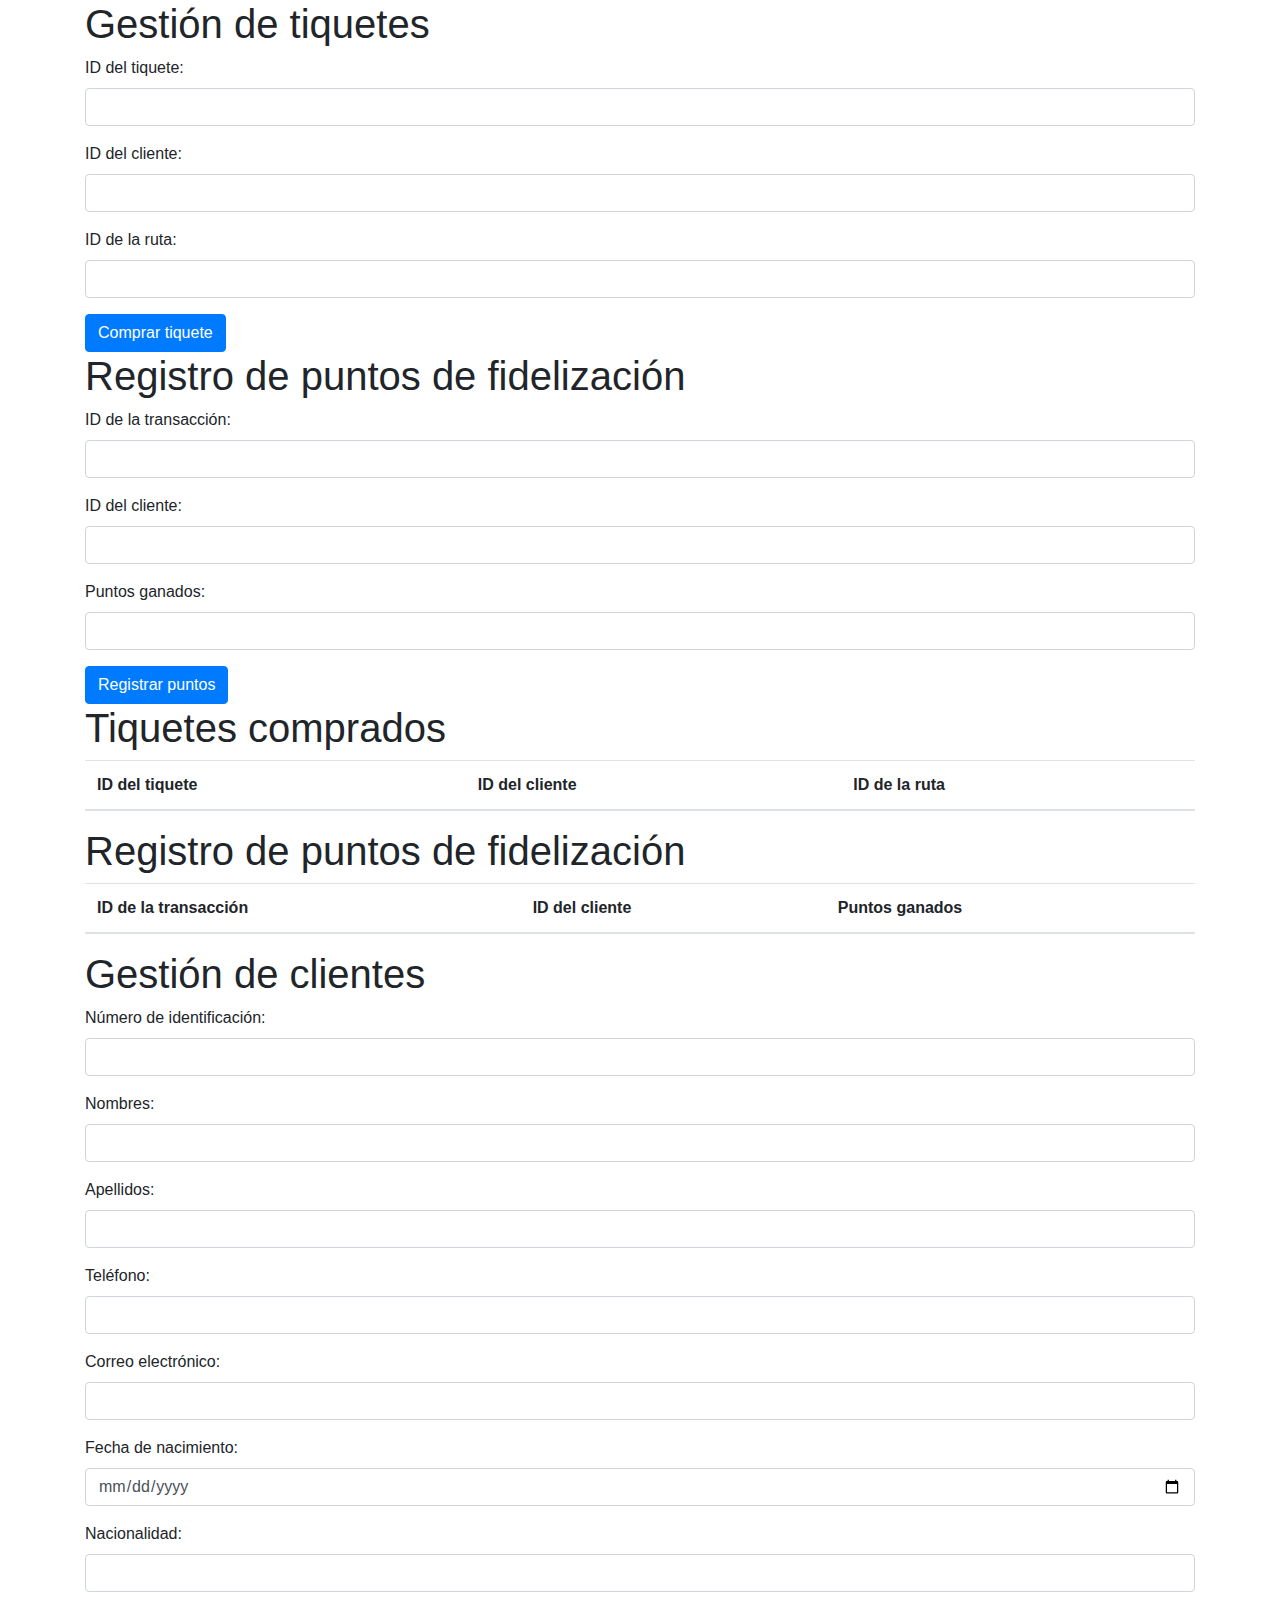
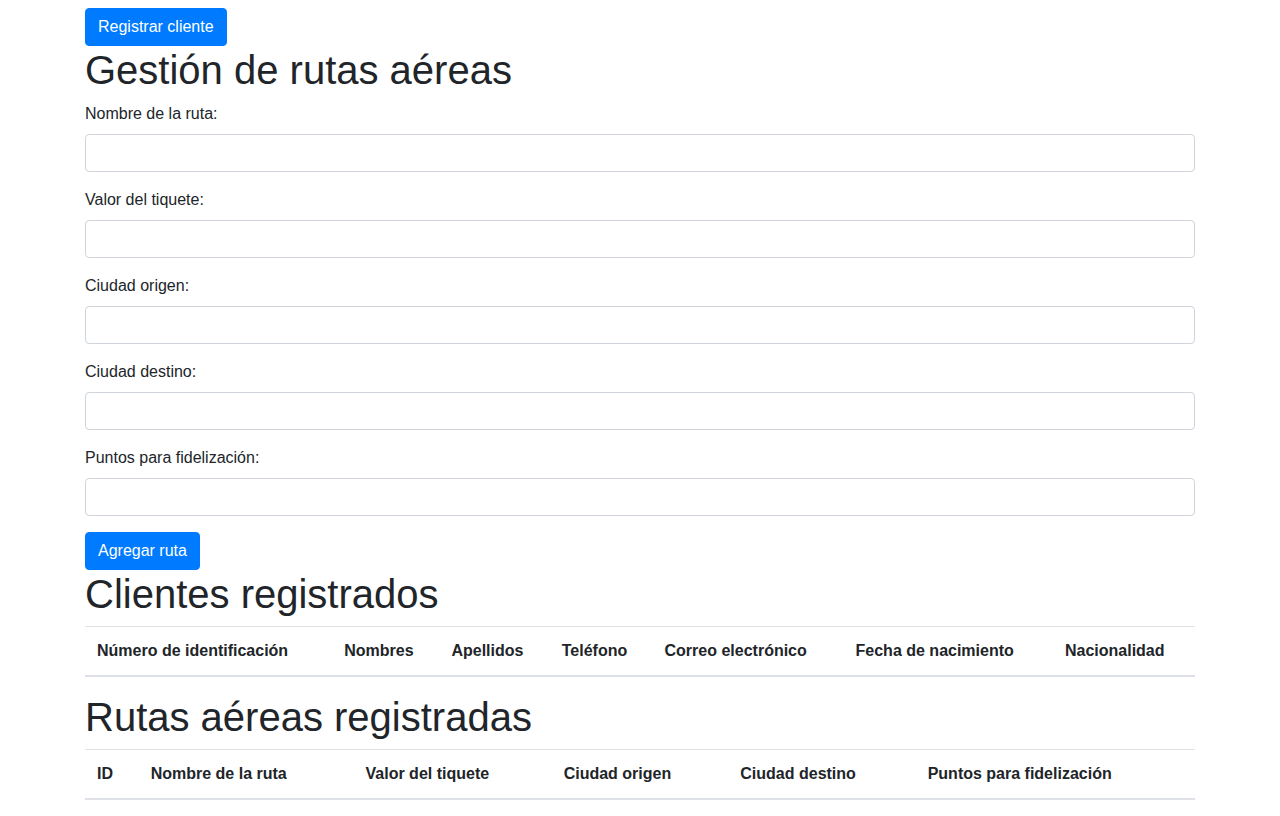
<file: travel-ejemplo-1/ejemplo-travel.html>
<!DOCTYPE html>
<html lang="es">

<head>
    <meta charset="UTF-8">
    <meta name="viewport" content="width=device-width, initial-scale=1.0">
    <title>Campus TravelExp</title>
    <link rel="stylesheet" href="https://stackpath.bootstrapcdn.com/bootstrap/4.5.2/css/bootstrap.min.css">
</head>
 <!-- en este codigo funciona al 80% hay que arreglarlo ponerle logica y podria servir  -->
<body>
    <div class="container">
        <h1>Gestión de tiquetes</h1>
        <form id="ticketForm">
            <div class="form-group">
                <label for="ticketId">ID del tiquete:</label>
                <input type="text" class="form-control" id="ticketId" required>
            </div>
            <div class="form-group">
                <label for="clientId">ID del cliente:</label>
                <input type="text" class="form-control" id="clientId" required>
            </div>
            <div class="form-group">
                <label for="routeId">ID de la ruta:</label>
                <input type="text" class="form-control" id="routeId" required>
            </div>
            <button type="submit" class="btn btn-primary">Comprar tiquete</button>
        </form>

        <h1>Registro de puntos de fidelización</h1>
        <form id="loyaltyForm">
            <div class="form-group">
                <label for="loyaltyId">ID de la transacción:</label>
                <input type="text" class="form-control" id="loyaltyId" required>
            </div>
            <div class="form-group">
                <label for="clientId">ID del cliente:</label>
                <input type="text" class="form-control" id="loyaltyClientId" required>
            </div>
            <div class="form-group">
                <label for="points">Puntos ganados:</label>
                <input type="number" class="form-control" id="points" required>
            </div>
            <button type="submit" class="btn btn-primary">Registrar puntos</button>
        </form>

        <h1>Tiquetes comprados</h1>
        <table id="ticketsTable" class="table">
            <thead>
                <tr>
                    <th>ID del tiquete</th>
                    <th>ID del cliente</th>
                    <th>ID de la ruta</th>
                </tr>
            </thead>
            <tbody>
            </tbody>
        </table>

        <h1>Registro de puntos de fidelización</h1>
        <table id="loyaltyTable" class="table">
            <thead>
                <tr>
                    <th>ID de la transacción</th>
                    <th>ID del cliente</th>
                    <th>Puntos ganados</th>
                </tr>
            </thead>
            <tbody>
            </tbody>
        </table>

        <h1>Gestión de clientes</h1>
        <form id="clientForm">
            <div class="form-group">
                <label for="id">Número de identificación:</label>
                <input type="text" class="form-control" id="id" required>
            </div>
            <div class="form-group">
                <label for="firstName">Nombres:</label>
                <input type="text" class="form-control" id="firstName" required>
            </div>
            <div class="form-group">
                <label for="lastName">Apellidos:</label>
                <input type="text" class="form-control" id="lastName" required>
            </div>
            <div class="form-group">
                <label for="phone">Teléfono:</label>
                <input type="text" class="form-control" id="phone" required>
            </div>
            <div class="form-group">
                <label for="email">Correo electrónico:</label>
                <input type="email" class="form-control" id="email" required>
            </div>
            <div class="form-group">
                <label for="birthdate">Fecha de nacimiento:</label>
                <input type="date" class="form-control" id="birthdate" required>
            </div>
            <div class="form-group">
                <label for="nationality">Nacionalidad:</label>
                <input type="text" class="form-control" id="nationality" required>
            </div>
            <button type="submit" class="btn btn-primary">Registrar cliente</button>
        </form>

        <h1>Gestión de rutas aéreas</h1>
        <form id="routeForm">
            <div class="form-group">
                <label for="routeName">Nombre de la ruta:</label>
                <input type="text" class="form-control" id="routeName" required>
            </div>
            <div class="form-group">
                <label for="ticketValue">Valor del tiquete:</label>
                <input type="number" class="form-control" id="ticketValue" required>
            </div>
            <div class="form-group">
                <label for="origin">Ciudad origen:</label>
                <input type="text" class="form-control" id="origin" required>
            </div>
            <div class="form-group">
                <label for="destination">Ciudad destino:</label>
                <input type="text" class="form-control" id="destination" required>
            </div>
            <div class="form-group">
                <label for="loyaltyPoints">Puntos para fidelización:</label>
                <input type="number" class="form-control" id="loyaltyPoints" required>
            </div>
            <button type="submit" class="btn btn-primary">Agregar ruta</button>
        </form>

        <h1>Clientes registrados</h1>
        <table id="clientsTable" class="table">
            <thead>
                <tr>
                    <th>Número de identificación</th>
                    <th>Nombres</th>
                    <th>Apellidos</th>
                    <th>Teléfono</th>
                    <th>Correo electrónico</th>
                    <th>Fecha de nacimiento</th>
                    <th>Nacionalidad</th>
                </tr>
            </thead>
            <tbody>
            </tbody>
        </table>

        <h1>Rutas aéreas registradas</h1>
        <table id="routesTable" class="table">
            <thead>
                <tr>
                    <th>ID</th>
                    <th>Nombre de la ruta</th>
                    <th>Valor del tiquete</th>
                    <th>Ciudad origen</th>
                    <th>Ciudad destino</th>
                    <th>Puntos para fidelización</th>
                </tr>
            </thead>
            <tbody>
            </tbody>
        </table>
    </div>

    <script src="https://code.jquery.com/jquery-3.5.1.slim.min.js"></script>
    <script>
        const tickets = [];
        const loyaltyTransactions = [];
        const clients = [];
        const routes = [];

        $('#ticketForm').submit(function (event) {
            event.preventDefault();
            const ticket = {
                ticketId: $('#ticketId').val(),
                clientId: $('#clientId').val(),
                routeId: $('#routeId').val()
            };
            tickets.push(ticket);
            populateTicketsTable();
            $(this).trigger('reset');
        });

        $('#loyaltyForm').submit(function (event) {
            event.preventDefault();
            const loyaltyTransaction = {
                loyaltyId: $('#loyaltyId').val(),
                clientId: $('#loyaltyClientId').val(),
                points: $('#points').val()
            };
            loyaltyTransactions.push(loyaltyTransaction);
            populateLoyaltyTable();
            $(this).trigger('reset');
        });

        $('#clientForm').submit(function (event) {
            event.preventDefault();
            const client = {
                id: $('#id').val(),
                firstName: $('#firstName').val(),
                lastName: $('#lastName').val(),
                phone: $('#phone').val(),
                email: $('#email').val(),
                birthdate: $('#birthdate').val(),
                nationality: $('#nationality').val()
            };
            clients.push(client);
            populateClientsTable();
            $(this).trigger('reset');
        });

        $('#routeForm').submit(function (event) {
            event.preventDefault();
            const route = {
                id: routes.length + 1,
                name: $('#routeName').val(),
                ticketValue: $('#ticketValue').val(),
                origin: $('#origin').val(),
                destination: $('#destination').val(),
                loyaltyPoints: $('#loyaltyPoints').val()
            };
            routes.push(route);
            populateRoutesTable();
            $(this).trigger('reset');
        });

        function populateTicketsTable() {
            $('#ticketsTable tbody').empty();
            tickets.forEach(ticket => {
                const ticketRow = `<tr><td>${ticket.ticketId}</td><td>${ticket.clientId}</td><td>${ticket.routeId}</td></tr>`;
                $('#ticketsTable tbody').append(ticketRow);
            });
        }

        function populateLoyaltyTable() {
            $('#loyaltyTable tbody').empty();
            loyaltyTransactions.forEach(transaction => {
                const loyaltyRow = `<tr><td>${transaction.loyaltyId}</td><td>${transaction.clientId}</td><td>${transaction.points}</td></tr>`;
                $('#loyaltyTable tbody').append(loyaltyRow);
            });
        }

        function populateClientsTable() {
            $('#clientsTable tbody').empty();
            clients.forEach(client => {
                const clientRow = `<tr><td>${client.id}</td><td>${client.firstName}</td><td>${client.lastName}</td><td>${client.phone}</td><td>${client.email}</td><td>${client.birthdate}</td><td>${client.nationality}</td></tr>`;
                $('#clientsTable tbody').append(clientRow);
            });
        }

        function populateRoutesTable() {
            $('#routesTable tbody').empty();
            routes.forEach(route => {
                const routeRow = `<tr><td>${route.id}</td><td>${route.name}</td><td>${route.ticketValue}</td><td>${route.origin}</td><td>${route.destination}</td><td>${route.loyaltyPoints}</td></tr>`;
                $('#routesTable tbody').append(routeRow);
            });
        }
    </script>
</body>

</html>

 <!-- funciona el tiquete y puntos falta logica js -->

<!-- <!DOCTYPE html>
<html lang="es">

<head>
    <meta charset="UTF-8">
    <meta name="viewport" content="width=device-width, initial-scale=1.0">
    <title>Campus TravelExp</title>
    <link rel="stylesheet" href="https://stackpath.bootstrapcdn.com/bootstrap/4.5.2/css/bootstrap.min.css">
</head>

<body>
    <div class="container">
        <h1>Gestión de tiquetes</h1>
        <form id="ticketForm">
            <div class="form-group">
                <label for="ticketId">ID del tiquete:</label>
                <input type="text" class="form-control" id="ticketId" required>
            </div>
            <div class="form-group">
                <label for="clientId">ID del cliente:</label>
                <input type="text" class="form-control" id="clientId" required>
            </div>
            <div class="form-group">
                <label for="routeId">ID de la ruta:</label>
                <input type="text" class="form-control" id="routeId" required>
            </div>
            <button type="submit" class="btn btn-primary">Comprar tiquete</button>
        </form>

        <h1>Registro de puntos de fidelización</h1>
        <form id="loyaltyForm">
            <div class="form-group">
                <label for="loyaltyId">ID de la transacción:</label>
                <input type="text" class="form-control" id="loyaltyId" required>
            </div>
            <div class="form-group">
                <label for="clientId">ID del cliente:</label>
                <input type="text" class="form-control" id="loyaltyClientId" required>
            </div>
            <div class="form-group">
                <label for="points">Puntos ganados:</label>
                <input type="number" class="form-control" id="points" required>
            </div>
            <button type="submit" class="btn btn-primary">Registrar puntos</button>
        </form>

        <h1>Tiquetes comprados</h1>
        <table id="ticketsTable" class="table">
            <thead>
                <tr>
                    <th>ID del tiquete</th>
                    <th>ID del cliente</th>
                    <th>ID de la ruta</th>
                </tr>
            </thead>
            <tbody>
            </tbody>
        </table>

        <h1>Registro de puntos de fidelización</h1>
        <table id="loyaltyTable" class="table">
            <thead>
                <tr>
                    <th>ID de la transacción</th>
                    <th>ID del cliente</th>
                    <th>Puntos ganados</th>
                </tr>
            </thead>
            <tbody>
            </tbody>
        </table>
    </div>

    <script src="https://code.jquery.com/jquery-3.5.1.slim.min.js"></script>
    <script>
        const tickets = [];
        const loyaltyTransactions = [];

        $('#ticketForm').submit(function (event) {
            event.preventDefault();
            const ticket = {
                ticketId: $('#ticketId').val(),
                clientId: $('#clientId').val(),
                routeId: $('#routeId').val()
            };
            tickets.push(ticket);
            populateTicketsTable();
            $(this).trigger('reset');
        });

        $('#loyaltyForm').submit(function (event) {
            event.preventDefault();
            const loyaltyTransaction = {
                loyaltyId: $('#loyaltyId').val(),
                clientId: $('#loyaltyClientId').val(),
                points: $('#points').val()
            };
            loyaltyTransactions.push(loyaltyTransaction);
            populateLoyaltyTable();
            $(this).trigger('reset');
        });

        function populateTicketsTable() {
            $('#ticketsTable tbody').empty();
            tickets.forEach(ticket => {
                const ticketRow = `<tr><td>${ticket.ticketId}</td><td>${ticket.clientId}</td><td>${ticket.routeId}</td></tr>`;
                $('#ticketsTable tbody').append(ticketRow);
            });
        }

        function populateLoyaltyTable() {
            $('#loyaltyTable tbody').empty();
            loyaltyTransactions.forEach(transaction => {
                const loyaltyRow = `<tr><td>${transaction.loyaltyId}</td><td>${transaction.clientId}</td><td>${transaction.points}</td></tr>`;
                $('#loyaltyTable tbody').append(loyaltyRow);
            });
        }
    </script>
</body>

</html>


 -->


















<!-- en este falta tiquetes y puntos logica buena  -->







<!-- <!DOCTYPE html>
<html lang="es">

<head>
    <meta charset="UTF-8">
    <meta name="viewport" content="width=device-width, initial-scale=1.0">
    <title>Campus TravelExp</title>
    <link rel="stylesheet" href="https://stackpath.bootstrapcdn.com/bootstrap/4.5.2/css/bootstrap.min.css">
</head>

<body>
    <div class="container">
        <h1>Gestión de clientes</h1>
        <form id="clientForm">
            <div class="form-group">
                <label for="id">Número de identificación:</label>
                <input type="text" class="form-control" id="id" required>
            </div>
            <div class="form-group">
                <label for="firstName">Nombres:</label>
                <input type="text" class="form-control" id="firstName" required>
            </div>
            <div class="form-group">
                <label for="lastName">Apellidos:</label>
                <input type="text" class="form-control" id="lastName" required>
            </div>
            <div class="form-group">
                <label for="phone">Teléfono:</label>
                <input type="text" class="form-control" id="phone" required>
            </div>
            <div class="form-group">
                <label for="email">Correo electrónico:</label>
                <input type="email" class="form-control" id="email" required>
            </div>
            <div class="form-group">
                <label for="birthdate">Fecha de nacimiento:</label>
                <input type="date" class="form-control" id="birthdate" required>
            </div>
            <div class="form-group">
                <label for="nationality">Nacionalidad:</label>
                <input type="text" class="form-control" id="nationality" required>
            </div>
            <button type="submit" class="btn btn-primary">Registrar cliente</button>
        </form>

        <h1>Gestión de rutas aéreas</h1>
        <form id="routeForm">
            <div class="form-group">
                <label for="routeName">Nombre de la ruta:</label>
                <input type="text" class="form-control" id="routeName" required>
            </div>
            <div class="form-group">
                <label for="ticketValue">Valor del tiquete:</label>
                <input type="number" class="form-control" id="ticketValue" required>
            </div>
            <div class="form-group">
                <label for="origin">Ciudad origen:</label>
                <input type="text" class="form-control" id="origin" required>
            </div>
            <div class="form-group">
                <label for="destination">Ciudad destino:</label>
                <input type="text" class="form-control" id="destination" required>
            </div>
            <div class="form-group">
                <label for="loyaltyPoints">Puntos para fidelización:</label>
                <input type="number" class="form-control" id="loyaltyPoints" required>
            </div>
            <button type="submit" class="btn btn-primary">Agregar ruta</button>
        </form>

        <h1>Clientes registrados</h1>
        <table id="clientsTable" class="table">
            <thead>
                <tr>
                    <th>Número de identificación</th>
                    <th>Nombres</th>
                    <th>Apellidos</th>
                    <th>Teléfono</th>
                    <th>Correo electrónico</th>
                    <th>Fecha de nacimiento</th>
                    <th>Nacionalidad</th>
                </tr>
            </thead>
            <tbody>
            </tbody>
        </table>

        <h1>Rutas aéreas registradas</h1>
        <table id="routesTable" class="table">
            <thead>
                <tr>
                    <th>ID</th>
                    <th>Nombre de la ruta</th>
                    <th>Valor del tiquete</th>
                    <th>Ciudad origen</th>
                    <th>Ciudad destino</th>
                    <th>Puntos para fidelización</th>
                </tr>
            </thead>
            <tbody>
            </tbody>
        </table>
    </div>

    <script src="https://code.jquery.com/jquery-3.5.1.slim.min.js"></script>
    <script>
        const clients = [];
        const routes = [];

        $('#clientForm').submit(function (event) {
            event.preventDefault();
            const client = {
                id: $('#id').val(),
                firstName: $('#firstName').val(),
                lastName: $('#lastName').val(),
                phone: $('#phone').val(),
                email: $('#email').val(),
                birthdate: $('#birthdate').val(),
                nationality: $('#nationality').val()
            };
            clients.push(client);
            populateClientsTable();
            $(this).trigger('reset');
        });

        $('#routeForm').submit(function (event) {
            event.preventDefault();
            const route = {
                id: routes.length + 1,
                name: $('#routeName').val(),
                ticketValue: $('#ticketValue').val(),
                origin: $('#origin').val(),
                destination: $('#destination').val(),
                loyaltyPoints: $('#loyaltyPoints').val()
            };
            routes.push(route);
            populateRoutesTable();
            $(this).trigger('reset');
        });

        function populateClientsTable() {
            $('#clientsTable tbody').empty();
            clients.forEach(client => {
                const clientRow = `<tr><td>${client.id}</td><td>${client.firstName}</td><td>${client.lastName}</td><td>${client.phone}</td><td>${client.email}</td><td>${client.birthdate}</td><td>${client.nationality}</td></tr>`;
                $('#clientsTable tbody').append(clientRow);
            });
        }

        function populateRoutesTable() {
            $('#routesTable tbody').empty();
            routes.forEach(route => {
                const routeRow = `<tr><td>${route.id}</td><td>${route.name}</td><td>${route.ticketValue}</td><td>${route.origin}</td><td>${route.destination}</td><td>${route.loyaltyPoints}</td></tr>`;
                $('#routesTable tbody').append(routeRow);
            });
        }
    </script>
</body>

</html> -->
</file>
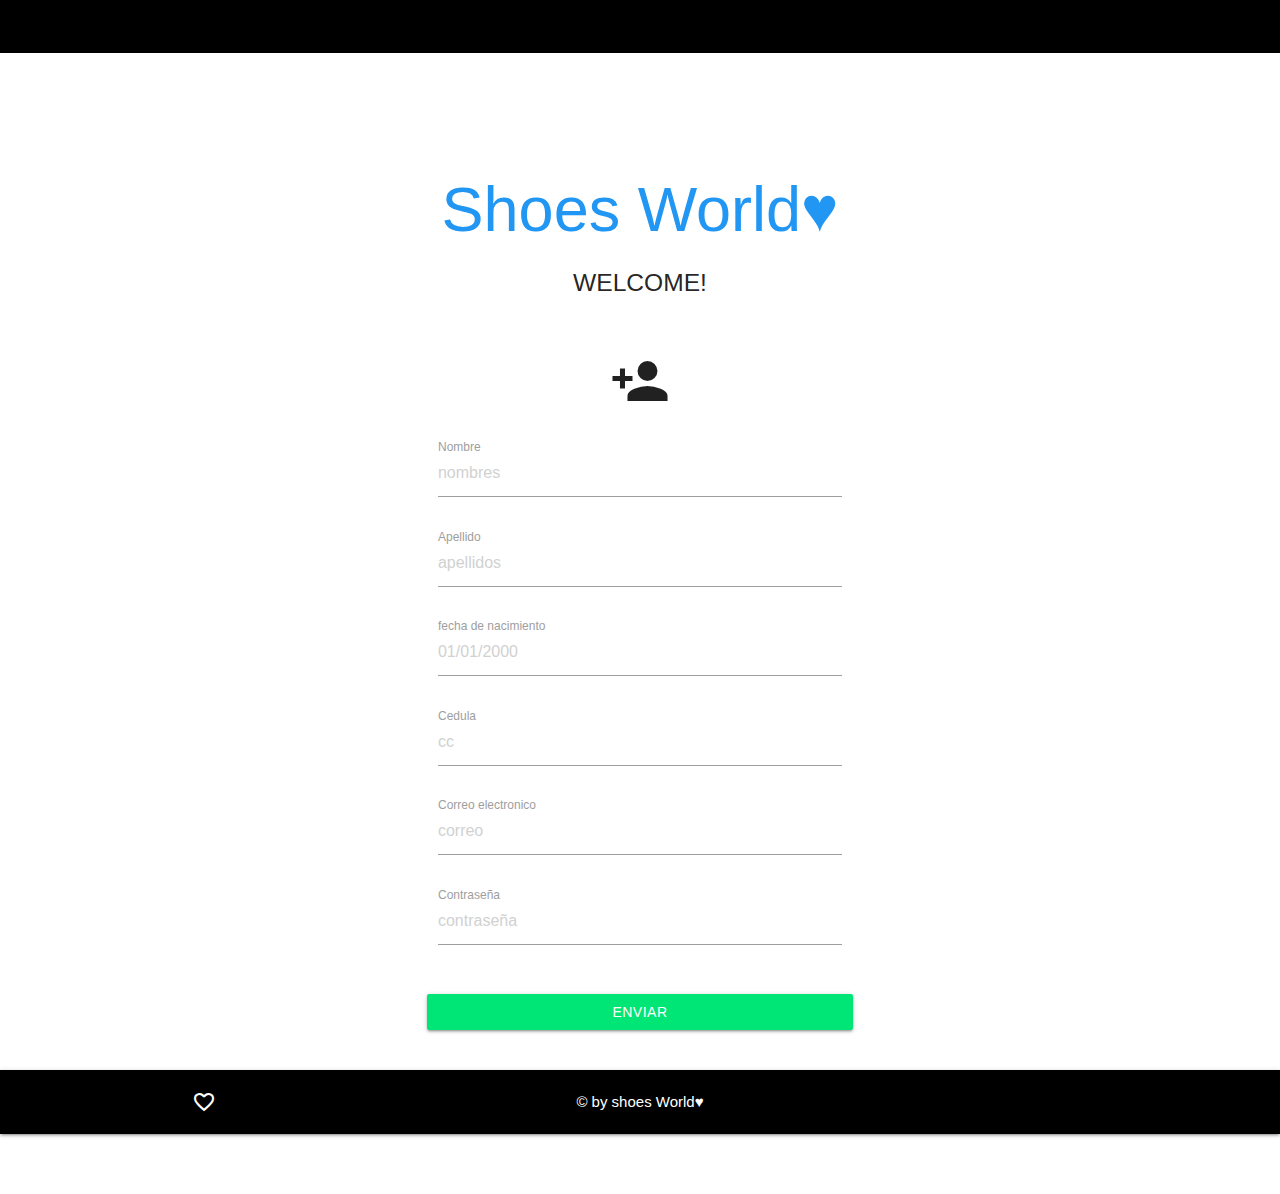
<file: pagina shoes world/src/crear usu.html>
<!DOCTYPE html>
  <html>
    <head>
      <!--Import Google Icon Font-->
      <link href="https://fonts.googleapis.com/icon?family=Material+Icons" rel="stylesheet">
      <!--Import materialize.css-->
      <link type="text/css" rel="stylesheet" href="css/materialize.min.css"  media="screen,projection"/>

      <!--Let browser know website is optimized for mobile-->
      <meta name="viewport" content="width=device-width, initial-scale=1.0"/>
   
    </head>

 <body>
    <div class="row">
        <div class=". col s12 black "><p>s12</p></div>
    </div>    

    <div class="section no-pad-bot" id="index-banner"> 
         <div class="container">
        <br><br>
        <h1 class="header center blue-text">Shoes World♥</h1>
        <div class="row center">
            <h5>WELCOME!</h5>
         <br><br>
         <i class="medium material-icons">person_add</i>
        </di>
          </div>
    </div>
    <!-- campos para rellenar-->

    <div class="row">
        <div class="input-field col offset-s4 s4">
            <textarea placeholder="nombres" id="textarea1" class="materialize-textarea"></textarea>
            <label for="textarea1"> Nombre</label>
        </div>
        <div class="row">
            <div class="input-field col offset-s4 s4">
                <textarea placeholder="apellidos" id="textarea2" class="materialize-textarea"></textarea>
                <label for="textarea2"> Apellido </label>
            </div>
            <div class="row">
                <div class="input-field col offset-s4 s4">
                    <textarea placeholder="01/01/2000" id="textarea2" class="materialize-textarea"></textarea>
                    <label for="textarea2"> fecha de nacimiento </label>
                </div>
                <div class="row">
                    <div class="input-field col offset-s4 s4">
                        <textarea placeholder="cc" id="textarea2" class="materialize-textarea"></textarea>
                        <label for="textarea2"> Cedula </label>
                    </div>
                    <div class="row">
                        <div class="input-field col offset-s4 s4">
                            <textarea placeholder="correo" id="textarea2" class="materialize-textarea"></textarea>
                            <label for="textarea2"> Correo electronico </label>
                        </div>
                        <div class="row">
                            <div class="input-field col offset-s4 s4">
                                <textarea placeholder="contraseña" id="textarea2" class="materialize-textarea"></textarea>
                                <label for="textarea2"> Contraseña </label>
                            </div>
    </div>
    <button class="btn waves-effect waves-red col offset-s4 s4 green accent-3" type="submit" name="action">Enviar
        <i class="Material-icons right"></i>
    </button>
 </form>
 </div>
 </div>
 <!-- bordes-->
    <nav class="black" role="navegation">
        <div class="nav-wrapper container">
          <a id="logo-container" href="#" class="brand-logo">
            <i class="material-icons"> favorite_border </i>
              </a>
    
 <!-- footer copy right-->
    <div class="footer-copyright">
        <div class="container center footer-text">
         &copy; by shoes World♥
        </div>
      </div>
    </footer>
<body>

      <!--JavaScript at end of body for optimized loading-->
      <script type="text/javascript" src="js/materialize.min.js"></script>
    </body>
  </html>
</file>
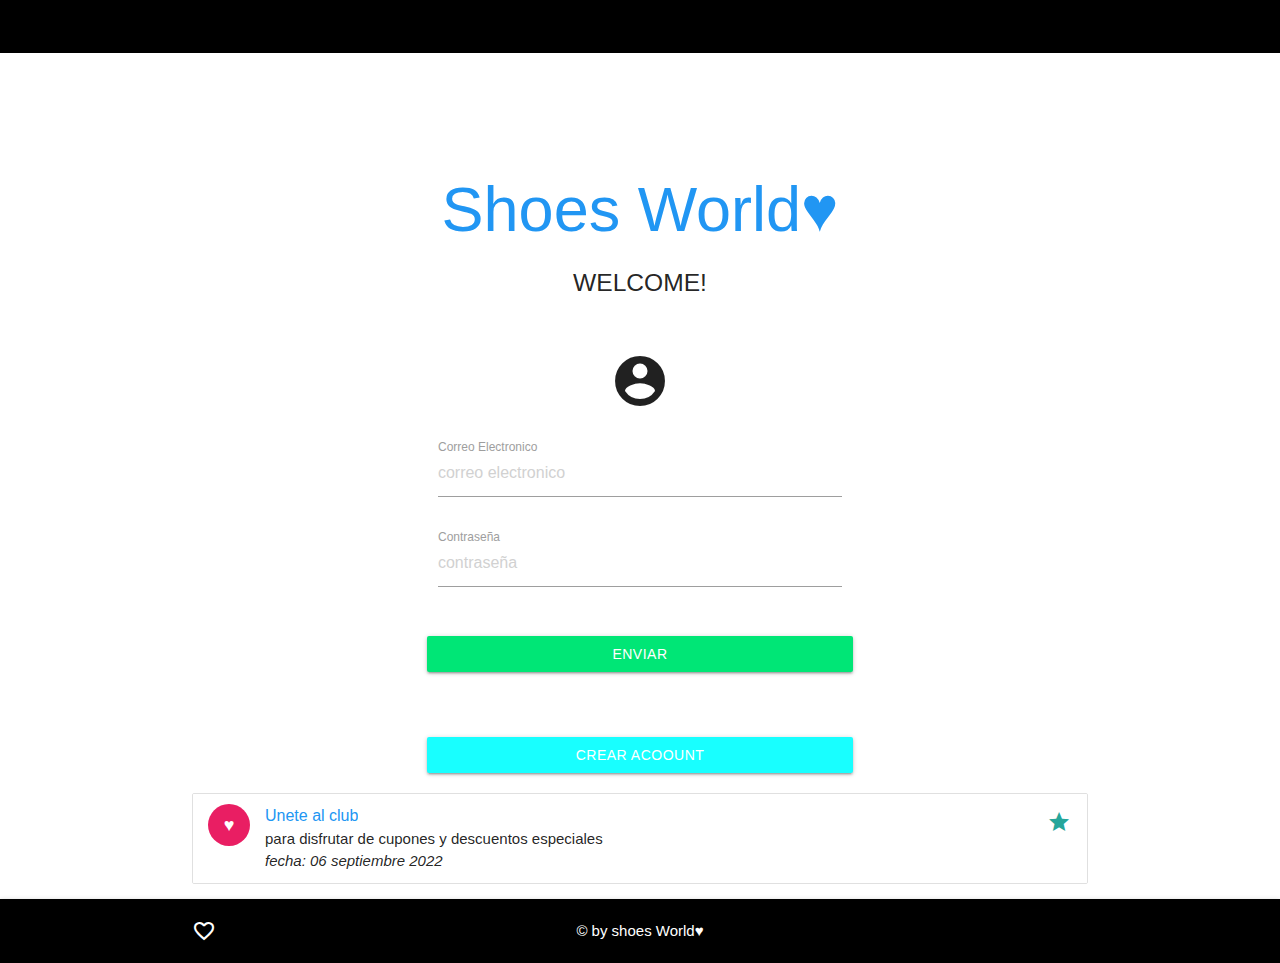
<file: pagina shoes world/src/usuario.html>
<!DOCTYPE html>
  <html>
    <head>
      <!--Import Google Icon Font-->
      <link href="https://fonts.googleapis.com/icon?family=Material+Icons" rel="stylesheet">
      <!--Import materialize.css-->
      <link type="text/css" rel="stylesheet" href="css/materialize.min.css"  media="screen,projection"/>

      <!--Let browser know website is optimized for mobile-->
      <meta name="viewport" content="width=device-width, initial-scale=1.0"/>
   
    </head>

 <body>
   
    <div class="row">
        <div class=". col s12 black "><p>s12</p></div>
    </div>    
   
    <div class="section no-pad-bot" id="index-banner"> 
         <div class="container">
        <br><br>
        <h1 class="header center blue-text">Shoes World♥</h1>
        <div class="row center">
            <h5>WELCOME!</h5>
         <br><br>
         <i class="medium material-icons">account_circle</i>
        </di>
          </div>
    </div>
    
   
   
     <div class="row">
                    <div class="input-field col offset-s4 s4">
                        <textarea placeholder="correo electronico" id="textarea1" class="materialize-textarea"></textarea>
                        <label for="textarea1"> Correo Electronico</label>
                    </div>
                    <div class="row">
                        <div class="input-field col offset-s4 s4">
                            <textarea placeholder="contraseña" id="textarea2" class="materialize-textarea"></textarea>
                            <label for="textarea2"> Contraseña </label>
                        </div>
                </div>
                <button class="btn waves-effect waves-red col offset-s4 s4 green accent-3" type="submit" name="action">Enviar
                    <i class="Material-icons right"></i>
                </button>
            </form>
        </div>
    </div>
         <br><br>
      <div class="row">
        <button class="btn waves-effect waves-red col offset-s4 s4 cyan accent-2" type="submit" name="action"> Crear Acoount
            <i class="Material-icons right"></i>
      </div>
      </div>



    <div class="container">
        <ul class="collection">
            <li class="collection-item avatar">
                <i class="Material-icons circle pink "> ♥ </i>
                <span class="title waves-effect  blue-text ">Unete al club</span>
                <p>para disfrutar de cupones y descuentos especiales <br>
                    <i> fecha: 06 septiembre 2022</i>
                </p>
                <a href="#!" class="secondary-content"><i class="material-icons">grade</i></a>
            </li>   
        </ul>
    </div>

 <!-- bordes-->
    <nav class="black" role="navigation">
        <div class="nav-wrapper container">
          <a id="logo-container" href="#" class="brand-logo">
            <i class="material-icons"> favorite_border </i>
          </a>

 <!-- footer copy right-->
    <div class="footer-copyright">
        <div class="container center footer-text">
         &copy; by shoes World♥
        </div>
      </div>
    </footer>



<body>


      <!--JavaScript at end of body for optimized loading-->
      <script type="text/javascript" src="js/materialize.min.js"></script>
    </body>
  </html>
</file>
<file: pagina PetShop/reto.css>
*{
    box-sizing: border-box;
}
svg{
    color: white;
}


/* --------------------------------------------------CSS DEL HEADER------------------------------------------------------------- */
.div-heade{
    margin: 35px;
    width: 150px;
    height: 50px;
}

.contain-heade{
    
    background-color: #ed3c9a;
    width: 100%;
    min-height: 70px;
    text-align: center;
}

.opc-encabezado{
    text-decoration: none;
    color: white;
    font-weight: bold;
}

.opcs-encabezado{
    color: #ED3C9A;
    font-weight:bold
}
.img-encabezado{
    height: 150px;
    margin: -40px;
}

.conten-encabezado-img{
    width: 400px;
}


/* --------------------------------------------------CSS DEL SERVICIOSSS------------------------------------------------------------- */
.servicios-img{
    width: 100px;
}
.div-services{
    margin: 20px;
    
}
.divs-services{
    width: 70%;
}
.title-services{
    font-size: 50px;
}
.services-titlespam{
    color: #ED3C9A;
}
.parrafo-pan{
    font-weight: bold
}
.parrafo-services{
    font-size: 19px;
    text-align: justify;
}
.clinica-div{
    width: 48%;
    height: 500px;
}
.img-clinica{
    width: 100%;
    height: 100%
}
.title2-services{
    text-align: center;
}
h2{
    font-size: 50px;
}
.p-services{
    font-size: 30px;
    text-align: justify;
}
.img-services2{
    text-align: center;
}
.lista-servicios{
    font-size: 30px;
}
.spam-negrita{
    font-weight: bold;
}
.botenes{
    width: 100%;
    margin-left: 40px;
    color: #ED3C9A;
    text-align: center;
}
.btn-primary{
    width: 300px;
    margin: 0 70px;
    color: white;
    background-color: #ED3C9A;
    border: black;
    font-weight: bold;
}
.btn-primary:hover{
    background-color: violet;
}
.titulo-servicios{
    color: #ED3C9A;
    font-weight: bold;
    font-size: 60px;
    text-align: center;
}
.parrafo-servicios{
    font-size: 30px;
    font-weight: bold;
    text-align: justify;
    margin: 0 80px;
}

/* --------------------------------------------------CSS DEL Contacto------------------------------------------------------------- */

.contac-grid{
    width: 50%;
}
.lista-contact{
    list-style: none;
    text-align: left;
    font-size: 20px;
    font-weight: bold;
}
.direccion{
    text-decoration: none;
    color: black;
}


/* --------------------------------------------------CSS DEL FOOTER------------------------------------------------------------- */
.footer-section{
    align-items: center;
    text-align: center;
    align-content: center;
}

.div1-foter{
    height: 90px;
    width: 100%;
    background-color: #ED3C9A;
    clip-path: ellipse(60% 100% at 55% 100%);
}

.div2-foter, .div3-foter{
    background-color: #ED3C9A;
    height: 80px;
}

.list-foter{
    text-align: center;
    list-style-type: none;
    
}
.icon-foter{
    display: inline;
    margin-right: 40px;
}

.text-footer{
    color: white;
    text-decoration: none;
    font-size: 20px;
    font-weight: bold;
}
</file>
